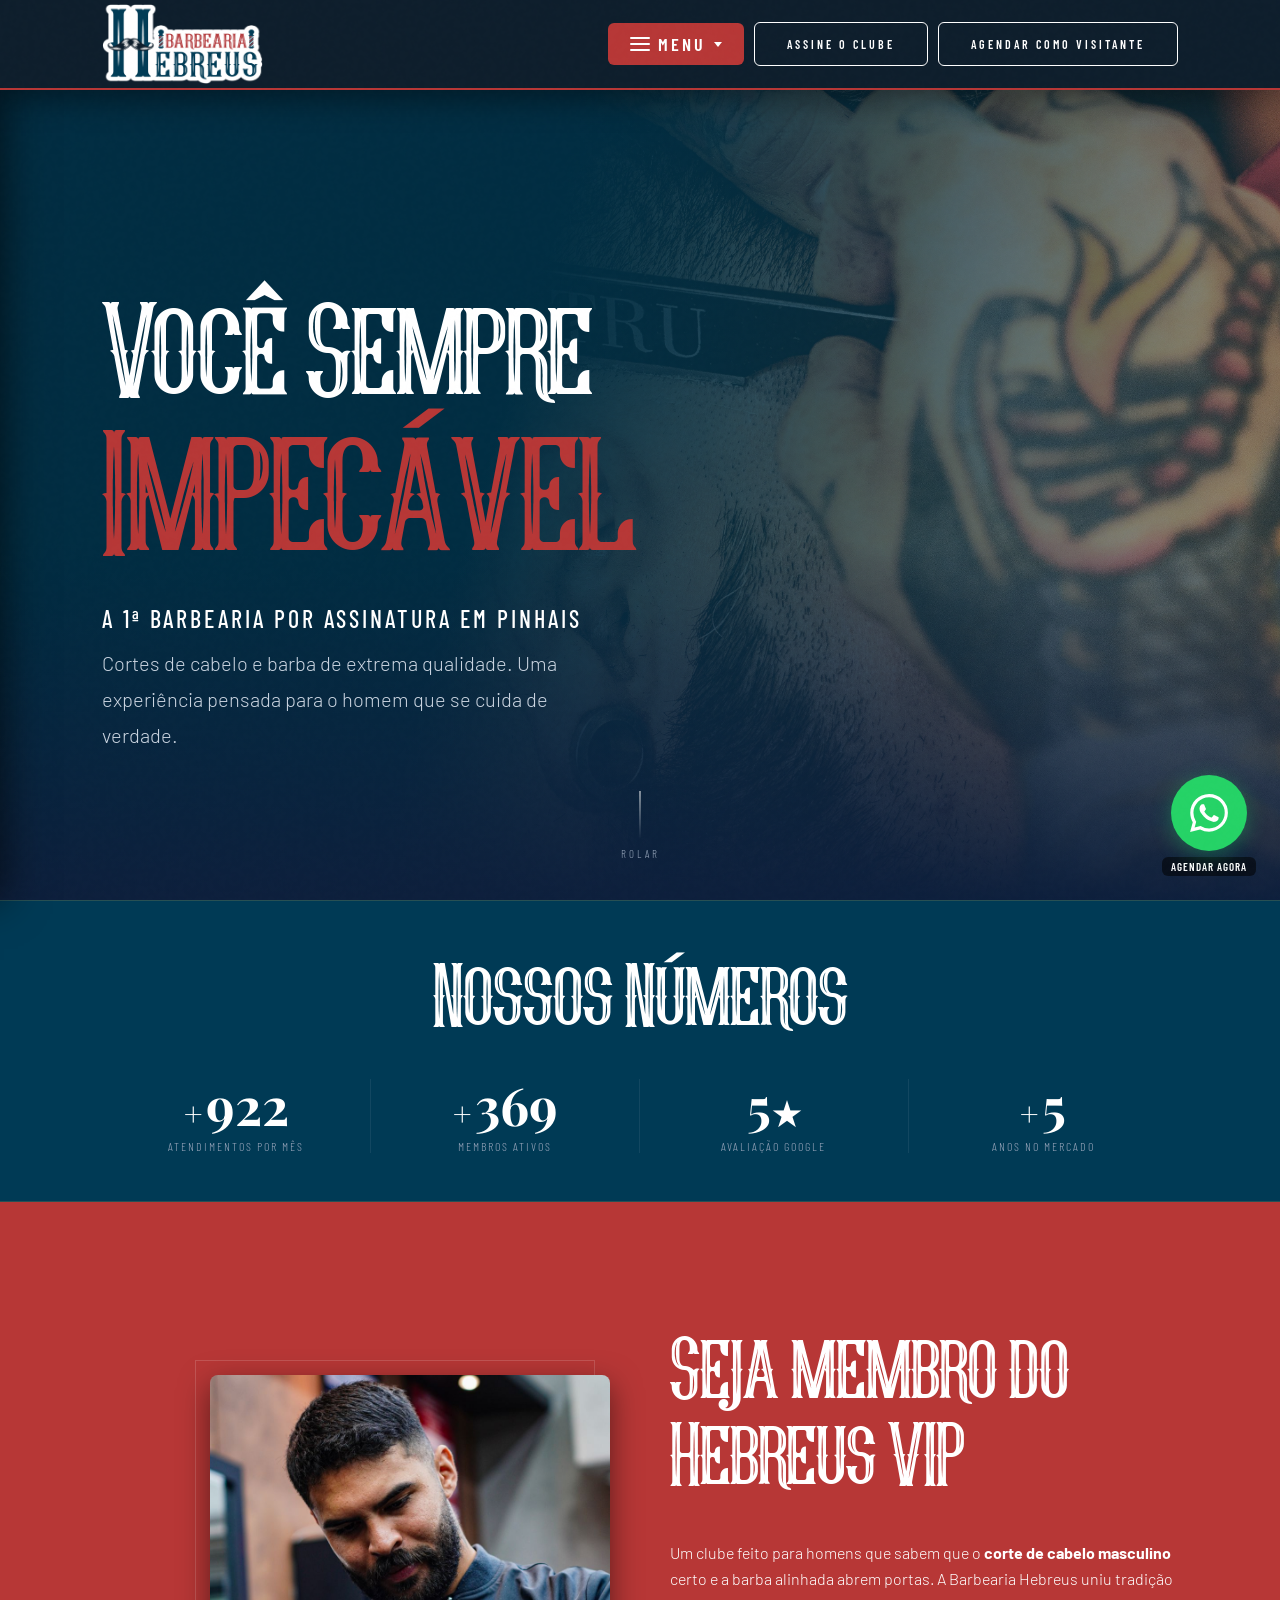
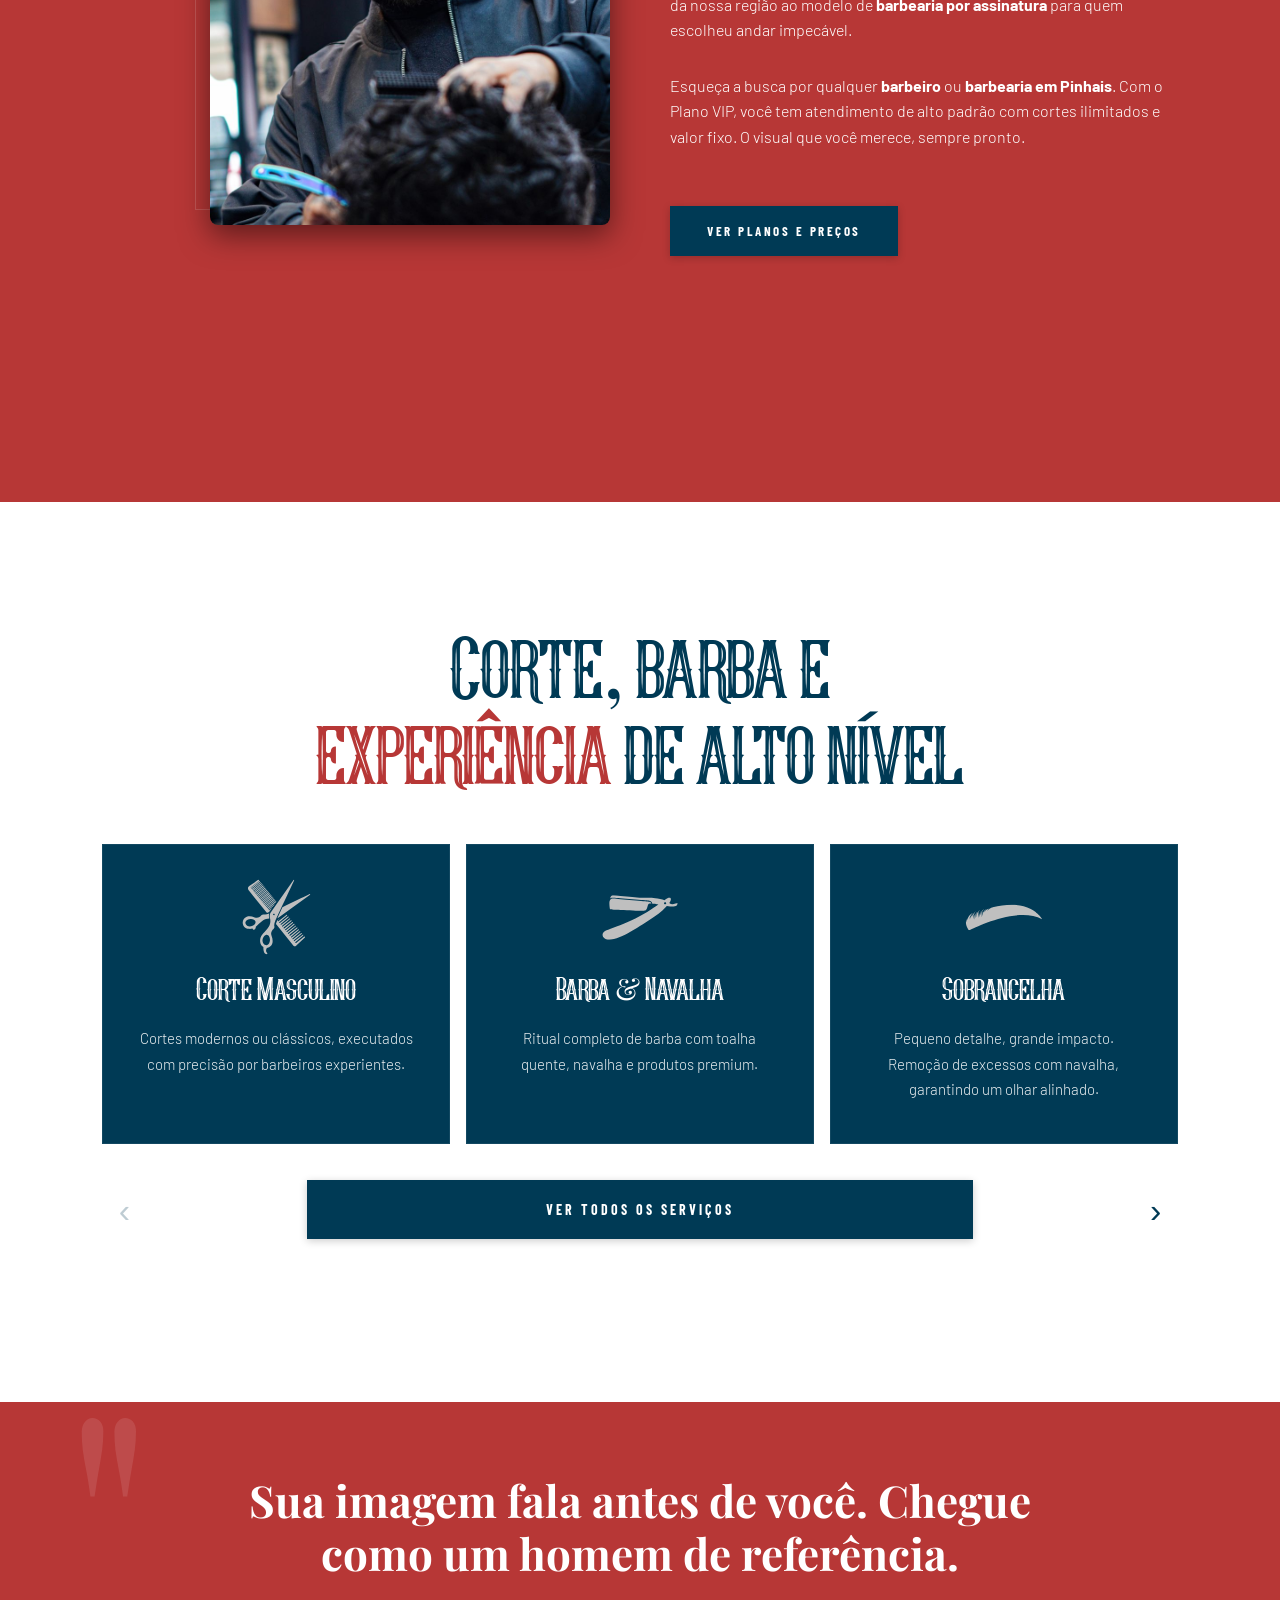
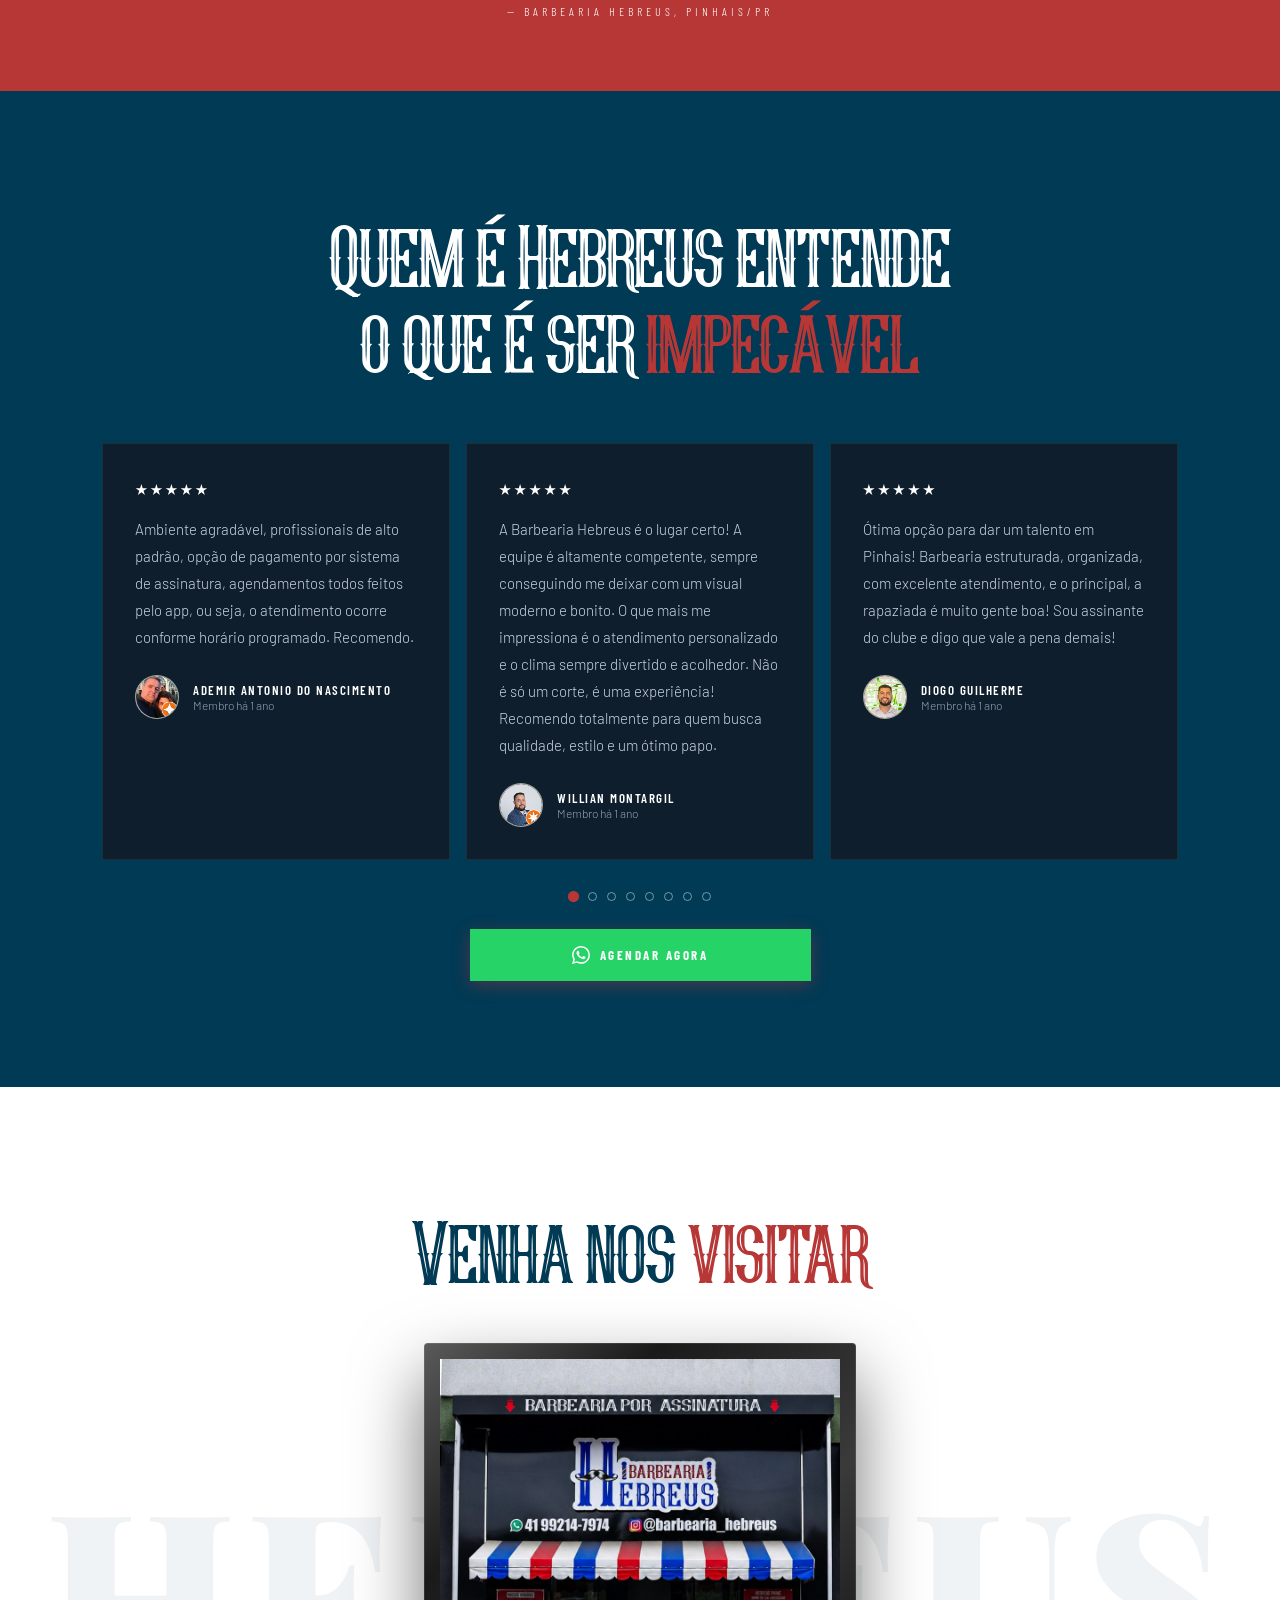
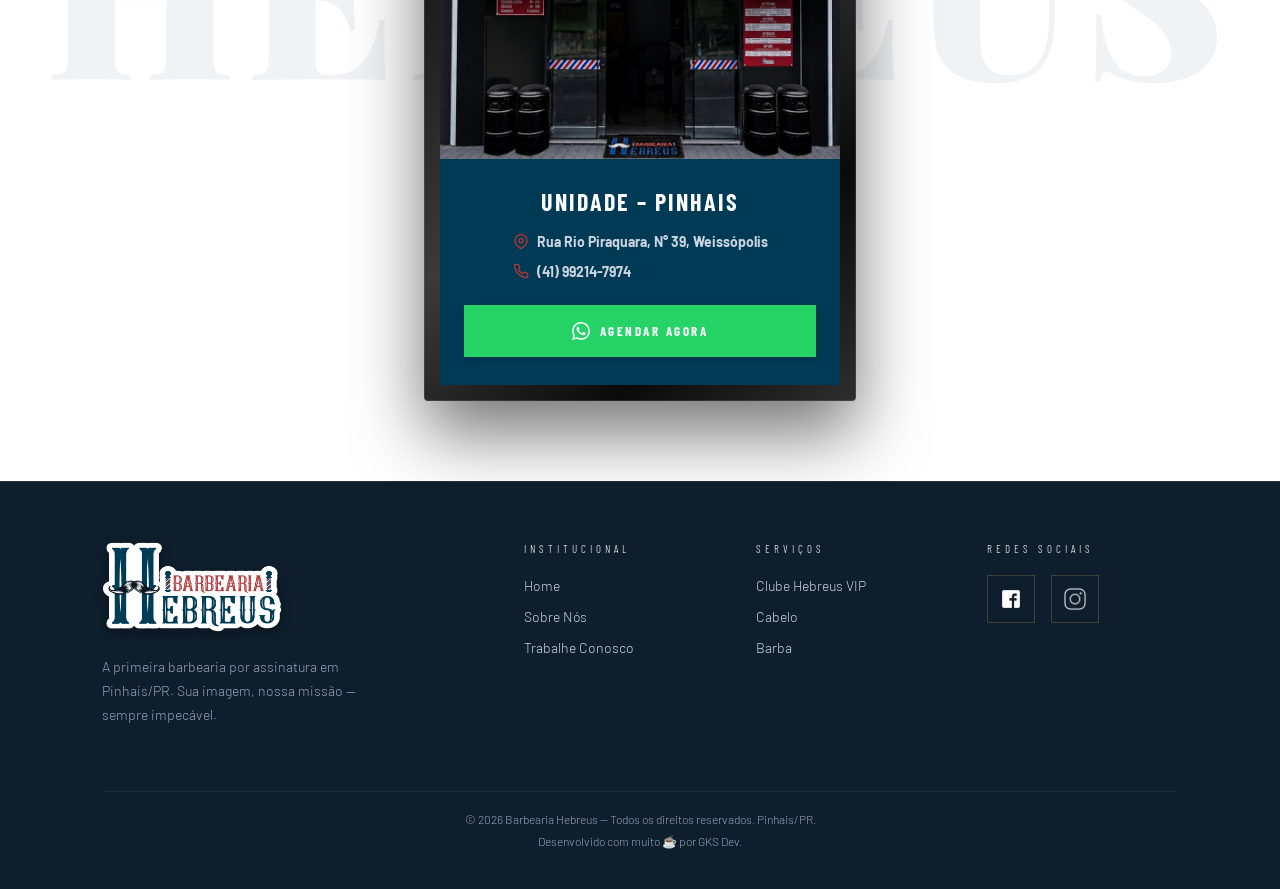
<file: index.html>
<!DOCTYPE html>
<html lang="pt-BR">
<head>
<meta charset="UTF-8">
<meta name="viewport" content="width=device-width, initial-scale=1.0">
<meta name="theme-color" content="#0E1E2C">
  <meta name="format-detection" content="telephone=no">
<link rel="icon" href="img_hebreus/favicon/favicon.ico" sizes="any">
<link rel="icon" type="image/png" sizes="32x32" href="img_hebreus/favicon/favicon-32x32.png">
<link rel="icon" type="image/png" sizes="512x512" href="img_hebreus/favicon/favicon-512x512.png">
<link rel="apple-touch-icon" href="img_hebreus/favicon/favicon-180x180.png">
<title>1ª Barbearia por Assinatura em Pinhais | Barbearia Hebreus</title>
<meta name="description" content="A 1ª Barbearia por assinatura de Pinhais/PR. Agendamento rápido pelo WhatsApp, cortes e barba de alto padrão. Agende agora e garanta seu horário na Barbearia Hebreus.">
<link rel="canonical" href="https://barbeariahebreus.com/">

<meta property="og:type" content="website">
<meta property="og:locale" content="pt_BR">
<meta property="og:title" content="1ª Barbearia por Assinatura em Pinhais | Barbearia Hebreus">
<meta property="og:description" content="A 1ª Barbearia por assinatura de Pinhais/PR. Agendamento rápido pelo WhatsApp, cortes e barba de alto padrão.">
<meta property="og:url" content="https://barbeariahebreus.com/">
<meta property="og:site_name" content="Barbearia Hebreus">
<meta property="og:image" content="https://barbeariahebreus.com/img_hebreus/LOGO%20COLOR%201.png">

<!-- ══════════════════════════════════════════════════
     RASTREAMENTO DE CONVERSÃO — GOOGLE ADS
     Conta: Barbearia Hebreus | Tag: AW-443396693
     Ação: "Agendamento WhatsApp" (clique nos botões de WhatsApp)
     Os rótulos de conversão ficam em tracking.js
══════════════════════════════════════════════════ -->
<script async src="https://www.googletagmanager.com/gtag/js?id=AW-443396693"></script>
<script>
  window.dataLayer = window.dataLayer || [];
  function gtag(){dataLayer.push(arguments);}
  gtag('js', new Date());
  gtag('config', 'AW-443396693');
</script>

<link rel="preconnect" href="https://fonts.googleapis.com">
<link rel="preconnect" href="https://fonts.gstatic.com" crossorigin>
<link href="https://fonts.googleapis.com/css2?family=Playfair+Display:ital,wght@0,400;0,700;0,900;1,400;1,700&family=Barlow:wght@300;400;500;600&family=Barlow+Condensed:wght@300;400;500;600;700&display=swap" rel="stylesheet">

<link rel="stylesheet" href="style.css?v=10">

<script type="application/ld+json">
{
  "@context": "https://schema.org",
  "@type": "HairSalon",
  "name": "Barbearia Hebreus",
  "image": "https://barbeariahebreus.com/img_hebreus/LOGO%20COLOR%201.png",
  "url": "https://barbeariahebreus.com/",
  "telephone": "+5541992147974",
  "priceRange": "$$",
  "address": {
    "@type": "PostalAddress",
    "streetAddress": "Rua Rio Piraquara, N° 39, Weissópolis",
    "addressLocality": "Pinhais",
    "addressRegion": "PR",
    "addressCountry": "BR"
  },
  "openingHoursSpecification": [
    {
      "@type": "OpeningHoursSpecification",
      "dayOfWeek": ["Monday", "Tuesday", "Wednesday", "Thursday", "Friday"],
      "opens": "09:00",
      "closes": "20:00"
    },
    {
      "@type": "OpeningHoursSpecification",
      "dayOfWeek": ["Saturday"],
      "opens": "08:00",
      "closes": "18:00"
    }
  ],
  "sameAs": [
    "https://www.facebook.com/Barbeariahebreusoficial",
    "https://www.instagram.com/barbeariahebreus_/"
  ]
}
</script>
</head>
<body class="home">

<!-- NAV -->
<nav id="navbar">
<a href="#" class="nav-logo">
  <img src="img_hebreus/LOGO COLOR 1.png" alt="Logo Barbearia Hebreus" class="logo-img">
</a>

<!--Menu Suspenso-->  
  <ul class="nav-links">
    <li id="navServicos">
      <a href="#servicos" id="servicosToggle"><span class="menu-bars"></span>Menu <span class="nav-arrow"></span></a>
      <div class="nav-dropdown" id="servicosDropdown">
        <a href="servicos.html">Serviços</a>
        <a href="hebreus_vip.html">Clube Hebreus VIP</a>
        <a href="sobre_nos.html">Sobre Nós</a>
        <a href="trabalhe_conosco.html">Trabalhe Conosco</a>
      </div>
    </li>
    
    <li><a data-cta="home-menu-assine-clube" href="https://api.whatsapp.com/send?phone=5541992147974&text=Olá%2C%20quero%20assinar%20o%20clube%20Hebreus%20VIP!" target="_blank" class="nav-cta">Assine o Clube</a></li>
    <li><a data-cta="home-menu-agendar-visitante" href="https://api.whatsapp.com/send?phone=5541992147974&text=Olá%2C%20quero%20agendar%20um%20horário%20na%20Barbearia!" target="_blank" class="nav-cta">Agendar como visitante</a></li>
  </ul>
  
  <button class="hamburger" id="hamburger" aria-label="Menu">
    <span class="menu-bars"></span>
  </button>
</nav>

<!-- MOBILE MENU -->
<div class="mobile-menu" id="mobileMenu">
  <a href="servicos.html" class="mobile-link">Serviços</a>
  <a href="hebreus_vip.html" class="mobile-link">Clube Hebreus VIP</a>
  <a href="sobre_nos.html" class="mobile-link">Sobre Nós</a>
  <a href="trabalhe_conosco.html" class="mobile-link">Trabalhe Conosco</a>
  <div class="mobile-menu-divider"></div>
  <a data-cta="home-menu-mobile-assine-clube" href="https://api.whatsapp.com/send?phone=5541992147974&text=Olá%2C%20quero%20assinar%20o%20clube%20Hebreus%20VIP!" target="_blank" class="mobile-link mobile-link-cta">Assine o Clube</a>
  <a data-cta="home-menu-mobile-agendar-visitante" href="https://api.whatsapp.com/send?phone=5541992147974&text=Ola%2C%20quero%20agendar%20um%20horário%20na%20Barbearia%20Hebreus!" target="_blank" class="mobile-link mobile-link-cta">Agendar como visitante</a>
    <div class="mobile-social">
      <a href="https://www.facebook.com/Barbeariahebreusoficial" target="_blank" class="mobile-social-link" aria-label="Facebook">
        <img src="img_hebreus/icon_facebook.png" alt="Facebook">
      </a>
      <a href="https://www.instagram.com/barbeariahebreus_/" target="_blank" class="mobile-social-link" aria-label="Instagram">
        <img src="img_hebreus/icon_instagram.png" alt="Instagram">
      </a>
    </div>
</div>

<!-- BLOCO 1: HERO -->
<section class="hero">
  <div class="hero-bg"></div>
  <div class="hero-content">
    <h2 class="hero-title">
      Você Sempre<br>
      <em>Impecável</em>
    </h2>
    <h1 class="hero-eyebrow">A 1ª Barbearia por Assinatura em Pinhais</h1>
    <p class="hero-sub">Cortes de cabelo e barba de extrema qualidade. Uma experiência pensada para o homem que se cuida de verdade.</p>
    <a data-cta="home-hero-agendar" href="https://api.whatsapp.com/send?phone=5541992147974&text=Ol%C3%A1%2C%20quero%20agendar%20um%20hor%C3%A1rio%20na%20Barbearia!" target="_blank" rel="noopener noreferrer" class="hero-cta-mobile">
      <svg viewBox="0 0 24 24" xmlns="http://www.w3.org/2000/svg" aria-hidden="true"><path d="M17.472 14.382c-.297-.149-1.758-.867-2.03-.967-.273-.099-.471-.148-.67.15-.197.297-.767.966-.94 1.164-.173.199-.347.223-.644.075-.297-.15-1.255-.463-2.39-1.475-.883-.788-1.48-1.761-1.653-2.059-.173-.297-.018-.458.13-.606.134-.133.298-.347.446-.52.149-.174.198-.298.298-.497.099-.198.05-.371-.025-.52-.075-.149-.669-1.612-.916-2.207-.242-.579-.487-.5-.669-.51-.173-.008-.371-.01-.57-.01-.198 0-.52.074-.792.372-.272.297-1.04 1.016-1.04 2.479 0 1.462 1.065 2.875 1.213 3.074.149.198 2.096 3.2 5.077 4.487.709.306 1.262.489 1.694.625.712.227 1.36.195 1.871.118.571-.085 1.758-.719 2.006-1.413.248-.694.248-1.289.173-1.413-.074-.124-.272-.198-.57-.347m-5.421 7.403h-.004a9.87 9.87 0 01-5.031-1.378l-.361-.214-3.741.982.998-3.648-.235-.374a9.86 9.86 0 01-1.51-5.26c.001-5.45 4.436-9.884 9.888-9.884 2.64 0 5.122 1.03 6.988 2.898a9.825 9.825 0 012.893 6.994c-.003 5.45-4.437 9.884-9.885 9.884m8.413-18.297A11.815 11.815 0 0012.05 0C5.495 0 .16 5.335.157 11.892c0 2.096.547 4.142 1.588 5.945L.057 24l6.305-1.654a11.882 11.882 0 005.683 1.448h.005c6.554 0 11.89-5.335 11.893-11.893a11.821 11.821 0 00-3.48-8.413z"/></svg>
      <span>Agendar Agora</span>
    </a>
  </div>
  <div class="hero-scroll">
    <div class="scroll-line"></div>
    <span>Rolar</span>
  </div>
</section>

<!-- BLOCO 2: PROVA SOCIAL -->
<!-- Wrapper é um <div>, e não um <section>: a partir de 992px o style.css
     transforma TODA <section> em flex com min-height:100vh (regra do
     scroll-snap), o que jogaria o título para o lado dos números em vez de
     acima deles. O "+" vem ANTES do número, gerado por CSS
     (.numbers-block .number-val[data-prefix]::before), para o contador
     animado do script.js poder reescrever o innerHTML sem apagá-lo. -->
<div class="numbers-block" id="numeros">
  <h2 class="numbers-title reveal">Nossos Números</h2>
  <div class="numbers-strip">
    <div class="number-item reveal">
      <div class="number-val" data-count="1000" data-prefix="+" aria-label="Mais de 1000">1000</div>
      <div class="number-label">Atendimentos por Mês</div>
    </div>
    <div class="number-item reveal" style="transition-delay:0.1s">
      <div class="number-val" data-count="400" data-prefix="+" aria-label="Mais de 400">400</div>
      <div class="number-label">Membros Ativos</div>
    </div>
    <div class="number-item reveal" style="transition-delay:0.1s">
      <div class="number-val" data-count="5" data-suffix="★" data-animate="false">5<span class="number-sym">★</span></div>
      <div class="number-label">Avaliação Google</div>
    </div>
    <div class="number-item reveal" style="transition-delay:0.1s">
      <div class="number-val" data-count="6" data-prefix="+" aria-label="Mais de 6">6</div>
      <div class="number-label">Anos no Mercado</div>
    </div>
  </div>
</div>

<!-- BLOCO 3: CLUBE VIP -->
<section id="clube">
  <div class="section-inner">
    <div class="historia-grid">

      <!-- Imagem com borda deslocada — estrutura igual ao Hebreus VIP -->
      <div class="historia-img-wrap reveal" style="position: relative; margin-top: 12px; margin-left: auto; width: 100%; max-width: 400px;">
        <div style="position: absolute; top: -15px; left: -15px; width: 100%; height: 100%; border: 1px solid rgba(255,255,255,0.15); z-index: 0;"></div>
        <img src="img_hebreus/hebreus-clube-vip-corte-cabelo.jpg" alt="Barbeiro da Hebreus finalizando corte de cabelo masculino" class="foto-integral" loading="lazy" decoding="async" style="position: relative; z-index: 1; object-position: 50% 47%; box-shadow: 0 10px 30px rgba(0,0,0,0.5);">
      </div>

      <!-- Texto e botão originais -->
      <div class="historia-text reveal" style="transition-delay:0.15s">
        <div style="margin-bottom: 4px;">
          <h2 class="section-title" style="margin-bottom: 0;">Seja membro do <br><em>Hebreus VIP</em></h2>
        </div>

        <div style="display:flex; flex-direction:column; gap:16px;">
          <p class="section-body" style="margin: 0 0 14px 0; line-height: 1.6; color: var(--white);">Um clube feito para homens que sabem que o <strong>corte de cabelo masculino</strong> certo e a barba alinhada abrem portas. A Barbearia Hebreus uniu tradição da nossa região ao modelo de <strong>barbearia por assinatura</strong> para quem escolheu andar impecável.</p>
          <p class="section-body" style="margin: 0; line-height: 1.6; color: var(--white);">Esqueça a busca por qualquer <strong>barbeiro</strong> ou <strong>barbearia em Pinhais</strong>. Com o Plano VIP, você tem atendimento de alto padrão com cortes ilimitados e valor fixo. O visual que você merece, sempre pronto.</p>
        </div>

        <a href="hebreus_vip.html" class="btn-primary btn-navy" style="align-self:flex-start; margin-top: 24px;">Ver planos e preços</a>
      </div>

    </div>
  </div>
</section>


<!-- BLOCO 4: SERVIÇOS -->
<section id="servicos">
  <div class="section-inner">

    <div class="services-header" style="margin-bottom: 40px;">
      <div class="reveal">
        <h2 class="section-title" style="margin-bottom: 0;">Corte, barba e<br><em>experiência</em> de alto nível</h2>
      </div>
    </div>

    <div class="carousel-wrapper" id="carouselServicos">
      <div class="services-grid carousel-track">

      <!-- CARD 1 -->
      <div class="service-card service-icon-card reveal">
        <div class="service-icon" aria-hidden="true">
          <div class="service-icon" aria-hidden="true">
            <img src="img_hebreus/icone-corte.svg" alt="Tesoura">
          </div>
        </div>
        <h3 class="service-icon-title">Corte Masculino</h3>
        <p class="service-icon-desc">Cortes modernos ou clássicos, executados com precisão por barbeiros experientes.</p>
      </div>

      <!-- CARD 2 -->
      <div class="service-card service-icon-card reveal" style="transition-delay:0.1s">
        <div class="service-icon" aria-hidden="true">
          <img src="img_hebreus/icone-barba.svg" alt="Barba &amp; Navalha">
        </div>
        <h3 class="service-icon-title">Barba &amp; Navalha</h3>
        <p class="service-icon-desc">Ritual completo de barba com toalha quente, navalha e produtos premium.</p>
      </div>

      <!-- CARD 3 -->
      <div class="service-card service-icon-card reveal" style="transition-delay:0.2s">
        <div class="service-icon" aria-hidden="true">
          <img src="img_hebreus/icone-sobrancelha.svg" alt="Sobrancelha">
        </div>
        <h3 class="service-icon-title">Sobrancelha</h3>
        <p class="service-icon-desc">Pequeno detalhe, grande impacto. Remoção de excessos com navalha, garantindo um olhar alinhado.</p>
      </div>

      <!-- CARD 4 -->
      <div class="service-card service-icon-card reveal" style="transition-delay:0.3s">
        <div class="service-icon" aria-hidden="true">
          <img src="img_hebreus/icone-hidratacao-capilar.svg" alt="Hidratação Capilar">
        </div>
        <h3 class="service-icon-title">Hidratação Capilar</h3>
        <p class="service-icon-desc">Tratamento que devolve força, brilho e maciez aos fios, deixando o cabelo saudável.</p>
      </div>

      </div><!-- fim .services-grid -->
      <div class="carousel-controls">
        <button class="carousel-btn carousel-btn-prev" aria-label="Anterior">&#8249;</button>
        <!-- Botão centralizado entre as setas (esquerda e direita) -->
        <div class="carousel-cta reveal">
          <a href="servicos.html" class="btn-primary btn-navy">Ver Todos os Serviços</a>
        </div>
        <button class="carousel-btn carousel-btn-next" aria-label="Próximo">&#8250;</button>
      </div>
    </div><!-- fim #carouselServicos -->

<!--BLOCO 5: FRASE DE IMPACTO INDEX-->    
  </div>
</section>
<div class="quote-banner reveal">
  <p class="quote-text">Sua imagem fala antes de você. Chegue como um homem de referência.</p>
  <span class="quote-author">— Barbearia Hebreus, Pinhais/PR</span>
</div>

<!-- BLOCO 6: DEPOIMENTOS -->
<section id="depoimentos">
  <div class="section-inner">
    <div class="reveal" style="text-align:center;margin-bottom:50px">
      <h2 class="section-title" style="text-align:center;">Quem é Hebreus entende<br>o que é ser <em>impecável</em></h2>
    </div>

    <div class="carousel-wrapper" id="carouselDepoimentos">
      <div class="testimonials-grid carousel-track" style="margin-top: 0;">
      <div class="testimonial-card reveal">
        <div class="stars"><div class="star"></div><div class="star"></div><div class="star"></div><div class="star"></div><div class="star"></div></div>
        <p class="testimonial-text">Ambiente agradável, profissionais de alto padrão, opção de pagamento por sistema de assinatura, agendamentos todos feitos pelo app, ou seja, o atendimento ocorre conforme horário programado. Recomendo.</p>
        <div class="testimonial-author">
          <div class="author-avatar">
            AN
            <img src="img_hebreus/Icon_Ademir Antonio.png" alt="Ademir"
                onerror="this.remove()"
                onload="this.previousSibling.textContent=''">
          </div>
          <div>
            <div class="author-name">Ademir Antonio do Nascimento</div>
            <div class="author-since">Membro há 1 ano</div>
          </div>
        </div>
      </div>
      <div class="testimonial-card reveal" style="transition-delay:0.1s">
        <div class="stars"><div class="star"></div><div class="star"></div><div class="star"></div><div class="star"></div><div class="star"></div></div>
        <p class="testimonial-text">A Barbearia Hebreus é o lugar certo! A equipe é altamente competente, sempre conseguindo me deixar com um visual moderno e bonito. O que mais me impressiona é o atendimento personalizado e o clima sempre divertido e acolhedor. Não é só um corte, é uma experiência! Recomendo totalmente para quem busca qualidade, estilo e um ótimo papo.</p>
        <div class="testimonial-author">
          <div class="author-avatar">
            AN
            <img src="img_hebreus/Icon_Willian.png" alt="Dudu Junior"
                onerror="this.remove()"
                onload="this.previousSibling.textContent=''">
          </div>
          <div>
            <div class="author-name">Willian Montargil</div>
            <div class="author-since">Membro há 1 ano</div>
          </div>
        </div>
      </div>
      <div class="testimonial-card reveal" style="transition-delay:0.2s">
        <div class="stars"><div class="star"></div><div class="star"></div><div class="star"></div><div class="star"></div><div class="star"></div></div>
        <p class="testimonial-text">Ótima opção para dar um talento em Pinhais! Barbearia estruturada, organizada, com excelente atendimento, e o principal, a rapaziada é muito gente boa! Sou assinante do clube e digo que vale a pena demais!</p>
        <div class="testimonial-author">
          <div class="author-avatar">
            AN
            <img src="img_hebreus/Icon_Diogo Guilherme.png" alt="Diogo Guilherme"
                onerror="this.remove()"
                onload="this.previousSibling.textContent=''">
          </div>
          <div>
            <div class="author-name">Diogo Guilherme</div>
            <div class="author-since">Membro há 1 ano</div>
          </div>
        </div>
      </div>

      <!-- ══════════════════════════════════════════════════
           CARDS 4 a 8 — PLACEHOLDERS
           Estrutura idêntica aos cards reais acima. Para publicar cada
           avaliação, troque apenas três coisas:
             1) o texto dentro de <p class="testimonial-text">
             2) o nome em <div class="author-name"> e o tempo em .author-since
             3) as iniciais do avatar; se houver foto, descomente o <img>
                e aponte o src para o arquivo em img_hebreus/
           Mantenha o texto entre 2 e 5 linhas: os cards do carrossel têm
           altura livre, e um texto muito mais longo que os vizinhos deixa
           o card desalinhado.
      ══════════════════════════════════════════════════ -->

      <div class="testimonial-card reveal" style="transition-delay:0.1s">
        <div class="stars"><div class="star"></div><div class="star"></div><div class="star"></div><div class="star"></div><div class="star"></div></div>
        <p class="testimonial-text">Atendimento de primeira, barbeiros muito bom no que fazem, tem técnica no que fazem , ainda tem um tratamento com vapor, toalha quente e tudo mais. Recomendadíssimo.</p>
        <div class="testimonial-author">
          <div class="author-avatar">
            NC
            <img src="img_hebreus/Icon_Rena Sarkis.png" alt="Rena Sarkis" 
            onerror="this.remove()" 
            onload="this.previousSibling.textContent=''">
          </div>
          <div>
            <div class="author-name">Rena Sarkis</div>
            <div class="author-since">Membro há 1 mês</div>
          </div>
        </div>
      </div>

      <div class="testimonial-card reveal" style="transition-delay:0.2s">
        <div class="stars"><div class="star"></div><div class="star"></div><div class="star"></div><div class="star"></div><div class="star"></div></div>
        <p class="testimonial-text">Fui atendido pelo Felipe. Ótimo atendimento muito gente boa e o corte ficou top! Voltarei mais vezes.</p>
        <div class="testimonial-author">
          <div class="author-avatar">
            NC
            <img src="img_hebreus/Icon_Vinicius Costa.png" alt="Vinicius Da Costa" 
            onerror="this.remove()" 
            onload="this.previousSibling.textContent=''">
          </div>
          <div>
            <div class="author-name">Vinicius Da Costa</div>
            <div class="author-since">Membro há 3 meses</div>
          </div>
        </div>
      </div>

      <div class="testimonial-card reveal">
        <div class="stars"><div class="star"></div><div class="star"></div><div class="star"></div><div class="star"></div><div class="star"></div></div>
        <p class="testimonial-text">Quero agradecer à Barbearia Hebreus pelo atendimento impecável! Fui muito bem recebido desde a recepção até o atendimento final. O ambiente é super agradável e acolhedor. Gostei tanto da experiência que já fiz a minha assinatura junto com meu filho. Agora somos clientes fiéis!</p>
        <div class="testimonial-author">
          <div class="author-avatar">
            NC
            <img src="img_hebreus/Icon_Paulo Santos.png" alt="Paulo Santos" 
            onerror="this.remove()" 
            onload="this.previousSibling.textContent=''">
          </div>
          <div>
            <div class="author-name">Paulo Santos</div>
            <div class="author-since">Membro há 1 ano</div>
          </div>
        </div>
      </div>

      <div class="testimonial-card reveal" style="transition-delay:0.1s">
        <div class="stars"><div class="star"></div><div class="star"></div><div class="star"></div><div class="star"></div><div class="star"></div></div>
        <p class="testimonial-text">Experiência impecável! O atendimento da barbearia é excelente, o ambiente é muito bem cuidado e acolhedor. Sou atendido pelo barbeiro</p>
        <div class="testimonial-author">
          <div class="author-avatar">
            NC
            <img src="img_hebreus/Icon_Roger Fernandes.png" alt="Roger Fernandes" 
            onerror="this.remove()" 
            onload="this.previousSibling.textContent=''">
          </div>
          <div>
            <div class="author-name">Roger Fernandes</div>
            <div class="author-since">Membro há 8 meses</div>
          </div>
        </div>
      </div>

      <div class="testimonial-card reveal" style="transition-delay:0.2s">
        <div class="stars"><div class="star"></div><div class="star"></div><div class="star"></div><div class="star"></div><div class="star"></div></div>
        <p class="testimonial-text">A hebreus está em 1º lugar disparado em Pinhais. Atendimento incrível, ambiente agradável e resenha boa, sem contar os profissionais que atendem ali! Parabéns.</p>
        <div class="testimonial-author">
          <div class="author-avatar">
            NC
            <img src="img_hebreus/Icon_Fagner Santos.png" alt="Fagner Santos" 
            onerror="this.remove()" 
            onload="this.previousSibling.textContent=''">
          </div>
          <div>
            <div class="author-name">Fagner Santos</div>
            <div class="author-since">Membro há 10 meses</div>
          </div>
        </div>
      </div>
    </div><!-- fim .testimonials-grid -->
      <!-- Paginação por bolinhas. As <button> são geradas pelo
           carousel-lp.js — uma por card. -->
      <div class="carousel-dots" role="tablist" aria-label="Navegação dos depoimentos"></div>

      <div class="carousel-controls">
        <a data-cta="home-depoimentos-agendar" href="https://api.whatsapp.com/send?phone=5541992147974&text=Ol%C3%A1%2C%20quero%20agendar%20um%20hor%C3%A1rio%20na%20Barbearia!" target="_blank" rel="noopener noreferrer" class="cta-depoimentos">
          <svg viewBox="0 0 24 24" xmlns="http://www.w3.org/2000/svg" aria-hidden="true"><path d="M17.472 14.382c-.297-.149-1.758-.867-2.03-.967-.273-.099-.471-.148-.67.15-.197.297-.767.966-.94 1.164-.173.199-.347.223-.644.075-.297-.15-1.255-.463-2.39-1.475-.883-.788-1.48-1.761-1.653-2.059-.173-.297-.018-.458.13-.606.134-.133.298-.347.446-.52.149-.174.198-.298.298-.497.099-.198.05-.371-.025-.52-.075-.149-.669-1.612-.916-2.207-.242-.579-.487-.5-.669-.51-.173-.008-.371-.01-.57-.01-.198 0-.52.074-.792.372-.272.297-1.04 1.016-1.04 2.479 0 1.462 1.065 2.875 1.213 3.074.149.198 2.096 3.2 5.077 4.487.709.306 1.262.489 1.694.625.712.227 1.36.195 1.871.118.571-.085 1.758-.719 2.006-1.413.248-.694.248-1.289.173-1.413-.074-.124-.272-.198-.57-.347m-5.421 7.403h-.004a9.87 9.87 0 01-5.031-1.378l-.361-.214-3.741.982.998-3.648-.235-.374a9.86 9.86 0 01-1.51-5.26c.001-5.45 4.436-9.884 9.888-9.884 2.64 0 5.122 1.03 6.988 2.898a9.825 9.825 0 012.893 6.994c-.003 5.45-4.437 9.884-9.885 9.884m8.413-18.297A11.815 11.815 0 0012.05 0C5.495 0 .16 5.335.157 11.892c0 2.096.547 4.142 1.588 5.945L.057 24l6.305-1.654a11.882 11.882 0 005.683 1.448h.005c6.554 0 11.89-5.335 11.893-11.893a11.821 11.821 0 00-3.48-8.413z"/></svg>
          <span>Agendar Agora</span>
        </a>
      </div>
    </div><!-- fim #carouselDepoimentos -->

  </div>
</section>

<!-- Âncora do sitelink "Agendar" (Google Ads): leva ao bloco de Localização,
     onde está o botão de agendamento. Marcador de altura zero (ver .anchor-target no style.css). -->
<span id="agendar" class="anchor-target" aria-hidden="true"></span>
<!-- BLOCO 7: LOCALIZAÇÃO -->
<section id="localizacao">
  <div class="section-inner">

    <!-- Título centralizado no topo -->
    <div class="location-header reveal" style="text-align: center; margin-bottom: 40px;">
      <h2 class="section-title" style="margin-bottom: 0;">Venha nos <em>visitar</em></h2>
    </div>

    <!-- Card da Unidade centralizado -->
    <div class="location-photo-column reveal" style="display: flex; justify-content: center;">
      <div class="location-unit-frame">
      <div class="location-unit-card">
        <img src="img_hebreus/hebreus-fachada-unidade-pinhais.jpg" alt="Fachada da Barbearia Hebreus — Unidade Pinhais/PR" class="location-unit-img" loading="lazy" decoding="async" style="width: 100%; height: auto; aspect-ratio: 1 / 1; object-fit: cover; object-position: 50% 50%; display: block;">
        <div class="location-unit-body">
          <h3 class="location-unit-title">Unidade – Pinhais</h3>
          <div class="location-unit-contact">
            <a href="https://maps.app.goo.gl/pzVEuvMUj9MsBASy8" target="_blank" class="location-unit-info">
              <svg class="location-unit-ic" viewBox="0 0 24 24" fill="none" stroke="currentColor" stroke-width="2" stroke-linecap="round" stroke-linejoin="round" aria-hidden="true"><path d="M21 10c0 6-9 12-9 12s-9-6-9-12a9 9 0 0 1 18 0Z"/><circle cx="12" cy="10" r="3"/></svg>
              <span>Rua Rio Piraquara, N° 39, Weissópolis</span>
            </a>
            <p class="location-unit-info">
              <svg class="location-unit-ic" viewBox="0 0 24 24" fill="none" stroke="currentColor" stroke-width="2" stroke-linecap="round" stroke-linejoin="round" aria-hidden="true"><path d="M22 16.92v3a2 2 0 0 1-2.18 2 19.79 19.79 0 0 1-8.63-3.07 19.5 19.5 0 0 1-6-6 19.79 19.79 0 0 1-3.07-8.67A2 2 0 0 1 4.11 2h3a2 2 0 0 1 2 1.72c.13.81.36 1.6.7 2.34a2 2 0 0 1-.45 2.11L8.09 9.91a16 16 0 0 0 6 6l1.74-1.27a2 2 0 0 1 2.11-.45c.74.34 1.53.57 2.34.7A2 2 0 0 1 22 16.92Z"/></svg>
              <span>(41) 99214-7974</span>
            </p>
          </div>
          <a data-cta="home-localizacao-agendar" href="https://api.whatsapp.com/send?phone=5541992147974&text=Olá%2C%20quero%20agendar%20um%20horário%20na%20Barbearia!" target="_blank" class="btn-primary btn-navy location-unit-btn">
            <svg viewBox="0 0 24 24" xmlns="http://www.w3.org/2000/svg" aria-hidden="true"><path d="M17.472 14.382c-.297-.149-1.758-.867-2.03-.967-.273-.099-.471-.148-.67.15-.197.297-.767.966-.94 1.164-.173.199-.347.223-.644.075-.297-.15-1.255-.463-2.39-1.475-.883-.788-1.48-1.761-1.653-2.059-.173-.297-.018-.458.13-.606.134-.133.298-.347.446-.52.149-.174.198-.298.298-.497.099-.198.05-.371-.025-.52-.075-.149-.669-1.612-.916-2.207-.242-.579-.487-.5-.669-.51-.173-.008-.371-.01-.57-.01-.198 0-.52.074-.792.372-.272.297-1.04 1.016-1.04 2.479 0 1.462 1.065 2.875 1.213 3.074.149.198 2.096 3.2 5.077 4.487.709.306 1.262.489 1.694.625.712.227 1.36.195 1.871.118.571-.085 1.758-.719 2.006-1.413.248-.694.248-1.289.173-1.413-.074-.124-.272-.198-.57-.347m-5.421 7.403h-.004a9.87 9.87 0 01-5.031-1.378l-.361-.214-3.741.982.998-3.648-.235-.374a9.86 9.86 0 01-1.51-5.26c.001-5.45 4.436-9.884 9.888-9.884 2.64 0 5.122 1.03 6.988 2.898a9.825 9.825 0 012.893 6.994c-.003 5.45-4.437 9.884-9.885 9.884m8.413-18.297A11.815 11.815 0 0012.05 0C5.495 0 .16 5.335.157 11.892c0 2.096.547 4.142 1.588 5.945L.057 24l6.305-1.654a11.882 11.882 0 005.683 1.448h.005c6.554 0 11.89-5.335 11.893-11.893a11.821 11.821 0 00-3.48-8.413z"/></svg>
            <span>Agendar Agora</span>
          </a>
        </div>
      </div>
      </div>
    </div>

  </div>
</section>

<!-- BLOCO 8: FOOTER -->
<footer style="padding: 60px 8% 40px; display: flex; flex-direction: column; justify-content: center;">
  <div class="footer-grid" style="margin-bottom: 40px; gap: 40px;">
    <!-- Logo -->
    <div>
      <img src="img_hebreus/LOGO COLOR 1.png" alt="Logo Barbearia Hebreus" class="footer-logo">
      <p class="footer-tagline">A primeira barbearia por assinatura em Pinhais/PR. Sua imagem, nossa missão — sempre impecável.</p>
    </div>
    
    <!-- Coluna 1: Institucional -->
    <div>
      <div class="footer-col-title">Institucional</div>
      <ul class="footer-links">
        <li><a href="index.html">Home</a></li>
        <li><a href="sobre_nos.html">Sobre Nós</a></li>
        <li><a href="trabalhe_conosco.html">Trabalhe Conosco</a></li>
      </ul>
    </div>
    
    <!-- Coluna 2: Serviços -->
    <div>
      <div class="footer-col-title">Serviços</div>
      <ul class="footer-links">
        <li><a href="hebreus_vip.html">Clube Hebreus VIP</a></li>
        <li><a href="servicos.html">Cabelo</a></li>
        <li><a href="servicos.html">Barba</a></li>
      </ul>
    </div>
    
    <!-- Coluna 3: Redes Sociais -->
    <div>
      <div class="footer-col-title">Redes Sociais</div>
      <div class="footer-social" style="display: flex; gap: 16px;">
        
        <!-- Ícone Facebook -->
        <a href="https://www.facebook.com/Barbeariahebreusoficial" target="_blank" class="social-link" style="width: 48px; height: 48px;">
          <!-- Substitua o 'src' pelo nome exato do seu arquivo PNG do Facebook -->
          <img src="./img_hebreus/icon_facebook.png" alt="Facebook" style="width: 24px; height: 24px; object-fit: contain;">
        </a>
        
        <!-- Ícone Instagram -->
        <a href="https://www.instagram.com/barbeariahebreus_/" target="_blank" class="social-link" style="width: 48px; height: 48px;">
          <!-- Substitua o 'src' pelo nome exato do seu arquivo PNG do Instagram -->
          <img src="./img_hebreus/icon_instagram.png" alt="Instagram" style="width: 24px; height: 24px; object-fit: contain;">
        </a>

      </div>
    </div>

  </div><!-- fim .footer-grid -->

  <div class="footer-bottom" style="padding-top: 20px; flex-direction: column; justify-content: center; align-items: center; text-align: center; gap: 8px;">
    <p class="footer-copy">© 2026 Barbearia Hebreus — Todos os direitos reservados. Pinhais/PR.</p>
    <p class="footer-copy">Desenvolvido com muito ☕ por GKS Dev.</p>
  </div>
</footer>

<!-- WHATSAPP FLOAT -->
<div class="whatsapp-float-wrap">
  <a data-cta="home-float-agendar" href="https://api.whatsapp.com/send?phone=5541992147974&text=Ola%2C%20gostaria%20de%20agendar%20um%20horário!" target="_blank" class="whatsapp-float" aria-label="WhatsApp">
    <svg viewBox="0 0 24 24" xmlns="http://www.w3.org/2000/svg">
      <path d="M17.472 14.382c-.297-.149-1.758-.867-2.03-.967-.273-.099-.471-.148-.67.15-.197.297-.767.966-.94 1.164-.173.199-.347.223-.644.075-.297-.15-1.255-.463-2.39-1.475-.883-.788-1.48-1.761-1.653-2.059-.173-.297-.018-.458.13-.606.134-.133.298-.347.446-.52.149-.174.198-.298.298-.497.099-.198.05-.371-.025-.52-.075-.149-.669-1.612-.916-2.207-.242-.579-.487-.5-.669-.51-.173-.008-.371-.01-.57-.01-.198 0-.52.074-.792.372-.272.297-1.04 1.016-1.04 2.479 0 1.462 1.065 2.875 1.213 3.074.149.198 2.096 3.2 5.077 4.487.709.306 1.262.489 1.694.625.712.227 1.36.195 1.871.118.571-.085 1.758-.719 2.006-1.413.248-.694.248-1.289.173-1.413-.074-.124-.272-.198-.57-.347m-5.421 7.403h-.004a9.87 9.87 0 01-5.031-1.378l-.361-.214-3.741.982.998-3.648-.235-.374a9.86 9.86 0 01-1.51-5.26c.001-5.45 4.436-9.884 9.888-9.884 2.64 0 5.122 1.03 6.988 2.898a9.825 9.825 0 012.893 6.994c-.003 5.45-4.437 9.884-9.885 9.884m8.413-18.297A11.815 11.815 0 0012.05 0C5.495 0 .16 5.335.157 11.892c0 2.096.547 4.142 1.588 5.945L.057 24l6.305-1.654a11.882 11.882 0 005.683 1.448h.005c6.554 0 11.89-5.335 11.893-11.893a11.821 11.821 0 00-3.48-8.413z"/>
    </svg>
  </a>
  <span class="whatsapp-float-label">Agendar Agora</span>
</div>

<script src="script.js?v=2"></script>
<script src="tracking.js?v=1"></script>
<script src="ancoras.js?v=1"></script>
<script src="carousel-depoimentos.js?v=1"></script>
</body>
</html>
</file>
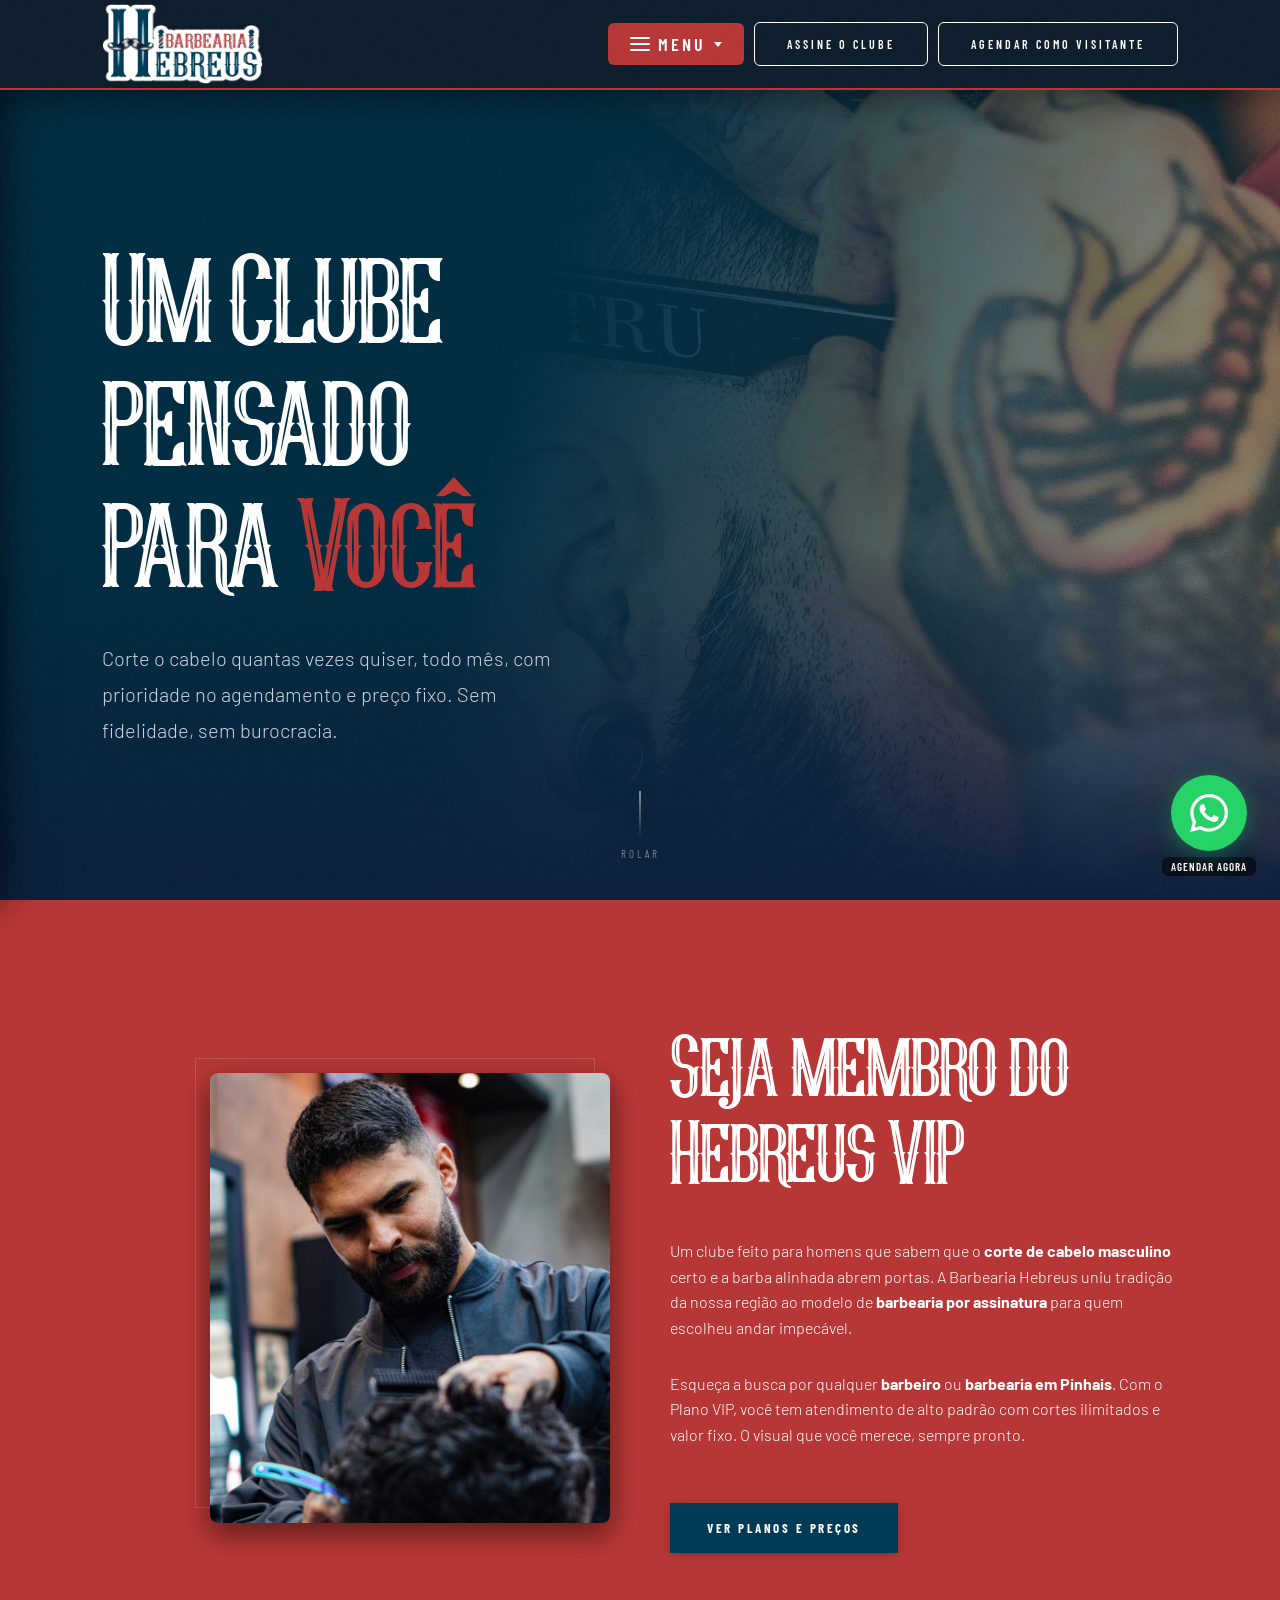
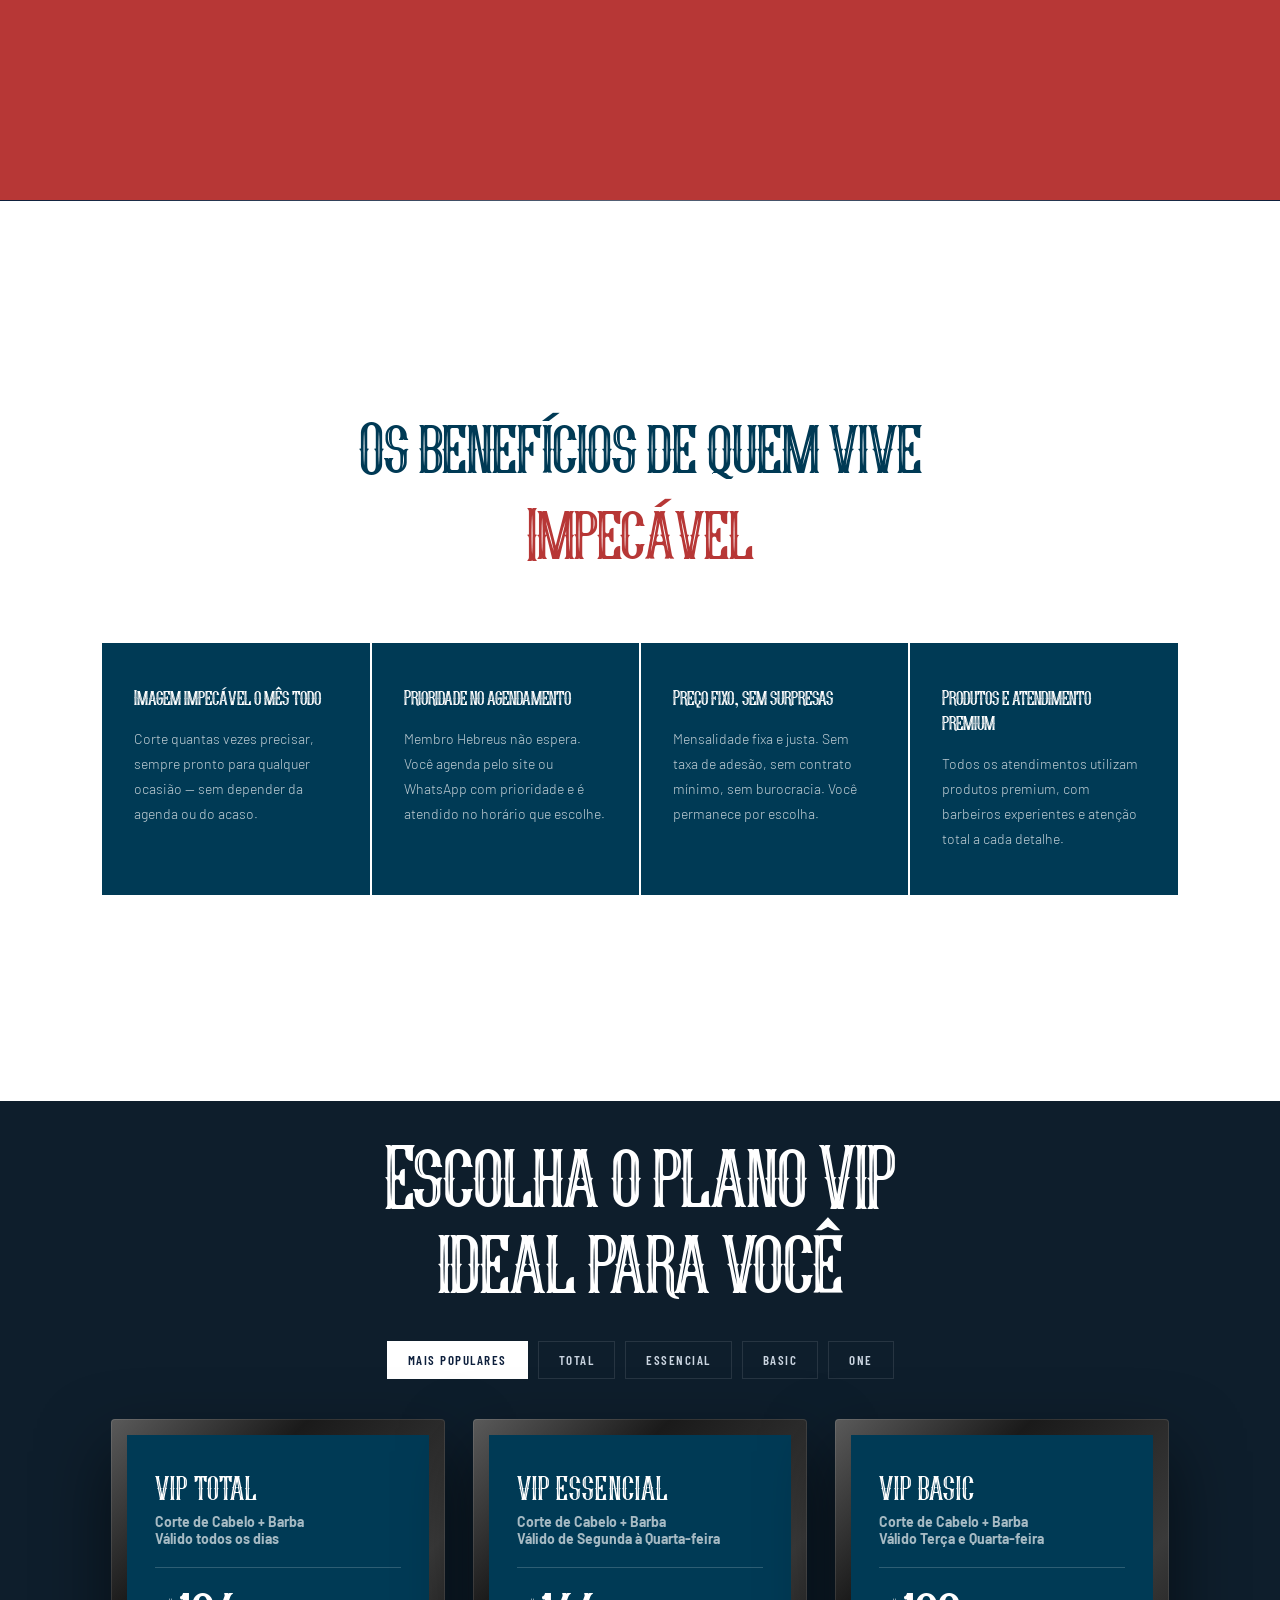
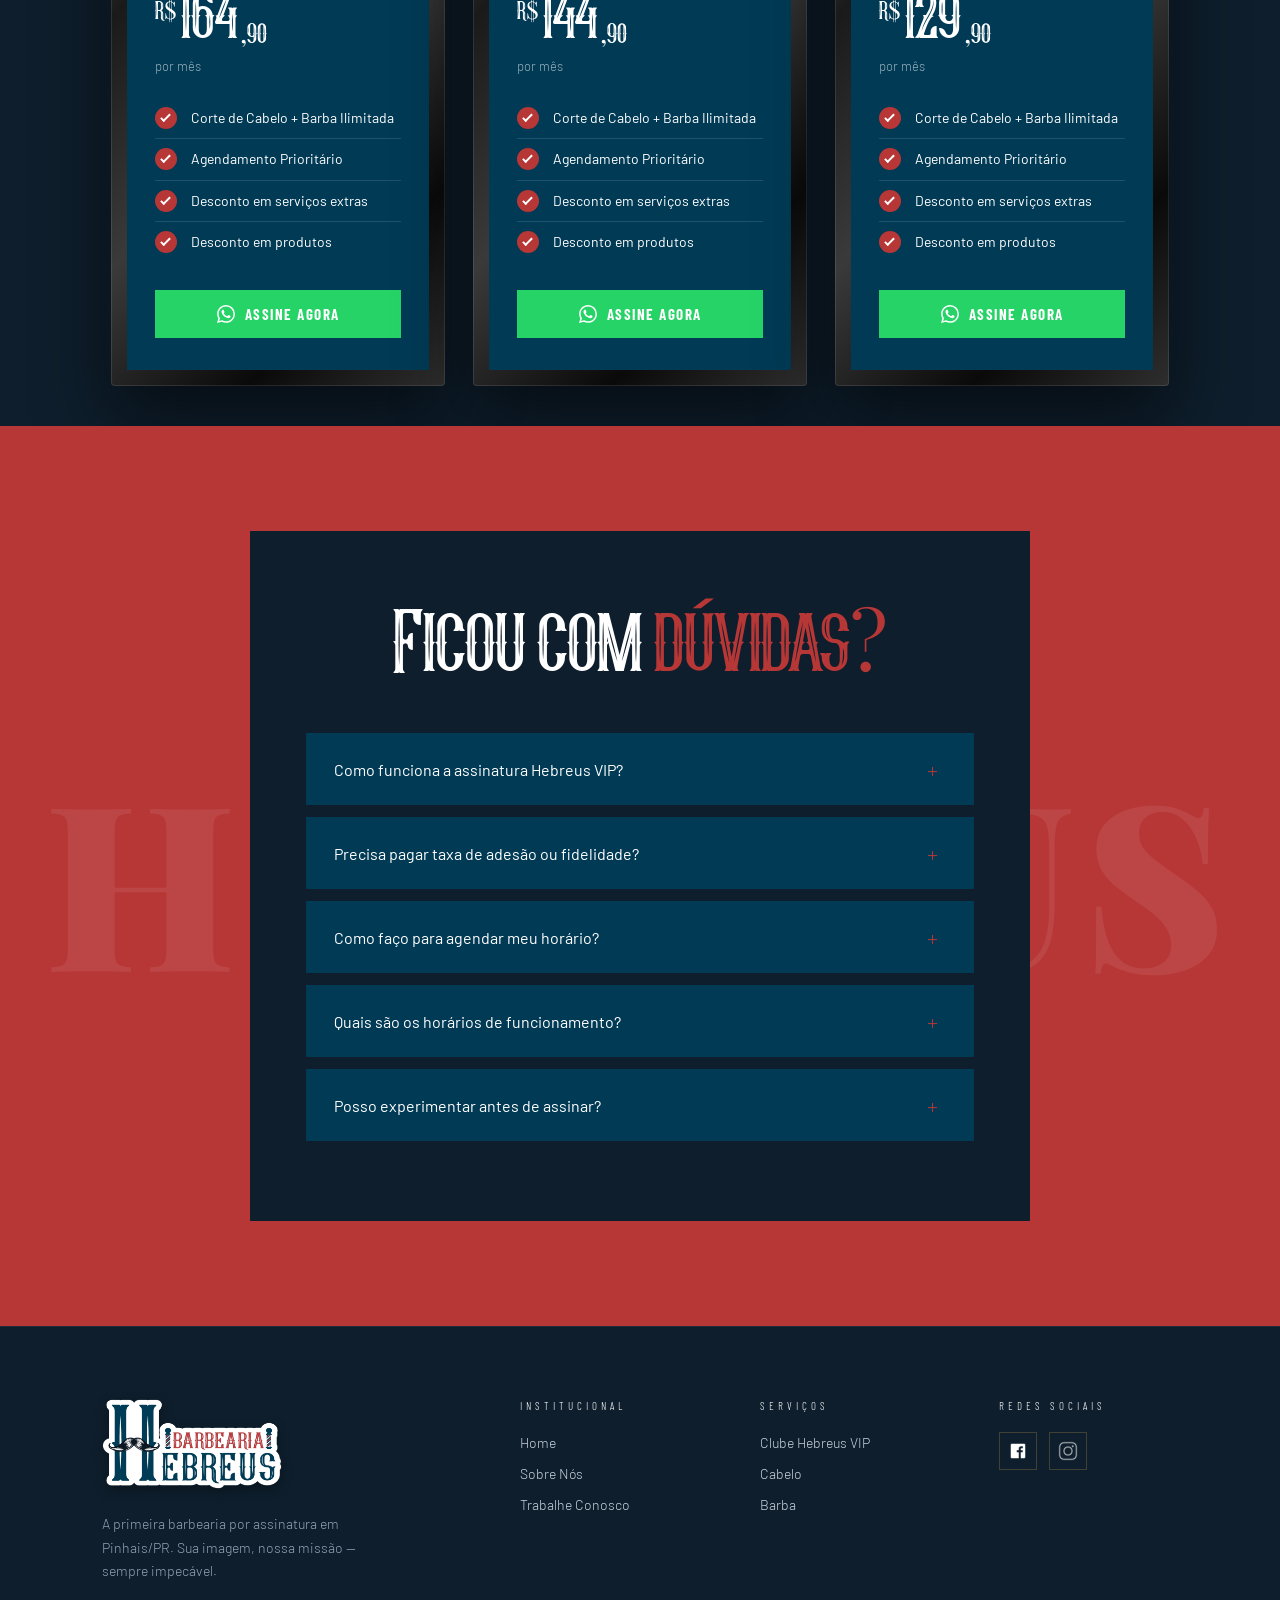
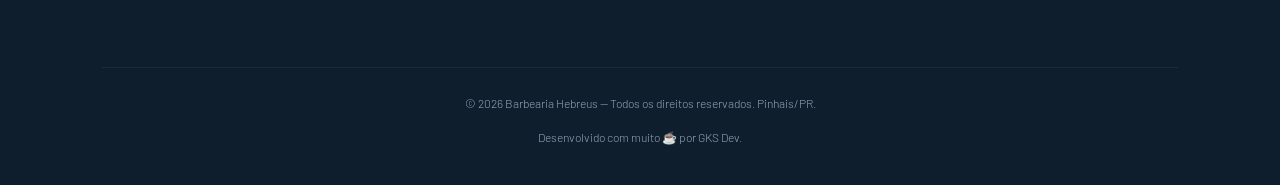
<file: hebreus_vip.html>
<!DOCTYPE html>
<html lang="pt-BR">
<head>
<meta charset="UTF-8">
<meta name="viewport" content="width=device-width, initial-scale=1.0">
<meta name="theme-color" content="#0E1E2C">
<link rel="icon" href="img_hebreus/favicon/favicon.ico" sizes="any">
<link rel="icon" type="image/png" sizes="32x32" href="img_hebreus/favicon/favicon-32x32.png">
<link rel="icon" type="image/png" sizes="512x512" href="img_hebreus/favicon/favicon-512x512.png">
<link rel="apple-touch-icon" href="img_hebreus/favicon/favicon-180x180.png">
<title>Assine o Clube | Clube Hebreus VIP</title>
<meta name="description" content="Conheça o Clube Hebreus VIP: Sua barbearia por assinatura em Pinhais/PR. Planos com prioridade no agendamento, valor fixo e serviços ilimitados. Assine agora.">
<link rel="canonical" href="https://barbeariahebreus.com/hebreus_vip.html">
<meta property="og:type" content="website">
<meta property="og:locale" content="pt_BR">
<meta property="og:title" content="Barbearia por assinatura em Pinhais| Barbearia Hebreus">
<meta property="og:description" content="Conheça o Clube Hebreus VIP: Sua barbearia por assinatura em Pinhais/PR. Planos com prioridade no agendamento, valor fixo e serviços ilimitados. Assine agora.">
<meta property="og:url" content="https://barbeariahebreus.com/hebreus_vip.html">
<meta property="og:site_name" content="Barbearia Hebreus">
<!-- ══════════════════════════════════════════════════
     RASTREAMENTO DE CONVERSÃO — GOOGLE ADS
     Conta: Barbearia Hebreus | Tag: AW-443396693
     Ação: "Agendamento WhatsApp" (clique nos botões de WhatsApp)
     Os rótulos de conversão ficam em tracking.js
══════════════════════════════════════════════════ -->
<script async src="https://www.googletagmanager.com/gtag/js?id=AW-443396693"></script>
<script>
  window.dataLayer = window.dataLayer || [];
  function gtag(){dataLayer.push(arguments);}
  gtag('js', new Date());
  gtag('config', 'AW-443396693');
</script>

<link rel="preconnect" href="https://fonts.googleapis.com">
<link rel="preconnect" href="https://fonts.gstatic.com" crossorigin>
<link href="https://fonts.googleapis.com/css2?family=Playfair+Display:ital,wght@0,400;0,700;0,900;1,400;1,700&family=Barlow:wght@300;400;500;600&family=Barlow+Condensed:wght@300;400;500;600;700&display=swap" rel="stylesheet">
<link rel="stylesheet" href="style.css?v=10">
</head>
<body class="vip">

<nav id="navbar">
  <a href="index.html" class="nav-logo">
    <img src="img_hebreus/LOGO COLOR 1.png" alt="Logo Barbearia Hebreus" class="logo-img">
  </a>

<!--Menu Suspenso-->  
  <ul class="nav-links">
    <li id="navServicos">
      <a href="#servicos" id="servicosToggle"><span class="menu-bars"></span>Menu <span class="nav-arrow"></span></a>
      <div class="nav-dropdown" id="servicosDropdown">
        <a href="servicos.html">Serviços</a>
        <a href="hebreus_vip.html">Clube Hebreus VIP</a>
        <a href="sobre_nos.html">Sobre Nós</a>
        <a href="trabalhe_conosco.html">Trabalhe Conosco</a>
      </div>
    </li>

   <li><a data-cta="vip-menu-assine-clube" href="https://api.whatsapp.com/send?phone=5541992147974&text=Olá%2C%20quero%20assinar%20o%20clube%20Hebreus%20VIP!" target="_blank" class="nav-cta">Assine o Clube</a></li>
    <li><a data-cta="vip-menu-agendar-visitante" href="https://api.whatsapp.com/send?phone=5541992147974&text=Olá%2C%20quero%20agendar%20um%20horário%20na%20Barbearia!" target="_blank" class="nav-cta">Agendar como visitante</a></li>
  </ul>

  <button class="hamburger" id="hamburger" aria-label="Menu">
    <span class="menu-bars"></span>
  </button>
</nav>

<div class="mobile-menu" id="mobileMenu">
  <a href="servicos.html" class="mobile-link">Serviços</a>
  <a href="hebreus_vip.html" class="mobile-link">Clube Hebreus VIP</a>
  <a href="sobre_nos.html" class="mobile-link">Sobre Nós</a>
  <a href="trabalhe_conosco.html" class="mobile-link">Trabalhe Conosco</a>
  <div class="mobile-menu-divider"></div>
  <a data-cta="vip-menu-mobile-assine-clube" href="https://api.whatsapp.com/send?phone=5541992147974&text=Olá%2C%20quero%20assinar%20o%20clube%20Hebreus%20VIP!" class="mobile-link mobile-link-cta" target="_blank" rel="noopener noreferrer">Assine o Clube</a>
  <a data-cta="vip-menu-mobile-agendar-visitante" href="https://api.whatsapp.com/send?phone=5541992147974&text=Olá%2C%20quero%20agendar%20um%20horário%20na%20Barbearia!" target="_blank" class="mobile-link mobile-link-cta">Agendar como visitante</a>
    <div class="mobile-social">
      <a href="https://www.facebook.com/Barbeariahebreusoficial" target="_blank" class="mobile-social-link" aria-label="Facebook">
        <img src="img_hebreus/icon_facebook.png" alt="Facebook">
      </a>
      <a href="https://www.instagram.com/barbeariahebreus_/" target="_blank" class="mobile-social-link" aria-label="Instagram">
        <img src="img_hebreus/icon_instagram.png" alt="Instagram">
      </a>
    </div>
</div>

<!-- BLOCO 1: HERO -->
<section class="hero">
  <div class="hero-bg"></div>
  <div class="hero-content">
    <h1 class="hero-title">
      Um Clube pensado para&nbsp;<em>Você</em>
    </h1>
    <p class="hero-sub">Corte o cabelo quantas vezes quiser, todo mês, com prioridade no agendamento e preço fixo. Sem fidelidade, sem burocracia.</p>
    <a data-cta="vip-hero-agendar" href="https://api.whatsapp.com/send?phone=5541992147974&text=Ol%C3%A1%2C%20quero%20agendar%20um%20hor%C3%A1rio%20na%20Barbearia!" target="_blank" rel="noopener noreferrer" class="hero-cta-mobile">
      <svg viewBox="0 0 24 24" xmlns="http://www.w3.org/2000/svg" aria-hidden="true"><path d="M17.472 14.382c-.297-.149-1.758-.867-2.03-.967-.273-.099-.471-.148-.67.15-.197.297-.767.966-.94 1.164-.173.199-.347.223-.644.075-.297-.15-1.255-.463-2.39-1.475-.883-.788-1.48-1.761-1.653-2.059-.173-.297-.018-.458.13-.606.134-.133.298-.347.446-.52.149-.174.198-.298.298-.497.099-.198.05-.371-.025-.52-.075-.149-.669-1.612-.916-2.207-.242-.579-.487-.5-.669-.51-.173-.008-.371-.01-.57-.01-.198 0-.52.074-.792.372-.272.297-1.04 1.016-1.04 2.479 0 1.462 1.065 2.875 1.213 3.074.149.198 2.096 3.2 5.077 4.487.709.306 1.262.489 1.694.625.712.227 1.36.195 1.871.118.571-.085 1.758-.719 2.006-1.413.248-.694.248-1.289.173-1.413-.074-.124-.272-.198-.57-.347m-5.421 7.403h-.004a9.87 9.87 0 01-5.031-1.378l-.361-.214-3.741.982.998-3.648-.235-.374a9.86 9.86 0 01-1.51-5.26c.001-5.45 4.436-9.884 9.888-9.884 2.64 0 5.122 1.03 6.988 2.898a9.825 9.825 0 012.893 6.994c-.003 5.45-4.437 9.884-9.885 9.884m8.413-18.297A11.815 11.815 0 0012.05 0C5.495 0 .16 5.335.157 11.892c0 2.096.547 4.142 1.588 5.945L.057 24l6.305-1.654a11.882 11.882 0 005.683 1.448h.005c6.554 0 11.89-5.335 11.893-11.893a11.821 11.821 0 00-3.48-8.413z"/></svg>
      <span>Agendar Agora</span>
    </a>
  </div>
  <div class="hero-scroll">
    <div class="scroll-line"></div>
    <span>Rolar</span>
  </div>
</section>

<!-- BLOCO 2: CLUBE VIP -->
<section id="clube">
  <div class="section-inner">
    <div class="historia-grid">

      <!-- Imagem com borda deslocada — estrutura igual ao Sobre Nós -->
      <div class="historia-img-wrap reveal" style="position: relative; margin-top: 12px; margin-left: auto; width: 100%; max-width: 400px;">
        <div style="position: absolute; top: -15px; left: -15px; width: 100%; height: 100%; border: 1px solid rgba(255,255,255,0.15); z-index: 0;"></div>
        <img src="img_hebreus/hebreus-clube-vip-corte-cabelo.jpg" alt="Barbeiro da Hebreus finalizando corte de cabelo masculino" class="foto-integral" loading="lazy" decoding="async" style="position: relative; z-index: 1; object-position: 50% 47%; box-shadow: 0 10px 30px rgba(0,0,0,0.5);">
      </div>

      <!-- Texto e botão originais -->
      <div class="historia-text reveal" style="transition-delay:0.15s">
        <div style="margin-bottom: 4px;">
          <h2 class="section-title" style="margin-bottom: 0;">Seja membro do <br><em>Hebreus VIP</em></h2>
        </div>

        <div style="display:flex; flex-direction:column; gap:16px;">
          <p class="section-body" style="margin: 0 0 14px 0; line-height: 1.6; color: var(--white);">Um clube feito para homens que sabem que o <strong>corte de cabelo masculino</strong> certo e a barba alinhada abrem portas. A Barbearia Hebreus uniu tradição da nossa região ao modelo de <strong>barbearia por assinatura</strong> para quem escolheu andar impecável.</p>
          <p class="section-body" style="margin: 0; line-height: 1.6; color: var(--white);">Esqueça a busca por qualquer <strong>barbeiro</strong> ou <strong>barbearia em Pinhais</strong>. Com o Plano VIP, você tem atendimento de alto padrão com cortes ilimitados e valor fixo. O visual que você merece, sempre pronto.</p>
        </div>

        <a href="#planos" class="btn-primary btn-navy" style="align-self:flex-start; margin-top: 24px;">Ver planos e preços</a>
      </div>

    </div>
  </div>
</section>

<!-- BLOCO 3: BENEFÍCIOS -->
<div class="gold-divider"></div>

<section id="vip-beneficios">
  <div class="section-inner">
    <div class="vip-benef-header reveal">
      <h2 class="vip-benef-heading">
        <span class="vip-benef-heading-main">Os benefícios de quem vive</span><br>
        <span class="vip-benef-heading-destaque">Impecável</span>
      </h2>
    </div>

    <div class="vip-benef-grid">

      <div class="vip-benef-card reveal">
        <h3 class="vip-benef-title">Imagem impecável o mês todo</h3>
        <p class="vip-benef-desc">Corte quantas vezes precisar, sempre pronto para qualquer ocasião — sem depender da agenda ou do acaso.</p>
      </div>

      <div class="vip-benef-card reveal" style="transition-delay:0.1s">
        <h3 class="vip-benef-title">Prioridade no agendamento</h3>
        <p class="vip-benef-desc">Membro Hebreus não espera. Você agenda pelo site ou WhatsApp com prioridade e é atendido no horário que escolhe.</p>
      </div>

      <div class="vip-benef-card reveal" style="transition-delay:0.2s">
        <h3 class="vip-benef-title">Preço fixo, sem surpresas</h3>
        <p class="vip-benef-desc">Mensalidade fixa e justa. Sem taxa de adesão, sem contrato mínimo, sem burocracia. Você permanece por escolha.</p>
      </div>

      <div class="vip-benef-card reveal" style="transition-delay:0.3s">
        <h3 class="vip-benef-title">Produtos e atendimento premium</h3>
        <p class="vip-benef-desc">Todos os atendimentos utilizam produtos premium, com barbeiros experientes e atenção total a cada detalhe.</p>
      </div>

    </div><!-- fim .vip-benef-grid -->
  </div>
</section>

<!-- BLOCO 4: PLANOS -->
<section id="planos">
  <div class="section-inner">

    <div class="vip-planos-header reveal">
      <h2 class="section-title vip-planos-title" style="text-align:center"><span class="vp-navy">Escolha o plano VIP</span><br><span class="vp-red">ideal</span> <span class="vp-navy">para você</span></h2>
      <!--<p class="section-body" style="text-align:center; margin: 0 auto; max-width:600px;">Cada homem tem um ritmo. Por isso, criamos planos diferentes com o mesmo propósito: manter você impecável sempre.</p>-->
    </div>

    <!-- FILTROS DE PLANOS -->
    <div class="filtros-container planos-filtros reveal">
      <button class="btn-filtro active" data-filter="popular">Mais populares</button>
      <button class="btn-filtro" data-filter="total">Total</button>
      <button class="btn-filtro" data-filter="essencial">Essencial</button>
      <button class="btn-filtro" data-filter="basic">Basic</button>
      <button class="btn-filtro" data-filter="one">One</button>
    </div>

    <!-- GRID DE CARDS DE PLANOS -->
    <div class="planos-grid">

      <!-- CARD 1: VIP TOTAL — Corte + Barba (fundo #003A55) -->
      <div class="plano-card-frame reveal popular total">
      <div class="plano-card" style="background:#003A55;">

        <header class="plano-card-head">
          <h3 class="plano-card-title">VIP TOTAL</h3>
          <p class="plano-card-subtitle">Corte de Cabelo + Barba<br>Válido todos os dias</p>
        </header>

        <div class="plano-card-price-wrap">
          <p class="plano-card-price">
            <span class="plano-card-currency">R$</span>164<span class="plano-card-decimal">,90</span>
          </p>
          <span class="plano-card-period">por mês</span>
        </div>

        <ul class="plano-card-features">
          <li class="plano-feat-check" style="--icon-color:#B73736;">Corte de Cabelo + Barba Ilimitada</li>
          <li class="plano-feat-check" style="--icon-color:#B73736;">Agendamento Prioritário</li>
          <li class="plano-feat-check" style="--icon-color:#B73736;">Desconto em serviços extras</li>
          <li class="plano-feat-check" style="--icon-color:#B73736;">Desconto em produtos</li>
        </ul>

        <a data-cta="vip-plano-vip-total-corte-barba" href="https://api.whatsapp.com/send?phone=5541992147974&text=Ola%2C%20quero%20assinar%20o%20plano%20VIP%20TOTAL%20-%20Corte%20%2B%20Barba!" target="_blank" class="plano-card-btn" style="background:#B73736; color:#FFFFFF;">
          <svg viewBox="0 0 24 24" xmlns="http://www.w3.org/2000/svg" aria-hidden="true"><path d="M17.472 14.382c-.297-.149-1.758-.867-2.03-.967-.273-.099-.471-.148-.67.15-.197.297-.767.966-.94 1.164-.173.199-.347.223-.644.075-.297-.15-1.255-.463-2.39-1.475-.883-.788-1.48-1.761-1.653-2.059-.173-.297-.018-.458.13-.606.134-.133.298-.347.446-.52.149-.174.198-.298.298-.497.099-.198.05-.371-.025-.52-.075-.149-.669-1.612-.916-2.207-.242-.579-.487-.5-.669-.51-.173-.008-.371-.01-.57-.01-.198 0-.52.074-.792.372-.272.297-1.04 1.016-1.04 2.479 0 1.462 1.065 2.875 1.213 3.074.149.198 2.096 3.2 5.077 4.487.709.306 1.262.489 1.694.625.712.227 1.36.195 1.871.118.571-.085 1.758-.719 2.006-1.413.248-.694.248-1.289.173-1.413-.074-.124-.272-.198-.57-.347m-5.421 7.403h-.004a9.87 9.87 0 01-5.031-1.378l-.361-.214-3.741.982.998-3.648-.235-.374a9.86 9.86 0 01-1.51-5.26c.001-5.45 4.436-9.884 9.888-9.884 2.64 0 5.122 1.03 6.988 2.898a9.825 9.825 0 012.893 6.994c-.003 5.45-4.437 9.884-9.885 9.884m8.413-18.297A11.815 11.815 0 0012.05 0C5.495 0 .16 5.335.157 11.892c0 2.096.547 4.142 1.588 5.945L.057 24l6.305-1.654a11.882 11.882 0 005.683 1.448h.005c6.554 0 11.89-5.335 11.893-11.893a11.821 11.821 0 00-3.48-8.413z"/></svg>
          <span>Assine Agora</span>
        </a>

      </div>
      </div>

      <!-- CARD 2: VIP TOTAL — Corte de Cabelo (fundo #B73736) -->
      <div class="plano-card-frame reveal total">
      <div class="plano-card" style="background:#B73736;">

        <header class="plano-card-head">
          <h3 class="plano-card-title">VIP TOTAL</h3>
          <p class="plano-card-subtitle">Somente Corte de Cabelo<br>Válido todos os dias</p>
        </header>

        <div class="plano-card-price-wrap">
          <p class="plano-card-price">
            <span class="plano-card-currency">R$</span>94<span class="plano-card-decimal">,90</span>
          </p>
          <span class="plano-card-period">por mês</span>
        </div>

        <ul class="plano-card-features">
          <li class="plano-feat-check" style="--icon-color:#003A55;">Corte de Cabelo Ilimitado</li>
          <li class="plano-feat-x"    style="--icon-color:#003A55;">Sem Barba inclusa</li>
          <li class="plano-feat-check" style="--icon-color:#003A55;">Agendamento Prioritário</li>
          <li class="plano-feat-check" style="--icon-color:#003A55;">Desconto em serviços extras</li>
          <li class="plano-feat-check" style="--icon-color:#003A55;">Desconto em produtos</li>
        </ul>

        <a data-cta="vip-plano-vip-total-somente-corte-de-cabelo" href="https://api.whatsapp.com/send?phone=5541992147974&text=Ola%2C%20quero%20assinar%20o%20plano%20VIP%20TOTAL%20-%20Somente%20Corte%20de%20Cabelo!" target="_blank" class="plano-card-btn" style="background:#003A55; color:#FFFFFF;">
          <svg viewBox="0 0 24 24" xmlns="http://www.w3.org/2000/svg" aria-hidden="true"><path d="M17.472 14.382c-.297-.149-1.758-.867-2.03-.967-.273-.099-.471-.148-.67.15-.197.297-.767.966-.94 1.164-.173.199-.347.223-.644.075-.297-.15-1.255-.463-2.39-1.475-.883-.788-1.48-1.761-1.653-2.059-.173-.297-.018-.458.13-.606.134-.133.298-.347.446-.52.149-.174.198-.298.298-.497.099-.198.05-.371-.025-.52-.075-.149-.669-1.612-.916-2.207-.242-.579-.487-.5-.669-.51-.173-.008-.371-.01-.57-.01-.198 0-.52.074-.792.372-.272.297-1.04 1.016-1.04 2.479 0 1.462 1.065 2.875 1.213 3.074.149.198 2.096 3.2 5.077 4.487.709.306 1.262.489 1.694.625.712.227 1.36.195 1.871.118.571-.085 1.758-.719 2.006-1.413.248-.694.248-1.289.173-1.413-.074-.124-.272-.198-.57-.347m-5.421 7.403h-.004a9.87 9.87 0 01-5.031-1.378l-.361-.214-3.741.982.998-3.648-.235-.374a9.86 9.86 0 01-1.51-5.26c.001-5.45 4.436-9.884 9.888-9.884 2.64 0 5.122 1.03 6.988 2.898a9.825 9.825 0 012.893 6.994c-.003 5.45-4.437 9.884-9.885 9.884m8.413-18.297A11.815 11.815 0 0012.05 0C5.495 0 .16 5.335.157 11.892c0 2.096.547 4.142 1.588 5.945L.057 24l6.305-1.654a11.882 11.882 0 005.683 1.448h.005c6.554 0 11.89-5.335 11.893-11.893a11.821 11.821 0 00-3.48-8.413z"/></svg>
          <span>Assine Agora</span>
        </a>

      </div>
      </div>

      <!-- CARD 3: VIP TOTAL — Barba (fundo #B73736) -->
      <div class="plano-card-frame reveal total">
      <div class="plano-card" style="background:#B73736;">

        <header class="plano-card-head">
          <h3 class="plano-card-title">VIP TOTAL</h3>
          <p class="plano-card-subtitle">Somente Barba<br>Válido todos os dias</p>
        </header>

        <div class="plano-card-price-wrap">
          <p class="plano-card-price">
            <span class="plano-card-currency">R$</span>144<span class="plano-card-decimal">,90</span>
          </p>
          <span class="plano-card-period">por mês</span>
        </div>

        <ul class="plano-card-features">
          <li class="plano-feat-check" style="--icon-color:#003A55;">Barba Ilimitada</li>
          <li class="plano-feat-x"    style="--icon-color:#003A55;">Sem Corte de Cabelo incluso</li>
          <li class="plano-feat-check" style="--icon-color:#003A55;">Agendamento Prioritário</li>
          <li class="plano-feat-check" style="--icon-color:#003A55;">Desconto em serviços extras</li>
          <li class="plano-feat-check" style="--icon-color:#003A55;">Desconto em produtos</li>
        </ul>

        <a data-cta="vip-plano-vip-total-somente-barba" href="https://api.whatsapp.com/send?phone=5541992147974&text=Ola%2C%20quero%20assinar%20o%20plano%20VIP%20TOTAL%20-%20Somente%20Barba!" target="_blank" class="plano-card-btn" style="background:#003A55; color:#FFFFFF;">
          <svg viewBox="0 0 24 24" xmlns="http://www.w3.org/2000/svg" aria-hidden="true"><path d="M17.472 14.382c-.297-.149-1.758-.867-2.03-.967-.273-.099-.471-.148-.67.15-.197.297-.767.966-.94 1.164-.173.199-.347.223-.644.075-.297-.15-1.255-.463-2.39-1.475-.883-.788-1.48-1.761-1.653-2.059-.173-.297-.018-.458.13-.606.134-.133.298-.347.446-.52.149-.174.198-.298.298-.497.099-.198.05-.371-.025-.52-.075-.149-.669-1.612-.916-2.207-.242-.579-.487-.5-.669-.51-.173-.008-.371-.01-.57-.01-.198 0-.52.074-.792.372-.272.297-1.04 1.016-1.04 2.479 0 1.462 1.065 2.875 1.213 3.074.149.198 2.096 3.2 5.077 4.487.709.306 1.262.489 1.694.625.712.227 1.36.195 1.871.118.571-.085 1.758-.719 2.006-1.413.248-.694.248-1.289.173-1.413-.074-.124-.272-.198-.57-.347m-5.421 7.403h-.004a9.87 9.87 0 01-5.031-1.378l-.361-.214-3.741.982.998-3.648-.235-.374a9.86 9.86 0 01-1.51-5.26c.001-5.45 4.436-9.884 9.888-9.884 2.64 0 5.122 1.03 6.988 2.898a9.825 9.825 0 012.893 6.994c-.003 5.45-4.437 9.884-9.885 9.884m8.413-18.297A11.815 11.815 0 0012.05 0C5.495 0 .16 5.335.157 11.892c0 2.096.547 4.142 1.588 5.945L.057 24l6.305-1.654a11.882 11.882 0 005.683 1.448h.005c6.554 0 11.89-5.335 11.893-11.893a11.821 11.821 0 00-3.48-8.413z"/></svg>
          <span>Assine Agora</span>
        </a>

      </div>
      </div>

      <!-- CARD 4: VIP ESSENCIAL — Corte + Barba (fundo #003A55) -->
      <div class="plano-card-frame reveal popular essencial">
      <div class="plano-card" style="background:#003A55;">

        <header class="plano-card-head">
          <h3 class="plano-card-title">VIP ESSENCIAL</h3>
          <p class="plano-card-subtitle">Corte de Cabelo + Barba<br>Válido de Segunda à Quarta-feira</p>
        </header>

        <div class="plano-card-price-wrap">
          <p class="plano-card-price">
            <span class="plano-card-currency">R$</span>144<span class="plano-card-decimal">,90</span>
          </p>
          <span class="plano-card-period">por mês</span>
        </div>

        <ul class="plano-card-features">
          <li class="plano-feat-check" style="--icon-color:#B73736;">Corte de Cabelo + Barba Ilimitada</li>
          <li class="plano-feat-check" style="--icon-color:#B73736;">Agendamento Prioritário</li>
          <li class="plano-feat-check" style="--icon-color:#B73736;">Desconto em serviços extras</li>
          <li class="plano-feat-check" style="--icon-color:#B73736;">Desconto em produtos</li>
        </ul>

        <a data-cta="vip-plano-vip-essencial-corte-barba" href="https://api.whatsapp.com/send?phone=5541992147974&text=Ola%2C%20quero%20assinar%20o%20plano%20VIP%20ESSENCIAL%20-%20Corte%20%2B%20Barba!" target="_blank" class="plano-card-btn" style="background:#B73736; color:#FFFFFF;">
          <svg viewBox="0 0 24 24" xmlns="http://www.w3.org/2000/svg" aria-hidden="true"><path d="M17.472 14.382c-.297-.149-1.758-.867-2.03-.967-.273-.099-.471-.148-.67.15-.197.297-.767.966-.94 1.164-.173.199-.347.223-.644.075-.297-.15-1.255-.463-2.39-1.475-.883-.788-1.48-1.761-1.653-2.059-.173-.297-.018-.458.13-.606.134-.133.298-.347.446-.52.149-.174.198-.298.298-.497.099-.198.05-.371-.025-.52-.075-.149-.669-1.612-.916-2.207-.242-.579-.487-.5-.669-.51-.173-.008-.371-.01-.57-.01-.198 0-.52.074-.792.372-.272.297-1.04 1.016-1.04 2.479 0 1.462 1.065 2.875 1.213 3.074.149.198 2.096 3.2 5.077 4.487.709.306 1.262.489 1.694.625.712.227 1.36.195 1.871.118.571-.085 1.758-.719 2.006-1.413.248-.694.248-1.289.173-1.413-.074-.124-.272-.198-.57-.347m-5.421 7.403h-.004a9.87 9.87 0 01-5.031-1.378l-.361-.214-3.741.982.998-3.648-.235-.374a9.86 9.86 0 01-1.51-5.26c.001-5.45 4.436-9.884 9.888-9.884 2.64 0 5.122 1.03 6.988 2.898a9.825 9.825 0 012.893 6.994c-.003 5.45-4.437 9.884-9.885 9.884m8.413-18.297A11.815 11.815 0 0012.05 0C5.495 0 .16 5.335.157 11.892c0 2.096.547 4.142 1.588 5.945L.057 24l6.305-1.654a11.882 11.882 0 005.683 1.448h.005c6.554 0 11.89-5.335 11.893-11.893a11.821 11.821 0 00-3.48-8.413z"/></svg>
          <span>Assine Agora</span>
        </a>

      </div>
      </div>

      <!-- CARD 5: VIP ESSENCIAL — Corte de Cabelo (fundo #B73736) -->
      <div class="plano-card-frame reveal essencial">
      <div class="plano-card" style="background:#B73736;">

        <header class="plano-card-head">
          <h3 class="plano-card-title">VIP ESSENCIAL</h3>
          <p class="plano-card-subtitle">Somente Corte de Cabelo<br>Válido de Segunda à Quarta-feira</p>
        </header>

        <div class="plano-card-price-wrap">
          <p class="plano-card-price">
            <span class="plano-card-currency">R$</span>84<span class="plano-card-decimal">,90</span>
          </p>
          <span class="plano-card-period">por mês</span>
        </div>

        <ul class="plano-card-features">
          <li class="plano-feat-check" style="--icon-color:#003A55;">Corte de Cabelo Ilimitado</li>
          <li class="plano-feat-x"    style="--icon-color:#003A55;">Sem Barba inclusa</li>
          <li class="plano-feat-check" style="--icon-color:#003A55;">Agendamento Prioritário</li>
          <li class="plano-feat-check" style="--icon-color:#003A55;">Desconto em serviços extras</li>
          <li class="plano-feat-check" style="--icon-color:#003A55;">Desconto em produtos</li>
        </ul>

        <a data-cta="vip-plano-vip-essencial-somente-corte-de-cabelo" href="https://api.whatsapp.com/send?phone=5541992147974&text=Ola%2C%20quero%20assinar%20o%20plano%20VIP%20ESSENCIAL%20-%20Somente%20Corte%20de%20Cabelo!" target="_blank" class="plano-card-btn" style="background:#003A55; color:#FFFFFF;">
          <svg viewBox="0 0 24 24" xmlns="http://www.w3.org/2000/svg" aria-hidden="true"><path d="M17.472 14.382c-.297-.149-1.758-.867-2.03-.967-.273-.099-.471-.148-.67.15-.197.297-.767.966-.94 1.164-.173.199-.347.223-.644.075-.297-.15-1.255-.463-2.39-1.475-.883-.788-1.48-1.761-1.653-2.059-.173-.297-.018-.458.13-.606.134-.133.298-.347.446-.52.149-.174.198-.298.298-.497.099-.198.05-.371-.025-.52-.075-.149-.669-1.612-.916-2.207-.242-.579-.487-.5-.669-.51-.173-.008-.371-.01-.57-.01-.198 0-.52.074-.792.372-.272.297-1.04 1.016-1.04 2.479 0 1.462 1.065 2.875 1.213 3.074.149.198 2.096 3.2 5.077 4.487.709.306 1.262.489 1.694.625.712.227 1.36.195 1.871.118.571-.085 1.758-.719 2.006-1.413.248-.694.248-1.289.173-1.413-.074-.124-.272-.198-.57-.347m-5.421 7.403h-.004a9.87 9.87 0 01-5.031-1.378l-.361-.214-3.741.982.998-3.648-.235-.374a9.86 9.86 0 01-1.51-5.26c.001-5.45 4.436-9.884 9.888-9.884 2.64 0 5.122 1.03 6.988 2.898a9.825 9.825 0 012.893 6.994c-.003 5.45-4.437 9.884-9.885 9.884m8.413-18.297A11.815 11.815 0 0012.05 0C5.495 0 .16 5.335.157 11.892c0 2.096.547 4.142 1.588 5.945L.057 24l6.305-1.654a11.882 11.882 0 005.683 1.448h.005c6.554 0 11.89-5.335 11.893-11.893a11.821 11.821 0 00-3.48-8.413z"/></svg>
          <span>Assine Agora</span>
        </a>

      </div>
      </div>

      <!-- CARD 6: VIP ESSENCIAL — Barba (fundo #B73736) -->
      <div class="plano-card-frame reveal essencial">
      <div class="plano-card" style="background:#B73736;">

        <header class="plano-card-head">
          <h3 class="plano-card-title">VIP ESSENCIAL</h3>
          <p class="plano-card-subtitle">Somente Barba<br>Válido de Segunda à Quarta-feira</p>
        </header>

        <div class="plano-card-price-wrap">
          <p class="plano-card-price">
            <span class="plano-card-currency">R$</span>134<span class="plano-card-decimal">,90</span>
          </p>
          <span class="plano-card-period">por mês</span>
        </div>

        <ul class="plano-card-features">
          <li class="plano-feat-check" style="--icon-color:#003A55;">Barba Ilimitada</li>
          <li class="plano-feat-x"    style="--icon-color:#003A55;">Sem Corte de Cabelo incluso</li>
          <li class="plano-feat-check" style="--icon-color:#003A55;">Agendamento Prioritário</li>
          <li class="plano-feat-check" style="--icon-color:#003A55;">Desconto em serviços extras</li>
          <li class="plano-feat-check" style="--icon-color:#003A55;">Desconto em produtos</li>
        </ul>

        <a data-cta="vip-plano-vip-essencial-somente-barba" href="https://api.whatsapp.com/send?phone=5541992147974&text=Ola%2C%20quero%20assinar%20o%20plano%20VIP%20ESSENCIAL%20-%20Somente%20Barba!" target="_blank" class="plano-card-btn" style="background:#003A55; color:#FFFFFF;">
          <svg viewBox="0 0 24 24" xmlns="http://www.w3.org/2000/svg" aria-hidden="true"><path d="M17.472 14.382c-.297-.149-1.758-.867-2.03-.967-.273-.099-.471-.148-.67.15-.197.297-.767.966-.94 1.164-.173.199-.347.223-.644.075-.297-.15-1.255-.463-2.39-1.475-.883-.788-1.48-1.761-1.653-2.059-.173-.297-.018-.458.13-.606.134-.133.298-.347.446-.52.149-.174.198-.298.298-.497.099-.198.05-.371-.025-.52-.075-.149-.669-1.612-.916-2.207-.242-.579-.487-.5-.669-.51-.173-.008-.371-.01-.57-.01-.198 0-.52.074-.792.372-.272.297-1.04 1.016-1.04 2.479 0 1.462 1.065 2.875 1.213 3.074.149.198 2.096 3.2 5.077 4.487.709.306 1.262.489 1.694.625.712.227 1.36.195 1.871.118.571-.085 1.758-.719 2.006-1.413.248-.694.248-1.289.173-1.413-.074-.124-.272-.198-.57-.347m-5.421 7.403h-.004a9.87 9.87 0 01-5.031-1.378l-.361-.214-3.741.982.998-3.648-.235-.374a9.86 9.86 0 01-1.51-5.26c.001-5.45 4.436-9.884 9.888-9.884 2.64 0 5.122 1.03 6.988 2.898a9.825 9.825 0 012.893 6.994c-.003 5.45-4.437 9.884-9.885 9.884m8.413-18.297A11.815 11.815 0 0012.05 0C5.495 0 .16 5.335.157 11.892c0 2.096.547 4.142 1.588 5.945L.057 24l6.305-1.654a11.882 11.882 0 005.683 1.448h.005c6.554 0 11.89-5.335 11.893-11.893a11.821 11.821 0 00-3.48-8.413z"/></svg>
          <span>Assine Agora</span>
        </a>

      </div>
      </div>

      <!-- CARD 7: VIP ONE — Corte + Barba (fundo #B73736) -->
      <div class="plano-card-frame reveal one">
      <div class="plano-card" style="background:#B73736;">

        <header class="plano-card-head">
          <h3 class="plano-card-title">VIP ONE</h3>
          <p class="plano-card-subtitle">Corte de Cabelo + Barba<br>1 vez ao mês com desconto</p>
        </header>

        <div class="plano-card-price-wrap">
          <p class="plano-card-price">
            <span class="plano-card-currency">R$</span>94<span class="plano-card-decimal">,90</span>
          </p>
          <span class="plano-card-period">por mês</span>
        </div>

        <ul class="plano-card-features">
          <li class="plano-feat-check" style="--icon-color:#003A55;">Corte de Cabelo + Barba<br>(1x a cada 30 dias)</li>
          <li class="plano-feat-check" style="--icon-color:#003A55;">Agendamento Prioritário</li>
          <li class="plano-feat-check" style="--icon-color:#003A55;">Desconto em serviços extras</li>
          <li class="plano-feat-check" style="--icon-color:#003A55;">Desconto em produtos</li>
        </ul>

        <a data-cta="vip-plano-vip-one-corte-barba" href="https://api.whatsapp.com/send?phone=5541992147974&text=Ola%2C%20quero%20assinar%20o%20plano%20VIP%20ONE%20-%20Corte%20%2B%20Barba!" target="_blank" class="plano-card-btn" style="background:#003A55; color:#FFFFFF;">
          <svg viewBox="0 0 24 24" xmlns="http://www.w3.org/2000/svg" aria-hidden="true"><path d="M17.472 14.382c-.297-.149-1.758-.867-2.03-.967-.273-.099-.471-.148-.67.15-.197.297-.767.966-.94 1.164-.173.199-.347.223-.644.075-.297-.15-1.255-.463-2.39-1.475-.883-.788-1.48-1.761-1.653-2.059-.173-.297-.018-.458.13-.606.134-.133.298-.347.446-.52.149-.174.198-.298.298-.497.099-.198.05-.371-.025-.52-.075-.149-.669-1.612-.916-2.207-.242-.579-.487-.5-.669-.51-.173-.008-.371-.01-.57-.01-.198 0-.52.074-.792.372-.272.297-1.04 1.016-1.04 2.479 0 1.462 1.065 2.875 1.213 3.074.149.198 2.096 3.2 5.077 4.487.709.306 1.262.489 1.694.625.712.227 1.36.195 1.871.118.571-.085 1.758-.719 2.006-1.413.248-.694.248-1.289.173-1.413-.074-.124-.272-.198-.57-.347m-5.421 7.403h-.004a9.87 9.87 0 01-5.031-1.378l-.361-.214-3.741.982.998-3.648-.235-.374a9.86 9.86 0 01-1.51-5.26c.001-5.45 4.436-9.884 9.888-9.884 2.64 0 5.122 1.03 6.988 2.898a9.825 9.825 0 012.893 6.994c-.003 5.45-4.437 9.884-9.885 9.884m8.413-18.297A11.815 11.815 0 0012.05 0C5.495 0 .16 5.335.157 11.892c0 2.096.547 4.142 1.588 5.945L.057 24l6.305-1.654a11.882 11.882 0 005.683 1.448h.005c6.554 0 11.89-5.335 11.893-11.893a11.821 11.821 0 00-3.48-8.413z"/></svg>
          <span>Assine Agora</span>
        </a>

      </div>
      </div>

      <!-- CARD 8: VIP ONE — Corte de Cabelo (fundo #B73736) -->
      <div class="plano-card-frame reveal one">
      <div class="plano-card" style="background:#B73736;">

        <header class="plano-card-head">
          <h3 class="plano-card-title">VIP ONE</h3>
          <p class="plano-card-subtitle">Somente Corte de Cabelo<br>1 vez ao mês com desconto</p>
        </header>

        <div class="plano-card-price-wrap">
          <p class="plano-card-price">
            <span class="plano-card-currency">R$</span>53<span class="plano-card-decimal">,90</span>
          </p>
          <span class="plano-card-period">por mês</span>
        </div>

        <ul class="plano-card-features">
          <li class="plano-feat-check" style="--icon-color:#003A55;">Corte de Cabelo (1x a cada 30 dias)</li>
          <li class="plano-feat-x"    style="--icon-color:#003A55;">Sem Barba inclusa</li>
          <li class="plano-feat-check" style="--icon-color:#003A55;">Agendamento Prioritário</li>
          <li class="plano-feat-check" style="--icon-color:#003A55;">Desconto em serviços extras</li>
          <li class="plano-feat-check" style="--icon-color:#003A55;">Desconto em produtos</li>
        </ul>

        <a data-cta="vip-plano-vip-one-somente-corte-de-cabelo" href="https://api.whatsapp.com/send?phone=5541992147974&text=Ola%2C%20quero%20assinar%20o%20plano%20VIP%20ONE%20-%20Somente%20Corte%20de%20Cabelo!" target="_blank" class="plano-card-btn" style="background:#003A55; color:#FFFFFF;">
          <svg viewBox="0 0 24 24" xmlns="http://www.w3.org/2000/svg" aria-hidden="true"><path d="M17.472 14.382c-.297-.149-1.758-.867-2.03-.967-.273-.099-.471-.148-.67.15-.197.297-.767.966-.94 1.164-.173.199-.347.223-.644.075-.297-.15-1.255-.463-2.39-1.475-.883-.788-1.48-1.761-1.653-2.059-.173-.297-.018-.458.13-.606.134-.133.298-.347.446-.52.149-.174.198-.298.298-.497.099-.198.05-.371-.025-.52-.075-.149-.669-1.612-.916-2.207-.242-.579-.487-.5-.669-.51-.173-.008-.371-.01-.57-.01-.198 0-.52.074-.792.372-.272.297-1.04 1.016-1.04 2.479 0 1.462 1.065 2.875 1.213 3.074.149.198 2.096 3.2 5.077 4.487.709.306 1.262.489 1.694.625.712.227 1.36.195 1.871.118.571-.085 1.758-.719 2.006-1.413.248-.694.248-1.289.173-1.413-.074-.124-.272-.198-.57-.347m-5.421 7.403h-.004a9.87 9.87 0 01-5.031-1.378l-.361-.214-3.741.982.998-3.648-.235-.374a9.86 9.86 0 01-1.51-5.26c.001-5.45 4.436-9.884 9.888-9.884 2.64 0 5.122 1.03 6.988 2.898a9.825 9.825 0 012.893 6.994c-.003 5.45-4.437 9.884-9.885 9.884m8.413-18.297A11.815 11.815 0 0012.05 0C5.495 0 .16 5.335.157 11.892c0 2.096.547 4.142 1.588 5.945L.057 24l6.305-1.654a11.882 11.882 0 005.683 1.448h.005c6.554 0 11.89-5.335 11.893-11.893a11.821 11.821 0 00-3.48-8.413z"/></svg>
          <span>Assine Agora</span>
        </a>

      </div>
      </div>

      <!-- CARD 9: VIP BASIC — Corte + Barba (fundo #B73736) -->
      <div class="plano-card-frame reveal popular basic">
      <div class="plano-card" style="background:#003A55;">

        <header class="plano-card-head">
          <h3 class="plano-card-title">VIP BASIC</h3>
          <p class="plano-card-subtitle">Corte de Cabelo + Barba<br>Válido Terça e Quarta-feira</p>
        </header>

        <div class="plano-card-price-wrap">
          <p class="plano-card-price">
            <span class="plano-card-currency">R$</span>129<span class="plano-card-decimal">,90</span>
          </p>
          <span class="plano-card-period">por mês</span>
        </div>

        <ul class="plano-card-features">
          <li class="plano-feat-check" style="--icon-color:#B73736;">Corte de Cabelo + Barba Ilimitada</li>
          <li class="plano-feat-check" style="--icon-color:#B73736;">Agendamento Prioritário</li>
          <li class="plano-feat-check" style="--icon-color:#B73736;">Desconto em serviços extras</li>
          <li class="plano-feat-check" style="--icon-color:#B73736;">Desconto em produtos</li>
        </ul>

        <a data-cta="vip-plano-vip-basic-corte-barba" href="https://api.whatsapp.com/send?phone=5541992147974&text=Ola%2C%20quero%20assinar%20o%20plano%20VIP%20BASIC%20-%20Corte%20%2B%20Barba!" target="_blank" class="plano-card-btn" style="background:#B73736; color:#FFFFFF;">
          <svg viewBox="0 0 24 24" xmlns="http://www.w3.org/2000/svg" aria-hidden="true"><path d="M17.472 14.382c-.297-.149-1.758-.867-2.03-.967-.273-.099-.471-.148-.67.15-.197.297-.767.966-.94 1.164-.173.199-.347.223-.644.075-.297-.15-1.255-.463-2.39-1.475-.883-.788-1.48-1.761-1.653-2.059-.173-.297-.018-.458.13-.606.134-.133.298-.347.446-.52.149-.174.198-.298.298-.497.099-.198.05-.371-.025-.52-.075-.149-.669-1.612-.916-2.207-.242-.579-.487-.5-.669-.51-.173-.008-.371-.01-.57-.01-.198 0-.52.074-.792.372-.272.297-1.04 1.016-1.04 2.479 0 1.462 1.065 2.875 1.213 3.074.149.198 2.096 3.2 5.077 4.487.709.306 1.262.489 1.694.625.712.227 1.36.195 1.871.118.571-.085 1.758-.719 2.006-1.413.248-.694.248-1.289.173-1.413-.074-.124-.272-.198-.57-.347m-5.421 7.403h-.004a9.87 9.87 0 01-5.031-1.378l-.361-.214-3.741.982.998-3.648-.235-.374a9.86 9.86 0 01-1.51-5.26c.001-5.45 4.436-9.884 9.888-9.884 2.64 0 5.122 1.03 6.988 2.898a9.825 9.825 0 012.893 6.994c-.003 5.45-4.437 9.884-9.885 9.884m8.413-18.297A11.815 11.815 0 0012.05 0C5.495 0 .16 5.335.157 11.892c0 2.096.547 4.142 1.588 5.945L.057 24l6.305-1.654a11.882 11.882 0 005.683 1.448h.005c6.554 0 11.89-5.335 11.893-11.893a11.821 11.821 0 00-3.48-8.413z"/></svg>
          <span>Assine Agora</span>
        </a>

      </div>
      </div>

      <!-- CARD 10: VIP BASIC — Corte de Cabelo (fundo #B73736) -->
      <div class="plano-card-frame reveal basic">
      <div class="plano-card" style="background:#B73736;">

        <header class="plano-card-head">
          <h3 class="plano-card-title">VIP BASIC</h3>
          <p class="plano-card-subtitle">Somente Corte de Cabelo<br>Válido Terça e Quarta-feira</p>
        </header>

        <div class="plano-card-price-wrap">
          <p class="plano-card-price">
            <span class="plano-card-currency">R$</span>69<span class="plano-card-decimal">,90</span>
          </p>
          <span class="plano-card-period">por mês</span>
        </div>

        <ul class="plano-card-features">
          <li class="plano-feat-check" style="--icon-color:#003A55;">Corte de Cabelo Ilimitado</li>
          <li class="plano-feat-x"    style="--icon-color:#003A55;">Sem Barba inclusa</li>
          <li class="plano-feat-check" style="--icon-color:#003A55;">Desconto em serviços extras</li>
          <li class="plano-feat-check" style="--icon-color:#003A55;">Desconto em produtos</li>
        </ul>

        <a data-cta="vip-plano-vip-basic-somente-corte-de-cabelo" href="https://api.whatsapp.com/send?phone=5541992147974&text=Ola%2C%20quero%20assinar%20o%20plano%20VIP%20BASIC%20-%20Somente%20Corte%20de%20Cabelo!" target="_blank" class="plano-card-btn" style="background:#003A55; color:#FFFFFF;">
          <svg viewBox="0 0 24 24" xmlns="http://www.w3.org/2000/svg" aria-hidden="true"><path d="M17.472 14.382c-.297-.149-1.758-.867-2.03-.967-.273-.099-.471-.148-.67.15-.197.297-.767.966-.94 1.164-.173.199-.347.223-.644.075-.297-.15-1.255-.463-2.39-1.475-.883-.788-1.48-1.761-1.653-2.059-.173-.297-.018-.458.13-.606.134-.133.298-.347.446-.52.149-.174.198-.298.298-.497.099-.198.05-.371-.025-.52-.075-.149-.669-1.612-.916-2.207-.242-.579-.487-.5-.669-.51-.173-.008-.371-.01-.57-.01-.198 0-.52.074-.792.372-.272.297-1.04 1.016-1.04 2.479 0 1.462 1.065 2.875 1.213 3.074.149.198 2.096 3.2 5.077 4.487.709.306 1.262.489 1.694.625.712.227 1.36.195 1.871.118.571-.085 1.758-.719 2.006-1.413.248-.694.248-1.289.173-1.413-.074-.124-.272-.198-.57-.347m-5.421 7.403h-.004a9.87 9.87 0 01-5.031-1.378l-.361-.214-3.741.982.998-3.648-.235-.374a9.86 9.86 0 01-1.51-5.26c.001-5.45 4.436-9.884 9.888-9.884 2.64 0 5.122 1.03 6.988 2.898a9.825 9.825 0 012.893 6.994c-.003 5.45-4.437 9.884-9.885 9.884m8.413-18.297A11.815 11.815 0 0012.05 0C5.495 0 .16 5.335.157 11.892c0 2.096.547 4.142 1.588 5.945L.057 24l6.305-1.654a11.882 11.882 0 005.683 1.448h.005c6.554 0 11.89-5.335 11.893-11.893a11.821 11.821 0 00-3.48-8.413z"/></svg>
          <span>Assine Agora</span>
        </a>

      </div>
      </div>

    </div><!-- fim .planos-grid -->

  </div>
</section>

<!-- BLOCO 5: FAQ -->
<section id="faq">
  <div class="faq-inner">
    <h2 class="faq-heading reveal">Ficou com <em>dúvidas?</em></h2>
    <div class="faq-cards-list">

      <div class="faq-card faq-item">
        <div class="faq-q">Como funciona a assinatura Hebreus VIP? <span class="faq-icon">+</span></div>
        <div class="faq-a">O Hebreus VIP é o plano de assinatura mensal da Barbearia Hebreus. Com o plano ilimitado, você pode cortar o cabelo quantas vezes quiser no mês, com agendamento prioritário pelo WhatsApp.</div>
      </div>

      <div class="faq-card faq-item">
        <div class="faq-q">Precisa pagar taxa de adesão ou fidelidade? <span class="faq-icon">+</span></div>
        <div class="faq-a">Não! Nenhuma taxa de adesão, nenhum contrato de fidelidade. Você entra e sai quando quiser, sem burocracia. Acreditamos que você deve continuar conosco por escolha, não por obrigação.</div>
      </div>

      <div class="faq-card faq-item">
        <div class="faq-q">Como faço para agendar meu horário? <span class="faq-icon">+</span></div>
        <div class="faq-a">Você pode agendar pelo nosso sistema online (Cashbarber) ou pelo WhatsApp. O agendamento é simples, rápido e disponível a qualquer hora do dia.</div>
      </div>

      <div class="faq-card faq-item">
        <div class="faq-q">Quais são os horários de funcionamento? <span class="faq-icon">+</span></div>
        <div class="faq-a">Atendemos de Segunda a Sexta-feira, das 09h às 20h, e Sábado, das 08h às 18h. Estamos localizados em Pinhais/PR, prontos para receber você e garantir que saia impecável!</div>
      </div>

      <div class="faq-card faq-item">
        <div class="faq-q">Posso experimentar antes de assinar? <span class="faq-icon">+</span></div>
        <div class="faq-a">Claro! Você pode vir como visitante e experimentar nossos serviços avulsos antes de decidir se quer se tornar membro. Temos certeza que você vai querer voltar!</div>
      </div>

    </div>
  </div>
</section>

<!-- BLOCO 6: FOOTER -->
<footer class="footer-vip">
  <div class="footer-grid">
    <!-- Logo + tagline -->
    <div>
      <img src="img_hebreus/LOGO COLOR 1.png" alt="Logo Barbearia Hebreus" class="footer-logo">
      <p class="footer-tagline">A primeira barbearia por assinatura em Pinhais/PR. Sua imagem, nossa missão — sempre impecável.</p>
    </div>

    <!-- Coluna 1: Institucional -->
    <div>
      <div class="footer-col-title">Institucional</div>
      <ul class="footer-links">
        <li><a href="index.html">Home</a></li>
        <li><a href="sobre_nos.html">Sobre Nós</a></li>
        <li><a href="trabalhe_conosco.html">Trabalhe Conosco</a></li>
      </ul>
    </div>

    <!-- Coluna 2: Serviços -->
    <div>
      <div class="footer-col-title">Serviços</div>
      <ul class="footer-links">
        <li><a href="hebreus_vip.html">Clube Hebreus VIP</a></li>
        <li><a href="servicos.html">Cabelo</a></li>
        <li><a href="servicos.html">Barba</a></li>
      </ul>
    </div>

    <!-- Coluna 3: Redes Sociais -->
    <div>
      <div class="footer-col-title">Redes Sociais</div>
      <div class="footer-social">
        <a href="https://www.facebook.com/Barbeariahebreusoficial" target="_blank" class="social-link" aria-label="Facebook">
          <img src="./img_hebreus/icon_facebook.png" alt="Facebook" style="width: 20px; height: 20px; object-fit: contain;">
        </a>
        <a href="https://www.instagram.com/barbeariahebreus_/" target="_blank" class="social-link" aria-label="Instagram">
          <img src="./img_hebreus/icon_instagram.png" alt="Instagram" style="width: 20px; height: 20px; object-fit: contain;">
        </a>
      </div>
    </div>
  </div><!-- fim .footer-grid -->

  <div class="footer-bottom footer-bottom-centered">
    <p class="footer-copy">© 2026 Barbearia Hebreus — Todos os direitos reservados. Pinhais/PR.</p>
    <p class="footer-copy">Desenvolvido com muito ☕ por GKS Dev.</p>
  </div>
</footer>

<div class="whatsapp-float-wrap">
  <a data-cta="vip-float-agendar" href="https://api.whatsapp.com/send?phone=5541992147974&text=Ola%2C%20gostaria%20de%20agendar%20um%20horário!" target="_blank" class="whatsapp-float" aria-label="WhatsApp">
  <svg viewBox="0 0 24 24" xmlns="http://www.w3.org/2000/svg">
    <path d="M17.472 14.382c-.297-.149-1.758-.867-2.03-.967-.273-.099-.471-.148-.67.15-.197.297-.767.966-.94 1.164-.173.199-.347.223-.644.075-.297-.15-1.255-.463-2.39-1.475-.883-.788-1.48-1.761-1.653-2.059-.173-.297-.018-.458.13-.606.134-.133.298-.347.446-.52.149-.174.198-.298.298-.497.099-.198.05-.371-.025-.52-.075-.149-.669-1.612-.916-2.207-.242-.579-.487-.5-.669-.51-.173-.008-.371-.01-.57-.01-.198 0-.52.074-.792.372-.272.297-1.04 1.016-1.04 2.479 0 1.462 1.065 2.875 1.213 3.074.149.198 2.096 3.2 5.077 4.487.709.306 1.262.489 1.694.625.712.227 1.36.195 1.871.118.571-.085 1.758-.719 2.006-1.413.248-.694.248-1.289.173-1.413-.074-.124-.272-.198-.57-.347m-5.421 7.403h-.004a9.87 9.87 0 01-5.031-1.378l-.361-.214-3.741.982.998-3.648-.235-.374a9.86 9.86 0 01-1.51-5.26c.001-5.45 4.436-9.884 9.888-9.884 2.64 0 5.122 1.03 6.988 2.898a9.825 9.825 0 012.893 6.994c-.003 5.45-4.437 9.884-9.885 9.884m8.413-18.297A11.815 11.815 0 0012.05 0C5.495 0 .16 5.335.157 11.892c0 2.096.547 4.142 1.588 5.945L.057 24l6.305-1.654a11.882 11.882 0 005.683 1.448h.005c6.554 0 11.89-5.335 11.893-11.893a11.821 11.821 0 00-3.48-8.413z"/>
  </svg>
</a>
  <span class="whatsapp-float-label">Agendar Agora</span>
</div>

<script src="script.js?v=2"></script>
<script src="tracking.js?v=1"></script>
<script src="ancoras.js?v=1"></script>

<script>
  // ── FILTRO DE PLANOS (escopado ao #planos) ──
  document.addEventListener('DOMContentLoaded', () => {
    const planos = document.getElementById('planos');
    if (!planos) return;
    const chips  = planos.querySelectorAll('.btn-filtro');
    const frames = planos.querySelectorAll('.plano-card-frame');

    function applyPlanFilter(filter, instant) {
      frames.forEach(f => {
        const match = f.classList.contains(filter);
        f.classList.toggle('hidden', !match);
        if (match && instant) f.classList.add('visible');
      });
    }

    // estado inicial: deixa o observer animar os cards "populares"
    applyPlanFilter('popular', false);

    chips.forEach(btn => {
      btn.addEventListener('click', () => {
        chips.forEach(b => b.classList.remove('active'));
        btn.classList.add('active');
        applyPlanFilter(btn.getAttribute('data-filter'), true);
      });
    });
  });
</script>

 
</body>
</html>
</file>
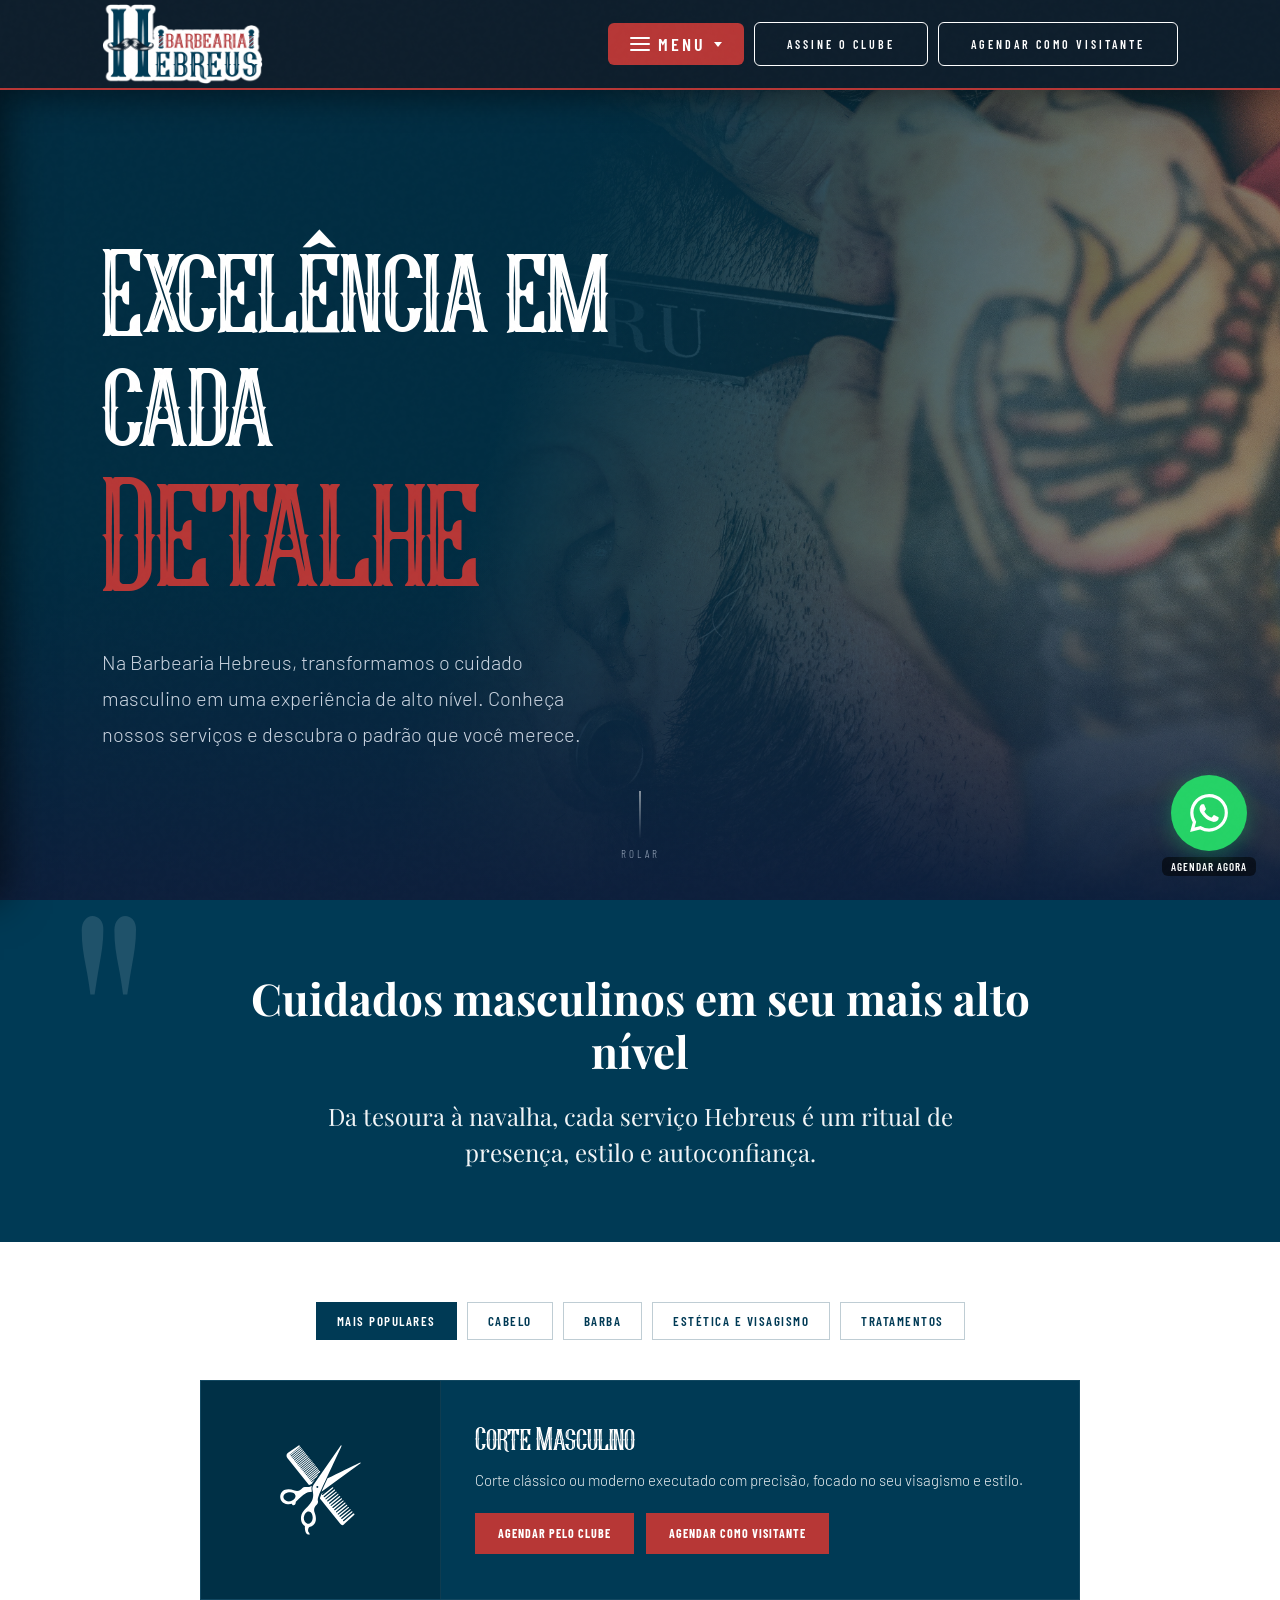
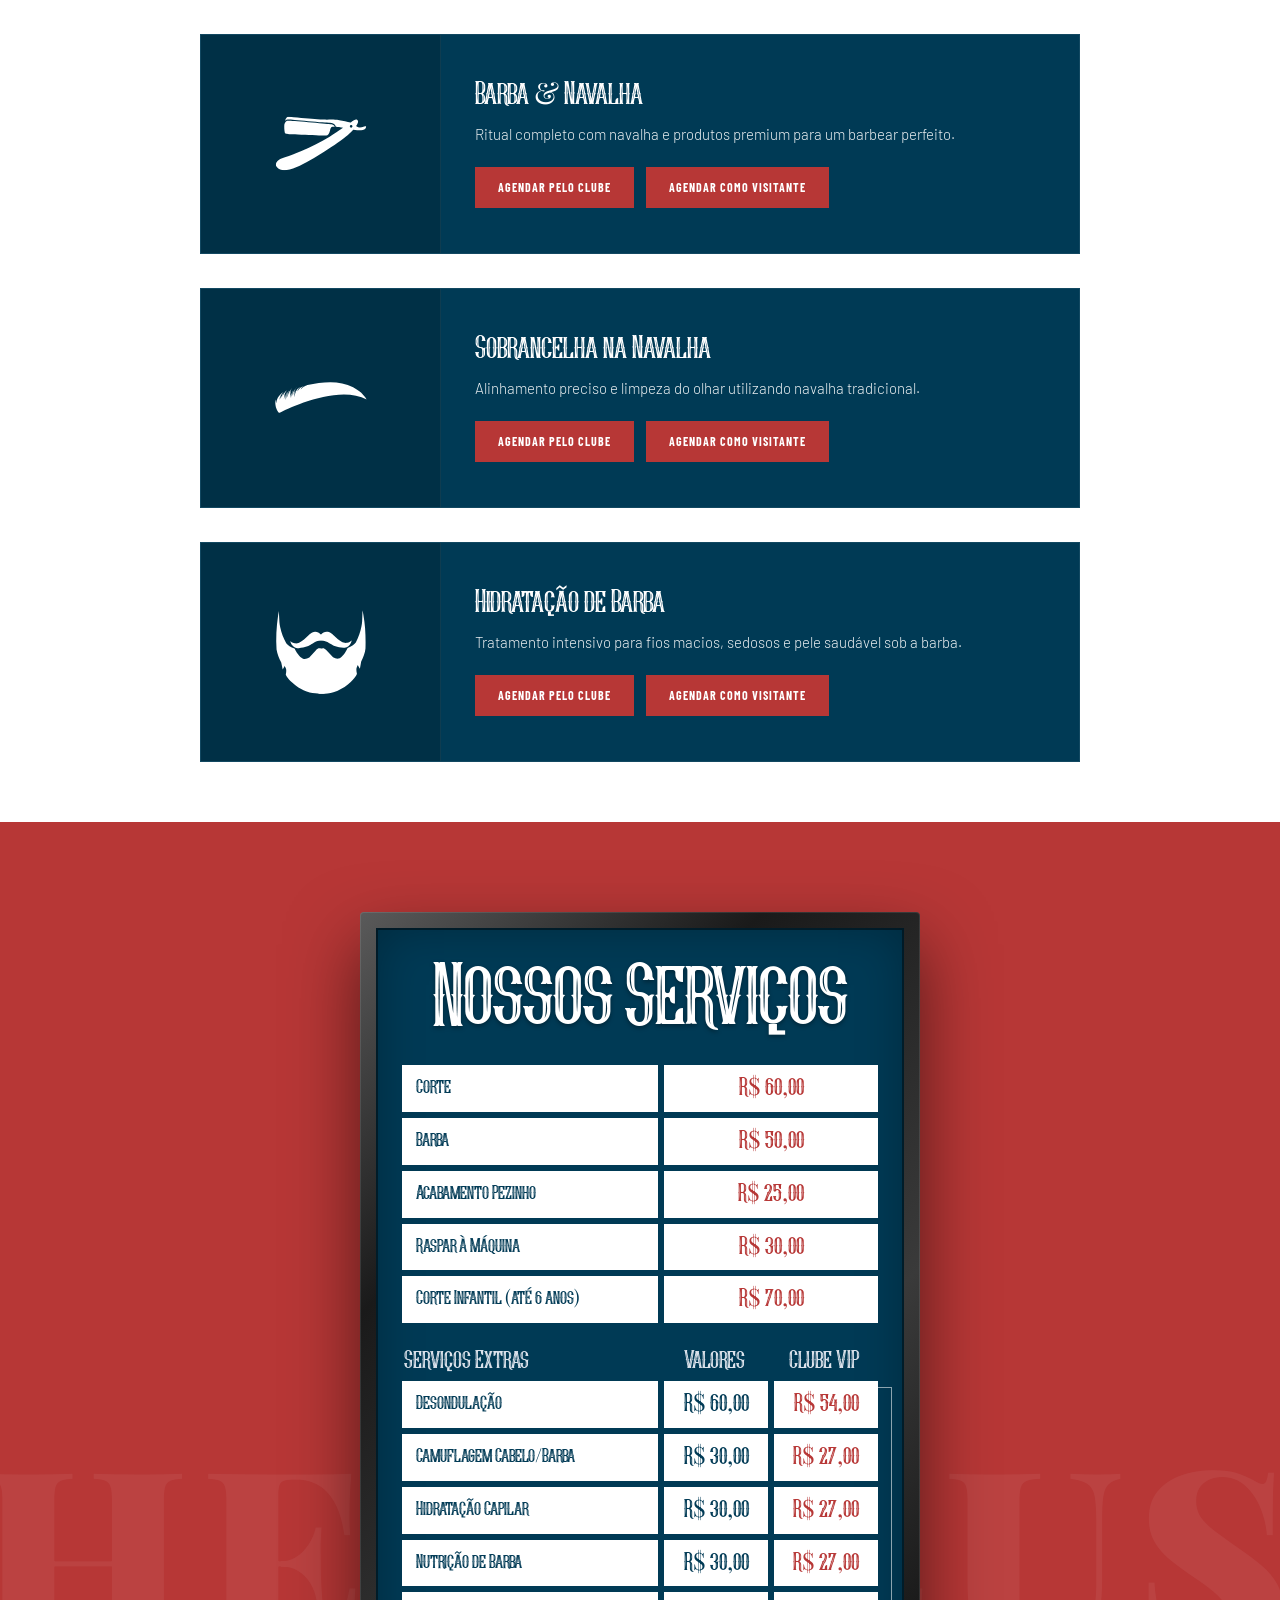
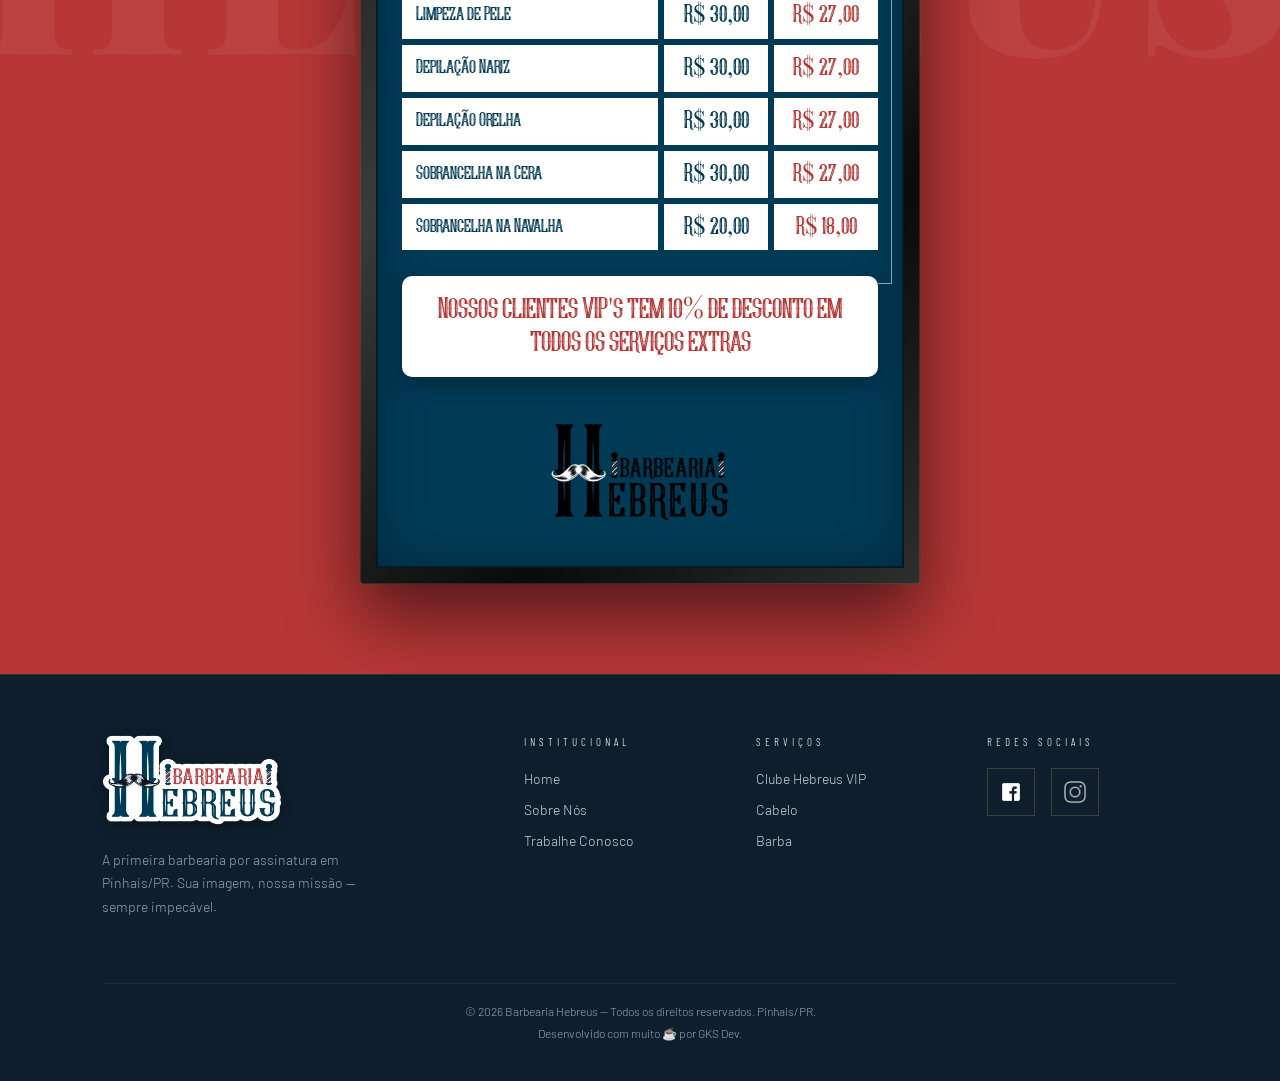
<file: servicos.html>
<!DOCTYPE html>
<html lang="pt-BR">
<head>
<meta charset="UTF-8">
<meta name="viewport" content="width=device-width, initial-scale=1.0">
<meta name="theme-color" content="#0E1E2C">
<link rel="icon" href="img_hebreus/favicon/favicon.ico" sizes="any">
<link rel="icon" type="image/png" sizes="32x32" href="img_hebreus/favicon/favicon-32x32.png">
<link rel="icon" type="image/png" sizes="512x512" href="img_hebreus/favicon/favicon-512x512.png">
<link rel="apple-touch-icon" href="img_hebreus/favicon/favicon-180x180.png">
<title>Nossos Serviços | Agende Agora</title>
<meta name="description" content="Corte, barba, sobrancelha e tratamentos capilares em Pinhais/PR. Agendamento rápido pelo WhatsApp. Confira todos os serviços da Barbearia Hebreus e agende agora mesmo.">
<link rel="canonical" href="https://barbeariahebreus.com/servicos.html">
<meta property="og:type" content="website">
<meta property="og:locale" content="pt_BR">
<meta property="og:title" content="Serviços de Barbearia em Pinhais | Barbearia Hebreus">
<meta property="og:description" content="Corte, barba, sobrancelha e tratamentos capilares em Pinhais/PR. Agende agora pelo WhatsApp.">
<meta property="og:url" content="https://barbeariahebreus.com/servicos.html">
<meta property="og:site_name" content="Barbearia Hebreus">
<!-- ══════════════════════════════════════════════════
     RASTREAMENTO DE CONVERSÃO — GOOGLE ADS
     Conta: Barbearia Hebreus | Tag: AW-443396693
     Ação: "Agendamento WhatsApp" (clique nos botões de WhatsApp)
     Os rótulos de conversão ficam em tracking.js
══════════════════════════════════════════════════ -->
<script async src="https://www.googletagmanager.com/gtag/js?id=AW-443396693"></script>
<script>
  window.dataLayer = window.dataLayer || [];
  function gtag(){dataLayer.push(arguments);}
  gtag('js', new Date());
  gtag('config', 'AW-443396693');
</script>

<link rel="preconnect" href="https://fonts.googleapis.com">
<link rel="preconnect" href="https://fonts.gstatic.com" crossorigin>
<link href="https://fonts.googleapis.com/css2?family=Playfair+Display:ital,wght@0,400;0,700;0,900;1,400;1,700&family=Barlow:wght@300;400;500;600&family=Barlow+Condensed:wght@300;400;500;600;700&display=swap" rel="stylesheet">
<link rel="stylesheet" href="style.css?v=10">
</head>
<body class="page-servicos">

<nav id="navbar">
  <a href="index.html" class="nav-logo">
    <img src="img_hebreus/LOGO COLOR 1.png" alt="Logo Barbearia Hebreus" class="logo-img">
  </a>

<!--Menu Suspenso-->  
  <ul class="nav-links">
    <li id="navServicos">
      <a href="#servicos" id="servicosToggle"><span class="menu-bars"></span>Menu <span class="nav-arrow"></span></a>
      <div class="nav-dropdown" id="servicosDropdown">
        <a href="servicos.html">Serviços</a>
        <a href="hebreus_vip.html">Clube Hebreus VIP</a>
        <a href="sobre_nos.html">Sobre Nós</a>
        <a href="trabalhe_conosco.html">Trabalhe Conosco</a>
      </div>
    </li>

    <li><a data-cta="servicos-menu-assine-clube" href="https://api.whatsapp.com/send?phone=5541992147974&text=Olá%2C%20quero%20assinar%20o%20clube%20Hebreus%20VIP!" target="_blank" class="nav-cta">Assine o Clube</a></li>
    <li><a data-cta="servicos-menu-agendar-visitante" href="https://api.whatsapp.com/send?phone=5541992147974&text=Olá%2C%20quero%20agendar%20um%20horário%20na%20Barbearia!" target="_blank" class="nav-cta">Agendar como visitante</a></li>
  </ul>

  <button class="hamburger" id="hamburger" aria-label="Menu">
    <span class="menu-bars"></span>
  </button>
</nav>

<div class="mobile-menu" id="mobileMenu">
  <a href="servicos.html" class="mobile-link">Serviços</a>
  <a href="hebreus_vip.html" class="mobile-link">Clube Hebreus VIP</a>
  <a href="sobre_nos.html" class="mobile-link">Sobre Nós</a>
  <a href="trabalhe_conosco.html" class="mobile-link">Trabalhe Conosco</a>
  <div class="mobile-menu-divider"></div>
  <a data-cta="servicos-menu-mobile-assine-clube" href="https://api.whatsapp.com/send?phone=5541992147974&text=Olá%2C%20quero%20assinar%20o%20clube%20Hebreus%20VIP!" class="mobile-link mobile-link-cta" target="_blank" rel="noopener noreferrer">Assine o Clube</a>
  <a data-cta="servicos-menu-mobile-agendar-visitante" href="https://api.whatsapp.com/send?phone=5541992147974&text=Olá%2C%20quero%20agendar%20um%20horário%20na%20Barbearia!" target="_blank" class="mobile-link mobile-link-cta">Agendar como visitante</a>
    <div class="mobile-social">
      <a href="https://www.facebook.com/Barbeariahebreusoficial" target="_blank" class="mobile-social-link" aria-label="Facebook">
        <img src="img_hebreus/icon_facebook.png" alt="Facebook">
      </a>
      <a href="https://www.instagram.com/barbeariahebreus_/" target="_blank" class="mobile-social-link" aria-label="Instagram">
        <img src="img_hebreus/icon_instagram.png" alt="Instagram">
      </a>
    </div>
</div>

<!--BLOCO 1: HERO-->
<section class="hero">
  <div class="hero-bg"></div>
  <div class="hero-content">
    <h1 class="hero-title">
      Excelência em cada<br>
      <em>Detalhe</em>
    </h1>
    <p class="hero-sub">Na Barbearia Hebreus, transformamos o cuidado masculino em uma experiência de alto nível. Conheça nossos serviços e descubra o padrão que você merece.</p>
    <a data-cta="servicos-hero-agendar" href="https://api.whatsapp.com/send?phone=5541992147974&text=Ol%C3%A1%2C%20quero%20agendar%20um%20hor%C3%A1rio%20na%20Barbearia!" target="_blank" rel="noopener noreferrer" class="hero-cta-mobile">
      <svg viewBox="0 0 24 24" xmlns="http://www.w3.org/2000/svg" aria-hidden="true"><path d="M17.472 14.382c-.297-.149-1.758-.867-2.03-.967-.273-.099-.471-.148-.67.15-.197.297-.767.966-.94 1.164-.173.199-.347.223-.644.075-.297-.15-1.255-.463-2.39-1.475-.883-.788-1.48-1.761-1.653-2.059-.173-.297-.018-.458.13-.606.134-.133.298-.347.446-.52.149-.174.198-.298.298-.497.099-.198.05-.371-.025-.52-.075-.149-.669-1.612-.916-2.207-.242-.579-.487-.5-.669-.51-.173-.008-.371-.01-.57-.01-.198 0-.52.074-.792.372-.272.297-1.04 1.016-1.04 2.479 0 1.462 1.065 2.875 1.213 3.074.149.198 2.096 3.2 5.077 4.487.709.306 1.262.489 1.694.625.712.227 1.36.195 1.871.118.571-.085 1.758-.719 2.006-1.413.248-.694.248-1.289.173-1.413-.074-.124-.272-.198-.57-.347m-5.421 7.403h-.004a9.87 9.87 0 01-5.031-1.378l-.361-.214-3.741.982.998-3.648-.235-.374a9.86 9.86 0 01-1.51-5.26c.001-5.45 4.436-9.884 9.888-9.884 2.64 0 5.122 1.03 6.988 2.898a9.825 9.825 0 012.893 6.994c-.003 5.45-4.437 9.884-9.885 9.884m8.413-18.297A11.815 11.815 0 0012.05 0C5.495 0 .16 5.335.157 11.892c0 2.096.547 4.142 1.588 5.945L.057 24l6.305-1.654a11.882 11.882 0 005.683 1.448h.005c6.554 0 11.89-5.335 11.893-11.893a11.821 11.821 0 00-3.48-8.413z"/></svg>
      <span>Agendar Agora</span>
    </a>
  </div>
  <div class="hero-scroll">
    <div class="scroll-line"></div>
    <span>Rolar</span>
  </div>
</section>

<!-- BLOCO 2: FRASE DE IMPACTO SERVIÇOS -->
<div class="quote-banner reveal">
  <h1 class="quote-text">Cuidados masculinos em seu mais alto nível</h1>
  <p class="quote-sub">Da tesoura à navalha, cada serviço Hebreus é um ritual de presença, estilo e autoconfiança.</p>
</div>

<!-- BLOCO 3: SEÇÃO DE SERVIÇOS -->
<section class="servicos-section">
  
  <!-- Classe de Filtros - Serviços -->
  <div class="filtros-container">
    <button class="btn-filtro active" data-filter="popular">Mais populares</button>
    <button class="btn-filtro" data-filter="cabelo">Cabelo</button>
    <button class="btn-filtro" data-filter="barba">Barba</button>
    <button class="btn-filtro" data-filter="estetica">Estética e Visagismo</button>
    <button class="btn-filtro" data-filter="tratamentos">Tratamentos</button>
  </div>

  <div class="servicos-carousel">
  <button class="sv-arrow sv-prev" type="button" aria-label="Ver card anterior">‹</button>
  <div class="servicos-lista">

    <div class="servico-card reveal popular cabelo">
      <div class="servico-icon-box" aria-hidden="true"><img src="img_hebreus/icone-corte.svg" alt="Corte Masculino"></div>
      <div class="servico-content">
        <div class="servico-textos">
          <h3 class="servico-nome">Corte Masculino</h3>
          <p class="servico-desc">Corte clássico ou moderno executado com precisão, focado no seu visagismo e estilo.</p>
        </div>
        <div class="servico-btns">
          <a data-cta="servicos-servico-corte-masculino-clube" href="https://api.whatsapp.com/send?phone=5541992147974&text=Olá%2C%20quero%20agendar%20um%20horário%20para%20cortar%20o%20Cabelo%20pelo%20Clube!" target="_blank" class="btn-primary">Agendar pelo Clube</a>
          <a data-cta="servicos-servico-corte-masculino-visitante" href="https://api.whatsapp.com/send?phone=5541992147974&text=Olá%2C%20quero%20agendar%20um%20horário%20para%20cortar%20o%20Cabelo!" target="_blank" class="btn-outline">Agendar como Visitante</a>
        </div>
      </div>
    </div>

    <div class="servico-card reveal popular barba">
      <div class="servico-icon-box" aria-hidden="true"><img src="img_hebreus/icone-barba.svg" alt="Barba na Navalha"></div>
      <div class="servico-content">
        <div class="servico-textos">
          <h3 class="servico-nome">Barba & Navalha</h3>
          <p class="servico-desc">Ritual completo com navalha e produtos premium para um barbear perfeito.</p>
        </div>
        <div class="servico-btns">
          <a data-cta="servicos-servico-barba-e-navalha-clube" href="https://api.whatsapp.com/send?phone=5541992147974&text=Olá%2C%20quero%20agendar%20um%20horário%20para%20fazer%20a%20Barba%20pelo%20Clube!" target="_blank" class="btn-primary">Agendar pelo Clube</a>
          <a data-cta="servicos-servico-barba-e-navalha-visitante" href="https://api.whatsapp.com/send?phone=5541992147974&text=Olá%2C%20quero%20agendar%20um%20horário%20para%20fazer%20a%20Barba!" target="_blank" class="btn-outline">Agendar como Visitante</a>
        </div>
      </div>
    </div>

    <div class="servico-card reveal popular estetica">
      <div class="servico-icon-box" aria-hidden="true"><img src="img_hebreus/icone-sobrancelha.svg" alt="Sobrancelha na Navalha"></div>
      <div class="servico-content">
        <div class="servico-textos">
          <h3 class="servico-nome">Sobrancelha na Navalha</h3>
          <p class="servico-desc">Alinhamento preciso e limpeza do olhar utilizando navalha tradicional.</p>
        </div>
        <div class="servico-btns">
          <a data-cta="servicos-servico-sobrancelha-na-navalha-clube" href="https://api.whatsapp.com/send?phone=5541992147974&text=Olá%2C%20quero%20agendar%20um%20horário%20para%20fazer%20a%20Sobrancelha(Navalha)%20pelo%20Clube!" target="_blank" class="btn-primary">Agendar pelo Clube</a>
          <a data-cta="servicos-servico-sobrancelha-na-navalha-visitante" href="https://api.whatsapp.com/send?phone=5541992147974&text=Olá%2C%20quero%20agendar%20um%20horário%20para%20fazer%20a%20Sobrancelha(Navalha)!" target="_blank" class="btn-outline">Agendar como Visitante</a>
        </div>
      </div>
    </div>

    <div class="servico-card reveal popular tratamentos">
      <div class="servico-icon-box" aria-hidden="true"><img src="img_hebreus/icone-hidratacao-barba.svg" alt="Hidratação de Barba"></div>
      <div class="servico-content">
        <div class="servico-textos">
          <h3 class="servico-nome">Hidratação de Barba</h3>
          <p class="servico-desc">Tratamento intensivo para fios macios, sedosos e pele saudável sob a barba.</p>
        </div>
        <div class="servico-btns">
          <a data-cta="servicos-servico-hidratacao-de-barba-clube" href="https://api.whatsapp.com/send?phone=5541992147974&text=Olá%2C%20quero%20agendar%20um%20horário%20para%20fazer%20uma%20Hidratação%20de%20Barba%20pelo%20Clube!" target="_blank" class="btn-primary">Agendar pelo Clube</a>
          <a data-cta="servicos-servico-hidratacao-de-barba-visitante" href="https://api.whatsapp.com/send?phone=5541992147974&text=Olá%2C%20quero%20agendar%20um%20horário%20para%20fazer%20uma%20Hidratação%20de%20Barba!" target="_blank" class="btn-outline">Agendar como Visitante</a>
        </div>
      </div>
    </div>

    <div class="servico-card reveal cabelo barba">
      <div class="servico-icon-box" aria-hidden="true"><img src="img_hebreus/icone-acabamento.svg" alt="Acabamento"></div>
      <div class="servico-content">
        <div class="servico-textos">
          <h3 class="servico-nome">Acabamento</h3>
          <p class="servico-desc">Limpeza de contornos de cabelo ou barba para manter o visual em dia entre as visitas.</p>
        </div>
        <div class="servico-btns">
          <a data-cta="servicos-servico-acabamento-clube" href="https://api.whatsapp.com/send?phone=5541992147974&text=Olá%2C%20quero%20agendar%20um%20horário%20para%20fazer%20o%20Acabamento%20do%20Cabelo%20e%20Barba%20pelo%20Clube!" target="_blank" class="btn-primary">Agendar pelo Clube</a>
          <a data-cta="servicos-servico-acabamento-visitante" href="https://api.whatsapp.com/send?phone=5541992147974&text=Olá%2C%20quero%20agendar%20um%20horário%20para%20fazer%20o%20Acabamento%20do%20Cabelo%20e%20Barba!" target="_blank" class="btn-outline">Agendar como Visitante</a>
        </div>
      </div>
    </div>

    <div class="servico-card reveal cabelo barba">
      <div class="servico-icon-box" aria-hidden="true"><img src="img_hebreus/icone-raspar-maquina.svg" alt="Raspar à Máquina"></div>
      <div class="servico-content">
        <div class="servico-textos">
          <h3 class="servico-nome">Raspar à Máquina</h3>
          <p class="servico-desc">Corte prático e uniforme em toda a cabeça ou barba utilizando apenas a máquina de corte.</p>
        </div>
        <div class="servico-btns">
          <a data-cta="servicos-servico-raspar-a-maquina-clube" href="https://api.whatsapp.com/send?phone=5541992147974&text=Olá%2C%20quero%20agendar%20um%20horário%20para%20Raspar%20o%20Cabelo%20e/ou%20Barba%20na%20Máquina%20pelo%20Clube!" target="_blank" class="btn-primary">Agendar pelo Clube</a>
          <a data-cta="servicos-servico-raspar-a-maquina-visitante" href="https://api.whatsapp.com/send?phone=5541992147974&text=Olá%2C%20quero%20agendar%20um%20horário%20para%20Raspar%20o%20Cabelo%20e/ou%20Barba%20na%20Máquina!" target="_blank" class="btn-outline">Agendar como Visitante</a>
        </div>
      </div>
    </div>

    <div class="servico-card reveal estetica">
      <div class="servico-icon-box" aria-hidden="true"><img src="img_hebreus/icone-sobrancelha-cera.svg" alt="Sobrancelha na Cera"></div>
      <div class="servico-content">
        <div class="servico-textos">
          <h3 class="servico-nome">Sobrancelha na Cera</h3>
          <p class="servico-desc">Remoção de pelos excessivos com cera quente para maior durabilidade e limpeza do desenho.</p>
        </div>
        <div class="servico-btns">
          <a data-cta="servicos-servico-sobrancelha-na-cera-clube" href="https://api.whatsapp.com/send?phone=5541992147974&text=Olá%2C%20quero%20agendar%20um%20horário%20para%20fazer%20a%20Sobrancelha(Cera)%20pelo%20Clube!" target="_blank" class="btn-primary">Agendar pelo Clube</a>
          <a data-cta="servicos-servico-sobrancelha-na-cera-visitante" href="https://api.whatsapp.com/send?phone=5541992147974&text=Olá%2C%20quero%20agendar%20um%20horário%20para%20fazer%20a%20Sobrancelha(Cera)!" target="_blank" class="btn-outline">Agendar como Visitante</a>
        </div>
      </div>
    </div>

    <div class="servico-card reveal estetica">
      <div class="servico-icon-box" aria-hidden="true"><img src="img_hebreus/icone-depilacao-orelha.svg" alt="Depilação de Orelha"></div>
      <div class="servico-content">
        <div class="servico-textos">
          <h3 class="servico-nome">Depilação de Orelha</h3>
          <p class="servico-desc">Higiene e cuidado com a remoção rápida de pelos indesejados nas orelhas utilizando cera.</p>
        </div>
        <div class="servico-btns">
          <a data-cta="servicos-servico-depilacao-de-orelha-clube" href="https://api.whatsapp.com/send?phone=5541992147974&text=Olá%2C%20quero%20agendar%20um%20horário%20para%20Depilar%20a%20Orelha%20pelo%20Clube!" target="_blank" class="btn-primary">Agendar pelo Clube</a>
          <a data-cta="servicos-servico-depilacao-de-orelha-visitante" href="https://api.whatsapp.com/send?phone=5541992147974&text=Olá%2C%20quero%20agendar%20um%20horário%20para%20Depilar%20a%20Orelha!" target="_blank" class="btn-outline">Agendar como Visitante</a>
        </div>
      </div>
    </div>

    <div class="servico-card reveal estetica">
      <div class="servico-icon-box" aria-hidden="true"><img src="img_hebreus/icone-depilacao-nariz.svg" alt="Depilação de Nariz"></div>
      <div class="servico-content">
        <div class="servico-textos">
          <h3 class="servico-nome">Depilação de Nariz</h3>
          <p class="servico-desc">Procedimento seguro para limpeza estética dos pelos aparentes na região nasal.</p>
        </div>
        <div class="servico-btns">
          <a data-cta="servicos-servico-depilacao-de-nariz-clube" href="https://api.whatsapp.com/send?phone=5541992147974&text=Olá%2C%20quero%20agendar%20um%20horário%20para%20Depilar%20o%20Nariz%20pelo%20Clube!" target="_blank" class="btn-primary">Agendar pelo Clube</a>
          <a data-cta="servicos-servico-depilacao-de-nariz-visitante" href="https://api.whatsapp.com/send?phone=5541992147974&text=Olá%2C%20quero%20agendar%20um%20horário%20para%20Depilar%20o%20Nariz!" target="_blank" class="btn-outline">Agendar como Visitante</a>
        </div>
      </div>
    </div>

    <div class="servico-card reveal tratamentos">
      <div class="servico-icon-box" aria-hidden="true"><img src="img_hebreus/icone-limpeza-pele.svg" alt="Limpeza de Pele"></div>
      <div class="servico-content">
        <div class="servico-textos">
          <h3 class="servico-nome">Limpeza de Pele</h3>
          <p class="servico-desc">Remoção de cravos e impurezas com produtos específicos para renovação celular do rosto.</p>
        </div>
        <div class="servico-btns">
          <a data-cta="servicos-servico-limpeza-de-pele-clube" href="https://api.whatsapp.com/send?phone=5541992147974&text=Olá%2C%20quero%20agendar%20um%20horário%20para%20fazer%20uma%20Limpeza%20de%20Pele%20pelo%20Clube!" target="_blank" class="btn-primary">Agendar pelo Clube</a>
          <a data-cta="servicos-servico-limpeza-de-pele-visitante" href="https://api.whatsapp.com/send?phone=5541992147974&text=Olá%2C%20quero%20agendar%20um%20horário%20para%20fazer%20uma%20Limpeza%20de%20Pele!" target="_blank" class="btn-outline">Agendar como Visitante</a>
        </div>
      </div>
    </div>

    <div class="servico-card reveal tratamentos">
      <div class="servico-icon-box" aria-hidden="true"><img src="img_hebreus/icone-hidratacao-capilar.svg" alt="Hidratação Capilar"></div>
      <div class="servico-content">
        <div class="servico-textos">
          <h3 class="servico-nome">Hidratação Capilar</h3>
          <p class="servico-desc">Tratamento de alto impacto para fios ressecados, devolvendo brilho e força ao cabelo.</p>
        </div>
        <div class="servico-btns">
          <a data-cta="servicos-servico-hidratacao-capilar-clube" href="https://api.whatsapp.com/send?phone=5541992147974&text=Olá%2C%20quero%20agendar%20um%20horário%20para%20fazer%20uma%20Hidratação%20Capilar%20pelo%20Clube!" target="_blank" class="btn-primary">Agendar pelo Clube</a>
          <a data-cta="servicos-servico-hidratacao-capilar-visitante" href="https://api.whatsapp.com/send?phone=5541992147974&text=Olá%2C%20quero%20agendar%20um%20horário%20para%20fazer%20uma%20Hidratação%20Capilar!" target="_blank" class="btn-outline">Agendar como Visitante</a>
        </div>
      </div>
    </div>

    <div class="servico-card reveal tratamentos">
      <div class="servico-icon-box" aria-hidden="true"><img src="img_hebreus/icone-camuflagem-capilar.svg" alt="Camuflagem Capilar"></div>
      <div class="servico-content">
        <div class="servico-textos">
          <h3 class="servico-nome">Camuflagem Capilar</h3>
          <p class="servico-desc">Procedimento sutil para escurecer fios brancos, mantendo a naturalidade sem aspecto tingido.</p>
        </div>
        <div class="servico-btns">
          <a data-cta="servicos-servico-camuflagem-capilar-clube" href="https://api.whatsapp.com/send?phone=5541992147974&text=Olá%2C%20quero%20agendar%20um%20horário%20para%20fazer%20uma%20Camuflagem%20Capilar%20pelo%20Clube!" target="_blank" class="btn-primary">Agendar pelo Clube</a>
          <a data-cta="servicos-servico-camuflagem-capilar-visitante" href="https://api.whatsapp.com/send?phone=5541992147974&text=Olá%2C%20quero%20agendar%20um%20horário%20para%20fazer%20uma%20Camuflagem%20Capilar!" target="_blank" class="btn-outline">Agendar como Visitante</a>
        </div>
      </div>
    </div>

    <div class="servico-card reveal tratamentos">
      <div class="servico-icon-box" aria-hidden="true"><img src="img_hebreus/icone-hidratacao-barba.svg" alt="Camuflagem de Barba"></div>
      <div class="servico-content">
        <div class="servico-textos">
          <h3 class="servico-nome">Camuflagem de Barba</h3>
          <p class="servico-desc">Cobertura de fios brancos ou pequenas falhas para proporcionar um volume visual na barba.</p>
        </div>
        <div class="servico-btns">
          <a data-cta="servicos-servico-camuflagem-de-barba-clube" href="https://api.whatsapp.com/send?phone=5541992147974&text=Olá%2C%20quero%20agendar%20um%20horário%20para%20fazer%20uma%20Camuflagem%20de%20Barba%20pelo%20Clube!" target="_blank" class="btn-primary">Agendar pelo Clube</a>
          <a data-cta="servicos-servico-camuflagem-de-barba-visitante" href="https://api.whatsapp.com/send?phone=5541992147974&text=Olá%2C%20quero%20agendar%20um%20horário%20para%20fazer%20uma%20Camuflagem%20de%20Barba!" target="_blank" class="btn-outline">Agendar como Visitante</a>
        </div>
      </div>
    </div>

    <div class="servico-card reveal tratamentos">
      <div class="servico-icon-box" aria-hidden="true"><img src="img_hebreus/icone-hidratacao-capilar.svg" alt="Desondulação Capilar"></div>
      <div class="servico-content">
        <div class="servico-textos">
          <h3 class="servico-nome">Desondulação Capilar</h3>
          <p class="servico-desc">Redução química de volume para facilitar o penteado e domar cabelos difíceis no dia a dia.</p>
        </div>
        <div class="servico-btns">
          <a data-cta="servicos-servico-desondulacao-capilar-clube" href="https://api.whatsapp.com/send?phone=5541992147974&text=Olá%2C%20quero%20agendar%20um%20horário%20para%20fazer%20uma%20Desondulação%20Capilar%20pelo%20Clube!" target="_blank" class="btn-primary">Agendar pelo Clube</a>
          <a data-cta="servicos-servico-desondulacao-capilar-visitante" href="https://api.whatsapp.com/send?phone=5541992147974&text=Olá%2C%20quero%20agendar%20um%20horário%20para%20fazer%20uma%20Desondulação%20Capilar!" target="_blank" class="btn-outline">Agendar como Visitante</a>
        </div>
      </div>
    </div>

    <div class="servico-card reveal tratamentos">
      <div class="servico-icon-box" aria-hidden="true"><img src="img_hebreus/icone-cone-hindu.png" alt="Cone Hindu"></div>
      <div class="servico-content">
        <div class="servico-textos">
          <h3 class="servico-nome">Cone Hindu</h3>
          <p class="servico-desc">Terapia não invasiva focada na limpeza dos canais auditivos e no relaxamento da mente.</p>
        </div>
        <div class="servico-btns">
          <a data-cta="servicos-servico-cone-hindu-clube" href="https://api.whatsapp.com/send?phone=5541992147974&text=Olá%2C%20quero%20agendar%20um%20horário%20para%20realizar%20uma%20limpeza%20auditiva%20com%20Cone%20Hindu%20pelo%20Clube!" target="_blank" class="btn-primary">Agendar pelo Clube</a>
          <a data-cta="servicos-servico-cone-hindu-visitante" href="https://api.whatsapp.com/send?phone=5541992147974&text=Olá%2C%20quero%20agendar%20um%20horário%20para%20realizar%20uma%20limpeza%20auditiva%20com%20Cone%20Hindu!" target="_blank" class="btn-outline">Agendar como Visitante</a>
        </div>
      </div>
    </div>

  </div>
  <button class="sv-arrow sv-next" type="button" aria-label="Ver próximo card">›</button>
  </div><!-- fim .servicos-carousel -->
</section>

<!-- BLOCO 4: TABELA DE VALORES -->
<section class="precos-section">
  <div class="precos-inner reveal">

    <div class="quadro-valores">
      <div class="qv-panel">

        <h2 class="qv-title">Nossos Serviços</h2>

        <!-- Seção de Serviços Principais -->
        <div class="qv-list qv-list-2">
          <div class="qv-row">
            <span class="qv-nome">Corte</span>
            <span class="qv-preco qv-red qv-preco-wide">R$ 60,00</span>
          </div>
          <div class="qv-row">
            <span class="qv-nome">Barba</span>
            <span class="qv-preco qv-red qv-preco-wide">R$ 50,00</span>
          </div>
          <div class="qv-row">
            <span class="qv-nome">Acabamento Pezinho</span>
            <span class="qv-preco qv-red qv-preco-wide">R$ 25,00</span>
          </div>
          <div class="qv-row">
            <span class="qv-nome">Raspar à Máquina</span>
            <span class="qv-preco qv-red qv-preco-wide">R$ 30,00</span>
          </div>
          <div class="qv-row">
            <span class="qv-nome">Corte Infantil (até 6 anos)</span>
            <span class="qv-preco qv-red qv-preco-wide">R$ 70,00</span>
          </div>
        </div>

        <!-- Seção de Serviços Extras (Valores / Clube VIP) -->
        <div class="qv-extras">
          <div class="qv-head">
            <span class="qv-h-nome">Serviços Extras</span>
            <span class="qv-h-col">Valores</span>
            <span class="qv-h-col">Clube VIP</span>
          </div>

          <div class="qv-list qv-list-3">
            <div class="qv-row">
              <span class="qv-nome">Desondulação</span>
              <span class="qv-preco qv-navy">R$ 60,00</span>
              <span class="qv-preco qv-red">R$ 54,00</span>
            </div>
            <div class="qv-row">
              <span class="qv-nome">Camuflagem Cabelo/Barba</span>
              <span class="qv-preco qv-navy">R$ 30,00</span>
              <span class="qv-preco qv-red">R$ 27,00</span>
            </div>
            <div class="qv-row">
              <span class="qv-nome">Hidratação Capilar</span>
              <span class="qv-preco qv-navy">R$ 30,00</span>
              <span class="qv-preco qv-red">R$ 27,00</span>
            </div>
            <div class="qv-row">
              <span class="qv-nome">Nutrição de Barba</span>
              <span class="qv-preco qv-navy">R$ 30,00</span>
              <span class="qv-preco qv-red">R$ 27,00</span>
            </div>
            <div class="qv-row">
              <span class="qv-nome">Limpeza de Pele</span>
              <span class="qv-preco qv-navy">R$ 30,00</span>
              <span class="qv-preco qv-red">R$ 27,00</span>
            </div>
            <div class="qv-row">
              <span class="qv-nome">Depilação Nariz</span>
              <span class="qv-preco qv-navy">R$ 30,00</span>
              <span class="qv-preco qv-red">R$ 27,00</span>
            </div>
            <div class="qv-row">
              <span class="qv-nome">Depilação Orelha</span>
              <span class="qv-preco qv-navy">R$ 30,00</span>
              <span class="qv-preco qv-red">R$ 27,00</span>
            </div>
            <div class="qv-row">
              <span class="qv-nome">Sobrancelha na Cera</span>
              <span class="qv-preco qv-navy">R$ 30,00</span>
              <span class="qv-preco qv-red">R$ 27,00</span>
            </div>
            <div class="qv-row">
              <span class="qv-nome">Sobrancelha na Navalha</span>
              <span class="qv-preco qv-navy">R$ 20,00</span>
              <span class="qv-preco qv-red">R$ 18,00</span>
            </div>
          </div>

          <!-- Colchetes de Ligação - Serviços Extras com Nota VIP -->
          <span class="qv-brace" aria-hidden="true"></span>
        </div>

        <!-- Nota VIP -->
        <p class="qv-nota">Nossos clientes VIP's tem 10% de desconto em todos os serviços extras</p>

        <!-- Logo (Rodapé da Tabela de Serviços) -->
        <div class="qv-logo">
          <!-- Dica: se você tiver uma versão branca da logo, troque o src abaixo por ela -->
          <img src="img_hebreus/LOGO P & B 1.png" alt="Barbearia Hebreus">
        </div>

      </div>
    </div>

  </div>
</section>

<!-- BLOCO 5: FOOTER -->
<footer style="padding: 60px 8% 40px; display: flex; flex-direction: column; justify-content: center;">
  <div class="footer-grid" style="margin-bottom: 40px; gap: 40px;">
    <!-- Logo -->
    <div>
      <img src="img_hebreus/LOGO COLOR 1.png" alt="Logo Barbearia Hebreus" class="footer-logo">
      <p class="footer-tagline">A primeira barbearia por assinatura em Pinhais/PR. Sua imagem, nossa missão — sempre impecável.</p>
    </div>
    
    <!-- Coluna 1: Institucional -->
    <div>
      <div class="footer-col-title">Institucional</div>
      <ul class="footer-links">
        <li><a href="index.html">Home</a></li>
        <li><a href="sobre_nos.html">Sobre Nós</a></li>
        <li><a href="trabalhe_conosco.html">Trabalhe Conosco</a></li>
      </ul>
    </div>
    
    <!-- Coluna 2: Serviços -->
    <div>
      <div class="footer-col-title">Serviços</div>
      <ul class="footer-links">
        <li><a href="hebreus_vip.html">Clube Hebreus VIP</a></li>
        <li><a href="servicos.html">Cabelo</a></li>
        <li><a href="servicos.html">Barba</a></li>
      </ul>
    </div>
    
    <!-- Coluna 3: Redes Sociais -->
    <div>
      <div class="footer-col-title">Redes Sociais</div>
      <div class="footer-social" style="display: flex; gap: 16px;">
        
        <!-- Ícone Facebook -->
        <a href="https://www.facebook.com/Barbeariahebreusoficial" target="_blank" class="social-link" style="width: 48px; height: 48px;">
          <!-- Substitua o 'src' pelo nome exato do seu arquivo PNG do Facebook -->
          <img src="./img_hebreus/icon_facebook.png" alt="Facebook" style="width: 24px; height: 24px; object-fit: contain;">
        </a>
        
        <!-- Ícone Instagram -->
        <a href="https://www.instagram.com/barbeariahebreus_/" target="_blank" class="social-link" style="width: 48px; height: 48px;">
          <!-- Substitua o 'src' pelo nome exato do seu arquivo PNG do Instagram -->
          <img src="./img_hebreus/icon_instagram.png" alt="Instagram" style="width: 24px; height: 24px; object-fit: contain;">
        </a>

      </div>
    </div>

  </div><!-- fim .footer-grid -->

  <div class="footer-bottom" style="padding-top: 20px; flex-direction: column; justify-content: center; align-items: center; text-align: center; gap: 8px;">
    <p class="footer-copy">© 2026 Barbearia Hebreus — Todos os direitos reservados. Pinhais/PR.</p>
    <p class="footer-copy">Desenvolvido com muito ☕ por GKS Dev.</p>
  </div>
</footer>

<script src="script.js?v=2"></script>
<script src="tracking.js?v=1"></script>
<script src="ancoras.js?v=1"></script>
<script>
  // LÓGICA DE FILTRO INICIALIZANDO COM "MAIS POPULARES"
  document.addEventListener("DOMContentLoaded", () => {
    const filterBtns = document.querySelectorAll('.btn-filtro');
    const serviceCards = document.querySelectorAll('.servico-card');
    
    // Função para aplicar o filtro
    const applyFilter = (filter) => {
      serviceCards.forEach(card => {
        if (card.classList.contains(filter)) {
          card.classList.remove('hidden');
        } else {
          card.classList.add('hidden');
        }
      });
    };

    // Aplica o filtro padrão (popular) ao carregar a página
    applyFilter('popular');

    // Eventos de clique nos botões
    filterBtns.forEach(btn => {
      btn.addEventListener('click', () => {
        filterBtns.forEach(b => b.classList.remove('active'));
        btn.classList.add('active');
        const filter = btn.getAttribute('data-filter');
        applyFilter(filter);
        // ao trocar de filtro, volta o carrossel para o início
        if (lista) { lista.scrollLeft = 0; updateArrows(); }
      });
    });

    // ── CARROSSEL DE SERVIÇOS (setas) ──
    const lista = document.querySelector('.servicos-lista');
    const prev = document.querySelector('.sv-prev');
    const next = document.querySelector('.sv-next');

    function step() {
      if (!lista) return 0;
      const card = lista.querySelector('.servico-card:not(.hidden)');
      const cs = getComputedStyle(lista);
      const gap = parseFloat(cs.columnGap || cs.gap || '0') || 0;
      return card ? card.getBoundingClientRect().width + gap : lista.clientWidth;
    }
    function updateArrows() {
      if (!lista || !prev || !next) return;
      const max = lista.scrollWidth - lista.clientWidth - 2;
      prev.classList.toggle('is-disabled', lista.scrollLeft <= 0);
      next.classList.toggle('is-disabled', lista.scrollLeft >= max);
    }
    if (lista && prev && next) {
      next.addEventListener('click', () => lista.scrollBy({ left: step(), behavior: 'smooth' }));
      prev.addEventListener('click', () => lista.scrollBy({ left: -step(), behavior: 'smooth' }));
      lista.addEventListener('scroll', updateArrows, { passive: true });
      window.addEventListener('resize', updateArrows);
      updateArrows();
    }
  });
</script>

<div class="whatsapp-float-wrap">
  <a data-cta="servicos-float-agendar" href="https://api.whatsapp.com/send?phone=5541992147974&text=Ola%2C%20gostaria%20de%20agendar%20um%20horário!" target="_blank" class="whatsapp-float" aria-label="WhatsApp">
  <svg viewBox="0 0 24 24" xmlns="http://www.w3.org/2000/svg">
    <path d="M17.472 14.382c-.297-.149-1.758-.867-2.03-.967-.273-.099-.471-.148-.67.15-.197.297-.767.966-.94 1.164-.173.199-.347.223-.644.075-.297-.15-1.255-.463-2.39-1.475-.883-.788-1.48-1.761-1.653-2.059-.173-.297-.018-.458.13-.606.134-.133.298-.347.446-.52.149-.174.198-.298.298-.497.099-.198.05-.371-.025-.52-.075-.149-.669-1.612-.916-2.207-.242-.579-.487-.5-.669-.51-.173-.008-.371-.01-.57-.01-.198 0-.52.074-.792.372-.272.297-1.04 1.016-1.04 2.479 0 1.462 1.065 2.875 1.213 3.074.149.198 2.096 3.2 5.077 4.487.709.306 1.262.489 1.694.625.712.227 1.36.195 1.871.118.571-.085 1.758-.719 2.006-1.413.248-.694.248-1.289.173-1.413-.074-.124-.272-.198-.57-.347m-5.421 7.403h-.004a9.87 9.87 0 01-5.031-1.378l-.361-.214-3.741.982.998-3.648-.235-.374a9.86 9.86 0 01-1.51-5.26c.001-5.45 4.436-9.884 9.888-9.884 2.64 0 5.122 1.03 6.988 2.898a9.825 9.825 0 012.893 6.994c-.003 5.45-4.437 9.884-9.885 9.884m8.413-18.297A11.815 11.815 0 0012.05 0C5.495 0 .16 5.335.157 11.892c0 2.096.547 4.142 1.588 5.945L.057 24l6.305-1.654a11.882 11.882 0 005.683 1.448h.005c6.554 0 11.89-5.335 11.893-11.893a11.821 11.821 0 00-3.48-8.413z"/>
  </svg>
</a>
  <span class="whatsapp-float-label">Agendar Agora</span>
</div>

</body>
</html>
</file>
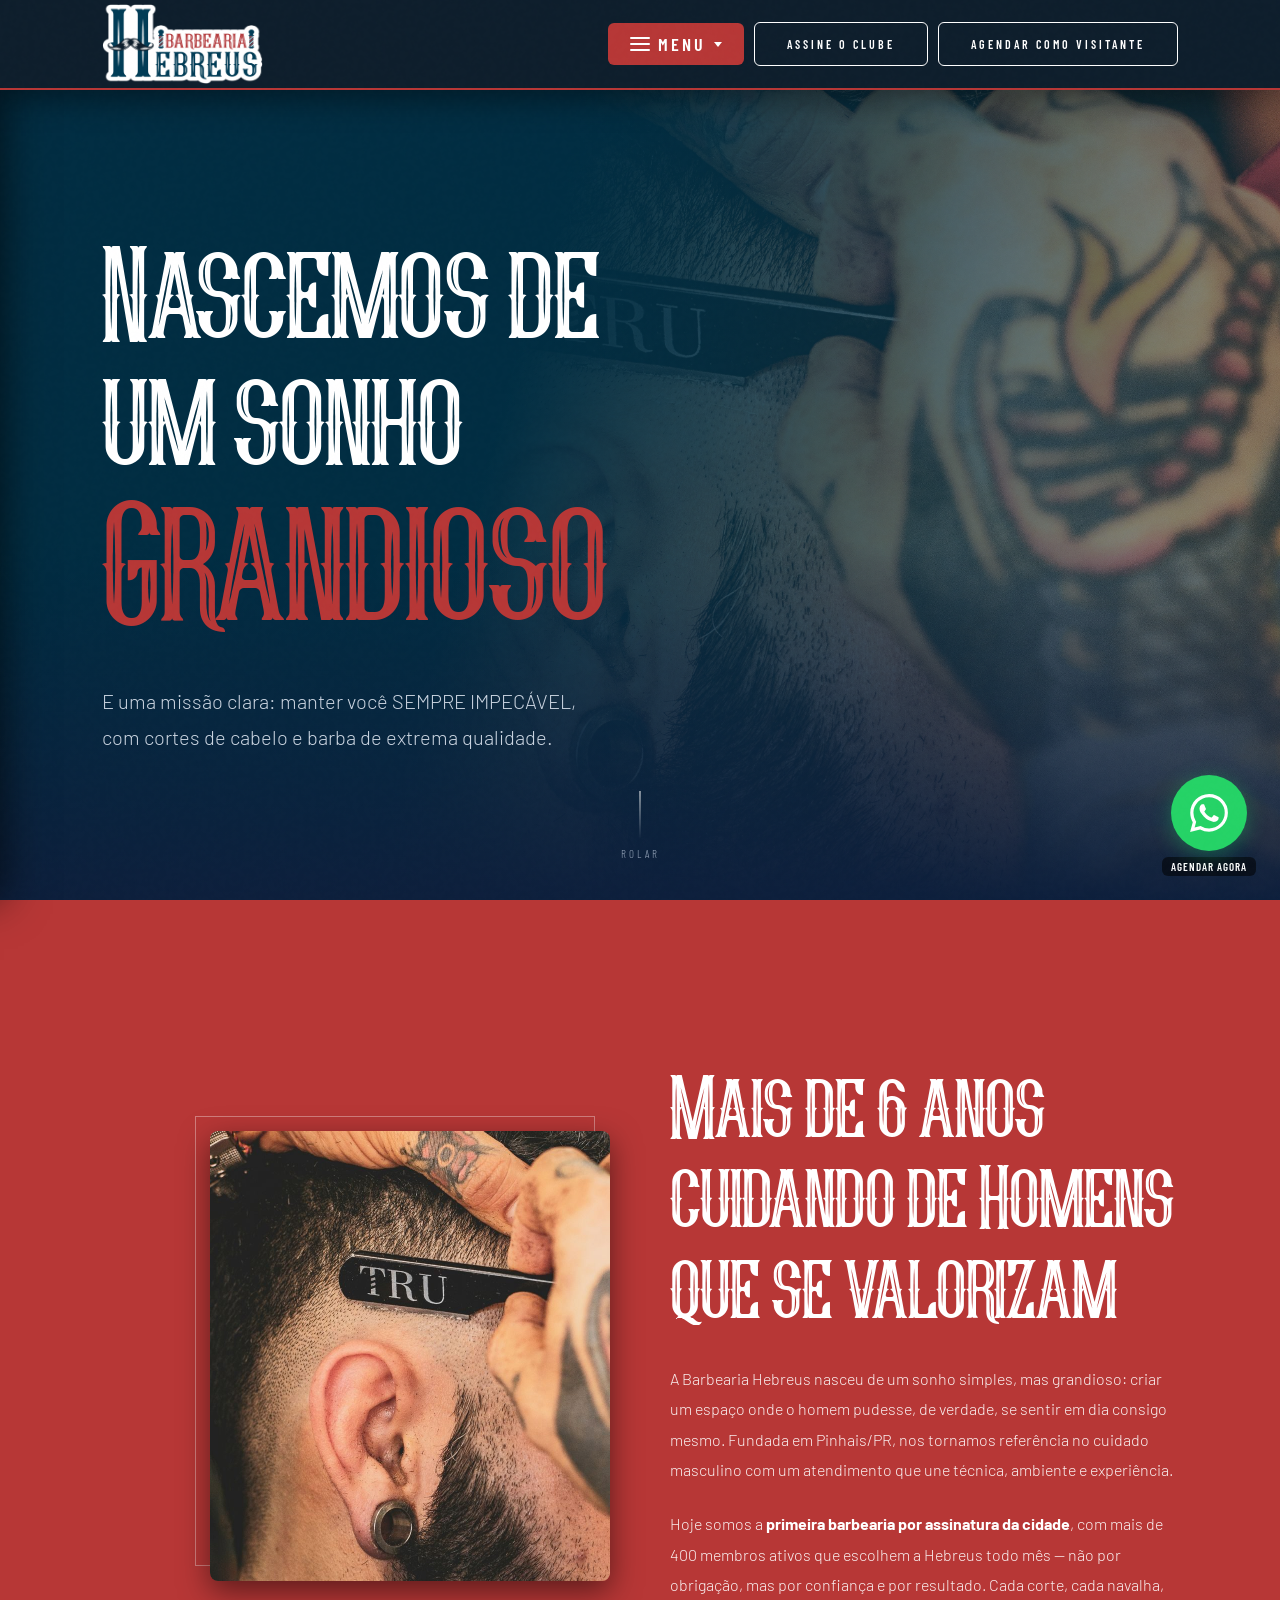
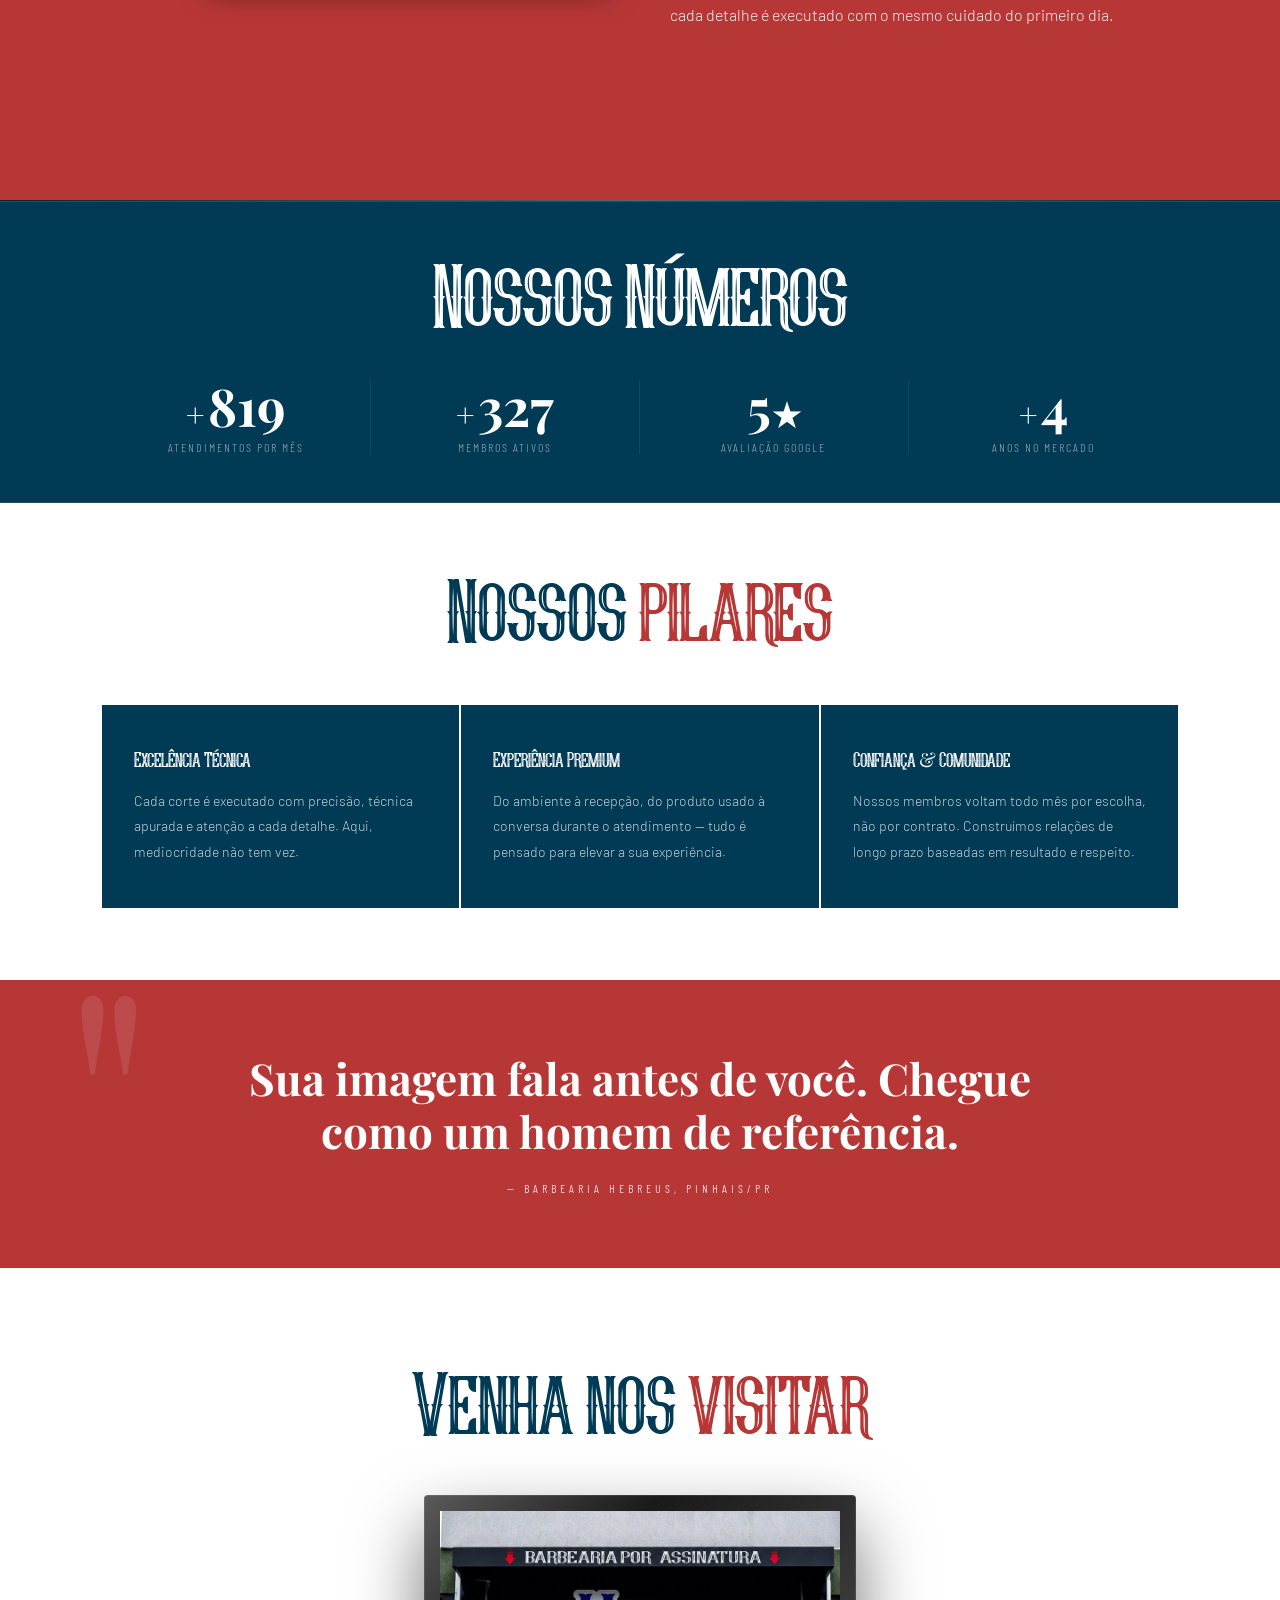
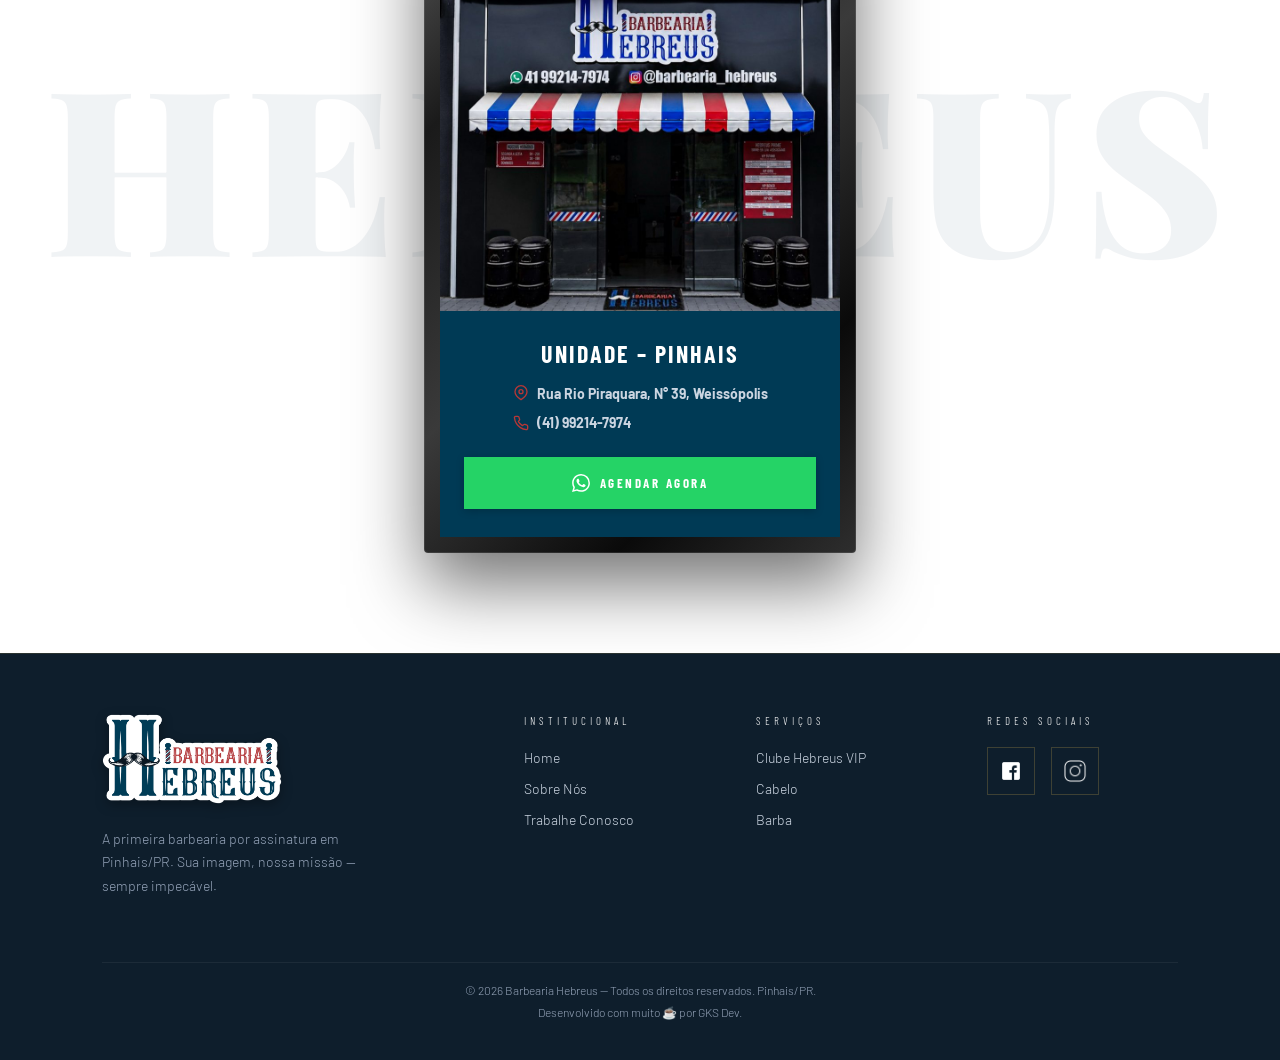
<file: sobre_nos.html>
<!DOCTYPE html>
<html lang="pt-BR">
<head>
  <meta charset="UTF-8">
  <meta name="viewport" content="width=device-width, initial-scale=1.0">
  <meta name="theme-color" content="#0E1E2C">
  <meta name="format-detection" content="telephone=no">
  <link rel="icon" href="img_hebreus/favicon/favicon.ico" sizes="any">
  <link rel="icon" type="image/png" sizes="32x32" href="img_hebreus/favicon/favicon-32x32.png">
  <link rel="icon" type="image/png" sizes="512x512" href="img_hebreus/favicon/favicon-512x512.png">
  <link rel="apple-touch-icon" href="img_hebreus/favicon/favicon-180x180.png">
  <title>Sobre Nós | Barbearia Hebreus</title>
  <meta name="description" content="Conheça a história da Barbearia Hebreus, a 1ª Barbearia por assinatura por assinatura de Pinhais/PR. Tradição, qualidade e agendamento rápido pelo WhatsApp.">
  <link rel="canonical" href="https://barbeariahebreus.com/sobre_nos.html">
  <meta property="og:type" content="website">
  <meta property="og:locale" content="pt_BR">
  <meta property="og:title" content="Sobre a Barbearia Hebreus | Barbearia em Pinhais">
  <meta property="og:description" content="Conheça a história da Barbearia Hebreus, a 1ª Barbearia por assinatura por assinatura de Pinhais/PR.">
  <meta property="og:url" content="https://barbeariahebreus.com/sobre_nos.html">
  <meta property="og:site_name" content="Barbearia Hebreus">
  <!-- ══════════════════════════════════════════════════
       RASTREAMENTO DE CONVERSÃO — GOOGLE ADS
       Conta: Barbearia Hebreus | Tag: AW-443396693
       Ação: "Agendamento WhatsApp" (clique nos botões de WhatsApp)
       Os rótulos de conversão ficam em tracking.js
  ══════════════════════════════════════════════════ -->
  <script async src="https://www.googletagmanager.com/gtag/js?id=AW-443396693"></script>
  <script>
    window.dataLayer = window.dataLayer || [];
    function gtag(){dataLayer.push(arguments);}
    gtag('js', new Date());
    gtag('config', 'AW-443396693');
  </script>

  <link rel="preconnect" href="https://fonts.googleapis.com">
  <link rel="preconnect" href="https://fonts.gstatic.com" crossorigin>
  <link href="https://fonts.googleapis.com/css2?family=Playfair+Display:ital,wght@0,400;0,700;0,900;1,400;1,700&family=Barlow:wght@300;400;500;600&family=Barlow+Condensed:wght@300;400;500;600;700&display=swap" rel="stylesheet">
  <link rel="stylesheet" href="style.css?v=10">
</head>

<body class="sobre">

  <nav id="navbar">
    <a href="index.html" class="nav-logo">
      <img src="img_hebreus/LOGO COLOR 1.png" alt="Logo Barbearia Hebreus" class="logo-img">
    </a>

    <ul class="nav-links">
      <li id="navServicos">
        <a href="#servicos" id="servicosToggle"><span class="menu-bars"></span>Menu <span class="nav-arrow"></span></a>
        <div class="nav-dropdown" id="servicosDropdown">
          <a href="servicos.html">Serviços</a>
          <a href="hebreus_vip.html">Clube Hebreus VIP</a>
          <a href="sobre_nos.html">Sobre Nós</a>
          <a href="trabalhe_conosco.html">Trabalhe Conosco</a>
        </div>
      </li>
    <li><a data-cta="sobre-menu-assine-clube" href="https://api.whatsapp.com/send?phone=5541992147974&text=Olá%2C%20quero%20assinar%20o%20clube%20Hebreus%20VIP!" target="_blank" class="nav-cta">Assine o Clube</a></li>
    <li><a data-cta="sobre-menu-agendar-visitante" href="https://api.whatsapp.com/send?phone=5541992147974&text=Olá%2C%20quero%20agendar%20um%20horário%20na%20Barbearia!" target="_blank" class="nav-cta">Agendar como visitante</a></li>
  </ul>

    <button class="hamburger" id="hamburger" aria-label="Menu">
      <span class="menu-bars"></span>
    </button>
  </nav>

  <div class="mobile-menu" id="mobileMenu">
    <a href="servicos.html" class="mobile-link">Serviços</a>
    <a href="hebreus_vip.html" class="mobile-link">Clube Hebreus VIP</a>
    <a href="sobre_nos.html" class="mobile-link">Sobre Nós</a>
    <a href="trabalhe_conosco.html" class="mobile-link">Trabalhe Conosco</a>
    <div class="mobile-menu-divider"></div>
  <a data-cta="sobre-menu-mobile-assine-clube" href="https://api.whatsapp.com/send?phone=5541992147974&text=Olá%2C%20quero%20assinar%20o%20clube%20Hebreus%20VIP!" target="_blank" class="mobile-link mobile-link-cta">Assine o Clube</a>
  <a data-cta="sobre-menu-mobile-agendar-visitante" href="https://api.whatsapp.com/send?phone=5541992147974&text=Ola%2C%20quero%20agendar%20um%20horário%20na%20Barbearia%20Hebreus!" target="_blank" class="mobile-link mobile-link-cta">Agendar como visitante</a>
    <div class="mobile-social">
      <a href="https://www.facebook.com/Barbeariahebreusoficial" target="_blank" class="mobile-social-link" aria-label="Facebook">
        <img src="img_hebreus/icon_facebook.png" alt="Facebook">
      </a>
      <a href="https://www.instagram.com/barbeariahebreus_/" target="_blank" class="mobile-social-link" aria-label="Instagram">
        <img src="img_hebreus/icon_instagram.png" alt="Instagram">
      </a>
    </div>
</div>

<!-- BLOCO 1: HERO -->
  <section class="hero">
    <div class="hero-bg"></div>
    <div class="hero-content">
      <h1 class="hero-title">Nascemos de um sonho<br>
        <em>Grandioso</em>
      </h1>
      <p class="hero-sub">E uma missão clara: manter você SEMPRE IMPECÁVEL, com cortes de cabelo e barba de extrema qualidade.</p>
      <a data-cta="sobre-hero-agendar" href="https://api.whatsapp.com/send?phone=5541992147974&text=Ol%C3%A1%2C%20quero%20agendar%20um%20hor%C3%A1rio%20na%20Barbearia!" target="_blank" rel="noopener noreferrer" class="hero-cta-mobile">
      <svg viewBox="0 0 24 24" xmlns="http://www.w3.org/2000/svg" aria-hidden="true"><path d="M17.472 14.382c-.297-.149-1.758-.867-2.03-.967-.273-.099-.471-.148-.67.15-.197.297-.767.966-.94 1.164-.173.199-.347.223-.644.075-.297-.15-1.255-.463-2.39-1.475-.883-.788-1.48-1.761-1.653-2.059-.173-.297-.018-.458.13-.606.134-.133.298-.347.446-.52.149-.174.198-.298.298-.497.099-.198.05-.371-.025-.52-.075-.149-.669-1.612-.916-2.207-.242-.579-.487-.5-.669-.51-.173-.008-.371-.01-.57-.01-.198 0-.52.074-.792.372-.272.297-1.04 1.016-1.04 2.479 0 1.462 1.065 2.875 1.213 3.074.149.198 2.096 3.2 5.077 4.487.709.306 1.262.489 1.694.625.712.227 1.36.195 1.871.118.571-.085 1.758-.719 2.006-1.413.248-.694.248-1.289.173-1.413-.074-.124-.272-.198-.57-.347m-5.421 7.403h-.004a9.87 9.87 0 01-5.031-1.378l-.361-.214-3.741.982.998-3.648-.235-.374a9.86 9.86 0 01-1.51-5.26c.001-5.45 4.436-9.884 9.888-9.884 2.64 0 5.122 1.03 6.988 2.898a9.825 9.825 0 012.893 6.994c-.003 5.45-4.437 9.884-9.885 9.884m8.413-18.297A11.815 11.815 0 0012.05 0C5.495 0 .16 5.335.157 11.892c0 2.096.547 4.142 1.588 5.945L.057 24l6.305-1.654a11.882 11.882 0 005.683 1.448h.005c6.554 0 11.89-5.335 11.893-11.893a11.821 11.821 0 00-3.48-8.413z"/></svg>
      <span>Agendar Agora</span>
    </a>
    </div>
    <div class="hero-scroll">
      <div class="scroll-line"></div>
      <span>Rolar</span>
    </div>
  </section>

<!-- BLOCO 2: HISTÓRIA -->  
  <section id="historia">
    <div class="section-inner">
      <div class="historia-grid">

        <div class="historia-img-wrap reveal" style="position: relative; margin-top: 12px; margin-left: auto; width: 100%; max-width: 400px;">
          <div style="position: absolute; top: -15px; left: -15px; width: 100%; height: 100%; border: 1px solid rgba(255,255,255,0.15); z-index: 0;"></div>
          <img src="img_hebreus/hebreus-navalha-acabamento-corte.jpg" alt="Acabamento na navalha em corte masculino na Barbearia Hebreus" loading="lazy" decoding="async" style="position: relative; z-index: 1; object-position: 50% 50%; box-shadow: 0 10px 30px rgba(0,0,0,0.5);">
        </div>

        <div class="historia-text reveal" style="transition-delay:0.15s">
          <div>
            <h2 class="section-title">Mais de <em>6 anos</em> cuidando de Homens que se valorizam</h2>
            <p class="section-body">A Barbearia Hebreus nasceu de um sonho simples, mas grandioso: criar um espaço onde o homem pudesse, de verdade, se sentir em dia consigo mesmo. Fundada em Pinhais/PR, nos tornamos referência no cuidado masculino com um atendimento que une técnica, ambiente e experiência.</p>
          </div>
          <p class="section-body" style="margin-top:-8px">Hoje somos a <strong style="color:var(--white)">primeira barbearia por assinatura da cidade</strong>, com mais de 400 membros ativos que escolhem a Hebreus todo mês — não por obrigação, mas por confiança e por resultado. Cada corte, cada navalha, cada detalhe é executado com o mesmo cuidado do primeiro dia.</p>
        </div>

      </div>
    </div>
  </section>

  <div class="gold-divider"></div>

<!-- BLOCO 3: PROVA SOCIAL -->
<!-- Wrapper é um <div>, e não um <section>: a partir de 992px o style.css
     transforma TODA <section> em flex com min-height:100vh (regra do
     scroll-snap), o que jogaria o título para o lado dos números em vez de
     acima deles. O "+" vem ANTES do número, gerado por CSS
     (.numbers-block .number-val[data-prefix]::before), para o contador
     animado do script.js poder reescrever o innerHTML sem apagá-lo. -->
<div class="numbers-block" id="numeros">
  <h2 class="numbers-title reveal">Nossos Números</h2>
  <div class="numbers-strip">
    <div class="number-item reveal">
      <div class="number-val" data-count="1000" data-prefix="+" aria-label="Mais de 1000">1000</div>
      <div class="number-label">Atendimentos por Mês</div>
    </div>
    <div class="number-item reveal" style="transition-delay:0.1s">
      <div class="number-val" data-count="400" data-prefix="+" aria-label="Mais de 400">400</div>
      <div class="number-label">Membros Ativos</div>
    </div>
    <div class="number-item reveal" style="transition-delay:0.1s">
      <div class="number-val" data-count="5" data-suffix="★" data-animate="false">5<span class="number-sym">★</span></div>
      <div class="number-label">Avaliação Google</div>
    </div>
    <div class="number-item reveal" style="transition-delay:0.1s">
      <div class="number-val" data-count="6" data-prefix="+" aria-label="Mais de 6">6</div>
      <div class="number-label">Anos no Mercado</div>
    </div>
  </div>
</div>

<!--BLOCO 4: NOSSOS PILARES -->  
  <section id="valores">
    <div class="section-inner">
      <div class="valores-header reveal">
        <h2 class="section-title">Nossos <em>pilares</em></h2>
      </div>
      <div class="vip-benef-grid">

        <div class="vip-benef-card reveal">
          <h3 class="vip-benef-title">Excelência Técnica</h3>
          <p class="vip-benef-desc">Cada corte é executado com precisão, técnica apurada e atenção a cada detalhe. Aqui, mediocridade não tem vez.</p>
        </div>

        <div class="vip-benef-card reveal" style="transition-delay:0.1s">
          <h3 class="vip-benef-title">Experiência Premium</h3>
          <p class="vip-benef-desc">Do ambiente à recepção, do produto usado à conversa durante o atendimento — tudo é pensado para elevar a sua experiência.</p>
        </div>

        <div class="vip-benef-card reveal" style="transition-delay:0.2s">
          <h3 class="vip-benef-title">Confiança &amp; Comunidade</h3>
          <p class="vip-benef-desc">Nossos membros voltam todo mês por escolha, não por contrato. Construímos relações de longo prazo baseadas em resultado e respeito.</p>
        </div>

      </div>
    </div>
  </section>

<!-- BLOCO 5: FRASE DE IMPACTO -->
  <div class="quote-banner reveal">
    <p class="quote-text">Sua imagem fala antes de você. Chegue como um homem de referência.</p>
    <span class="quote-author">— Barbearia Hebreus, Pinhais/PR</span>
  </div>

<!-- BLOCO 6: LOCALIZAÇÃO -->
  <section id="localizacao">
    <div class="section-inner">

      <!-- Título centralizado no topo -->
      <div class="location-header reveal" style="text-align: center; margin-bottom: 40px;">
        <h2 class="section-title" style="margin-bottom: 0;">Venha nos <em>visitar</em></h2>
      </div>

      <!-- Card da Unidade centralizado -->
      <div class="location-photo-column reveal" style="display: flex; justify-content: center;">
        <div class="location-unit-frame">
        <div class="location-unit-card">
          <img src="img_hebreus/hebreus-fachada-unidade-pinhais.jpg" alt="Fachada da Barbearia Hebreus — Unidade Pinhais/PR" class="location-unit-img" loading="lazy" decoding="async" style="width: 100%; height: auto; aspect-ratio: 1 / 1; object-fit: cover; object-position: 50% 50%; display: block;">
          <div class="location-unit-body">
            <h3 class="location-unit-title">Unidade – Pinhais</h3>
            <div class="location-unit-contact">
              <a href="https://maps.app.goo.gl/pzVEuvMUj9MsBASy8" target="_blank" class="location-unit-info">
                <svg class="location-unit-ic" viewBox="0 0 24 24" fill="none" stroke="currentColor" stroke-width="2" stroke-linecap="round" stroke-linejoin="round" aria-hidden="true"><path d="M21 10c0 6-9 12-9 12s-9-6-9-12a9 9 0 0 1 18 0Z"/><circle cx="12" cy="10" r="3"/></svg>
                <span>Rua Rio Piraquara, N° 39, Weissópolis</span>
              </a>
              <p class="location-unit-info">
                <svg class="location-unit-ic" viewBox="0 0 24 24" fill="none" stroke="currentColor" stroke-width="2" stroke-linecap="round" stroke-linejoin="round" aria-hidden="true"><path d="M22 16.92v3a2 2 0 0 1-2.18 2 19.79 19.79 0 0 1-8.63-3.07 19.5 19.5 0 0 1-6-6 19.79 19.79 0 0 1-3.07-8.67A2 2 0 0 1 4.11 2h3a2 2 0 0 1 2 1.72c.13.81.36 1.6.7 2.34a2 2 0 0 1-.45 2.11L8.09 9.91a16 16 0 0 0 6 6l1.74-1.27a2 2 0 0 1 2.11-.45c.74.34 1.53.57 2.34.7A2 2 0 0 1 22 16.92Z"/></svg>
                <span>(41) 99214-7974</span>
              </p>
            </div>
            <a data-cta="sobre-localizacao-agendar" href="https://api.whatsapp.com/send?phone=5541992147974&text=Olá%2C%20quero%20agendar%20um%20horário%20na%20Barbearia!" target="_blank" class="btn-primary btn-navy location-unit-btn">
            <svg viewBox="0 0 24 24" xmlns="http://www.w3.org/2000/svg" aria-hidden="true"><path d="M17.472 14.382c-.297-.149-1.758-.867-2.03-.967-.273-.099-.471-.148-.67.15-.197.297-.767.966-.94 1.164-.173.199-.347.223-.644.075-.297-.15-1.255-.463-2.39-1.475-.883-.788-1.48-1.761-1.653-2.059-.173-.297-.018-.458.13-.606.134-.133.298-.347.446-.52.149-.174.198-.298.298-.497.099-.198.05-.371-.025-.52-.075-.149-.669-1.612-.916-2.207-.242-.579-.487-.5-.669-.51-.173-.008-.371-.01-.57-.01-.198 0-.52.074-.792.372-.272.297-1.04 1.016-1.04 2.479 0 1.462 1.065 2.875 1.213 3.074.149.198 2.096 3.2 5.077 4.487.709.306 1.262.489 1.694.625.712.227 1.36.195 1.871.118.571-.085 1.758-.719 2.006-1.413.248-.694.248-1.289.173-1.413-.074-.124-.272-.198-.57-.347m-5.421 7.403h-.004a9.87 9.87 0 01-5.031-1.378l-.361-.214-3.741.982.998-3.648-.235-.374a9.86 9.86 0 01-1.51-5.26c.001-5.45 4.436-9.884 9.888-9.884 2.64 0 5.122 1.03 6.988 2.898a9.825 9.825 0 012.893 6.994c-.003 5.45-4.437 9.884-9.885 9.884m8.413-18.297A11.815 11.815 0 0012.05 0C5.495 0 .16 5.335.157 11.892c0 2.096.547 4.142 1.588 5.945L.057 24l6.305-1.654a11.882 11.882 0 005.683 1.448h.005c6.554 0 11.89-5.335 11.893-11.893a11.821 11.821 0 00-3.48-8.413z"/></svg>
            <span>Agendar Agora</span>
          </a>
          </div>
        </div>
        </div>
      </div>

    </div>
  </section>

<!-- BLOCO 7: FOOTER (Enxuto) -->
<footer style="padding: 60px 8% 40px; display: flex; flex-direction: column; justify-content: center;">
  <div class="footer-grid" style="margin-bottom: 40px; gap: 40px;">
    <!-- Logo -->
    <div>
      <img src="img_hebreus/LOGO COLOR 1.png" alt="Logo Barbearia Hebreus" class="footer-logo">
      <p class="footer-tagline">A primeira barbearia por assinatura em Pinhais/PR. Sua imagem, nossa missão — sempre impecável.</p>
    </div>
    
    <!-- Coluna 1: Institucional -->
    <div>
      <div class="footer-col-title">Institucional</div>
      <ul class="footer-links">
        <li><a href="index.html">Home</a></li>
        <li><a href="sobre_nos.html">Sobre Nós</a></li>
        <li><a href="trabalhe_conosco.html">Trabalhe Conosco</a></li>
      </ul>
    </div>
    
    <!-- Coluna 2: Serviços -->
    <div>
      <div class="footer-col-title">Serviços</div>
      <ul class="footer-links">
        <li><a href="hebreus_vip.html">Clube Hebreus VIP</a></li>
        <li><a href="servicos.html">Cabelo</a></li>
        <li><a href="servicos.html">Barba</a></li>
      </ul>
    </div>
    
    <!-- Coluna 3: Redes Sociais -->
    <div>
      <div class="footer-col-title">Redes Sociais</div>
      <div class="footer-social" style="display: flex; gap: 16px;">
        
        <!-- Ícone Facebook -->
        <a href="https://www.facebook.com/Barbeariahebreusoficial" target="_blank" class="social-link" style="width: 48px; height: 48px;">
          <!-- Substitua o 'src' pelo nome exato do seu arquivo PNG do Facebook -->
          <img src="./img_hebreus/icon_facebook.png" alt="Facebook" style="width: 24px; height: 24px; object-fit: contain;">
        </a>
        
        <!-- Ícone Instagram -->
        <a href="https://www.instagram.com/barbeariahebreus_/" target="_blank" class="social-link" style="width: 48px; height: 48px;">
          <!-- Substitua o 'src' pelo nome exato do seu arquivo PNG do Instagram -->
          <img src="./img_hebreus/icon_instagram.png" alt="Instagram" style="width: 24px; height: 24px; object-fit: contain;">
        </a>

      </div>
    </div>

  </div><!-- fim .footer-grid -->

  <div class="footer-bottom" style="padding-top: 20px; flex-direction: column; justify-content: center; align-items: center; text-align: center; gap: 8px;">
    <p class="footer-copy">© 2026 Barbearia Hebreus — Todos os direitos reservados. Pinhais/PR.</p>
    <p class="footer-copy">Desenvolvido com muito ☕ por GKS Dev.</p>
  </div>
</footer>

  <div class="whatsapp-float-wrap">
  <a data-cta="sobre-float-agendar" href="https://api.whatsapp.com/send?phone=5541992147974&text=Ola%2C%20gostaria%20de%20agendar%20um%20horário!" target="_blank" class="whatsapp-float" aria-label="WhatsApp">
    <svg viewBox="0 0 24 24" xmlns="http://www.w3.org/2000/svg">
      <path d="M17.472 14.382c-.297-.149-1.758-.867-2.03-.967-.273-.099-.471-.148-.67.15-.197.297-.767.966-.94 1.164-.173.199-.347.223-.644.075-.297-.15-1.255-.463-2.39-1.475-.883-.788-1.48-1.761-1.653-2.059-.173-.297-.018-.458.13-.606.134-.133.298-.347.446-.52.149-.174.198-.298.298-.497.099-.198.05-.371-.025-.52-.075-.149-.669-1.612-.916-2.207-.242-.579-.487-.5-.669-.51-.173-.008-.371-.01-.57-.01-.198 0-.52.074-.792.372-.272.297-1.04 1.016-1.04 2.479 0 1.462 1.065 2.875 1.213 3.074.149.198 2.096 3.2 5.077 4.487.709.306 1.262.489 1.694.625.712.227 1.36.195 1.871.118.571-.085 1.758-.719 2.006-1.413.248-.694.248-1.289.173-1.413-.074-.124-.272-.198-.57-.347m-5.421 7.403h-.004a9.87 9.87 0 01-5.031-1.378l-.361-.214-3.741.982.998-3.648-.235-.374a9.86 9.86 0 01-1.51-5.26c.001-5.45 4.436-9.884 9.888-9.884 2.64 0 5.122 1.03 6.988 2.898a9.825 9.825 0 012.893 6.994c-.003 5.45-4.437 9.884-9.885 9.884m8.413-18.297A11.815 11.815 0 0012.05 0C5.495 0 .16 5.335.157 11.892c0 2.096.547 4.142 1.588 5.945L.057 24l6.305-1.654a11.882 11.882 0 005.683 1.448h.005c6.554 0 11.89-5.335 11.893-11.893a11.821 11.821 0 00-3.48-8.413z"/>
    </svg>
  </a>
  <span class="whatsapp-float-label">Agendar Agora</span>
</div>

  <script src="script.js?v=2"></script>
  <script src="tracking.js?v=1"></script>
  <script src="ancoras.js?v=1"></script>
</body>
</html>
</file>
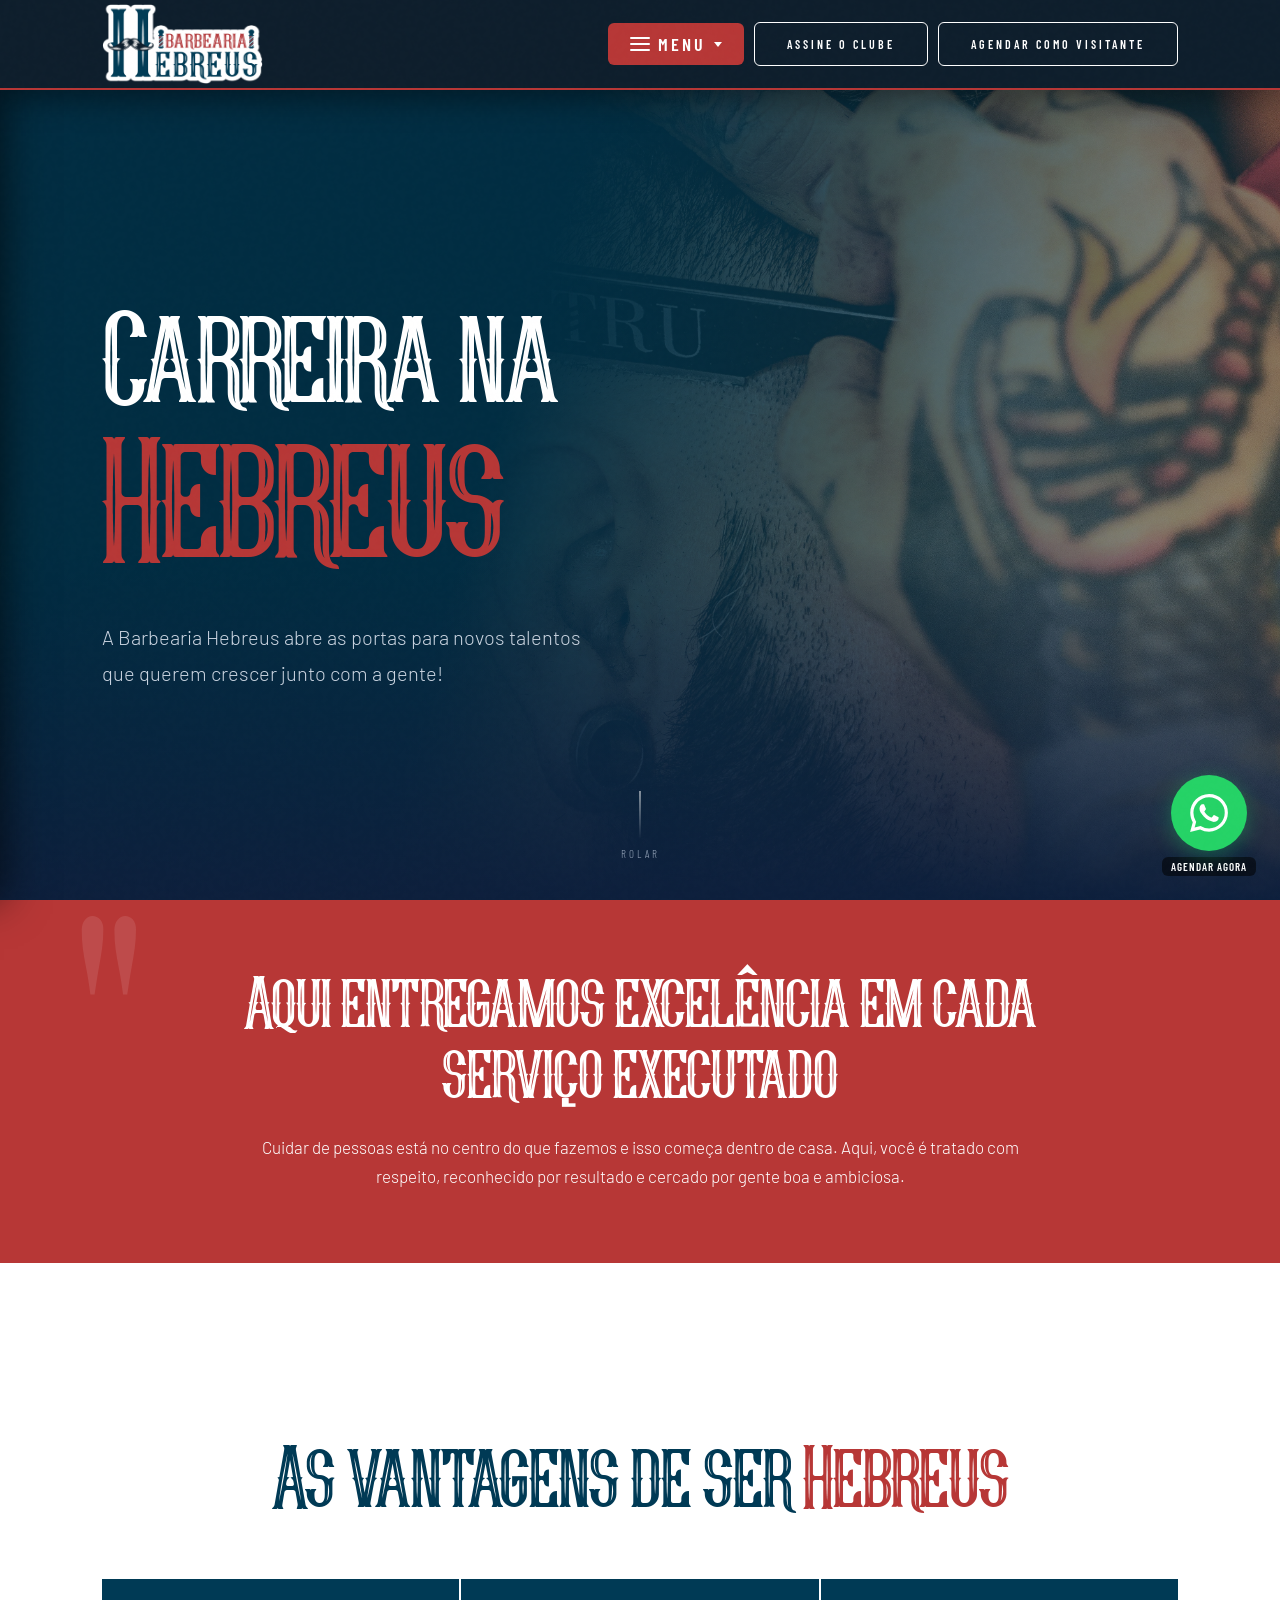
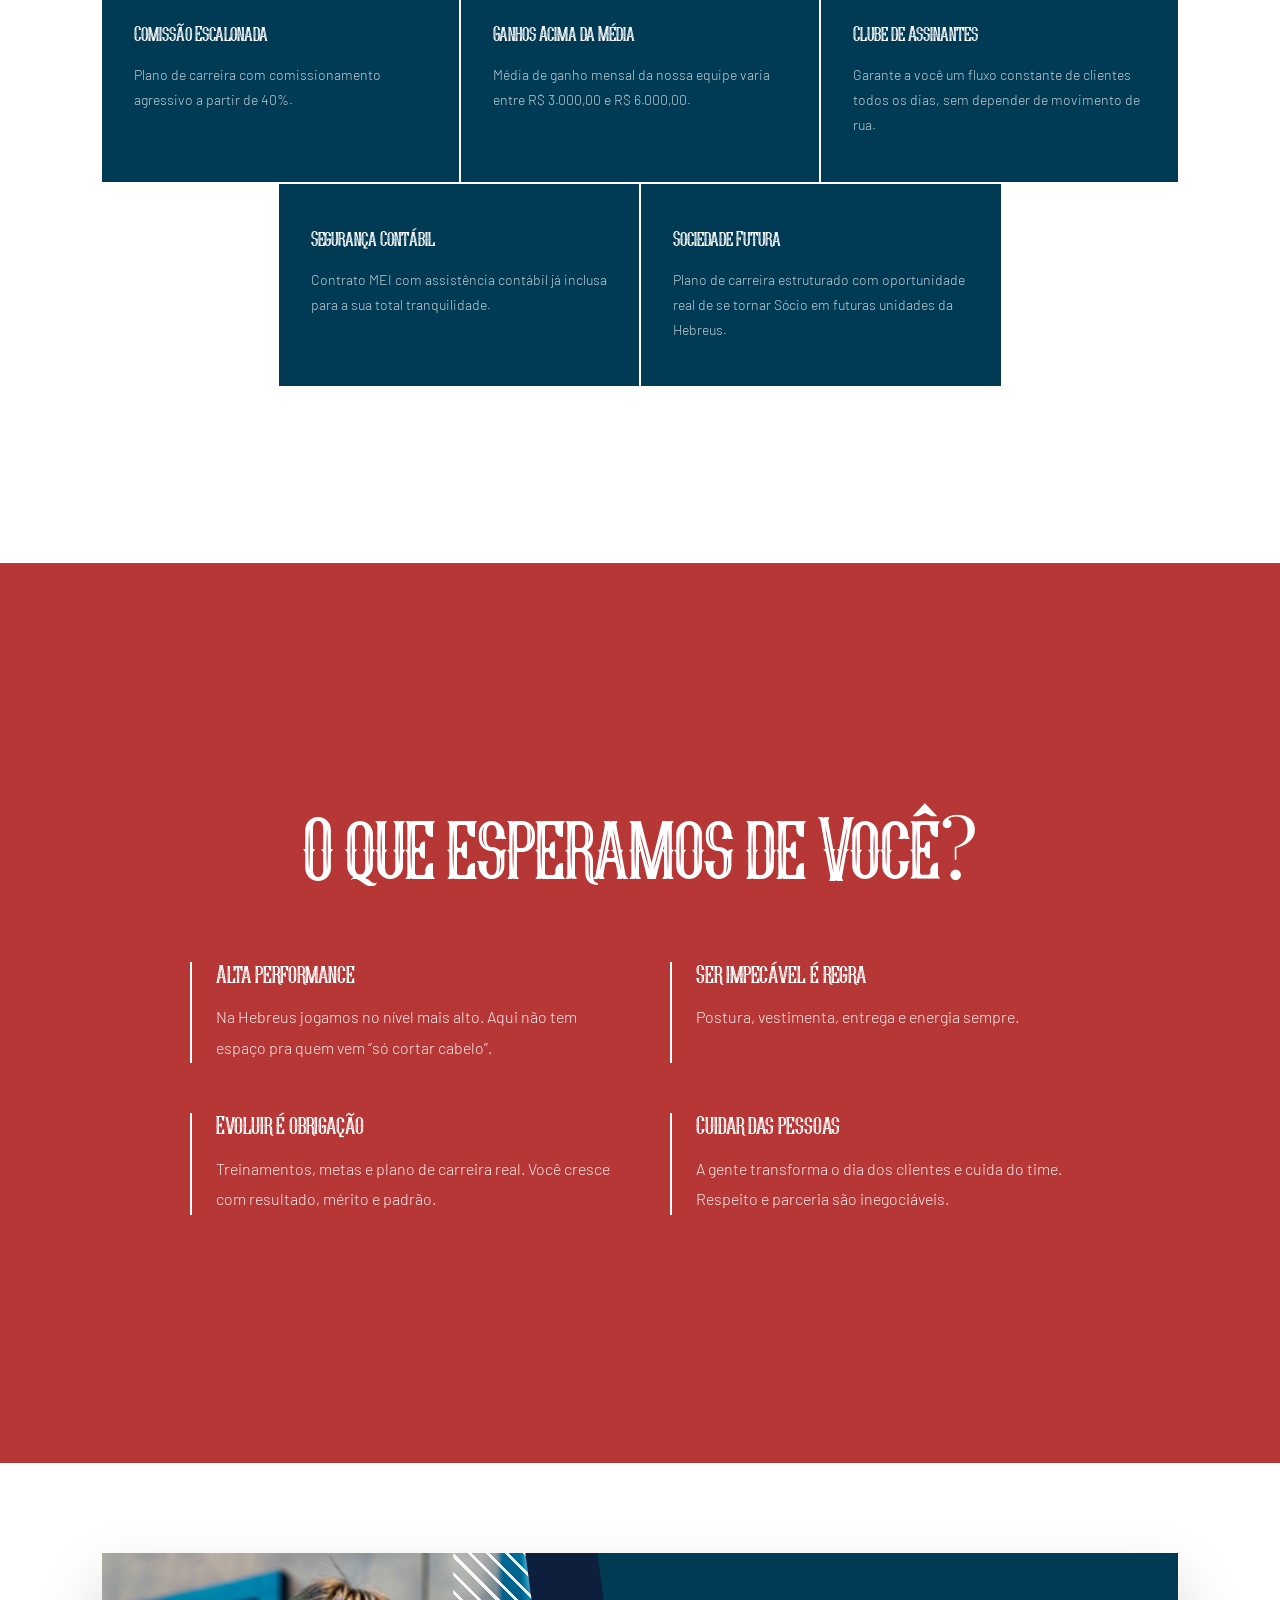
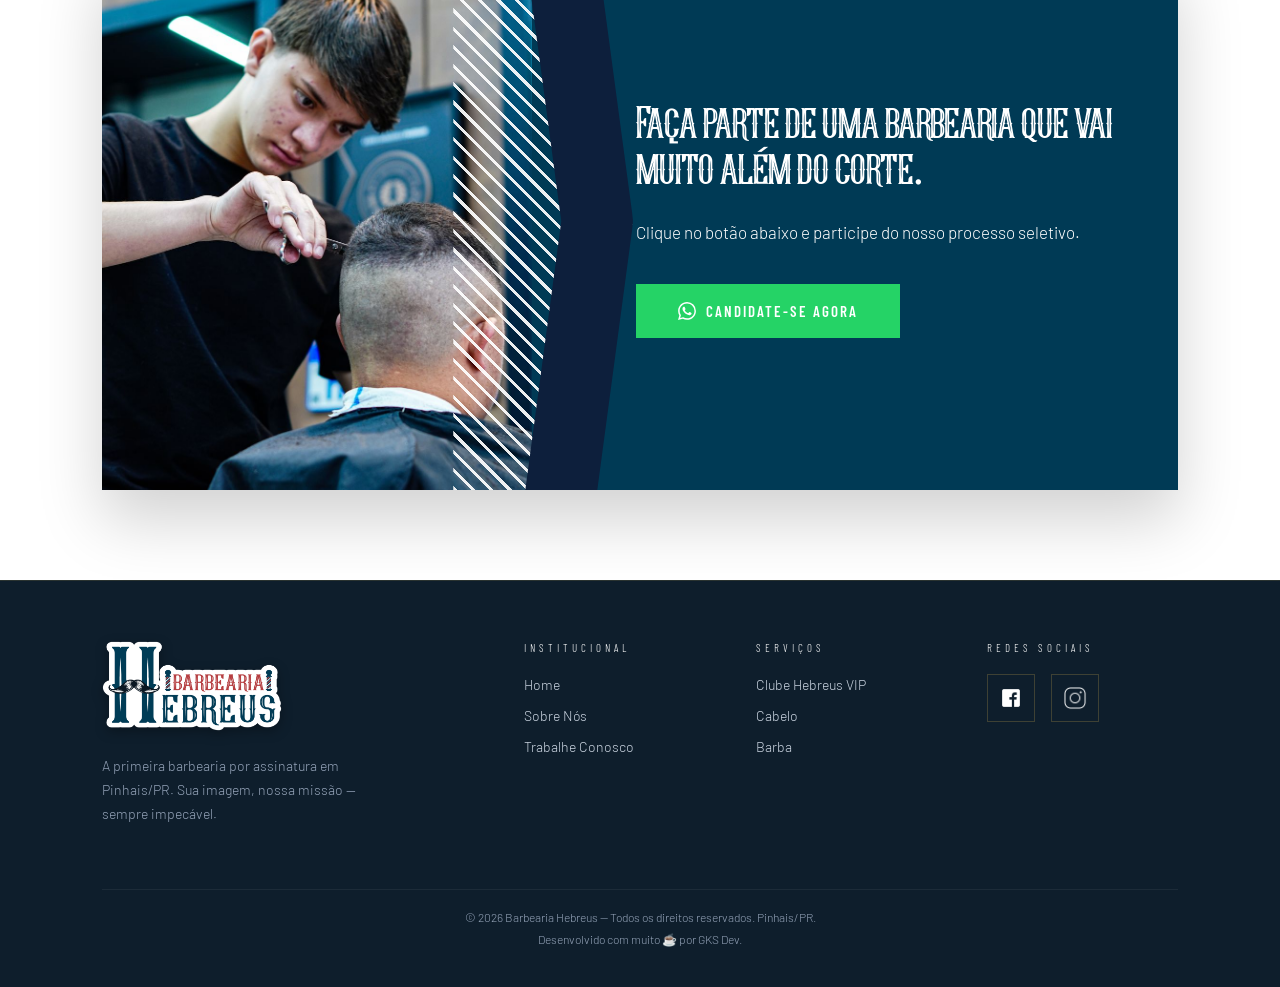
<file: trabalhe_conosco.html>
<!DOCTYPE html>
<html lang="pt-BR">
<head>
  <meta charset="UTF-8">
  <meta name="viewport" content="width=device-width, initial-scale=1.0">
  <meta name="theme-color" content="#0E1E2C">
  <link rel="icon" href="img_hebreus/favicon/favicon.ico" sizes="any">
  <link rel="icon" type="image/png" sizes="32x32" href="img_hebreus/favicon/favicon-32x32.png">
  <link rel="icon" type="image/png" sizes="512x512" href="img_hebreus/favicon/favicon-512x512.png">
  <link rel="apple-touch-icon" href="img_hebreus/favicon/favicon-180x180.png">
  <title>Trabalhe na Hebreus | Barbearia em Pinhais</title>
  <meta name="description" content="Quer fazer parte da equipe da Barbearia Hebreus em Pinhais/PR? Entre em contato com agente pelo WhatsApp.">
  <link rel="canonical" href="https://barbeariahebreus.com/trabalhe_conosco.html">
  <meta property="og:type" content="website">
  <meta property="og:locale" content="pt_BR">
  <meta property="og:title" content="Trabalhe Conosco | Barbearia Hebreus em Pinhais">
  <meta property="og:description" content="Quer fazer parte da equipe da Barbearia Hebreus em Pinhais/PR? Confira as vagas abertas.">
  <meta property="og:url" content="https://barbeariahebreus.com/trabalhe_conosco.html">
  <meta property="og:site_name" content="Barbearia Hebreus">
  <!-- ══════════════════════════════════════════════════
       RASTREAMENTO DE CONVERSÃO — GOOGLE ADS
       Conta: Barbearia Hebreus | Tag: AW-443396693
       Ação: "Agendamento WhatsApp" (clique nos botões de WhatsApp)
       Os rótulos de conversão ficam em tracking.js
  ══════════════════════════════════════════════════ -->
  <script async src="https://www.googletagmanager.com/gtag/js?id=AW-443396693"></script>
  <script>
    window.dataLayer = window.dataLayer || [];
    function gtag(){dataLayer.push(arguments);}
    gtag('js', new Date());
    gtag('config', 'AW-443396693');
  </script>

  <link rel="preconnect" href="https://fonts.googleapis.com">
  <link rel="preconnect" href="https://fonts.gstatic.com" crossorigin>
  <link href="https://fonts.googleapis.com/css2?family=Playfair+Display:ital,wght@0,400;0,700;0,900;1,400;1,700&family=Barlow:wght@300;400;500;600&family=Barlow+Condensed:wght@300;400;500;600;700&display=swap" rel="stylesheet">
  <link rel="stylesheet" href="style.css?v=10">
</head>

<body class="trabalhe">
  <nav id="navbar">
    <a href="index.html" class="nav-logo">
      <img src="img_hebreus/LOGO COLOR 1.png" alt="Logo Barbearia Hebreus" class="logo-img">
    </a>

    <!--Menu Suspenso-->  
    <ul class="nav-links">
      <li id="navServicos">
        <a href="#servicos" id="servicosToggle"><span class="menu-bars"></span>Menu <span class="nav-arrow"></span></a>
        <div class="nav-dropdown" id="servicosDropdown">
          <a href="servicos.html">Serviços</a>
          <a href="hebreus_vip.html">Clube Hebreus VIP</a>
          <a href="sobre_nos.html">Sobre Nós</a>
          <a href="trabalhe_conosco.html">Trabalhe Conosco</a>
        </div>
      </li>

     <li><a data-cta="trabalhe-menu-assine-clube" href="https://api.whatsapp.com/send?phone=5541992147974&text=Olá%2C%20quero%20assinar%20o%20clube%20Hebreus%20VIP!" target="_blank" class="nav-cta">Assine o Clube</a></li>
    <li><a data-cta="trabalhe-menu-agendar-visitante" href="https://api.whatsapp.com/send?phone=5541992147974&text=Olá%2C%20quero%20agendar%20um%20horário%20na%20Barbearia!" target="_blank" class="nav-cta">Agendar como visitante</a></li>
  </ul>

    <button class="hamburger" id="hamburger" aria-label="Menu">
      <span class="menu-bars"></span>
    </button>
  </nav>

  <div class="mobile-menu" id="mobileMenu">
    <a href="servicos.html" class="mobile-link">Serviços</a>
    <a href="hebreus_vip.html" class="mobile-link">Clube Hebreus VIP</a>
    <a href="sobre_nos.html" class="mobile-link">Sobre Nós</a>
    <a href="trabalhe_conosco.html" class="mobile-link">Trabalhe Conosco</a>
    <div class="mobile-menu-divider"></div>
  <a data-cta="trabalhe-menu-mobile-assine-clube" href="https://api.whatsapp.com/send?phone=5541992147974&text=Olá%2C%20quero%20assinar%20o%20clube%20Hebreus%20VIP!" target="_blank" class="mobile-link mobile-link-cta">Assine o Clube</a>
  <a data-cta="trabalhe-menu-mobile-agendar-visitante" href="https://api.whatsapp.com/send?phone=5541992147974&text=Ola%2C%20quero%20agendar%20um%20horário%20na%20Barbearia%20Hebreus!" target="_blank" class="mobile-link mobile-link-cta">Agendar como visitante</a>
    <div class="mobile-social">
      <a href="https://www.facebook.com/Barbeariahebreusoficial" target="_blank" class="mobile-social-link" aria-label="Facebook">
        <img src="img_hebreus/icon_facebook.png" alt="Facebook">
      </a>
      <a href="https://www.instagram.com/barbeariahebreus_/" target="_blank" class="mobile-social-link" aria-label="Instagram">
        <img src="img_hebreus/icon_instagram.png" alt="Instagram">
      </a>
    </div>
</div>

<!-- BLOCO 1: HERO -->
  <section class="hero">
    <div class="hero-bg"></div>
    <div class="hero-content">
      <h1 class="hero-title">
        Carreira na<br>
        <em>Hebreus</em>
      </h1>
      <p class="hero-sub">A Barbearia Hebreus abre as portas para novos talentos que querem crescer junto com a gente!</p>
      <a href="https://api.whatsapp.com/send?phone=5541992147974&text=Ol%C3%A1!%20Tenho%20interesse%20na%20vaga%20para%20fazer%20parte%20do%20time%20Hebreus." target="_blank" rel="noopener noreferrer" class="hero-cta-mobile">
      <svg viewBox="0 0 24 24" xmlns="http://www.w3.org/2000/svg" aria-hidden="true"><path d="M17.472 14.382c-.297-.149-1.758-.867-2.03-.967-.273-.099-.471-.148-.67.15-.197.297-.767.966-.94 1.164-.173.199-.347.223-.644.075-.297-.15-1.255-.463-2.39-1.475-.883-.788-1.48-1.761-1.653-2.059-.173-.297-.018-.458.13-.606.134-.133.298-.347.446-.52.149-.174.198-.298.298-.497.099-.198.05-.371-.025-.52-.075-.149-.669-1.612-.916-2.207-.242-.579-.487-.5-.669-.51-.173-.008-.371-.01-.57-.01-.198 0-.52.074-.792.372-.272.297-1.04 1.016-1.04 2.479 0 1.462 1.065 2.875 1.213 3.074.149.198 2.096 3.2 5.077 4.487.709.306 1.262.489 1.694.625.712.227 1.36.195 1.871.118.571-.085 1.758-.719 2.006-1.413.248-.694.248-1.289.173-1.413-.074-.124-.272-.198-.57-.347m-5.421 7.403h-.004a9.87 9.87 0 01-5.031-1.378l-.361-.214-3.741.982.998-3.648-.235-.374a9.86 9.86 0 01-1.51-5.26c.001-5.45 4.436-9.884 9.888-9.884 2.64 0 5.122 1.03 6.988 2.898a9.825 9.825 0 012.893 6.994c-.003 5.45-4.437 9.884-9.885 9.884m8.413-18.297A11.815 11.815 0 0012.05 0C5.495 0 .16 5.335.157 11.892c0 2.096.547 4.142 1.588 5.945L.057 24l6.305-1.654a11.882 11.882 0 005.683 1.448h.005c6.554 0 11.89-5.335 11.893-11.893a11.821 11.821 0 00-3.48-8.413z"/></svg>
      <span>Candidate-se agora</span>
    </a>
    </div>
    <div class="hero-scroll">
      <div class="scroll-line"></div>
      <span>Rolar</span>
    </div>
  </section>

<!-- BLOCO 2: FRASE DE IMPACTO -->
  <div class="quote-banner quote-impacto reveal">
    <h2 class="quote-text">Aqui entregamos excelência em cada serviço executado</h2>
    <p class="quote-lead">Cuidar de pessoas está no centro do que fazemos e isso começa dentro de casa. Aqui, você é tratado com respeito, reconhecido por resultado e cercado por gente boa e ambiciosa.</p>
  </div>


<!-- BLOCO 3: BENEFÍCIOS -->
  <section id="beneficios-carreira" style="background-color: #FFFFFF; padding: 80px 0;">
    <div class="section-inner">
      
      <!-- Cabeçalho Centralizado -->
      <div class="valores-header reveal" style="text-align: center; margin-bottom: 50px;">
        <h2 class="section-title">As vantagens de ser <em>Hebreus</em></h2>
      </div>

      <!-- Grid de Cards (padrão Benefícios do Hebreus VIP) -->
      <div class="vip-benef-grid">
        
        <div class="vip-benef-card reveal">
          <h3 class="vip-benef-title">Comissão Escalonada</h3>
          <p class="vip-benef-desc">Plano de carreira com comissionamento agressivo a partir de 40%.</p>
        </div>
        
        <div class="vip-benef-card reveal" style="transition-delay:0.1s">
          <h3 class="vip-benef-title">Ganhos Acima da Média</h3>
          <p class="vip-benef-desc">Média de ganho mensal da nossa equipe varia entre R$ 3.000,00 e R$ 6.000,00.</p>
        </div>

        <div class="vip-benef-card reveal" style="transition-delay:0.2s">
          <h3 class="vip-benef-title">Clube de Assinantes</h3>
          <p class="vip-benef-desc">Garante a você um fluxo constante de clientes todos os dias, sem depender de movimento de rua.</p>
        </div>

        <div class="vip-benef-card reveal" style="transition-delay:0.3s">
          <h3 class="vip-benef-title">Segurança Contábil</h3>
          <p class="vip-benef-desc">Contrato MEI com assistência contábil já inclusa para a sua total tranquilidade.</p>
        </div>

        <div class="vip-benef-card reveal" style="transition-delay:0.4s">
          <h3 class="vip-benef-title">Sociedade Futura</h3>
          <p class="vip-benef-desc">Plano de carreira estruturado com oportunidade real de se tornar Sócio em futuras unidades da Hebreus.</p>
        </div>

      </div> <!-- Fecha .vip-benef-grid -->

    </div> <!-- Fecha .section-inner -->
  </section>


<!-- BLOCO 4: O QUE ESPERAMOS DE VOCÊ? -->
  <section id="expectativas" style="background-color: #B73736; width: 100%; padding: 80px 0; border-top: 1px solid rgba(255, 255, 255, 0.05);">
    <div class="section-inner">
      
      <!-- Cabeçalho da Seção -->
      <div class="reveal" style="text-align: center; margin-bottom: 60px;">
        <h2 class="section-title">O que esperamos de <em>Você?</em></h2>
      </div>

      <!-- Grid 2x2 para os Requisitos -->
      <div style="display: grid; grid-template-columns: repeat(auto-fit, minmax(300px, 1fr)); gap: 50px 60px; max-width: 900px; margin: 0 auto;">
        
        <div class="reveal" style="border-left: 2px solid var(--gold); padding-left: 24px;">
          <h3 style="color: var(--white); font-family: var(--font-display); font-size: 24px; margin-bottom: 12px; line-height: 1.2;">Alta performance</h3>
          <p class="section-body" style="margin: 0; font-size: 16px;">Na Hebreus jogamos no nível mais alto. Aqui não tem espaço pra quem vem “só cortar cabelo”.</p>
        </div>

        <div class="reveal" style="transition-delay: 0.1s; border-left: 2px solid var(--gold); padding-left: 24px;">
          <h3 style="color: var(--white); font-family: var(--font-display); font-size: 24px; margin-bottom: 12px; line-height: 1.2;">Ser impecável é regra</h3>
          <p class="section-body" style="margin: 0; font-size: 16px;">Postura, vestimenta, entrega e energia sempre.</p>
        </div>

        <div class="reveal" style="transition-delay: 0.2s; border-left: 2px solid var(--gold); padding-left: 24px;">
          <h3 style="color: var(--white); font-family: var(--font-display); font-size: 24px; margin-bottom: 12px; line-height: 1.2;">Evoluir é obrigação</h3>
          <p class="section-body" style="margin: 0; font-size: 16px;">Treinamentos, metas e plano de carreira real. Você cresce com resultado, mérito e padrão.</p>
        </div>

        <div class="reveal" style="transition-delay: 0.3s; border-left: 2px solid var(--gold); padding-left: 24px;">
          <h3 style="color: var(--white); font-family: var(--font-display); font-size: 24px; margin-bottom: 12px; line-height: 1.2;">Cuidar das pessoas</h3>
          <p class="section-body" style="margin: 0; font-size: 16px;">A gente transforma o dia dos clientes e cuida do time. Respeito e parceria são inegociáveis.</p>
        </div>

      </div> <!-- Fecha grid -->
    </div> <!-- Fecha .section-inner -->
  </section>

<!-- BLOCO 5: RECRUTAMENTO -->
  <div class="cta-recruta">
    <div class="cta-recruta-card reveal">

      <!-- Foto à esquerda -->
      <div class="cta-recruta-img">
        <img src="img_hebreus/hebreus-barbeiro-trabalhe-conosco.jpg" alt="Barbeiro da equipe Hebreus atendendo cliente" class="foto-integral" loading="lazy" decoding="async" style="object-position: 50% 26%;">
      </div>

      <!-- Costura: listras diagonais + seta -->
      <div class="cta-recruta-seam" aria-hidden="true">
        <span class="cta-recruta-stripes"></span>
        <span class="cta-recruta-arrow"></span>
      </div>

      <!-- Painel à direita -->
      <div class="cta-recruta-panel">
        <h2 class="cta-recruta-title">Faça parte de uma barbearia que vai muito além do corte.</h2>
        <p class="cta-recruta-text">Clique no botão abaixo e participe do nosso processo seletivo.</p>
        <a href="https://api.whatsapp.com/send?phone=5541992147974&text=Olá! Tenho interesse na vaga para fazer parte do time Hebreus." target="_blank" class="cta-recruta-btn">
        <svg viewBox="0 0 24 24" xmlns="http://www.w3.org/2000/svg" aria-hidden="true"><path d="M17.472 14.382c-.297-.149-1.758-.867-2.03-.967-.273-.099-.471-.148-.67.15-.197.297-.767.966-.94 1.164-.173.199-.347.223-.644.075-.297-.15-1.255-.463-2.39-1.475-.883-.788-1.48-1.761-1.653-2.059-.173-.297-.018-.458.13-.606.134-.133.298-.347.446-.52.149-.174.198-.298.298-.497.099-.198.05-.371-.025-.52-.075-.149-.669-1.612-.916-2.207-.242-.579-.487-.5-.669-.51-.173-.008-.371-.01-.57-.01-.198 0-.52.074-.792.372-.272.297-1.04 1.016-1.04 2.479 0 1.462 1.065 2.875 1.213 3.074.149.198 2.096 3.2 5.077 4.487.709.306 1.262.489 1.694.625.712.227 1.36.195 1.871.118.571-.085 1.758-.719 2.006-1.413.248-.694.248-1.289.173-1.413-.074-.124-.272-.198-.57-.347m-5.421 7.403h-.004a9.87 9.87 0 01-5.031-1.378l-.361-.214-3.741.982.998-3.648-.235-.374a9.86 9.86 0 01-1.51-5.26c.001-5.45 4.436-9.884 9.888-9.884 2.64 0 5.122 1.03 6.988 2.898a9.825 9.825 0 012.893 6.994c-.003 5.45-4.437 9.884-9.885 9.884m8.413-18.297A11.815 11.815 0 0012.05 0C5.495 0 .16 5.335.157 11.892c0 2.096.547 4.142 1.588 5.945L.057 24l6.305-1.654a11.882 11.882 0 005.683 1.448h.005c6.554 0 11.89-5.335 11.893-11.893a11.821 11.821 0 00-3.48-8.413z"/></svg>
        <span>Candidate-se agora</span>
      </a>
      </div>

    </div>
  </div>

<!-- BLOCO 6: FOOTER -->
<footer style="padding: 60px 8% 40px; display: flex; flex-direction: column; justify-content: center;">
  <div class="footer-grid" style="margin-bottom: 40px; gap: 40px;">
    <!-- Logo -->
    <div>
      <img src="img_hebreus/LOGO COLOR 1.png" alt="Logo Barbearia Hebreus" class="footer-logo">
      <p class="footer-tagline">A primeira barbearia por assinatura em Pinhais/PR. Sua imagem, nossa missão — sempre impecável.</p>
    </div>
    
    <!-- Coluna 1: Institucional -->
    <div>
      <div class="footer-col-title">Institucional</div>
      <ul class="footer-links">
        <li><a href="index.html">Home</a></li>
        <li><a href="sobre_nos.html">Sobre Nós</a></li>
        <li><a href="trabalhe_conosco.html">Trabalhe Conosco</a></li>
      </ul>
    </div>
    
    <!-- Coluna 2: Serviços -->
    <div>
      <div class="footer-col-title">Serviços</div>
      <ul class="footer-links">
        <li><a href="hebreus_vip.html">Clube Hebreus VIP</a></li>
        <li><a href="servicos.html">Cabelo</a></li>
        <li><a href="servicos.html">Barba</a></li>
      </ul>
    </div>
    
    <!-- Coluna 3: Redes Sociais -->
    <div>
      <div class="footer-col-title">Redes Sociais</div>
      <div class="footer-social" style="display: flex; gap: 16px;">
        
        <!-- Ícone Facebook -->
        <a href="https://www.facebook.com/Barbeariahebreusoficial" target="_blank" class="social-link" style="width: 48px; height: 48px;">
          <!-- Substitua o 'src' pelo nome exato do seu arquivo PNG do Facebook -->
          <img src="./img_hebreus/icon_facebook.png" alt="Facebook" style="width: 24px; height: 24px; object-fit: contain;">
        </a>
        
        <!-- Ícone Instagram -->
        <a href="https://www.instagram.com/barbeariahebreus_/" target="_blank" class="social-link" style="width: 48px; height: 48px;">
          <!-- Substitua o 'src' pelo nome exato do seu arquivo PNG do Instagram -->
          <img src="./img_hebreus/icon_instagram.png" alt="Instagram" style="width: 24px; height: 24px; object-fit: contain;">
        </a>

      </div>
    </div>

  </div><!-- fim .footer-grid -->

  <div class="footer-bottom" style="padding-top: 20px; flex-direction: column; justify-content: center; align-items: center; text-align: center; gap: 8px;">
    <p class="footer-copy">© 2026 Barbearia Hebreus — Todos os direitos reservados. Pinhais/PR.</p>
    <p class="footer-copy">Desenvolvido com muito ☕ por GKS Dev.</p>
  </div>
</footer>

  <div class="whatsapp-float-wrap">
  <a data-cta="trabalhe-float-agendar" href="https://api.whatsapp.com/send?phone=5541992147974&text=Ola%2C%20gostaria%20de%20agendar%20um%20horário!" target="_blank" class="whatsapp-float" aria-label="WhatsApp">
    <svg viewBox="0 0 24 24" xmlns="http://www.w3.org/2000/svg">
      <path d="M17.472 14.382c-.297-.149-1.758-.867-2.03-.967-.273-.099-.471-.148-.67.15-.197.297-.767.966-.94 1.164-.173.199-.347.223-.644.075-.297-.15-1.255-.463-2.39-1.475-.883-.788-1.48-1.761-1.653-2.059-.173-.297-.018-.458.13-.606.134-.133.298-.347.446-.52.149-.174.198-.298.298-.497.099-.198.05-.371-.025-.52-.075-.149-.669-1.612-.916-2.207-.242-.579-.487-.5-.669-.51-.173-.008-.371-.01-.57-.01-.198 0-.52.074-.792.372-.272.297-1.04 1.016-1.04 2.479 0 1.462 1.065 2.875 1.213 3.074.149.198 2.096 3.2 5.077 4.487.709.306 1.262.489 1.694.625.712.227 1.36.195 1.871.118.571-.085 1.758-.719 2.006-1.413.248-.694.248-1.289.173-1.413-.074-.124-.272-.198-.57-.347m-5.421 7.403h-.004a9.87 9.87 0 01-5.031-1.378l-.361-.214-3.741.982.998-3.648-.235-.374a9.86 9.86 0 01-1.51-5.26c.001-5.45 4.436-9.884 9.888-9.884 2.64 0 5.122 1.03 6.988 2.898a9.825 9.825 0 012.893 6.994c-.003 5.45-4.437 9.884-9.885 9.884m8.413-18.297A11.815 11.815 0 0012.05 0C5.495 0 .16 5.335.157 11.892c0 2.096.547 4.142 1.588 5.945L.057 24l6.305-1.654a11.882 11.882 0 005.683 1.448h.005c6.554 0 11.89-5.335 11.893-11.893a11.821 11.821 0 00-3.48-8.413z"/>
    </svg>
  </a>
  <span class="whatsapp-float-label">Agendar Agora</span>
</div>

  <script src="script.js?v=2"></script>
  <script src="tracking.js?v=1"></script>
  <script src="ancoras.js?v=1"></script>
</body>
</html>
</file>
<file: style.css>
/* ── FONTE YOUNG HEART (com acentos do português incluídos) ── */
@font-face {
  font-family: 'Young Heart';
  src: url('fonts/Young_Heart.woff2') format('woff2'),
       url('fonts/Young_Heart.ttf') format('truetype');
  font-weight: 400;
  font-style: normal;
  font-display: swap;
}

*, *::before, *::after { box-sizing: border-box; margin: 0; padding: 0; }

 :root {
  /* DESTAQUES (Agora Branco e Cinza Prateado) */
  --gold: #FFFFFF; /* Destaques principais e botões em Branco puro */
  --gold-light: #E2E8F0; /* Cinza "gelo" bem claro para efeitos de hover */
  --gold-dark: #94A3B8; /* Cinza prateado para linhas e detalhes sutis */

  /* FUNDOS PRINCIPAIS (O Azul Marinho que você gostou) */
  --black: #0D1F3C; 
  --dark: #091528; /* Um tom de azul marinho quase preto para alternar as seções */

  /* CARDS E CAIXAS (Azul marinho levemente mais claro para destacar do fundo) */
  --dark2: #162B4D; 
  --dark3: #1E3860; 

  /* TEXTOS */
  --gray: #94A3B8; /* Cinza médio para textos de leitura longa */
  --gray-light: #CBD5E1; /* Cinza claro para subtítulos e descrições curtas */
  --white: #FFFFFF;
  --white-pure: #FFFFFF;

  /* TIPOGRAFIA (Mantida) */
  --font-display: 'Playfair Display', Georgia, serif;
  --font-body: 'Barlow', sans-serif;
  --font-condensed: 'Barlow Condensed', sans-serif;
}

  html { 
    scroll-behavior: smooth;
    background-color: #0E1E2C; /* mesma cor da navbar/footer — evita azul estranho no overscroll do Safari */
  }

  body {
    background: var(--black);
    color: var(--white);
    font-family: var(--font-body);
    font-weight: 300;
    overflow-x: hidden;
  }

  /* SCROLLBAR */
  ::-webkit-scrollbar { width: 4px; }
  ::-webkit-scrollbar-track { background: var(--black); }
  ::-webkit-scrollbar-thumb { background: var(--gold-dark); }

  /* ── NOISE OVERLAY ── */
  body::before {
    content: '';
    position: fixed;
    inset: 0;
    background-image: url("data:image/svg+xml,%3Csvg viewBox='0 0 200 200' xmlns='http://www.w3.org/2000/svg'%3E%3Cfilter id='n'%3E%3CfeTurbulence type='fractalNoise' baseFrequency='0.75' numOctaves='4' stitchTiles='stitch'/%3E%3C/filter%3E%3Crect width='100%25' height='100%25' filter='url(%23n)' opacity='0.03'/%3E%3C/svg%3E");
    pointer-events: none;
    z-index: 9999;
    opacity: 0.4;
  }

/* ── NAVBAR ── */
nav {
  position: fixed;
  top: 0; left: 0; right: 0;
  z-index: 1000;
  display: flex;
  align-items: center;
  justify-content: space-between;
  padding: 0 5%; 
  
  height: 72px;
  background: #0E1E2C; /* Azul da marca escurecido (#00293C) — destaca a logo */
  backdrop-filter: blur(16px);
  border-bottom: 2px solid #B73736; /* Contorno inferior no vermelho da marca */
  box-shadow: 0 10px 30px rgba(0, 0, 0, 0.4);
  
  transition: all 0.4s ease;
}

nav.scrolled {
  height: 64px;
}

/* ── LOGO NO CABEÇALHO ── */
.nav-logo {
  text-decoration: none;
  display: flex;
  align-items: center;
  height: 100%;
  margin-left: 0;
  flex-shrink: 0;
}

  /* ── REMOVE O FUNDO CINZA DO LINK DA LOGO ── */
.nav-logo:hover .logo-img {
  /* Mantemos o crescimento sutil */
  transform: scale(1.06);
  
  /* FORÇAMOS o brilho a ser APENAS BRANCO PURE (rgba(255, 255, 255)) */
  /* Aumentei um pouco a opacidade (0.6) para ele "vencer" qualquer cor intrusa */
  filter: none !important; 
}

.logo-img {
  height: 38px; /* Logo menor, mais discreta na barra */
  width: auto;
  
  transition: transform 0.6s cubic-bezier(0.25, 0.46, 0.45, 0.94), 
              filter 0.6s cubic-bezier(0.25, 0.46, 0.45, 0.94),
              height 0.4s ease;
  
  object-fit: contain;
}

/* Encolhe suavemente quando a navbar diminui no scroll (mantém respiro) */
nav.scrolled .logo-img {
  height: 35px;
}

/* ── EFEITO HOVER SÚTIL (Atualizado) ── */
.nav-logo:hover .logo-img {
  /* Efeito 1: Cresce quase imperceptivelmente (apenas 2%) */
  transform: scale(1.03); 
  
  /* Efeito 2: Brilho muito mais suave e discreto */
  filter: drop-shadow(0 0 12px); /* Brilho menor e mais transparente */
}

/* ── AJUSTES DO BOTÃO AGENDAR NO MENU ── */
.nav-links > li > a.nav-cta {
  color: var(--black); /* Garante que o texto fique escuro (Azul Marinho) */
  padding: 14px 32px; /* Garante o formato do botão, sobrepondo o padding dos links */
}

/* Mantém a cor da fonte escura no hover e aplica o preenchimento prata/branco */
.nav-links > li > a.nav-cta:hover {
  color: var(--black);
  background: var(--gold-light); /* O Cinza Prateado claro que definimos no :root */
}

/* Remove a linha de baixo animada apenas do botão Agendar */
.nav-links > li > a.nav-cta::after {
  display: none;
}

/* ── BOTÃO SERVIÇOS (Moldura Branca) ── */
#servicosToggle {
  background-color: #B73736 !important; /* Fundo no vermelho da marca */
  color: #ffffff !important; /* Texto branco */
  font-size: 18px; /* Texto MENU um pouco maior */
  
  /* Ajustes para ficar com cara de botão */
  padding: 10px 22px; 
  border-radius: 6px; /* Bordas arredondadas combinando com o botão Agendar */
  
  /* Garante que o texto e a setinha fiquem alinhados */
  display: flex;
  align-items: center;
  gap: 8px; /* Dá um espacinho entre a palavra "Serviços" e a seta */
  
  transition: all 0.3s ease;
}

/* Remove o efeito de sublinhado animado apenas deste botão */
#servicosToggle::after {
  display: none;
}

/* ── ÍCONE DAS 3 BARRAS (desenhado via CSS, usado no desktop e no mobile) ── */
.menu-bars {
  display: inline-block;
  position: relative;
  width: 20px;            /* largura das barras (igual à referência) */
  height: 2px;            /* espessura de cada barra */
  background: #ffffff;    /* barra do meio */
  border-radius: 2px;
  flex-shrink: 0;
  transition: background 0.3s ease, width 0.3s ease;
}
.menu-bars::before,
.menu-bars::after {
  content: '';
  position: absolute;
  left: 0;
  width: 100%;
  height: 2px;
  background: #ffffff;
  border-radius: 2px;
  transition: top 0.3s ease, transform 0.3s ease;
}
.menu-bars::before { top: -6px; }  /* barra de cima */
.menu-bars::after  { top: 6px; }   /* barra de baixo */

/* Efeito Hover: preenche de branco e muda a letra para o Azul Marinho */
#servicosToggle:hover {
  background-color: #9E2F2E !important; /* Vermelho um pouco mais escuro no hover */
  transform: translateY(-2px); /* Dá aquele mesmo pulinho do botão Agendar */
}

/* Garante que a setinha do menu mude de cor para Azul Marinho no hover junto com o texto */
#servicosToggle:hover .nav-arrow,
.nav-links > li.open > #servicosToggle .nav-arrow {
  border-top-color: #ffffff;
}

  /* Links */
  .nav-links { 
  display: flex; 
  align-items: center;
  gap: 10px; /* Aumentado de 32px para um visual mais espaçado e clean */
  list-style: none; 
  height: 100%
}

.nav-links > li > a {
  font-family: var(--font-condensed);
  font-size: 16px; /* Aumentado de 13px */
  font-weight: 600; /* Fonte mais marcante (era 500) */
  letter-spacing: 3px; /* Aumentado de 2px */
  text-transform: uppercase;
  color: var(--gray-light);
  text-decoration: none;
  transition: color 0.3s;
  display: flex;
  align-items: center;
  gap: 5px;
  padding: 8px 0;
  position: relative; /* Necessário para o efeito de hover abaixo */
}

.nav-links > li > a:hover,
.nav-links > li.active > a { 
  color: var(--white); 
}

/* Novo Efeito de Hover (Sublinhado elegante) */
.nav-links > li > a::after {
  content: '';
  position: absolute;
  bottom: 0;
  left: 0;
  width: 0;
  height: 2px;
  background: var(--gold);
  transition: width 0.3s ease;
}

.nav-links > li > a:hover::after,
.nav-links > li.active > a::after {
  width: 100%;
}

  /* Seta dropdown */
  .nav-arrow {
    display: inline-block;
    width: 0; height: 0;
    border-left: 4px solid transparent;
    border-right: 4px solid transparent;
    border-top: 5px solid currentColor;
    margin-top: 1px;
    transition: transform 0.25s;
    flex-shrink: 0;
  }
/* A ÂNCORA: Garante que o menu não fuja para a esquerda da tela */
#navServicos {
  position: relative !important; 
  display: flex;
  align-items: center;
  height: 100%;
}
  /* Dropdown */
/* O MENU ESCONDIDO */
.nav-dropdown {
  position: absolute;
  top: 100%;
  left: 0;   
  background-color: #0E1E2C;
  min-width: 240px; 
  padding: 15px 0;
  border-top: 3px solid #B73736; 
  box-shadow: 0 10px 30px rgba(0, 0, 0, 0.5);
  display: flex;
  flex-direction: column;
  z-index: 1001;
  
  /* Escondido por padrão */
  opacity: 0;
  visibility: hidden;
  transform: translateY(10px);
  transition: all 0.3s ease-in-out;
}

/* ── A MÁGICA ACONTECE AQUI (A classe que o JS vai ativar) ── */
.nav-dropdown.active {
  opacity: 1;
  visibility: visible;
  transform: translateY(0);
}
/* 4. ESTILO DOS LINKS DENTRO DO DROPDOWN */
.nav-dropdown a {
  padding: 12px 25px !important;
  color: var(--gray-light) !important;
  font-family: var(--font-condensed) !important;
  font-size: 15px !important;
  text-transform: uppercase;
  letter-spacing: 1px;
  text-decoration: none;
  background: transparent !important;
  transition: all 0.3s ease;
}
/* Efeito ao passar o mouse em cada serviço da lista */
.nav-dropdown a:hover {
  color: var(--white) !important;
  background: rgba(255, 255, 255, 0.05) !important;
  padding-left: 30px !important;
}
  /* CTA branco */
.nav-cta {
  /* Estado Inicial (Fantasma/Transparente) */
  background: transparent !important;
  color: var(--white) !important;
  border: 1px solid var(--white) !important; /* Borda fina e elegante */

  border-radius: 6px !important; 
  
  padding: 4px 12px;
  font-size: 12px !important;


  /* Ajustes de tipografia e espaçamento */
  padding: 12px 28px;
  font-family: var(--font-condensed);
  font-size: 14px;
  font-weight: 700;
  text-transform: uppercase;
  letter-spacing: 2px;
  text-decoration: none;
  
  /* Transição suave para o efeito do mouse */
  transition: all 0.4s ease !important;
}

.nav-cta:hover {
  /* Gradiente elegante do branco puro para um prata suave */
  background: linear-gradient(135deg, #ffffff 0%, #d4d4d4 100%) !important;
  
  /* O texto precisa ficar da cor do fundo do cabeçalho para ter contraste */
  color: #0D1F3C !important; 
  
  border-color: #ffffff !important;
  
  /* Leve empurrãozinho para cima com sombra brilhante */
  transform: translateY(-2px) !important;
  box-shadow: 0 5px 15px rgba(255, 255, 255, 0.2) !important;
}

  /* HAMBURGER */
  .hamburger {
    display: none;
    flex-direction: column;
    gap: 5px;
    cursor: pointer;
    padding: 8px;
    background: none;
    border: none;
  }

  .mobile-menu {
    display: block;
    position: fixed;
    top: 0;
    left: 0;
    bottom: 0;
    width: min(320px, 85vw);
    background: #0E1E2C;
    backdrop-filter: blur(20px);
    -webkit-backdrop-filter: blur(20px);
    border-right: 1px solid rgba(255, 255, 255, 0.08);
    z-index: 999;
    flex-direction: column;
    align-items: flex-start;
    justify-content: center;
    gap: 8px;
    padding: 80px 40px 40px;
    
    /* Animação: começa fora da tela pela esquerda */
    transform: translateX(-100%);
    transition: transform 0.38s cubic-bezier(0.25, 0.46, 0.45, 0.94);
    
    /* Overlay escuro atrás */
    box-shadow: 4px 0 40px rgba(0, 0, 0, 0.6);
  }

  .mobile-menu.open {
    transform: translateX(0);
  }

  /* Overlay escuro que cobre o resto da tela quando o menu está aberto */
  .mobile-menu-overlay {
    display: none;
    position: fixed;
    inset: 0;
    background: rgba(0, 0, 0, 0.6);
    z-index: 998;
    opacity: 0;
    transition: opacity 0.38s ease;
  }

  .mobile-menu-overlay.open {
    display: block;
    opacity: 1;
  }

  .mobile-menu a {
    font-family: var(--font-condensed);
    font-size: 17px;
    font-weight: 500;
    letter-spacing: 3px;
    text-transform: uppercase;
    color: var(--gray-light);
    text-decoration: none;
    transition: color 0.2s, padding-left 0.2s;
    padding: 10px 0;
    width: 100%;
    display: block;
    border-bottom: 1px solid rgba(255,255,255,0.05);
  }

  .mobile-menu a:last-of-type {
    border-bottom: none;
  }

  .mobile-menu a:hover {
    color: var(--white);
    padding-left: 6px;
  }

  /* Divisor visual entre itens do menu e botões CTA */
  .mobile-menu-divider {
    width: 100%;
    height: 1px;
    background: linear-gradient(to right, rgba(255,255,255,0.15), transparent);
    margin: 12px 0;
  }

  /* Links de CTA (Assine e Agendar) — fundo vermelho da marca */
  .mobile-link-cta {
    display: inline-block;
    width: auto;
    background: #B73736 !important;
    color: #FFFFFF !important;
    border: 1px solid #B73736 !important;
    border-radius: 6px !important;
    padding: 12px 26px !important;
    margin-top: 12px;
    font-family: var(--font-condensed);
    font-weight: 700 !important;
    font-size: 14px !important;
    letter-spacing: 2px !important;
    text-transform: uppercase;
    text-align: center;
    transition: all 0.3s ease !important;
  }

  .mobile-link-cta:hover {
    background: #9E2F2F !important;
    color: #FFFFFF !important;
    border-color: #9E2F2F !important;
  }

  /* Redes sociais no menu lateral mobile (abaixo dos botões) */
  .mobile-social {
    display: flex;
    gap: 14px;
    margin-top: 22px;
    width: 100%;
  }
  .mobile-social a {
    width: 46px !important;
    height: 46px;
    padding: 0 !important;
    margin: 0;
    border: 1px solid rgba(255,255,255,0.25) !important;
    border-radius: 8px;
    display: flex !important;
    align-items: center;
    justify-content: center;
    transition: all 0.3s ease;
  }
  .mobile-social a:hover {
    background: rgba(255,255,255,0.08);
    border-color: #ffffff !important;
    padding-left: 0 !important;
  }
  .mobile-social img {
    width: 22px;
    height: 22px;
    object-fit: contain;
  }

  /* ── HERO ── */
.hero {
  position: relative;
  height: 100vh;
  min-height: 100vh;
  display: flex;
  align-items: center;
  overflow: hidden;
  background: var(--black);
  padding-bottom: 80px;
}

.hero-bg {
  position: absolute;
  inset: 0;
  /* Gradiente lateral restaurado, usando o Azul Marinho (rgba: 13, 31, 60) */
  background: 
    linear-gradient(105deg, rgba(0,45,66,1) 40%, rgba(0,45,66,0.3) 100%),
    url(img_hebreus/agustin-fernandez-1Pmp9uxK8X8-unsplash.jpg) center/cover no-repeat;
}

.hero-bg::after {
  content: '';
  position: absolute;
  inset: 0;
  background: linear-gradient(to top, var(--black) 0%, transparent 40%);
}

.hero-content {
  position: relative;
  z-index: 2;
  padding: 100px 6% 0 6%;
  max-width: 780px;
  text-align: left;
  margin: 0;
}

.hero-eyebrow {
  font-family: var(--font-condensed);
  font-size: 24px;
  font-weight: 500;
  letter-spacing: 3px;
  text-transform: uppercase;
  color: var(--gold); /* Puxa o seu novo Vermelho automaticamente */
  margin-bottom: 24px;
  opacity: 0;
  animation: fadeUp 0.8s ease forwards 0.3s;
}

.hero-title {
  /* (1.2 / 1.3) Fonte da marca (Young Heart) aplicada ao título de TODAS as páginas */
  font-family: 'Young Heart', var(--font-display);
  font-size: clamp(60px, 13vw, 124px);
  font-weight: 400;
  font-style: normal;
  line-height: 1.02;
  margin-bottom: 16px;
  color: var(--white);
  opacity: 0;
  animation: fadeUp 0.8s ease forwards 0.5s;
}

.hero-title em {
  font-family: 'Young Heart', var(--font-display);
  font-weight: 400;
  font-style: normal;
  font-size: 1.3em;        /* palavra de destaque maior, igual à index */
  color: #B73736;          /* palavra em vermelho da marca */
  display: block;
}

/* ── HERO DA INDEX (bloco 1): título em Young Heart, ordem e tamanhos ── */
.home .hero-title {
  font-family: 'Young Heart', var(--font-display); /* todo o título na Young Heart */
  font-weight: 400;
  font-style: normal;
  font-size: clamp(60px, 13vw, 124px); /* maior, no tamanho da referência */
  line-height: 1.02;
  margin-bottom: 16px;
}
.home .hero-title em {
  font-family: 'Young Heart', var(--font-display);
  font-weight: 400;        /* peso natural da fonte (evita negrito sintético) */
  font-style: normal;
  font-size: 1.3em;        /* "Impecável" maior que "Você Sempre" */
  color: #B73736;          /* palavra "Impecável" em vermelho da marca */
}
/* Eyebrow agora vem ABAIXO do título; subtítulo por último */
.home .hero-eyebrow { margin: 0 0 6px; }
.home .hero-sub { margin-top: 12px; }
/* Move todo o conteúdo do hero um pouco para baixo */
.home .hero-content { transform: translateY(8vh); }

/* ── BLOCO 3 (CLUBE VIP): fundo vermelho + "Hebreus VIP" em Young Heart/azul ── */
#clube { background-color: #ffffff; }
#clube .section-title em {
  font-family: 'Young Heart', var(--font-display);
  font-weight: 400;
  font-style: normal;
  color: #003A55;          /* "Hebreus VIP" no azul da marca */
  display: block;          /* joga "Hebreus VIP" para a linha de baixo */
  font-size: 1.9em;        /* maior, em destaque */
  line-height: 1.05;
  margin-top: 4px;
}

/* CLUBE VIP — mesmo visual do bloco da INDEX em qualquer página
   (index e Hebreus VIP): título uniforme em Young Heart branco. */
#clube .section-title {
  font-family: 'Young Heart', var(--font-display);
  font-weight: 400;
  font-style: normal;
  font-size: clamp(40px, 6vw, 68px);
  line-height: 1.05;
}
#clube .section-title em {
  font-family: 'Young Heart', var(--font-display);
  font-weight: 400;
  font-style: normal;
  font-size: 1em;
  display: inline;
  margin: 0;
  color: #FFFFFF;
}
@media (min-width: 992px) {
  #clube {
    align-items: flex-start;
    padding-top: 130px;
    padding-bottom: 80px;
  }
}

.hero-sub {
  font-size: 20px;
  font-weight: 300;
  color: var(--gray-light);
  line-height: 1.8;
  max-width: 480px;
  margin-top: 24px;
  margin-bottom: 44px;
  opacity: 0;
  animation: fadeUp 0.8s ease forwards 0.7s;
}

.hero-btns {
  display: flex;
  gap: 16px;
  flex-wrap: wrap;
  opacity: 0;
  animation: fadeUp 0.8s ease forwards 0.9s;
  justify-content: flex-start; /* Garante os botões à esquerda */
}

/* CTA "Agendar Agora" do hero — exclusivo do MOBILE.
   No desktop fica oculto, pois o CTA já existe na navbar. */
.hero-cta-mobile { display: none; }

.hero-scroll {
  position: absolute;
  bottom: 30px;
  left: 50%;
  transform: translateX(-50%);
  z-index: 10;
  display: flex;
  flex-direction: column;
  align-items: center;
  gap: 8px;
  opacity: 0;
  animation: fadeIn 1s ease forwards 1.5s;
}

.hero-scroll span {
  font-family: var(--font-condensed);
  font-size: 11px;
  letter-spacing: 3px;
  text-transform: uppercase;
  color: var(--gray);
}

.scroll-line {
  width: 1px;
  height: 40px;
  background: linear-gradient(to bottom, var(--gold), transparent);
  animation: scrollPulse 1.8s ease-in-out infinite;
}

.btn-primary {
    font-family: var(--font-condensed);
    font-size: 13px;
    font-weight: 700; /* Texto em negrito */
    letter-spacing: 2.5px;
    text-transform: uppercase;
    color: var(--black);
    background: var(--gold); /* Como configurado no :root, isso é o branco puro */
    padding: 16px 36px;
    text-decoration: none;
    display: inline-block;
    border: 1px solid transparent;
    
    /* Transição um pouco mais lenta (0.4s) para a suavidade máxima */
    transition: all 0.4s ease; 
    
    /* Sombra escura bem leve no estado normal para desgrudar do fundo */
    box-shadow: 0 2px 8px rgba(0, 0, 0, 0.2); 
  }

  .btn-primary:hover { 
    background: #FFFFFF;
    color: var(--black);
    
    /* Pulo mínimo, apenas para dar a sensação tátil */
    transform: translateY(-1px); 
    
    /* Brilho branco extremamente suave e espalhado */
    box-shadow: 0 4px 25px rgba(255, 255, 255, 0.15); 
  }
  
.btn-outline {
    font-family: var(--font-condensed);
    font-size: 13px;
    font-weight: 700; /* Texto em negrito */
    letter-spacing: 2.5px;
    text-transform: uppercase;
    color: var(--black); /* Texto escuro desde o início */
    background: var(--gold); /* Fundo branco (sua cor --gold no :root) desde o início */
    padding: 16px 36px;
    text-decoration: none;
    display: inline-block;
    border: 1px solid transparent; /* Sem borda, igual ao primário */
    
    /* Transição suave de 0.4s */
    transition: all 0.4s ease; 
    
    /* Sombra escura bem leve no estado normal */
    box-shadow: 0 2px 8px rgba(0, 0, 0, 0.2); 
  }

  .btn-outline:hover { 
    background: #FFFFFF; /* Mantém o fundo branco */
    color: var(--black); /* Mantém o texto escuro */
    
    /* O mesmo pulo mínimo de -1px */
    transform: translateY(-1px); 
    
    /* O mesmo brilho branco extremamente suave e espalhado */
    box-shadow: 0 4px 25px rgba(255, 255, 255, 0.15); 
  }

  .hero-scroll {
    position: absolute;
    bottom: 40px;
    left: 50%;
    transform: translateX(-50%);
    z-index: 2;
    display: flex;
    flex-direction: column;
    align-items: center;
    gap: 8px;
    opacity: 0;
    animation: fadeIn 1s ease forwards 1.5s;
  }
  .hero-scroll span {
    font-family: var(--font-condensed);
    font-size: 11px;
    letter-spacing: 3px;
    text-transform: uppercase;
    color: var(--gray);
  }
  .scroll-line {
    width: 1px;
    height: 48px;
    background: linear-gradient(to bottom, var(--gold), transparent);
    animation: scrollPulse 1.8s ease-in-out infinite;
  }

  /* ── NUMBERS STRIP ── */
  .numbers-strip {
    background: var(--dark2);
    border-top: 1px solid rgba(201,168,76,0.2);
    border-bottom: 1px solid rgba(201,168,76,0.2);
    padding: 48px 8%;
    display: grid;
    grid-template-columns: repeat(4, 1fr);
    gap: 0;
  }
  .number-item {
    text-align: center;
    padding: 0 20px;
    border-right: 1px solid rgba(255,255,255,0.07);
  }
  .number-item:last-child { border-right: none; }
  .number-val {
    font-family: var(--font-display);
    font-size: 52px;
    font-weight: 700;
    color: var(--gold);
    line-height: 1;
    margin-bottom: 8px;
  }
  .number-label {
    font-family: var(--font-condensed);
    font-size: 12px;
    letter-spacing: 2px;
    text-transform: uppercase;
    color: var(--gray);
  }
  /* Símbolos da prova social (+, %, ★): menores, mas mesma fonte/peso do número */
  .number-sym {
    font-family: inherit;
    font-weight: inherit;
    font-size: 0.5em;
    vertical-align: baseline;
    margin-left: 1px;
  }

  /* ── SECTION COMMONS ── */
  section { position: relative; }
  .section-inner { padding: 120px 8%; }

  .eyebrow {
    font-family: var(--font-condensed);
    font-size: 12px;
    font-weight: 500;
    letter-spacing: 5px;
    text-transform: uppercase;
    color: var(--gold);
    margin-bottom: 20px;
    display: block;
  }
  .section-title {
    font-family: var(--font-display);
    font-size: clamp(32px, 4.5vw, 56px);
    font-weight: 700;
    line-height: 1.1;
    color: var(--white);
    margin-bottom: 24px;
  }
  .section-title em { font-style: italic; color: var(--gold); }
  .section-body {
    font-size: 16px;
    font-weight: 300;
    color: var(--gray-light);
    line-height: 1.9;
    max-width: 560px;
  }

/* COMPORTAMENTO PADRÃO (CELULARES) - Rolagem natural */
section, footer {
  position: relative;
  padding: 60px 0;
}

@media (min-width: 992px) {
  html { 
    scroll-behavior: smooth; 
    scroll-snap-type: y mandatory;
    scroll-padding-top: 0;
  }
  
  section {
    position: relative;
    min-height: 100vh; 
    padding: 100px 0;
    display: flex;
    align-items: center;
  }

  .section-inner { 
    padding: 0px 8%;
    width: 100%;
  }

  footer {
    min-height: auto;
    padding: 60px 8% 40px;
    display: block; 
  }

  nav {
    padding: 0 8%;
    height: 90px;
  }

  nav.scrolled {
    height: 72px;
  }

  .logo-img {
    height: 80px;
  }

  nav.scrolled .logo-img {
    height: 64px;
  }

  .hero-content {
    padding: 120px 8% 0 8%;
  }

  /* Desktop: deslocamento menor pra não cortar o subtítulo (título grande já preenche a tela) */
  .home .hero-content {
    transform: translateY(3vh);
  }
}

  /* ── ABOUT ── */
  #sobre { background: var(--dark); }
  .about-grid {
    display: grid;
    grid-template-columns: 1fr 1fr;
    gap: 80px;
    align-items: center;
  }
  .about-img-wrap {
    position: relative;
  }
  .about-img-wrap img {
    width: 100%;
    aspect-ratio: 4/5;
    object-fit: cover;
    display: block;
  }
  .about-img-wrap::before {
    content: '';
    position: absolute;
    top: -20px;
    left: -20px;
    right: 20px;
    bottom: 20px;
    border: 1px solid rgba(201,168,76,0.3);
    z-index: -1;
  }
  .about-badge {
    position: absolute;
    bottom: -24px;
    right: -24px;
    width: 100px;
    height: 100px;
    background: var(--gold);
    display: flex;
    align-items: center;
    justify-content: center;
    flex-direction: column;
  }
  .about-badge strong {
    font-family: var(--font-display);
    font-size: 28px;
    font-weight: 900;
    color: var(--black);
    line-height: 1;
  }
  .about-badge span {
    font-family: var(--font-condensed);
    font-size: 10px;
    letter-spacing: 1px;
    color: var(--black);
    text-align: center;
    text-transform: uppercase;
  }
  .about-text { display: flex; flex-direction: column; gap: 28px; }
  .about-detail {
    display: flex;
    align-items: flex-start;
    gap: 16px;
    padding: 20px;
    border-left: 2px solid var(--gold);
    background: rgba(201,168,76,0.04);
  }
  .about-detail-icon {
    font-size: 22px;
    line-height: 1;
    flex-shrink: 0;
  }
  .about-detail p { font-size: 15px; font-weight: 300; color: var(--gray-light); line-height: 1.7; }
  .about-detail p strong { color: var(--white); font-weight: 500; }

  /* ── SERVICES ── */
  #servicos { background: var(--black); }
  .services-header {
    display: flex;
    justify-content: space-between;
    align-items: flex-end;
    margin-bottom: 64px;
    gap: 40px;
  }
  .services-grid {
    display: grid;
    grid-template-columns: repeat(3, 1fr);
    gap: 2px;
  }
  .service-card {
    position: relative;
    overflow: hidden;
    cursor: default;
  }
  .service-card img {
    width: 100%;
    aspect-ratio: 3/4;
    object-fit: cover;
    display: block;
    transition: transform 0.6s ease, filter 0.4s;
    filter: brightness(0.75) saturate(0.7);
  }
  .service-card:hover img { transform: scale(1.06); filter: brightness(0.6) saturate(0.5); }
  .service-card-overlay {
    position: absolute;
    inset: 0;
    background: linear-gradient(to top, rgba(0,0,0,0.92) 30%, transparent 70%);
    display: flex;
    flex-direction: column;
    justify-content: flex-end;
    padding: 32px 28px;
  }
  .service-card-num {
    font-family: var(--font-condensed);
    font-size: 11px;
    letter-spacing: 4px;
    text-transform: uppercase;
    color: var(--gold);
    margin-bottom: 8px;
    opacity: 0;
    transform: translateY(10px);
    transition: all 0.35s ease;
  }
  .service-card:hover .service-card-num { opacity: 1; transform: translateY(0); }
  .service-card-title {
    font-family: var(--font-display);
    font-size: 22px;
    font-weight: 700;
    color: var(--white);
    line-height: 1.2;
    margin-bottom: 10px;
  }
  .service-card-desc {
    font-size: 14px;
    font-weight: 300;
    color: var(--gray-light);
    line-height: 1.6;
    opacity: 0;
    transform: translateY(10px);
    transition: all 0.35s ease 0.05s;
  }
  .service-card:hover .service-card-desc { opacity: 1; transform: translateY(0); }
  .service-card-price {
    font-family: var(--font-condensed);
    font-size: 24px;
    font-weight: 600;
    color: var(--gold);
    margin-top: 12px;
    opacity: 0;
    transform: translateY(10px);
    transition: all 0.35s ease 0.1s;
  }
  .service-card:hover .service-card-price { opacity: 1; transform: translateY(0); }

  /* ── CLUB / ASSINATURA ── */
  #clube {
    background: #B73736;
    overflow: hidden;
  }
  .clube-inner {
    padding: 120px 8%;
    display: grid;
    grid-template-columns: 1fr 1fr;
    gap: 80px;
    align-items: center;
  }
  .plans-grid {
    display: grid;
    grid-template-columns: 1fr 1fr;
    gap: 16px;
  }
  .plan-card {
    padding: 32px 24px;
    border: 1px solid rgba(255,255,255,0.07);
    background: var(--dark2);
    position: relative;
    transition: border-color 0.3s, transform 0.3s;
  }
  .plan-card:hover { border-color: rgba(201,168,76,0.35); transform: translateY(-4px); }
  .plan-card.featured {
    border-color: var(--gold);
    background: linear-gradient(135deg, rgba(201,168,76,0.1), rgba(201,168,76,0.04));
    grid-column: 1 / -1;
  }
  .plan-badge {
    position: absolute;
    top: -1px;
    right: 20px;
    background: var(--gold);
    font-family: var(--font-condensed);
    font-size: 10px;
    letter-spacing: 2px;
    text-transform: uppercase;
    color: var(--black);
    padding: 4px 12px;
    font-weight: 600;
  }
  .plan-name {
    font-family: var(--font-condensed);
    font-size: 12px;
    letter-spacing: 3px;
    text-transform: uppercase;
    color: var(--gold);
    margin-bottom: 12px;
  }
  .plan-price {
    font-family: var(--font-display);
    font-size: 38px;
    font-weight: 700;
    color: var(--white);
    line-height: 1;
    margin-bottom: 4px;
  }
  .plan-price span {
    font-family: var(--font-body);
    font-size: 14px;
    color: var(--gray);
    font-weight: 300;
  }
  .plan-desc {
    font-size: 14px;
    font-weight: 300;
    color: var(--gray-light);
    line-height: 1.6;
    margin-top: 12px;
    padding-top: 12px;
    border-top: 1px solid rgba(255,255,255,0.07);
  }
  .plan-features {
    list-style: none;
    margin-top: 16px;
    display: flex;
    flex-direction: column;
    gap: 8px;
  }
  .plan-features li {
    font-size: 14px;
    font-weight: 300;
    color: var(--gray-light);
    display: flex;
    align-items: center;
    gap: 10px;
  }
  .plan-features li::before {
    content: '';
    width: 5px;
    height: 5px;
    background: var(--gold);
    flex-shrink: 0;
    transform: rotate(45deg);
  }
  .clube-text { display: flex; flex-direction: column; gap: 32px; }

  /* ── DIVIDER ── */
  .gold-divider {
    height: 1px;
    background: linear-gradient(to right, transparent, var(--gold), transparent);
    opacity: 0.3;
  }

  /* ── QUOTE BANNER ── */
  .quote-banner {
    background: var(--gold);
    padding: 72px 8%;
    text-align: center;
    position: relative;
    overflow: hidden;
  }
  .quote-banner::before {
    content: '"';
    position: absolute;
    top: -40px;
    left: 5%;
    font-family: var(--font-display);
    font-size: 300px;
    color: rgba(0,0,0,0.08);
    line-height: 1;
    pointer-events: none;
  }
  .quote-text {
    font-family: var(--font-display);
    font-size: clamp(24px, 3.5vw, 44px);
    font-weight: 700;
    color: var(--black);
    line-height: 1.2;
    max-width: 800px;
    margin: 0 auto 20px;
    position: relative;
  }
  .quote-author {
    font-family: var(--font-condensed);
    font-size: 12px;
    letter-spacing: 4px;
    text-transform: uppercase;
    color: var(--dark2);
  }

  /* ── TESTIMONIALS ── */
  #depoimentos { background: var(--dark); }
  .testimonials-grid {
    display: grid;
    grid-template-columns: repeat(3, 1fr);
    gap: 24px;
    margin-top: 64px;
  }
  .testimonial-card {
    padding: 32px;
    border: 1px solid rgba(255,255,255,0.07);
    background: var(--dark2);
    position: relative;
    transition: border-color 0.3s;
  }
  .testimonial-card:hover { border-color: rgba(201,168,76,0.25); }
  .testimonial-card::before {
    content: none;
    font-family: var(--font-display);
    font-size: 80px;
    color: var(--gold);
    opacity: 0.3;
    position: absolute;
    top: 12px;
    left: 24px;
    line-height: 1;
  }
  .stars {
    display: flex;
    gap: 3px;
    margin-bottom: 20px;
    margin-top: 8px;
  }
  .star {
    width: 12px;
    height: 12px;
    background: var(--gold);
    clip-path: polygon(50% 0%, 61% 35%, 98% 35%, 68% 57%, 79% 91%, 50% 70%, 21% 91%, 32% 57%, 2% 35%, 39% 35%);
  }
  .testimonial-text {
    font-size: 15px;
    font-weight: 300;
    color: var(--gray-light);
    line-height: 1.8;
    margin-bottom: 24px;
    position: relative;
    z-index: 1;
  }
  .testimonial-author {
    display: flex;
    align-items: center;
    gap: 14px;
  }
  .author-avatar {
    width: 44px;
    height: 44px;
    border-radius: 50%;
    background: var(--gold-dark);
    display: flex;
    align-items: center;
    justify-content: center;
    font-family: var(--font-display);
    font-size: 18px;
    font-weight: 700;
    color: var(--gold);
    flex-shrink: 0;
    border: 1px solid rgba(201,168,76,0.3);
  }
  .author-avatar img {
  width: 100%;
  height: 100%;
  border-radius: 50%;
  object-fit: cover;   /* recorta a foto sem distorcer */
  display: block;
}
  .author-name {
    font-family: var(--font-condensed);
    font-size: 13px;
    font-weight: 600;
    letter-spacing: 1.5px;
    text-transform: uppercase;
    color: var(--white);
  }
  .author-since {
    font-size: 12px;
    color: var(--gray);
  }

  /* ── FAQ ── */
/* ── FAQ HEBREUS VIP ── */
#faq {
  background: #B73736;
  padding: 40px 24px;   /* vermelho aparece em cima, baixo e laterais como moldura */
}

/* Container centralizado com fundo da navbar/footer */
.faq-inner {
  background: #0E1E2C;
  max-width: 780px;
  margin: 0 auto;
  padding: 72px 56px 80px;
  position: relative;
  z-index: 1;
}

/* Marca d'água "HEBREUS" sobre o fundo vermelho da section */
#faq {
  position: relative;
  overflow: hidden;
}

#faq::before {
  content: 'HEBREUS';
  position: absolute;
  top: 50%;
  left: 50%;
  transform: translate(-50%, -50%);
  font-family: var(--font-display);
  font-size: clamp(80px, 18vw, 240px);
  font-weight: 900;
  color: rgba(255, 255, 255, 0.08);
  white-space: nowrap;
  letter-spacing: 10px;
  pointer-events: none;
  z-index: 0;
}

/* Título — centralizado */
.faq-heading {
  font-family: 'Young Heart', var(--font-display);
  font-weight: 400;
  font-style: normal;
  font-size: clamp(40px, 6vw, 68px);
  color: #FFFFFF;
  line-height: 1.1;
  margin-bottom: 40px;
  text-align: center;
}

.faq-heading em {
  font-style: normal;
  color: #B73736;
}

/* Lista de cards */
.faq-cards-list {
  display: flex;
  flex-direction: column;
  gap: 12px;
}

/* Card individual — cada pergunta é um bloco azul */
.faq-card {
  background: #003A55;
  border: none;
  padding: 0;
}

/* Linha da pergunta — padding generoso, ícone à direita */
.faq-card .faq-q {
  display: flex;
  justify-content: space-between;
  align-items: center;
  padding: 22px 28px;
  cursor: pointer;
  font-family: var(--font-body);
  font-size: 16px;
  font-weight: 400;
  color: #FFFFFF;          /* 2 — branco puro */
  transition: color 0.2s;
  gap: 20px;
  border-bottom: none;
}

.faq-card .faq-q:hover {
  color: #FFFFFF;
}

.faq-card.open .faq-q {
  color: #FFFFFF;
}

/* Ícone + / − */
.faq-card .faq-icon {
  width: 28px;
  height: 28px;
  border: none;
  background: transparent;
  display: flex;
  align-items: center;
  justify-content: center;
  flex-shrink: 0;
  font-size: 22px;
  font-weight: 300;
  color: #B73736;
  line-height: 1;
  transition: transform 0.3s ease, color 0.2s;
}

.faq-card.open .faq-icon {
  color: #FFFFFF;
  transform: rotate(45deg);
}

/* Resposta — expande dentro do card com transição suave */
.faq-card .faq-a {
  font-size: 15px;
  font-weight: 300;
  color: rgba(255, 255, 255, 0.7);
  line-height: 1.8;
  max-height: 0;
  overflow: hidden;
  opacity: 0;
  transform: translateY(-6px);
  transition: max-height 0.5s cubic-bezier(0.4, 0, 0.2, 1),
              opacity   0.4s cubic-bezier(0.4, 0, 0.2, 1) 0.05s,
              transform 0.4s cubic-bezier(0.4, 0, 0.2, 1) 0.05s,
              padding   0.4s cubic-bezier(0.4, 0, 0.2, 1);
  padding: 0 28px;
}

.faq-card.open .faq-a {
  max-height: 400px;
  opacity: 1;
  transform: translateY(0);
  padding: 0 28px 24px;
}

/* Footer VIP — mesmo fundo e estrutura da navbar/index */
.footer-vip {
  background: #0E1E2C;
  border-top: 1px solid rgba(255, 255, 255, 0.06);
  padding: 72px 8% 40px;
  display: flex;
  flex-direction: column;
}

/* footer-bottom centralizado (variação do VIP) */
.footer-bottom-centered {
  flex-direction: column;
  align-items: center;
  justify-content: center;
  text-align: center;
  gap: 6px;
}

/* Mobile — moldura vermelha visível nas laterais */
@media (max-width: 768px) {
  #faq {
    padding: 28px 16px;
  }
  .faq-inner {
    padding: 40px 20px 48px;
  }
  .faq-card .faq-q {
    padding: 18px 20px;
    font-size: 15px;
  }
  .faq-card .faq-a {
    padding: 0 20px;
    transition: max-height 0.5s cubic-bezier(0.4, 0, 0.2, 1),
                opacity   0.4s cubic-bezier(0.4, 0, 0.2, 1) 0.05s,
                transform 0.4s cubic-bezier(0.4, 0, 0.2, 1) 0.05s,
                padding   0.4s cubic-bezier(0.4, 0, 0.2, 1);
  }
  .faq-card.open .faq-a {
    padding: 0 20px 20px;
  }
  .footer-vip {
    padding: 48px 5% 32px;
  }
  .footer-bottom-centered {
    gap: 6px;
  }
}

#localizacao { 
  
  background: var(--black); 

}
.location-grid {
  display: grid;
  grid-template-columns: 1fr 1fr;
  gap: 80px; 
  align-items: center;
}

.location-content-column {
  display: flex;
  flex-direction: column;
  gap: 16px; 
}

.location-details-stack {
  display: flex;
  flex-direction: column;
  gap: 24px; 
}

.location-detail {
  display: flex;
  align-items: flex-start;
  gap: 16px;
}

/* Quadrado elegante dos ícones */
.location-icon {
  width: 44px;
  height: 44px;
  background: rgba(255, 255, 255, 0.05);
  border: 1px solid rgba(255, 255, 255, 0.1);
  border-radius: 8px; 
  display: flex;
  align-items: center;
  justify-content: center;
  flex-shrink: 0;
  margin-top: 2px;
}

.location-icon img {
  width: 24px; 
  height: auto;
  object-fit: contain;
}

/* Textos de Endereço, Horários e Contato */
.location-detail-text p:first-child {
  font-family: var(--font-condensed);
  font-size: 11px;
  letter-spacing: 3px;
  text-transform: uppercase;
  color: #FFFFFF;
  margin-bottom: 4px;
}

.location-detail-text p:last-child {
  font-size: 16px;
  font-weight: 300;
  color: #FFFFFF;
  line-height: 1.5;
}

/* ── RESPONSIVO (CELULAR) ── */
@media (max-width: 992px) {
  .location-grid {
    grid-template-columns: 1fr; /* No celular fica uma coisa embaixo da outra */
    gap: 50px;
  }
  .location-photo-container {
    min-height: 350px;
  }
}
  /* ── FOOTER ── */
  footer {
    margin-top: 0 !important;
    background: var(--dark2);
    border-top: 1px solid rgba(201,168,76,0.15);
    padding: 72px 8% 40px;
  }
  .footer-grid {
    display: grid;
    grid-template-columns: 2fr 1fr 1fr 1fr;
    gap: 60px;
    margin-bottom: 60px;
  }
  .footer-brand-name {
    font-family: var(--font-display);
    font-size: 28px;
    font-weight: 700;
    color: var(--gold);
    letter-spacing: 2px;
    margin-bottom: 16px;
  }
  .footer-brand-name span { color: var(--white); font-style: italic; }
  .footer-tagline {
    font-size: 14px;
    font-weight: 300;
    color: var(--gray);
    line-height: 1.7;
    max-width: 300px;
    margin-bottom: 24px;
  }
  .footer-social { display: flex; gap: 12px; }
  .social-link {
    width: 38px;
    height: 38px;
    border: 1px solid rgba(201,168,76,0.25);
    display: flex;
    align-items: center;
    justify-content: center;
    text-decoration: none;
    color: var(--gold);
    font-size: 14px;
    transition: background 0.2s, border-color 0.2s;
    font-family: var(--font-condensed);
    font-weight: 600;
    font-size: 11px;
    letter-spacing: 0.5px;
  }
  .social-link:hover { background: rgba(201,168,76,0.12); border-color: var(--gold); }
  .footer-col-title {
    font-family: var(--font-condensed);
    font-size: 11px;
    letter-spacing: 4px;
    text-transform: uppercase;
    color: var(--gold);
    margin-bottom: 20px;
  }
  .footer-links { list-style: none; display: flex; flex-direction: column; gap: 12px; }
  .footer-links a {
    font-size: 14px;
    font-weight: 300;
    color: var(--gray-light);
    text-decoration: none;
    transition: color 0.2s;
  }
  .footer-links a:hover { color: var(--gold); }
  .footer-bottom {
    border-top: 1px solid rgba(255,255,255,0.06);
    padding-top: 28px;
    display: flex;
    justify-content: space-between;
    align-items: center;
    gap: 20px;
    flex-wrap: wrap;
  }
  .footer-copy {
    font-size: 12px;
    color: var(--gray);
  }
  .footer-copy a { color: var(--gold-dark); text-decoration: none; }

  /* ── WHATSAPP FLOAT ── */
  .whatsapp-float {
    position: fixed;
    bottom: 32px;
    right: 32px;
    z-index: 998;
    width: 76px;
    height: 76px;
    background: #25D366;
    border-radius: 50%;
    display: flex;
    align-items: center;
    justify-content: center;
    box-shadow: 0 4px 20px rgba(37, 211, 102, 0.35);
    text-decoration: none;
    transition: box-shadow 0.25s;
    animation: waPulse 2.2s ease-in-out infinite;
  }
  .whatsapp-float:hover { box-shadow: 0 8px 32px rgba(37, 211, 102, 0.65); }
  .whatsapp-float svg { width: 38px; height: 38px; fill: white; }

  .footer-logo {
  /* Controla o tamanho da logo para não quebrar o layout */
  max-width: 180px; 
  height: auto;
  
  /* Cria um espaço de respiro entre a logo e a frase de baixo */
  margin-bottom: 20px; 
  
  /* Opcional: Um leve efeito para deixá-la mais nítida no fundo escuro */
  filter: drop-shadow(0 4px 6px rgba(0,0,0,0.3));
}

  /* ── ANIMATIONS ── */
  @keyframes fadeUp {
    from { opacity: 0; transform: translateY(30px); }
    to   { opacity: 1; transform: translateY(0); }
  }
  @keyframes fadeIn {
    from { opacity: 0; }
    to   { opacity: 1; }
  }
  @keyframes scrollPulse {
    0%, 100% { opacity: 0.4; transform: scaleY(1); }
    50% { opacity: 1; transform: scaleY(1.15); }
  }
  @keyframes waPulse {
    0% {
      transform: scale(1);
      box-shadow: 0 4px 20px rgba(37, 211, 102, 0.40), 0 0 0 0 rgba(37, 211, 102, 0.45);
    }
    70% {
      transform: scale(1.07);
      box-shadow: 0 8px 28px rgba(37, 211, 102, 0.55), 0 0 0 20px rgba(37, 211, 102, 0);
    }
    100% {
      transform: scale(1);
      box-shadow: 0 4px 20px rgba(37, 211, 102, 0.40), 0 0 0 0 rgba(37, 211, 102, 0);
    }
  }

  /* Respeita quem prefere menos animação (acessibilidade) */
  @media (prefers-reduced-motion: reduce) {
    .whatsapp-float { animation: none; }
  }

  .reveal {
    opacity: 0;
    transform: translateY(40px);
    transition: opacity 0.7s ease, transform 0.7s ease;
  }
  .reveal.visible {
    opacity: 1;
    transform: translateY(0);
  }

  /* ── RESPONSIVE ── */
  @media (max-width: 1024px) {
    .numbers-strip { grid-template-columns: repeat(2, 1fr); }
    .number-item:nth-child(2) { border-right: none; }
    .services-grid { grid-template-columns: repeat(2, 1fr); }
    .about-grid, .clube-inner, .faq-grid { grid-template-columns: 1fr; gap: 48px; }
    .faq-img { display: none; }
    .footer-grid { grid-template-columns: 1fr 1fr; gap: 40px; }
    .location-grid { grid-template-columns: 1fr; }
  }

  @media (max-width: 768px) {
    .nav-links, .nav-cta { display: none; }
    .hamburger {
      display: flex;
      flex-direction: row;
      align-items: center;
      justify-content: center;
      gap: 10px;
      padding: 9px 16px;
      background: #B73736; /* Fundo vermelho da marca */
      border-radius: 6px;
      transition: background 0.3s ease, transform 0.2s ease, padding 0.3s ease;
    }
    .hamburger:hover { background: #9E2F2E; }
    .hamburger::after {
      content: "MENU";
      font-family: var(--font-condensed);
      font-weight: 700;
      font-size: 17px;
      letter-spacing: 2px;
      color: #ffffff; /* Texto branco */
      text-transform: uppercase;
    }
    /* Menu aberto: o botão fica só com um "X" */
    .hamburger.open { padding: 14px; }                       /* botão maior no estado X */
    .hamburger.open::after { display: none; }                /* some o texto MENU */
    .hamburger.open .menu-bars { background: transparent; width: 26px; }  /* X maior */
    .hamburger.open .menu-bars::before { top: 0; transform: rotate(45deg); }
    .hamburger.open .menu-bars::after  { top: 0; transform: rotate(-45deg); }
    .section-inner, .clube-inner { padding: 60px 5%; }
    .services-grid { grid-template-columns: 1fr; }
    .testimonials-grid { grid-template-columns: 1fr; }
    .numbers-strip { grid-template-columns: repeat(2, 1fr); padding: 40px 6%; }
    .plans-grid { grid-template-columns: 1fr; }
    .plan-card.featured { grid-column: 1; }
    .footer-grid { grid-template-columns: 1fr; gap: 32px; }
    .footer-bottom { flex-direction: column; text-align: center; }
    .services-header { flex-direction: column; align-items: flex-start; }
    .historia-grid { grid-template-columns: 1fr; gap: 40px; }
    .historia-img-wrap { margin: 0 auto; max-width: 100%; }
    .location-grid { grid-template-columns: 1fr; gap: 40px; }
    .sobre-cta { padding: 60px 5%; }
    .valores-header { margin-bottom: 40px; }
    .values-grid { gap: 20px; }
    .section-title { font-size: clamp(28px, 7vw, 44px); }
  }

  /* ══════════════════════════════════════
   PÁGINA: SOBRE NÓS
══════════════════════════════════════ */

 /* ── PAGE HERO (SOBRE) ── */
  .page-hero {
    position: relative;
    height: 60vh;
    min-height: 420px;
    display: flex;
    align-items: flex-end;
    overflow: hidden;
    background: var(--black);
    padding-bottom: 80px;
  }

  .page-hero-bg {
    position: absolute;
    inset: 0;
    background:
      linear-gradient(105deg, rgba(9,21,40,0.95) 40%, rgba(9,21,40,0.55) 100%),
      url(img_hebreus/andrea-donato-MNu0n-3BIKs-unsplash.jpg) center/cover no-repeat;
  }

  .page-hero-bg::after {
    content: '';
    position: absolute;
    inset: 0;
    background: linear-gradient(to top, var(--black) 0%, transparent 50%);
  }

  .page-hero-content {
    position: relative;
    z-index: 2;
    padding: 0 8%;
    max-width: 860px;
  }

  .page-hero-content .eyebrow {
    opacity: 0;
    animation: fadeUp 0.8s ease forwards 0.3s;
  }

  .page-hero-content h1 {
    font-family: var(--font-display);
    font-size: clamp(42px, 6vw, 80px);
    font-weight: 900;
    line-height: 1.0;
    color: var(--white);
    margin-bottom: 0;
    opacity: 0;
    animation: fadeUp 0.8s ease forwards 0.5s;
  }

  .page-hero-content h1 em {
    font-style: italic;
    color: var(--gold);
  }

  /* Linha decorativa vertical no hero */
  .page-hero-line {
    position: absolute;
    right: 8%;
    bottom: 80px;
    z-index: 2;
    display: flex;
    flex-direction: column;
    align-items: center;
    gap: 12px;
    opacity: 0;
    animation: fadeIn 1s ease forwards 1s;
  }

  .page-hero-line span {
    font-family: var(--font-condensed);
    font-size: 10px;
    letter-spacing: 4px;
    text-transform: uppercase;
    color: var(--gray);
    writing-mode: vertical-rl;
  }

  .page-hero-line::before {
    content: '';
    width: 1px;
    height: 60px;
    background: linear-gradient(to bottom, var(--gold), transparent);
  }

  /* ── HISTÓRIA PRINCIPAL ── */
  #historia {
    background: var(--dark);
  }

  .historia-grid {
    display: grid;
    grid-template-columns: 1fr 1fr;
    gap: 60px;
    align-items: center;
  }

/* Container da imagem da História */
.historia-img-wrap {
    position: relative;
    width: 100%;
    max-width: 400px; /* Impede que a imagem fique larga demais no desktop */
    margin-top: 12px; /* Mantém o alinhamento com a altura do título */
    /* margin: 12px auto 0; <-- Use essa linha em vez da de cima se quiser a foto centralizada na coluna dela */
}

/* A imagem em si */
.historia-img-wrap img {
    width: 100%;
    height: 450px; /* CRÍTICO: Trava a altura da imagem para ela não ficar gigante */
    object-fit: cover; /* Corta as sobras da foto para caber nesses 450px sem amassar ou distorcer */
    border-radius: 8px; /* Dá aquele acabamento premium com cantos arredondados */
    display: block;
}

/* Responsividade: para não ficar muito alta no celular */
@media (max-width: 768px) {
    .historia-img-wrap img {
        height: 300px; /* Reduz a altura da foto em telas menores */
    }
}

  .historia-badge {
    position: absolute;
    bottom: -24px;
    right: -24px;
    width: 110px;
    height: 110px;
    background: var(--gold);
    display: flex;
    align-items: center;
    justify-content: center;
    flex-direction: column;
  }

  .historia-badge strong {
    font-family: var(--font-display);
    font-size: 30px;
    font-weight: 900;
    color: var(--black);
    line-height: 1;
  }

  .historia-badge span {
    font-family: var(--font-condensed);
    font-size: 10px;
    letter-spacing: 1px;
    color: var(--black);
    text-align: center;
    text-transform: uppercase;
  }

  .historia-text {
    display: flex;
    flex-direction: column;
    gap: 32px;
  }

  .historia-text .section-body {
    max-width: 100%;
  }

  /* ── TIMELINE ── */
  #timeline {
    background: var(--black);
  }

  .timeline-header {
    text-align: center;
    margin-bottom: 80px;
  }

  .timeline-header .eyebrow {
    display: block;
    text-align: center;
  }

  .timeline-header .section-title {
    text-align: center;
  }

  .timeline-wrap {
    position: relative;
    max-width: 900px;
    margin: 0 auto;
  }

  /* Linha central vertical */
  .timeline-wrap::before {
    content: '';
    position: absolute;
    left: 50%;
    top: 0;
    bottom: 0;
    width: 1px;
    background: linear-gradient(to bottom, transparent, rgba(255,255,255,0.15) 10%, rgba(255,255,255,0.15) 90%, transparent);
    transform: translateX(-50%);
  }

  .timeline-item {
    display: grid;
    grid-template-columns: 1fr 60px 1fr;
    gap: 0;
    margin-bottom: 64px;
    align-items: start;
  }

  .timeline-item:last-child {
    margin-bottom: 0;
  }

  /* Conteúdo à esquerda */
  .timeline-left {
    text-align: right;
    padding-right: 40px;
    padding-top: 4px;
  }

  /* Conteúdo à direita */
  .timeline-right {
    text-align: left;
    padding-left: 40px;
    padding-top: 4px;
  }

  /* Items pares: conteúdo na direita, vazio na esquerda */
  .timeline-item.right .timeline-left { order: 1; }
  .timeline-item.right .timeline-center { order: 2; }
  .timeline-item.right .timeline-right { order: 3; }

  /* Items ímpares: conteúdo na esquerda, vazio na direita */
  .timeline-item.left .timeline-left { order: 1; }
  .timeline-item.left .timeline-center { order: 2; }
  .timeline-item.left .timeline-right { order: 3; }

  /* Quando o conteúdo está à esquerda, o right fica vazio */
  .timeline-item.left .timeline-right { visibility: hidden; }
  /* Quando o conteúdo está à direita, o left fica vazio */
  .timeline-item.right .timeline-left { visibility: hidden; }

  .timeline-center {
    display: flex;
    flex-direction: column;
    align-items: center;
    gap: 0;
    position: relative;
  }

  .timeline-dot {
    width: 14px;
    height: 14px;
    background: var(--gold);
    border-radius: 0; /* Quadrado como no estilo da home */
    transform: rotate(45deg);
    flex-shrink: 0;
    margin-top: 4px;
    position: relative;
    z-index: 1;
  }

  .timeline-year {
    font-family: var(--font-condensed);
    font-size: 11px;
    font-weight: 700;
    letter-spacing: 3px;
    color: var(--gold);
    margin-top: 12px;
    text-transform: uppercase;
  }

  .timeline-title {
    font-family: var(--font-display);
    font-size: 22px;
    font-weight: 700;
    color: var(--white);
    line-height: 1.2;
    margin-bottom: 10px;
  }

  .timeline-desc {
    font-size: 14px;
    font-weight: 300;
    color: var(--gray-light);
    line-height: 1.8;
  }

  /* ── VALORES / PILARES ── */
  #valores {
    background: var(--black);
  }

  .valores-header {
    text-align: center;
    margin-bottom: 72px;
  }

  .valores-header .eyebrow { display: block; text-align: center; }
  .valores-header .section-title { text-align: center; }

  /* Container do Grid de Valores/Benefícios */
.valores-grid {
    display: flex;
    flex-wrap: wrap; /* Permite que os cards quebrem para a linha de baixo */
    justify-content: center; /* CRÍTICO: É isso que centraliza os cards 4 e 5 na última linha! */
    gap: 30px;
    max-width: 1100px; /* Limita a largura total para não ficarem muito espalhados no desktop */
    margin: 0 auto; /* Centraliza o bloco todo na tela */
}

/* O Card em si */
.valor-card {
    flex: 1 1 300px; 
    max-width: 340px;
    
    /* ADICIONE ESTAS LINHAS PARA O FUNDO APARECER: */
    background: rgba(255, 255, 255, 0.03); /* Cria um fundo levemente mais claro que a página */
    border: 1px solid rgba(255, 255, 255, 0.1); /* Cria a linha de contorno do card */
    padding: 32px 24px; /* Garante que o texto não cole nas bordas */
    border-radius: 8px; /* Arredonda as pontas para o visual premium */
    position: relative; /* Necessário para os números grandes (01, 02) ficarem posicionados corretamente no fundo */
    
    /* Mantém a transição suave caso você tenha efeito de hover */
    transition: all 0.3s ease;
}

  .valor-card::before {
    content: '';
    position: absolute;
    top: 0;
    left: 0;
    width: 3px;
    height: 0;
    background: var(--gold);
    transition: height 0.4s ease;
  }

  .valor-card:hover::before { height: 100%; }

  .valor-card:hover {
    background: rgba(255, 255, 255, 0.08); /* Fica um pouco mais claro ao passar o mouse */
    transform: translateY(-5px); /* Dá uma leve levantadinha */
  }

  .valor-num {
    font-family: var(--font-display);
    font-size: 64px;
    font-weight: 900;
    color: rgba(255,255,255,0.04);
    line-height: 1;
    position: absolute;
    top: 20px;
    right: 24px;
  }

  .valor-icon {
    font-size: 28px;
    margin-bottom: 24px;
    display: block;
  }

  .valor-title {
    font-family: var(--font-condensed);
    font-size: 15px;
    font-weight: 700;
    letter-spacing: 3px;
    text-transform: uppercase;
    color: var(--gold);
    margin-bottom: 16px;
  }

  .valor-desc {
    font-size: 15px;
    font-weight: 300;
    color: var(--gray-light);
    line-height: 1.8;
  }

  /* ESTADO INICIAL: Escondido e deslocado 40px para baixo */
.valor-card.reveal {
    opacity: 0;
    transform: translateY(40px);
    /* Usamos uma curva suave (cubic-bezier) para um efeito mais premium */
    transition: opacity 0.6s cubic-bezier(0.25, 0.46, 0.45, 0.94), transform 0.6s cubic-bezier(0.25, 0.46, 0.45, 0.94);
}

/* ESTADO FINAL: O Javascript adiciona a classe .visible quando o card entra na tela */
.valor-card.reveal.visible {
    opacity: 1;
    transform: translateY(0); /* Sobe para a posição natural */
}

  /* ── EQUIPE ── */
  #equipe {
    background: var(--black);
  }

  .equipe-header {
    display: flex;
    justify-content: space-between;
    align-items: flex-end;
    margin-bottom: 64px;
    gap: 40px;
  }

  .team-grid {
    display: grid;
    grid-template-columns: repeat(3, 1fr);
    gap: 24px;
  }

  .team-card {
    position: relative;
    overflow: hidden;
    background: var(--dark2);
  }

  .team-card-img {
    width: 100%;
    aspect-ratio: 3/4;
    object-fit: cover;
    object-position: top;
    display: block;
    filter: brightness(0.8) saturate(0.7);
    transition: transform 0.6s ease, filter 0.4s;
  }

  .team-card:hover .team-card-img {
    transform: scale(1.05);
    filter: brightness(0.65) saturate(0.5);
  }

  .team-card-info {
    padding: 24px;
    border-top: 2px solid var(--gold);
  }

  .team-card-role {
    font-family: var(--font-condensed);
    font-size: 10px;
    letter-spacing: 3px;
    text-transform: uppercase;
    color: var(--gold);
    margin-bottom: 6px;
    display: block;
  }

  .team-card-name {
    font-family: var(--font-display);
    font-size: 20px;
    font-weight: 700;
    color: var(--white);
    margin-bottom: 8px;
  }

  .team-card-bio {
    font-size: 13px;
    font-weight: 300;
    color: var(--gray);
    line-height: 1.6;
  }

  /* ── NÚMEROS (reaproveitado da home, mas com fundo diferente) ── */
  .sobre-numbers {
    background: var(--dark2);
    border-top: 1px solid rgba(255,255,255,0.06);
    border-bottom: 1px solid rgba(255,255,255,0.06);
    padding: 64px 8%;
    display: grid;
    grid-template-columns: repeat(4, 1fr);
    gap: 0;
  }

  /* ── CTA FINAL ── */
  .sobre-cta {
    background: var(--black);
    padding: 120px 8%;
    text-align: center;
    position: relative;
    overflow: hidden;
  }

  .sobre-cta::before {
    content: 'HEBREUS';
    position: absolute;
    top: 50%;
    left: 50%;
    transform: translate(-50%, -50%);
    font-family: var(--font-display);
    font-size: clamp(80px, 18vw, 220px);
    font-weight: 900;
    color: rgba(255,255,255,0.02);
    white-space: nowrap;
    pointer-events: none;
    letter-spacing: 10px;
  }

  .sobre-cta-inner {
    position: relative;
    z-index: 1;
    max-width: 640px;
    margin: 0 auto;
  }

  .sobre-cta .eyebrow { display: block; text-align: center; }
  .sobre-cta .section-title { text-align: center; }

  .sobre-cta-btns {
    display: flex;
    gap: 16px;
    justify-content: center;
    flex-wrap: wrap;
    margin-top: 44px;
  }

  /* ── RESPONSIVE ── */
  @media (max-width: 1024px) {
    .historia-grid { grid-template-columns: 1fr; gap: 60px; }
    .valores-grid { grid-template-columns: repeat(2, 1fr); }
    .team-grid { grid-template-columns: repeat(2, 1fr); }
    .sobre-numbers { grid-template-columns: repeat(2, 1fr); }
  }

  @media (max-width: 768px) {
    .page-hero { height: 50vh; min-height: 360px; }

    .timeline-wrap::before { left: 24px; }
    .timeline-item {
      grid-template-columns: 48px 1fr;
      gap: 0;
    }
    .timeline-item .timeline-left { display: none; }
    .timeline-item.right .timeline-left,
    .timeline-item.left .timeline-left { display: none; }
    .timeline-item.left .timeline-right,
    .timeline-item.right .timeline-right { visibility: visible; }
    .timeline-center { align-items: flex-start; padding-left: 4px; }
    .timeline-right { padding-left: 16px; }
    .timeline-left { display: none; }

    .valores-grid { grid-template-columns: 1fr; }
    .team-grid { grid-template-columns: 1fr; }
    .sobre-numbers { grid-template-columns: repeat(2, 1fr); padding: 40px 6%; }
    .equipe-header { flex-direction: column; align-items: flex-start; }
    .page-hero-line { display: none; }
  }

/* ══════════════════════════════════════════════════
   PÁGINA: HEBREUS VIP
══════════════════════════════════════════════════ */

/* ── PAGE HERO ── */
.vip-page-hero {
  position: relative;
  height: 65vh;
  min-height: 480px;
  display: flex;
  align-items: center;
  overflow: hidden;
  background: var(--black);
}

.vip-hero-bg {
  position: absolute;
  inset: 0;
  background:
    linear-gradient(105deg, rgba(13,31,60,1) 40%, rgba(13,31,60,0.3) 100%),
    url(img_hebreus/Barb_Hebreus_Unidade.jpg) center/cover no-repeat;
}

.vip-hero-bg::after {
  content: '';
  position: absolute;
  inset: 0;
  background: linear-gradient(to top, var(--black) 0%, transparent 50%);
}

.vip-hero-content {
  position: relative;
  z-index: 2;
  padding: 120px 8% 0;
  max-width: 780px;
}

.vip-hero-eyebrow {
  opacity: 0;
  animation: fadeUp 0.8s ease forwards 0.3s;
}

.vip-hero-title {
  font-family: var(--font-display);
  font-size: clamp(52px, 8vw, 100px);
  font-weight: 900;
  line-height: 1.0;
  color: var(--white);
  margin-bottom: 20px;
  opacity: 0;
  animation: fadeUp 0.8s ease forwards 0.5s;
}

.vip-hero-title em {
  font-style: italic;
  color: var(--gold);
}

.vip-hero-sub {
  font-size: 17px;
  font-weight: 300;
  color: var(--gray-light);
  line-height: 1.8;
  max-width: 480px;
  margin-bottom: 36px;
  opacity: 0;
  animation: fadeUp 0.8s ease forwards 0.7s;
}

.vip-hero-btn {
  opacity: 0;
  animation: fadeUp 0.8s ease forwards 0.9s;
}

.vip-hero-line {
  position: absolute;
  right: 8%;
  bottom: 60px;
  z-index: 2;
  display: flex;
  flex-direction: column;
  align-items: center;
  gap: 12px;
  opacity: 0;
  animation: fadeIn 1s ease forwards 1.2s;
}

.vip-hero-line span {
  font-family: var(--font-condensed);
  font-size: 10px;
  letter-spacing: 4px;
  text-transform: uppercase;
  color: var(--gray);
  writing-mode: vertical-rl;
}

.vip-hero-line::before {
  content: '';
  width: 1px;
  height: 60px;
  background: linear-gradient(to bottom, var(--gold), transparent);
}

/* ── APRESENTAÇÃO ── */
#vip-apresentacao {
  background: var(--dark);
}

.vip-apres-grid {
  display: grid;
  grid-template-columns: 1fr 1fr;
  gap: 100px;
  align-items: stretch; /* <-- ALTERADO: 'stretch' obriga a coluna da foto a ter a mesma altura da coluna do texto */
}

.vip-apres-img-wrap {
  position: relative;
  height: 100%; /* <-- ADICIONADO: Avisa a div para preencher todo o espaço vertical liberado pelo grid */
}

.vip-apres-img-wrap img {
  width: 100%;
  height: 100%; /* <-- ADICIONADO: Faz a foto bater na mesma altura da div (que agora é igual ao texto) */
  /* aspect-ratio: 4/5; <-- REMOVIDO: Você precisa apagar essa linha para a foto parar de crescer sozinha! */
  object-fit: cover;
  display: block;
}

.vip-apres-img-wrap::before {
  content: '';
  position: absolute;
  top: -20px;
  left: -20px;
  right: 20px;
  bottom: 20px;
  border: 1px solid rgba(255,255,255,0.12);
  z-index: -1;
}

.vip-apres-badge {
  position: absolute;
  bottom: -24px;
  right: -24px;
  width: 110px;
  height: 110px;
  background: var(--gold);
  display: flex;
  align-items: center;
  justify-content: center;
  flex-direction: column;
}

.vip-apres-badge strong {
  font-family: var(--font-display);
  font-size: 26px;
  font-weight: 900;
  color: var(--black);
  line-height: 1;
}

.vip-apres-badge span {
  font-family: var(--font-condensed);
  font-size: 10px;
  letter-spacing: 1px;
  color: var(--black);
  text-align: center;
  text-transform: uppercase;
}

.vip-apres-text {
  display: flex;
  flex-direction: column;
  gap: 24px;
}

.vip-apres-text .section-body {
  max-width: 100%;
}

/* ── BENEFÍCIOS ── */
/* ── BLOCO 3: BENEFÍCIOS VIP ── */
#vip-beneficios {
  background: #FFFFFF;
}

/* Título principal do bloco — fonte Young Heart, duas cores */
.vip-benef-heading {
  font-family: 'Young Heart', var(--font-display);
  font-weight: 400;
  font-style: normal;
  line-height: 1.05;
  margin-bottom: 0;
}

.vip-benef-heading-main {
  color: #003A55;
  font-family: 'Young Heart', var(--font-display);
  font-size: clamp(40px, 6vw, 68px);
}

.vip-benef-heading-destaque {
  color: #B73736;
  font-family: 'Young Heart', var(--font-display);
  font-size: clamp(40px, 6vw, 68px);
}

.vip-benef-header {
  margin-bottom: 64px;
}

.vip-benef-header .section-body {
  max-width: 560px;
  margin-top: 16px;
}

.vip-benef-grid {
  display: grid;
  grid-template-columns: repeat(4, 1fr);
  gap: 2px;
}

/* 3.2 — Cards com fundo #003A55 */
.vip-benef-card {
  background: #003A55;
  padding: 44px 32px;
  position: relative;
  overflow: hidden;
  transition: background 0.3s;
}

.vip-benef-card::before {
  content: '';
  position: absolute;
  top: 0;
  left: 0;
  width: 100%;
  height: 3px;
  background: #B73736;
  transform: scaleX(0);
  transform-origin: left;
  transition: transform 0.4s ease;
}

.vip-benef-card:hover::before {
  transform: scaleX(1);
}

.vip-benef-card:hover {
  background: #004d70;
}

.vip-benef-icon {
  font-size: 22px;
  color: #FFFFFF;
  margin-bottom: 20px;
  display: block;
  line-height: 1;
}

/* 3.3 — Título dos cards em Young Heart */
.vip-benef-title {
  font-family: 'Young Heart', var(--font-display);
  font-weight: 400;
  font-style: normal;
  font-size: 20px;
  letter-spacing: 0;
  text-transform: none;
  color: #FFFFFF;
  margin-bottom: 14px;
  line-height: 1.25;
}

.vip-benef-desc {
  font-size: 14px;
  font-weight: 300;
  color: rgba(255, 255, 255, 0.75);
  line-height: 1.8;
}

/* ── PLANOS ── */
/* (1) Fundo do bloco de Planos no vermelho da marca */
#planos {
  background: #0E1E2C; /* Mesmo fundo da navbar */
  padding-top: 40px;
  padding-bottom: 40px;
}

/* (2) Título dos Planos: 100% branco */
#planos .vip-planos-title {
  font-family: 'Young Heart', var(--font-display);
  font-weight: 400;
  font-style: normal;
  line-height: 1.05;
  font-size: clamp(40px, 6vw, 68px);
  color: #FFFFFF;
}
#planos .vip-planos-title .vp-navy { color: #FFFFFF; }
#planos .vip-planos-title .vp-red  { color: #FFFFFF; }

/* Nota legível sobre o fundo vermelho */
#planos .vip-planos-nota { color: rgba(255,255,255,0.85); margin-top: 24px; }
#planos .vip-planos-nota a { color: #FFFFFF; text-decoration: underline; }
#planos .vip-planos-nota a:hover { color: rgba(255,255,255,0.8); }

.vip-planos-header {
  margin-bottom: 12px;
}

.vip-planos-header .section-body {
  margin-top: 16px;
}

/* ════════════════════════════════════════════════════
   BLOCO 4 — CARD ÚNICO DE PLANO (VIP TODO DIA)
   Moldura idêntica à Tabela de Valores (.quadro-valores + .qv-panel).
   Young Heart: .plano-title, .plano-price, .plano-currency
   Demais textos: var(--font-body) (mesma fonte do .vip-benef-desc do Bloco 3)
   ════════════════════════════════════════════════════ */

/* largura mais estreita para o card (mantendo a MESMA moldura da pág. Serviços) */
.quadro-valores.plano-vip-quadro {
  max-width: 400px;
}

/* painel: abre espaço no topo para o selo e centraliza o conteúdo */
.qv-panel.plano-vip-panel {
  padding: 58px 30px 26px;
  text-align: center;
}

/* ── Selo "Mais Vendido" ── */
.plano-badge {
  position: absolute;
  top: 16px;
  left: 22px;
  display: inline-flex;
  align-items: center;
  gap: 7px;
  background: #B73736;
  color: #FFFFFF;
  font-family: var(--font-condensed);
  font-size: 13px;
  font-weight: 700;
  letter-spacing: 1px;
  text-transform: uppercase;
  padding: 7px 18px;
}
.plano-badge-star { font-size: 12px; line-height: 1; }

/* ── Título + subtítulo ── */
.plano-vip-head { margin-bottom: 14px; }

.plano-title {
  font-family: 'Young Heart', var(--font-display);   /* << YOUNG HEART */
  font-weight: 400;
  font-size: clamp(32px, 8vw, 40px);
  line-height: 1;
  letter-spacing: 1px;
  color: #FFFFFF;
}

.plano-subtitle {
  font-family: var(--font-body);                     /* mesma fonte do .vip-benef-desc */
  font-size: 15px;
  font-weight: 300;
  color: rgba(255,255,255,0.55);
  margin-top: 6px;
}

/* ── Preço ── */
.plano-price-wrap { margin: 0 0 16px; }

.plano-price {
  font-family: 'Young Heart', var(--font-display);   /* << YOUNG HEART */
  font-weight: 400;
  font-size: clamp(48px, 12vw, 60px);
  line-height: 1;
  color: #FFFFFF;
  display: inline-flex;
  align-items: flex-start;
  justify-content: center;
  gap: 5px;
}

.plano-currency {
  font-family: 'Young Heart', var(--font-display);   /* << YOUNG HEART */
  font-size: 0.44em;
  line-height: 1;
  margin-top: 0.42em;
}

.plano-period {
  display: block;
  font-family: var(--font-body);                     /* mesma fonte do .vip-benef-desc */
  font-size: 14px;
  font-weight: 300;
  color: rgba(255,255,255,0.55);
  margin-top: 8px;
}

/* ── Benefícios ── */
.plano-features {
  list-style: none;
  margin: 0 0 26px;
  padding: 0;
  text-align: left;
}

.plano-features li {
  position: relative;
  font-family: var(--font-body);                     /* mesma fonte do .vip-benef-desc */
  font-size: 14px;
  font-weight: 300;
  color: #FFFFFF;
  padding: 0 0 0 32px;
  margin-bottom: 12px;
  line-height: 1.3;
}
.plano-features li:last-child { margin-bottom: 0; }

/* check em círculo vermelho com tique branco */
.plano-features li::before {
  content: '';
  position: absolute;
  left: 0;
  top: 50%;
  transform: translateY(-50%);
  width: 20px;
  height: 20px;
  border-radius: 50%;
  background: #B73736;
}
.plano-features li::after {
  content: '';
  position: absolute;
  left: 7px;
  top: 50%;
  width: 5px;
  height: 9px;
  border: solid #FFFFFF;
  border-width: 0 2px 2px 0;
  transform: translateY(-60%) rotate(45deg);
}

/* ── Botão ── */
.plano-btn {
  display: block;
  text-align: center;
  font-family: var(--font-body);                     /* mesma fonte do .vip-benef-desc */
  font-size: 17px;
  font-weight: 600;
  letter-spacing: 0.5px;
  text-decoration: none;
  padding: 14px;
  background: #B73736;
  color: #FFFFFF;
  transition: filter 0.25s ease, transform 0.25s ease;
}
.plano-btn:hover { filter: brightness(1.12); transform: translateY(-2px); }

.vip-planos-nota {
  text-align: center;
  font-size: 14px;
  font-weight: 300;
  color: var(--gray);
  margin-top: 48px;
}

.vip-planos-nota a {
  color: var(--gold);
  text-decoration: none;
  transition: color 0.2s;
}

.vip-planos-nota a:hover {
  color: var(--white);
}

/* ════════════════════════════════════════════════════
   GRID DE 3 CARDS DE PLANOS
   ════════════════════════════════════════════════════ */

.planos-grid {
  display: flex;
  flex-wrap: wrap;
  justify-content: center;
  gap: 28px;
  max-width: 1060px;
  margin: 0 auto;
}
.planos-grid > .plano-card-frame {
  flex: 0 0 334px;
  max-width: 100%;
}
/* Esconde os frames de plano quando o filtro atua */
.plano-card-frame.hidden {
  display: none !important;
}
/* Espaço entre os chips de filtro e o título do bloco */
.planos-filtros {
  margin-top: 28px;
}

/* Moldura preta metálica nos cards de plano (mesma da localização da index) */
.plano-card-frame {
  position: relative;
  display: flex;
  flex-direction: column;
  padding: 16px;               /* espessura da moldura */
  border-radius: 4px;
  background: linear-gradient(135deg,
              #5a5a5a 0%, #1a1a1a 22%, #3a3a3a 50%,
              #0a0a0a 78%, #2e2e2e 100%);
  box-shadow:
    0 32px 70px rgba(0, 0, 0, 0.55),
    inset 0 0 0 1px rgba(255, 255, 255, 0.10);
}
.plano-card-frame .plano-card {
  flex: 1;                     /* card preenche a altura da moldura (alturas iguais) */
}

/* ── Card base ── */
.plano-card {
  display: flex;
  flex-direction: column;
  padding: 40px 28px 32px;
  border-radius: 0;
  position: relative;
  overflow: hidden;
}

/* ── Cabeçalho ── */
.plano-card-head {
  margin-bottom: 20px;
  padding-bottom: 20px;
  border-bottom: 1px solid rgba(255, 255, 255, 0.18);
}

.plano-card-title {
  font-family: 'Young Heart', var(--font-display);
  font-weight: 400;
  font-size: clamp(26px, 4vw, 32px);
  line-height: 1;
  letter-spacing: 1px;
  color: #FFFFFF;
  margin: 0 0 6px;
}

.plano-card-subtitle {
  font-family: var(--font-body);
  font-size: 14px;
  font-weight: 700;
  color: rgba(255, 255, 255, 0.65);
  margin: 0;
}

/* ── Preço ── */
.plano-card-price-wrap {
  margin: 0 0 24px;
}

.plano-card-price {
  font-family: 'Young Heart', var(--font-display);
  font-weight: 400;
  font-size: clamp(50px, 7vw, 64px);
  line-height: 1;
  color: #FFFFFF;
  display: inline-flex;
  align-items: flex-start;
  gap: 3px;
  margin: 0;
}

.plano-card-currency {
  font-family: 'Young Heart', var(--font-display);
  font-size: 0.38em;
  line-height: 1;
  margin-top: 0.48em;
}

.plano-card-decimal {
  font-family: 'Young Heart', var(--font-display);
  font-size: 0.44em;
  line-height: 1;
  margin-top: 0.42em;
  align-self: flex-end;
  margin-bottom: 0.1em;
}

.plano-card-period {
  display: block;
  font-family: var(--font-body);
  font-size: 13px;
  font-weight: 300;
  color: rgba(255, 255, 255, 0.6);
  margin-top: 6px;
}

/* ── Lista de benefícios ── */
.plano-card-features {
  list-style: none;
  margin: 0 0 28px;
  padding: 0;
  flex: 1;
}

.plano-card-features li {
  position: relative;
  font-family: var(--font-body);
  font-size: 14px;
  font-weight: 400;
  color: #FFFFFF;
  padding: 11px 0 11px 36px;
  border-bottom: 1px solid rgba(255, 255, 255, 0.12);
  line-height: 1.3;
}

.plano-card-features li:last-child {
  border-bottom: none;
}

/* ── Ícone CHECK ── */
.plano-feat-check::before {
  content: '';
  position: absolute;
  left: 0;
  top: 50%;
  transform: translateY(-50%);
  width: 22px;
  height: 22px;
  border-radius: 50%;
  background: var(--icon-color, #B73736);
}

.plano-feat-check::after {
  content: '';
  position: absolute;
  left: 8px;
  top: 50%;
  width: 5px;
  height: 10px;
  border: solid #FFFFFF;
  border-width: 0 2px 2px 0;
  transform: translateY(-62%) rotate(45deg);
}

/* ── Ícone X ── */
.plano-feat-x {
  opacity: 0.65;
}

.plano-feat-x::before {
  content: '';
  position: absolute;
  left: 0;
  top: 50%;
  transform: translateY(-50%);
  width: 22px;
  height: 22px;
  border-radius: 50%;
  background: var(--icon-color, #003A55);
}

.plano-feat-x::after {
  content: '✕';
  position: absolute;
  left: 0;
  top: 50%;
  transform: translateY(-50%);
  width: 22px;
  height: 22px;
  display: flex;
  align-items: center;
  justify-content: center;
  font-size: 11px;
  font-weight: 700;
  color: #FFFFFF;
  line-height: 22px;
  text-align: center;
}

/* ── Botão ── */
.plano-card-btn {
  display: block;
  text-align: center;
  font-family: var(--font-condensed);
  font-size: 15px;
  font-weight: 700;
  letter-spacing: 1.5px;
  text-transform: uppercase;
  text-decoration: none;
  padding: 15px 10px;
  transition: filter 0.25s ease, transform 0.25s ease;
  margin-top: auto;
}

.plano-card-btn:hover {
  filter: brightness(1.15);
  transform: translateY(-2px);
}

/* ── Responsivo: tablet 2 col, mobile 1 col ── */
@media (max-width: 900px) {
  .planos-grid {
    max-width: 696px;
  }
}

@media (max-width: 600px) {
  .planos-grid {
    max-width: 380px;
  }

  .planos-grid > .plano-card-frame {
    flex-basis: 100%;
  }

  .plano-card {
    padding: 32px 22px 26px;
  }

  .plano-card-frame {
    padding: 12px;
  }
}

/* 1. ESTADO INICIAL (Escondido e um pouco mais para baixo) */
.vip-benef-card.reveal {
    opacity: 0;
    transform: translateY(40px); /* Empurra o card 40 pixels para baixo */
    /* A transição vai animar a opacidade e a posição. 
       Não coloque !important aqui para que o navegador respeite o seu transition-delay do HTML */
    transition: opacity 0.6s cubic-bezier(0.25, 0.46, 0.45, 0.94), transform 0.6s cubic-bezier(0.25, 0.46, 0.45, 0.94);
}

/* 2. ESTADO FINAL (Visível e na posição original) */
.vip-benef-card.reveal.visible {
    opacity: 1;
    transform: translateY(0); /* Volta para o lugar normal */
}

/* ── RESPONSIVO — HEBREUS VIP ── */
@media (max-width: 1024px) {
  .vip-benef-grid { grid-template-columns: repeat(2, 1fr); }
  .vip-apres-grid { grid-template-columns: 1fr; gap: 60px; }
}

/* 3.4 — Mobile: cards empilhados, sem carrossel */
@media (max-width: 768px) {
  .vip-page-hero { height: 55vh; min-height: 400px; }
  .vip-hero-content { padding: 0 6%; }
  .vip-hero-line { display: none; }
  .vip-benef-grid {
    grid-template-columns: 1fr;
    display: grid !important;
    overflow: visible !important;
  }
  .vip-benef-card {
    transform: none !important;
  }
}

/* ══════════════════════════════════════════════════
   PÁGINA: Serviços
══════════════════════════════════════════════════ */

  .servicos-hero-bg {
    position: absolute;
    inset: 0;
    background: 
      linear-gradient(105deg, rgba(13,31,60,1) 40%, rgba(13,31,60,0.3) 100%),
      url('img_hebreus/Corte premium.jpg') center/cover no-repeat;
  }
  .servicos-hero-bg::after {
    content: '';
    position: absolute;
    inset: 0;
    background: linear-gradient(to top, var(--black) 0%, transparent 40%);
  }

  /* Seção Principal de Serviços */
  .servicos-section {
    background: var(--dark);
    padding: 60px 8% 120px;
  }

  /* Filtros */
  .filtros-container {
    display: flex;
    flex-wrap: wrap;
    gap: 10px;
    justify-content: center;
    margin-bottom: 50px;
  }
  .btn-filtro {
    background: transparent;
    border: 1px solid rgba(255, 255, 255, 0.1);
    color: var(--gray-light);
    padding: 10px 20px;
    font-family: var(--font-condensed);
    font-size: 13px;
    font-weight: 600;
    text-transform: uppercase;
    letter-spacing: 1.5px;
    cursor: pointer;
    transition: all 0.3s ease;
  }
  .btn-filtro.active, .btn-filtro:hover {
    background: var(--gold);
    color: var(--black);
    border-color: var(--gold);
  }

/* 1. SEÇÃO PRINCIPAL: Força o layout em coluna (filtros em cima, cards embaixo) */
.servicos-section {
    display: flex;
    flex-direction: column;
    align-items: center; /* Centraliza tudo na tela */
    width: 100%;
    padding: 60px 20px;
}

/* 2. FILTROS: Centraliza os botões do menu */
.filtros-container {
    display: flex;
    justify-content: center;
    flex-wrap: wrap;
    gap: 10px;
    margin-bottom: 40px; /* Espaço entre o menu e os cards */
    width: 100%;
}

/* 3. LISTA DE CARDS: Centraliza e diminui a largura para um retângulo menor e mais elegante */
.servicos-lista {
    display: flex;
    flex-direction: column;
    align-items: center;
    gap: 24px;
    width: 100%;
    max-width: 750px; /* CRÍTICO: É isso que deixa o retângulo menor */
    margin: 0 auto;
}

/* 4. O CARD: Trava a altura para a imagem não ficar gigante */
.servico-card {
    display: flex;
    flex-direction: row;
    width: 100%;
    height: 240px; /* CRÍTICO: Impede que o card fique com uma altura desproporcional */
    background: transparent;
    border: 1px solid rgba(255, 255, 255, 0.1);
    border-radius: 8px;
    overflow: hidden;
}

/* Imagem bem ajustada à esquerda */
.servico-img {
    flex: 0 0 280px; /* Deixa a foto mais estreita e harmônica */
    height: 100%;
}

.servico-img img {
    width: 100%;
    height: 100%;
    object-fit: cover; /* A foto preenche o espaço sem distorcer */
}

/* Textos e Botões na direita */
.servico-content {
    flex: 1;
    display: flex;
    flex-direction: column;
    justify-content: center;
    padding: 20px 24px;
}

.servico-nome {
    margin-bottom: 8px;
}

.servico-desc {
    font-size: 15px; /* Tamanho confortável para a descrição */
}

/* Container dos botões no card */
.servico-btns {
    display: flex;
    flex-direction: row; /* Garante que fiquem um ao lado do outro */
    gap: 10px; /* Espaço reduzido entre eles */
    margin-top: 16px;
    flex-wrap: nowrap; /* Força os botões a ficarem na mesma linha */
}

/* Reduzindo o tamanho dos botões especificamente dentro dos cards */
.servico-btns .btn-primary,
.servico-btns .btn-outline {
    padding: 8px 12px; /* Reduz a altura e a largura interna do botão */
    font-size: 12px; /* Deixa a fonte menor para caber melhor */
    white-space: nowrap; /* Impede que o texto "Agendar pelo Clube" quebre em duas linhas */
    flex: 1; /* Faz os dois botões dividirem o espaço igualmente (ficam do mesmo tamanho) */
    text-align: center; /* Centraliza o texto no botão */
    justify-content: center; /* Garante a centralização caso o botão use flexbox internamente */
}

/* Tratamento para telas de celular muito estreitas */
@media (max-width: 400px) {
    .servico-btns {
        flex-wrap: wrap; /* Se a tela for muito pequena, permite que fiquem um embaixo do outro para não quebrar o layout */
    }
    
    .servico-btns .btn-primary,
    .servico-btns .btn-outline {
        flex: none;
        width: 100%; /* No celular bem pequeno, eles assumem a largura total */
    }
}

/* Acelera a animação de revelação especificamente para os cards de serviço */
.servico-card.reveal {
    transition: opacity 0.3s ease-out, transform 0.3s ease-out !important;
}

/* Esconde os cards quando o javascript do filtro atuar */
.servico-card.hidden {
    display: none !important;
}

/* 5. RESPONSIVIDADE: Ajuste perfeito para celulares */
@media (max-width: 768px) {
    .servico-card {
        flex-direction: column;
        height: auto; /* Libera a altura no celular para o texto caber */
    }
    
    .servico-img {
        flex: none;
        width: 100%;
        height: 200px;
    }
}
/* ══════════════════════════════════════════════════
   PÁGINA: Sobre Nós
══════════════════════════════════════════════════ */

  .sobre-hero-bg {
    position: absolute;
    inset: 0;
    background: 
      linear-gradient(105deg, rgba(13,31,60,1) 40%, rgba(13,31,60,0.3) 100%),
      url('img_hebreus/andrea-donato-MNu0n-3BIKs-unsplash.jpg') center/cover no-repeat;
  }
  .sobre-hero-bg::after {
    content: '';
    position: absolute;
    inset: 0;
    background: linear-gradient(to top, var(--black) 0%, transparent 40%);
  }

/* ══════════════════════════════════════════════════
   PÁGINA: Trabalhe Conosco
══════════════════════════════════════════════════ */

.career-hero-bg {
    position: absolute;
    inset: 0;
    background: 
      linear-gradient(105deg, rgba(13,31,60,1) 40%, rgba(13,31,60,0.3) 100%),
      url('img_hebreus/Cadeira_barbearia.jpg') center/cover no-repeat;
  }
  .career-hero-bg::after {
    content: '';
    position: absolute;
    inset: 0;
    background: linear-gradient(to top, var(--black) 0%, transparent 40%);
  }

  /* Bloco de Benefícios */
  #beneficios-carreira {
    background: var(--dark);
  }
/* ══════════════════════════════════════════════════
   RESPONSIVO GLOBAL — CORREÇÕES MOBILE
══════════════════════════════════════════════════ */

/* Telas médias (tablets) */
@media (max-width: 1024px) {
  nav {
    padding: 0 5%;
  }

  .historia-grid {
    grid-template-columns: 1fr;
    gap: 40px;
  }

  .vip-apres-grid {
    grid-template-columns: 1fr;
    gap: 48px;
  }

  .clube-inner {
    grid-template-columns: 1fr;
    gap: 48px;
  }
}

/* Telas pequenas (smartphones) */
@media (max-width: 768px) {

  /* Navbar mobile */
  nav {
    padding: 0 5%;
    height: 80px;
  }

  .logo-img {
    height: 62px;
  }

  nav.scrolled .logo-img {
    height: 54px;
  }

  /* Mobile menu - garante que hamburger aparece */
  .hamburger {
    display: flex !important;
    z-index: 1001;
  }

  /* Hero mobile */
  .hero {
    height: 100svh;          /* altura visível real (evita esconder o "Rolar" atrás da barra do navegador) */
    min-height: 100svh;
    padding-bottom: 60px;
    /* Garante que o hero mantém flex mesmo com o override de section abaixo */
    display: flex !important;
    align-items: center !important;
    justify-content: center;
  }

  .hero-content {
    padding: 0 6%;
    max-width: 100%;
    text-align: center;
    margin: 0 auto;
    width: 100%;
    transform: none;
  }

  /* Centraliza o eyebrow, título e subtítulo */
  .hero-eyebrow {
    text-align: center;
    font-size: 23px;
    letter-spacing: 3px;
  }

  .hero-title {
    font-size: clamp(60px, 13vw, 124px);
    line-height: 1.02;
    text-align: center;
  }

  .hero-title em {
    display: block;
    text-align: center;
  }

  .hero-sub {
    font-size: 20px;
    margin-bottom: 36px;
    max-width: 420px;
    margin-left: auto;
    margin-right: auto;
    text-align: center;
    line-height: 1.7;
  }

  /* INDEX: hero centralizado no mobile */
  .home .hero {
    align-items: center !important;       /* centraliza verticalmente */
    justify-content: center;              /* centraliza horizontalmente */
  }
  .home .hero-content {
    text-align: center;
    margin: 0 auto;
    padding: 0 6%;                        /* sem deslocamento — fica no centro */
    transform: none;                      /* remove o translateY(8vh) do desktop */
  }
  .home .hero-eyebrow,
  .home .hero-title,
  .home .hero-title em,
  .home .hero-sub {
    text-align: center;
  }
  /* Subtítulo centralizado e com largura controlada */
  .home .hero-sub { margin-left: auto; margin-right: auto; max-width: 420px; }

  /* "Rolar" volta a aparecer no hero também no mobile (restaurado) */
  .hero-scroll {
    bottom: calc(18px + env(safe-area-inset-bottom));
    opacity: 1;
  }

  /* CTA do hero — visível só no mobile. Mesmo design retangular dos
     demais botões do site (.btn-primary), porém em vermelho da marca. */
  .hero-cta-mobile {
    display: inline-block;
    margin-top: 4px;
    padding: 16px 36px;
    background: #B73736;
    color: #FFFFFF;
    font-family: var(--font-condensed);
    font-size: 13px;
    font-weight: 700;
    letter-spacing: 2.5px;
    text-transform: uppercase;
    text-decoration: none;
    border: 1px solid transparent;
    box-shadow: 0 2px 8px rgba(0, 0, 0, 0.2);
    transition: all 0.3s ease;
    opacity: 0;
    animation: fadeUp 0.8s ease forwards 0.9s;
  }
  .hero-cta-mobile:active {
    transform: translateY(-1px);
    box-shadow: 0 4px 18px rgba(183, 55, 54, 0.4);
  }

  /* Botões centralizados no mobile */
  .hero-btns {
    flex-direction: column;
    gap: 12px;
    align-items: center;
    justify-content: center;
  }

  .hero-btns .btn-primary,
  .hero-btns .btn-outline {
    width: 100%;
    max-width: 300px;
    text-align: center;
    padding: 14px 24px;
  }

  /* Sections no mobile - sem snap, altura livre (exceto .hero que mantém flex) */
  section:not(.hero) {
    min-height: unset !important;
    display: block !important;
    align-items: unset !important;
    padding: 60px 0;
  }

  .hero {
    padding: 0;
  }

  footer {
    min-height: unset !important;
    padding: 48px 5% 32px;
  }

  .section-inner {
    padding: 0 5%;
    width: 100%;
  }

  /* Numbers strip - 2x2 no mobile */
  .numbers-strip {
    grid-template-columns: repeat(2, 1fr);
    padding: 32px 5%;
    gap: 24px;
  }

  .number-item {
    border-right: none;
    border-bottom: 1px solid rgba(255,255,255,0.07);
    padding: 16px;
  }

  .number-item:nth-child(odd) {
    border-right: 1px solid rgba(255,255,255,0.07);
  }

  .number-item:nth-last-child(-n+2) {
    border-bottom: none;
  }

  .number-val {
    font-size: 38px;
  }

  /* Cards de serviço no mobile */
  .servico-card {
    flex-direction: column;
    height: auto;
  }

  .servico-img {
    flex: none;
    width: 100%;
    height: 180px;
  }

  /* Pilares / Valores no mobile */
  .valores-grid {
    gap: 16px;
  }

  .valor-card {
    flex: 1 1 100%;
    max-width: 100%;
  }

  /* FAQ mobile */
  .faq-grid {
    grid-template-columns: 1fr;
    gap: 32px;
  }

  .faq-img {
    display: none;
  }

  /* Localização mobile */
  .location-grid {
    grid-template-columns: 1fr;
    gap: 40px;
  }

  /* Historia mobile */
  .historia-grid {
    grid-template-columns: 1fr;
    gap: 40px;
  }

  .historia-img-wrap {
    max-width: 100% !important;
    margin: 0 auto !important;
  }

  /* CTA mobile */
  .sobre-cta {
    padding: 60px 5%;
  }

  .sobre-cta-btns {
    flex-direction: column;
    align-items: center;
    margin-top: 32px;
  }

  .sobre-cta-btns .btn-primary,
  .sobre-cta-btns .btn-outline {
    width: 100%;
    max-width: 320px;
    text-align: center;
  }

  /* Footer mobile */
  .footer-grid {
    grid-template-columns: 1fr;
    gap: 28px;
  }

  .footer-bottom {
    flex-direction: column;
    text-align: center;
    gap: 8px;
  }

  /* Tipografia de seção ajustada para mobile */
  .section-title {
    font-size: clamp(26px, 7vw, 40px);
  }

  /* Plans */
  .plans-grid {
    grid-template-columns: 1fr;
  }

  .plan-card.featured {
    grid-column: 1;
  }

  /* Serviços header */
  .services-header {
    flex-direction: column;
    align-items: flex-start;
    margin-bottom: 40px;
    gap: 16px;
  }

  /* Testimonials */
  .testimonials-grid {
    grid-template-columns: 1fr;
    margin-top: 40px;
  }

  /* Services grid */
  .services-grid {
    grid-template-columns: 1fr;
  }

  .service-card img {
    aspect-ratio: 16/9;
  }

  /* VIP page mobile */
  .vip-page-hero {
    height: 55vh;
    min-height: 360px;
  }

  .vip-benef-grid {
    grid-template-columns: 1fr;
  }


  .vip-apres-grid {
    grid-template-columns: 1fr;
    gap: 40px;
  }

  /* WhatsApp float no mobile */
  .whatsapp-float {
    bottom: 20px;
    right: 20px;
    width: 66px;
    height: 66px;
  }

  .whatsapp-float svg {
    width: 33px;
    height: 33px;
  }

  /* Expectativas grid mobile */
  #expectativas > .section-inner > div[style*="grid-template-columns"] {
    grid-template-columns: 1fr !important;
    gap: 32px !important;
    max-width: 100% !important;
  }
}

/* Telas muito pequenas (320px–400px) */
@media (max-width: 400px) {
  nav {
    padding: 0 4%;
  }

  .hero-content,
  .vip-hero-content {
    padding-left: 4%;
    padding-right: 4%;
  }

  .section-inner {
    padding: 0 4%;
  }

  .nav-cta {
    padding: 10px 16px !important;
    font-size: 12px !important;
  }

  .btn-primary,
  .btn-outline {
    padding: 12px 20px;
    font-size: 12px;
  }
}

/* Corrige o scroll-snap apenas no desktop (desativa no mobile) */
@media (max-width: 991px) {
  html {
    scroll-snap-type: none !important;
  }

  section {
    scroll-snap-align: unset !important;
  }
}

/* ══════════════════════════════════════════════════
   AJUSTES — MENU MOBILE OVERLAY + GRID CLUBE
══════════════════════════════════════════════════ */

/* Grid imagem+texto do #clube — empilha no mobile */
.clube-content-grid {
  display: grid;
  grid-template-columns: 1fr 1fr;
  gap: 60px;
  align-items: center;
  width: 100%;
}

@media (max-width: 768px) {
  .clube-content-grid {
    grid-template-columns: 1fr !important;
    gap: 36px !important;
  }

  /* INDEX & HEBREUS VIP — imagem depois do texto no mobile */
  .clube-img-wrap {
    order: 2;
    max-width: 100% !important;
  }

  .clube-text {
    order: 1;
  }

  /* Botão do clube ocupa a largura total no mobile */
  .clube-text .btn-primary {
    align-self: stretch !important;
    text-align: center;
  }

  /* SOBRE NÓS & TRABALHE CONOSCO — imagem depois do texto no mobile */
  .historia-grid {
    display: flex !important;
    flex-direction: column;
  }

  .historia-img-wrap {
    order: 2;
    max-width: 100% !important;
    margin: 0 auto !important;
  }

  .historia-text {
    order: 1;
  }

  /* HEBREUS VIP — seção de apresentação */
  .vip-apres-grid {
    display: flex !important;
    flex-direction: column;
  }

  .vip-apres-img-wrap {
    order: 2;
  }

  .vip-apres-text {
    order: 1;
  }

  /* Menu mobile ajustado para não esconder o hamburger */
  .hamburger {
    position: relative;
    z-index: 1001;
  }
}

/* ── CARROSSEL MOBILE (demais páginas) ── */
body:not(.home) .carousel-wrapper {
  position: relative;
}
body:not(.home) .carousel-btn {
  display: none;
}

@media (max-width: 768px) {
  body:not(.home) .carousel-wrapper {
    position: relative;
    width: 100%;
  }
  body:not(.home) .carousel-track {
    display: flex !important;
    flex-direction: row !important;
    overflow: hidden !important;
    gap: 0 !important;
    width: 100%;
    grid-template-columns: unset !important;
    columns: unset !important;
  }
  body:not(.home) .carousel-track > * {
    min-width: 100% !important;
    max-width: 100% !important;
    width: 100% !important;
    flex-shrink: 0;
    box-sizing: border-box;
    transition: transform 0.4s cubic-bezier(0.25, 0.46, 0.45, 0.94);
  }
  body:not(.home) .carousel-btn {
    display: flex;
    align-items: center;
    justify-content: center;
    position: absolute;
    top: 50%;
    transform: translateY(-50%);
    width: 38px;
    height: 38px;
    border-radius: 50%;
    border: 1px solid rgba(255, 255, 255, 0.25);
    background: rgba(0, 0, 0, 0.6);
    color: #fff;
    font-size: 28px;
    line-height: 1;
    cursor: pointer;
    padding: 0;
    z-index: 10;
    transition: background 0.2s, opacity 0.2s;
    flex-shrink: 0;
  }
  body:not(.home) .carousel-btn:hover {
    background: rgba(0, 0, 0, 0.85);
  }
  body:not(.home) .carousel-btn:disabled {
    opacity: 0.2;
    cursor: default;
    pointer-events: none;
  }
  body:not(.home) .carousel-btn-prev { left: 4px; }
  body:not(.home) .carousel-btn-next { right: 4px; }
}

/* ══════════════════════════════════════════════════
   AJUSTES FINAIS — INDEX MOBILE
══════════════════════════════════════════════════ */

@media (max-width: 768px) {

  /* Ajuste 2: Botão da section 2 centralizado no mobile */
  .historia-text .btn-primary {
    align-self: center !important;
    width: 100%;
    max-width: 320px;
    text-align: center;
  }

  /* Ajuste 3: Botão da section 3 abaixo do card, centralizado no mobile */
  .services-header {
    flex-direction: column;
    align-items: center !important;
    gap: 24px;
  }

  .services-header .btn-outline {
    width: 100%;
    max-width: 320px;
    text-align: center;
    white-space: normal;
  }
}

/* ══════════════════════════════════════════════════
   AJUSTES INDEX (escopo .home) — alterações solicitadas
══════════════════════════════════════════════════ */

/* Botão azul-marinho reutilizável (#003A55 + texto branco) */
.btn-navy {
  background: #003A55 !important;
  color: #FFFFFF !important;
  border-color: #003A55 !important;
}
.btn-navy:hover {
  background: #00293C !important;
  color: #FFFFFF !important;
}

/* Botão vermelho reutilizável (#B73736 + texto branco) */
.btn-red {
  background: #B73736 !important;
  color: #FFFFFF !important;
  border-color: #B73736 !important;
}
.btn-red:hover {
  background: #9E2F2F !important;
  color: #FFFFFF !important;
}

/* (2) Bloco 5 — cards de depoimentos com o fundo da navbar */
.home #depoimentos .testimonial-card { background: #0E1E2C; }

/* (1,3,8,9) Títulos dos blocos 2,3,5,6 — fonte Young Heart, mesmo tamanho */
.home #clube .section-title,
.home #servicos .section-title,
.home #depoimentos .section-title,
.home #localizacao .section-title {
  font-family: 'Young Heart', var(--font-display);
  font-weight: 400;
  font-style: normal;
  font-size: clamp(48px, 7vw, 82px) !important;
  line-height: 1.05;
}
/* Clube VIP (bloco 2 colunas): título centralizado SÓ no mobile;
   no desktop permanece à esquerda, na coluna de texto. */
@media (max-width: 768px) {
  .home #clube .section-title {
    text-align: center;
  }
}
.home #clube .section-title em,
.home #servicos .section-title em,
.home #depoimentos .section-title em,
.home #localizacao .section-title em {
  font-family: 'Young Heart', var(--font-display);
  font-weight: 400;
  font-style: normal;
  font-size: 1em;
  display: inline;
  margin: 0;
}

/* Cor base e destaques (em) por bloco */
.home #clube .section-title em { color: #FFFFFF; }            /* (1) Hebreus VIP branco */
.home #servicos { background: #FFFFFF; }                       /* (4) fundo branco */
.home #servicos .section-title { color: #003A55; }
.home #servicos .section-title em { color: #B73736; }

/* (2,8,9) Títulos alinhados ao topo (mesma "linha" do bloco 2) no desktop */
@media (min-width: 992px) {
  .home #clube,
  .home #servicos,
  .home #depoimentos,
  .home #localizacao {
    align-items: flex-start;
    padding-top: 130px;
    padding-bottom: 80px;
  }
}

/* (4,5) Bloco 3 — Cards de serviço no mesmo formato/tamanho dos cards de Depoimentos */
.home .service-icon-card {
  background: #003A55;
  border: 1px solid rgba(255, 255, 255, 0.07);
  border-radius: 0;            /* cantos quadrados, igual aos depoimentos */
  padding: 32px;
  min-height: 300px;
  display: flex;
  flex-direction: column;
  align-items: center;
  justify-content: flex-start;
  text-align: center;
  gap: 18px;
  cursor: default;
}
.home .service-icon {
  width: 80px;
  height: 80px;
  color: #FFFFFF;
  display: flex;
  align-items: center;
  justify-content: center;
}
.home .service-icon svg { width: 100%; height: 100%; }
.home .service-icon img { width: 100%; height: 100%; object-fit: contain; }
.home .service-icon-title {
  font-family: 'Young Heart', var(--font-display);   /* (5) título do card em Young Heart */
  font-weight: 400;
  font-style: normal;
  font-size: 30px;
  color: #FFFFFF;
  line-height: 1.1;
  margin: 0;
}
.home .service-icon-desc {
  font-size: 15px;
  font-weight: 300;
  color: #FFFFFF;
  line-height: 1.7;
  opacity: 0.92;
  margin: 0;
}

/* (6) Bloco 4 — Frase: fundo #B73736, texto branco, autor branco */
.home .quote-banner { background: #B73736; }
.home .quote-banner::before { color: rgba(255, 255, 255, 0.10); }
.home .quote-text { color: #FFFFFF; }
.home .quote-author { color: #FFFFFF; }

/* (7) Bloco 5 — Depoimentos: fundo #003A55 + paleta do título */
.home #depoimentos { background: #003A55; }
.home #depoimentos .section-title { color: #FFFFFF; }
.home #depoimentos .section-title em { color: #B73736; }

/* (9,10,11) Bloco 6 — Localização: fundo branco + card com imagem cheia */
.home #localizacao { background: #FFFFFF; }
.home #localizacao .section-title { color: #003A55; }
.home #localizacao .section-title em { color: #B73736; }

.home .location-unit-card {
  background: var(--dark2);
  border: none;
  border-radius: 0;                 /* (11) cantos quadrados, como os depoimentos */
  width: 100%;
  max-width: 400px;
  overflow: hidden;
  box-shadow: inset 0 0 0 2px rgba(0, 0, 0, 0.45),
              inset 0 0 48px rgba(0, 0, 0, 0.28);
}
/* Moldura preta metálica em volta do card (mesma da tabela de valores) */
.home .location-unit-frame {
  position: relative;
  width: 100%;
  max-width: 432px;            /* 400 do card + 2 × 16 da moldura */
  margin: 0 auto;
  padding: 16px;               /* espessura da moldura */
  border-radius: 4px;
  background: linear-gradient(135deg,
              #5a5a5a 0%, #1a1a1a 22%, #3a3a3a 50%,
              #0a0a0a 78%, #2e2e2e 100%);
  box-shadow:
    0 32px 70px rgba(0, 0, 0, 0.55),
    inset 0 0 0 1px rgba(255, 255, 255, 0.10);
}
.home .location-unit-img {
  width: 100%;
  aspect-ratio: 4 / 3;
  object-fit: cover;
  display: block;                   /* (10) imagem ocupa todo o topo do card */
}
.home .location-unit-body {
  background: #003A55;
  padding: 28px 24px;
  text-align: center;
  display: flex;
  flex-direction: column;
  gap: 6px;
}
.home .location-unit-title {
  font-family: var(--font-condensed);
  font-size: 24px;
  color: var(--white);
  text-transform: uppercase;
  letter-spacing: 2px;
  margin: 0 0 6px;
}
.home .location-unit-contact {
  display: inline-flex;
  flex-direction: column;
  align-items: flex-start;   /* (4) as duas linhas alinhadas entre si */
  gap: 10px;
  margin: 4px auto 0;        /* bloco centralizado no card */
  text-align: left;
}
.home .location-unit-info {
  display: flex;
  align-items: center;
  gap: 8px;
  font-size: 14px;
  font-weight: 300;
  color: var(--gray-light);
  line-height: 1.4;
  margin: 0;
  text-decoration: none;
  transition: color 0.2s;
}
.home a.location-unit-info:hover { color: #FFFFFF; }
/* (1.4) Endereço e telefone em negrito para mais destaque */
.location-unit-info span { font-weight: 700; }
.home .location-unit-ic {
  width: 16px;
  height: 16px;
  flex-shrink: 0;
  color: #B73736;            /* ícones no vermelho da marca */
}
.home .location-unit-btn {
  background: #B73736 !important;
  border-color: #B73736 !important;
  width: 100%;
  display: block;
  box-sizing: border-box;
  margin-top: 18px;
}
.home .location-unit-btn:hover {
  background: #9E2F2E !important;
  border-color: #9E2F2E !important;
}
.home .numbers-strip { background: #003A55; }
@media (max-width: 600px) {
  .home .location-unit-frame { padding: 12px; }
}

/* (14) Bloco 7 — Footer com o mesmo fundo da navbar */
.home footer { background: #0E1E2C; }

/* (16) Bloco 8 — Rótulo "Agendar Agora" abaixo do WhatsApp */
.whatsapp-float-wrap {
  position: fixed;
  bottom: 24px;
  right: 24px;
  z-index: 998;
  display: flex;
  flex-direction: column;
  align-items: center;
  gap: 6px;
  transition: opacity 0.45s ease, transform 0.45s ease;
}
/* Estado oculto (usado pelo JS para esconder o botão no hero, só no mobile) */
.whatsapp-float-wrap.wa-hidden {
  opacity: 0;
  visibility: hidden;
  transform: translateY(18px);
  pointer-events: none;
}
.whatsapp-float-wrap .whatsapp-float {
  position: static;
  bottom: auto;
  right: auto;
}
.whatsapp-float-label {
  font-family: var(--font-condensed);
  font-size: 11px;
  font-weight: 600;
  letter-spacing: 1px;
  text-transform: uppercase;
  color: #FFFFFF;
  background: rgba(0, 0, 0, 0.55);
  padding: 3px 9px;
  border-radius: 6px;
  white-space: nowrap;
  pointer-events: none;
}

/* (6) Carrossel DESKTOP + MOBILE (apenas index) */
.home .carousel-wrapper { position: relative; overflow: hidden; }
.home .carousel-track {
  display: flex !important;
  flex-wrap: nowrap !important;
  gap: 16px !important;
  grid-template-columns: unset !important;
  columns: unset !important;
  margin-top: 0 !important;
  transition: transform 0.45s cubic-bezier(0.25, 0.46, 0.45, 0.94);
}
.home .carousel-track > * {
  box-sizing: border-box;
  flex-shrink: 0;
}
.home #carouselServicos .carousel-track > *,
.home #carouselDepoimentos .carousel-track > * {
  flex: 0 0 calc((100% - 32px) / 3) !important;
  max-width: calc((100% - 32px) / 3) !important;
  min-width: 0 !important;
  width: auto !important;
}
@media (max-width: 992px) {
  .home #carouselServicos .carousel-track > *,
  .home #carouselDepoimentos .carousel-track > * {
    flex-basis: calc((100% - 16px) / 2) !important;
    max-width: calc((100% - 16px) / 2) !important;
  }
}
@media (max-width: 640px) {
  .home #carouselServicos .carousel-track > *,
  .home #carouselDepoimentos .carousel-track > * {
    flex-basis: 100% !important;
    max-width: 100% !important;
  }
}
/* Setas posicionadas abaixo dos cards, sem círculo de fundo */
.home .carousel-controls {
  display: flex;
  justify-content: center;
  align-items: center;
  gap: 28px;
}
.home .carousel-btn {
  display: none; /* exibido via JS (flex) somente quando há overflow */
  align-items: center;
  justify-content: center;
  position: static;
  transform: none;
  margin-top: 28px; /* espaço abaixo dos cards; some junto quando a seta está oculta */
  width: 44px;
  height: 44px;
  border: none;
  border-radius: 0;
  background: transparent;
  color: #003A55;
  font-size: 34px;
  line-height: 1;
  cursor: pointer;
  padding: 0;
  box-shadow: none;
  transition: color 0.2s, opacity 0.2s, transform 0.2s;
}
.home .carousel-btn:hover { background: transparent; color: #B73736; transform: scale(1.18); }
.home .carousel-btn:disabled { opacity: 0.25; pointer-events: none; }
.home .carousel-btn-prev,
.home .carousel-btn-next { left: auto; right: auto; }

/* (1) SERVIÇOS — setas nos cantos (extremidades do bloco) */
.home #carouselServicos .carousel-controls { justify-content: space-between; }

/* (2) SERVIÇOS — remove o "surgir de baixo" dos cards (animação .reveal),
   deixando só o deslize horizontal suave do carrossel (track) */
.home #carouselServicos .carousel-track > *.reveal,
.home #carouselServicos .carousel-track > *.reveal.visible {
  opacity: 1 !important;
  transform: none !important;
  transition: none !important;
}

/* DEPOIMENTOS — mesmos ajustes do bloco de Serviços */
/* (1) setas nos cantos */
.home #carouselDepoimentos .carousel-controls { justify-content: space-between; }
/* (2) deslize horizontal suave (sem o "surgir de baixo") */
.home #carouselDepoimentos .carousel-track > *.reveal,
.home #carouselDepoimentos .carousel-track > *.reveal.visible {
  opacity: 1 !important;
  transform: none !important;
  transition: none !important;
}
/* (3) setas sempre brancas (sem mudança de cor no hover) */
.home #carouselDepoimentos .carousel-btn,
.home #carouselDepoimentos .carousel-btn:hover { color: #FFFFFF; }

/* ══════════════════════════════════════════════════════════════
   AJUSTES SOLICITADOS — Marca d'água, Serviços e Tabela de Valores
══════════════════════════════════════════════════════════════ */

/* (2.1) INDEX — marca d'água "HEBREUS" atrás do card de localização */
.home #localizacao {
  position: relative;
  overflow: hidden;
}
.home #localizacao::before {
  content: 'HEBREUS';
  position: absolute;
  top: 50%;
  left: 50%;
  transform: translate(-50%, -50%);
  font-family: var(--font-display);
  font-size: clamp(80px, 18vw, 240px);
  font-weight: 900;
  color: rgba(0, 58, 85, 0.06);   /* navy translúcido — visível sobre o fundo branco */
  white-space: nowrap;
  letter-spacing: 10px;
  pointer-events: none;
  z-index: 0;
}
.home #localizacao .section-inner {
  position: relative;
  z-index: 1;
}

/* (3.1) SERVIÇOS — bloco "frase" (igual ao SLIDE 3.5 da index), em azul marinho */
.servicos-quote {
  background: #003A55;
}
.servicos-quote::before {
  color: rgba(255, 255, 255, 0.08);
}
.servicos-quote .quote-text {
  color: #FFFFFF;
}
.servicos-quote .quote-author {
  color: #FFFFFF;
}
.servicos-quote .quote-author-lg {
  display: block;
  margin: 22px auto 0;
  max-width: 860px;
  font-family: var(--font-display);
  font-size: clamp(19px, 2.3vw, 30px);
  font-weight: 400;
  font-style: italic;
  letter-spacing: normal;
  text-transform: none;
  line-height: 1.45;
  color: #FFFFFF;
}

/* ══════════════════════════════════════════════════
   PÁGINA SERVIÇOS — fundo branco, cards azul-marinho
   (escopo isolado em .page-servicos)
══════════════════════════════════════════════════ */

/* (6) Fundo do bloco de cards em branco */
.page-servicos .servicos-section {
  background: #FFFFFF;
}

/* Filtros legíveis sobre fundo branco */
.page-servicos .btn-filtro {
  border: 1px solid rgba(0, 58, 85, 0.25);
  color: #003A55;
}
.page-servicos .btn-filtro.active,
.page-servicos .btn-filtro:hover {
  background: #003A55;
  color: #FFFFFF;
  border-color: #003A55;
}

/* ══════════════════════════════════════════════════
   (2.1/2.2/2.3) SERVIÇOS — Bloco 2 (frase de impacto):
   fundo navy #003A55, texto branco, fonte Young Heart.
══════════════════════════════════════════════════ */
.page-servicos .quote-banner { background: #003A55; }
/* (2) aspas duplas decorativas no canto superior esquerdo (igual à frase da index) */
.page-servicos .quote-banner::before {
  display: block;
  color: rgba(255, 255, 255, 0.12);
}
/* (1) mesma fonte do texto da frase de impacto da INDEX (Playfair Display) */
.page-servicos .quote-text {
  font-family: var(--font-display);
  font-weight: 700;
  color: #FFFFFF;
}
.page-servicos .quote-sub {
  font-family: var(--font-display);
  font-weight: 400;
  color: #FFFFFF;
  font-size: clamp(17px, 2.4vw, 24px);
  line-height: 1.5;
  max-width: 720px;
  margin: 0 auto;
  opacity: 0.95;
}

/* ══════════════════════════════════════════════════
   (1.1) Cards de serviço — MESMO design e tamanho do
   SLIDE 3 da index (service-icon-card), porém mantendo
   os dois botões lado a lado, responsivos.
══════════════════════════════════════════════════ */

/* Lista em grade responsiva (igual ao "look" da index):
   3 colunas no desktop, 2 em telas médias, 1 por vez (carrossel) no mobile */
.page-servicos .servicos-lista {
  display: grid;
  grid-template-columns: repeat(3, 1fr);
  align-items: stretch;       /* todos os cards da linha com a mesma altura */
  gap: 24px;
  width: 100%;
  max-width: 1080px;
  margin: 0 auto;
}
@media (max-width: 992px) {
  .page-servicos .servicos-lista {
    grid-template-columns: repeat(2, 1fr);
  }
}

/* Card no padrão da index: azul-marinho, cantos retos, ícone no topo */
.page-servicos .servico-card {
  background: #003A55;
  border: 1px solid rgba(255, 255, 255, 0.07);
  border-radius: 0;            /* cantos pontiagudos, igual aos cards da index */
  flex-direction: column;      /* sobrescreve o layout horizontal antigo */
  align-items: flex-start;
  justify-content: flex-start;
  padding: 32px;
  gap: 18px;
  height: auto;                /* libera a altura fixa antiga (240px) */
  min-height: 360px;           /* base; a grade iguala as alturas por linha */
  overflow: visible;
}

/* Ícone branco no topo (80px), sem o painel lateral antigo */
.page-servicos .servico-icon-box {
  flex: 0 0 auto;
  width: 80px;
  height: 80px;
  padding: 0;
  background: transparent;
  border-right: none;
  display: flex;
  align-items: center;
  justify-content: center;
}
.page-servicos .servico-icon-box svg {
  width: 100%;
  height: 100%;
  color: #FFFFFF;
  stroke: #FFFFFF;
}
.page-servicos .servico-icon-box img {
  width: 100%;
  height: 100%;
  object-fit: contain;
}

/* Conteúdo ocupa o restante e empurra os botões para a base */
.page-servicos .servico-content {
  flex: 1 1 auto;
  width: 100%;
  display: flex;
  flex-direction: column;
  align-items: flex-start;
  justify-content: flex-start;
  padding: 0;                  /* o padding do card já dá o respiro */
  gap: 14px;
}
.page-servicos .servico-textos {
  display: flex;
  flex-direction: column;
  gap: 10px;
}

/* Tipografia idêntica ao SLIDE 3 da index */
.page-servicos .servico-nome {
  font-family: 'Young Heart', var(--font-display);
  font-weight: 400;
  font-style: normal;
  font-size: 30px;
  color: #FFFFFF;
  line-height: 1.1;
  margin: 0;
}
.page-servicos .servico-desc {
  font-size: 15px;
  font-weight: 300;
  color: #FFFFFF;
  line-height: 1.7;
  opacity: 0.92;
  margin: 0;
}

/* Botões SEMPRE lado a lado, dividindo o espaço, fixados na base do card */
.page-servicos .servico-btns {
  display: flex;
  flex-direction: row;
  flex-wrap: nowrap;
  align-items: stretch;        /* os dois botões com a mesma altura */
  gap: 10px;
  width: 100%;
  margin-top: auto;            /* gruda os botões na base (cards alinhados) */
}
.page-servicos .servico-btns .btn-primary,
.page-servicos .servico-btns .btn-outline {
  flex: 1 1 0;
  background: #B73736;
  color: #FFFFFF;
  border: 1px solid #B73736;
  padding: 12px 10px;
  font-size: 11px;
  letter-spacing: 1px;
  line-height: 1.25;
  white-space: normal;         /* permite 2 linhas em colunas estreitas */
  text-align: center;
  display: flex;
  align-items: center;
  justify-content: center;
  box-shadow: none;
}
.page-servicos .servico-btns .btn-primary:hover,
.page-servicos .servico-btns .btn-outline:hover {
  background: #9e2e2d;
  color: #FFFFFF;
  border-color: #9e2e2d;
  transform: translateY(-1px);
}

/* Carrossel de serviços — wrapper e setas (setas só no mobile) */
.servicos-carousel { position: relative; width: 100%; }
.sv-arrow {
  display: none;                 /* só no mobile */
  position: absolute;
  top: 50%;
  transform: translateY(-50%);
  z-index: 5;
  width: 36px;
  height: 36px;
  border: none;
  border-radius: 50%;
  background: #003A55;
  color: #FFFFFF;
  font-size: 26px;
  line-height: 1;
  cursor: pointer;
  align-items: center;
  justify-content: center;
  box-shadow: 0 6px 16px rgba(0, 0, 0, 0.25);
  transition: opacity 0.2s ease, transform 0.2s ease;
}
.sv-arrow.sv-prev { left: 2px; }
.sv-arrow.sv-next { right: 2px; }
.sv-arrow.is-disabled { opacity: 0.3; pointer-events: none; }

@media (max-width: 768px) {
  /* Um card por vez (carrossel horizontal). Setas abaixo dos cards, nos cantos. */
  .servicos-carousel {
    display: grid;
    grid-template-columns: 1fr 1fr;
    grid-template-areas:
      "lista lista"
      "prev  next";
    column-gap: 16px;
    row-gap: 4px;
    padding: 0 5%;     /* recuo lateral (igual às seções da index no mobile) — fundo aparece dos lados */
  }
  .page-servicos .servicos-lista {
    grid-area: lista;
    min-width: 0;
    display: flex;               /* sobrescreve o grid do desktop */
    grid-template-columns: none;
    flex-direction: row;
    flex-wrap: nowrap;
    align-items: stretch;
    width: 100%;
    max-width: 100%;
    gap: 16px;
    overflow-x: auto;
    scroll-snap-type: x mandatory;
    scroll-padding: 0;
    padding: 4px 0 14px;
    margin: 0;
    -webkit-overflow-scrolling: touch;
    scrollbar-width: none;
  }
  .page-servicos .servicos-lista::-webkit-scrollbar { display: none; }

  .page-servicos .servico-card {
    flex: 0 0 100%;              /* ocupa toda a área visível: 1 card por vez */
    width: 100%;
    min-height: 0;
    padding: 32px;               /* mesmo padding interno dos cards da index */
    scroll-snap-align: center;
    height: auto;
  }

  /* Ícone segue no topo (quadrado), igual ao desktop, só um pouco menor */
  .page-servicos .servico-icon-box {
    width: 72px;
    height: 72px;
    border-bottom: none;
  }
  .page-servicos .servico-icon-box svg { width: 100%; height: 100%; }
  .page-servicos .servico-icon-box img { width: 100%; height: 100%; object-fit: contain; }
  .page-servicos .servico-content { padding: 0; gap: 12px; }
  .page-servicos .servico-nome { font-size: 26px; }
  .page-servicos .servico-desc { font-size: 14px; line-height: 1.6; }
  .page-servicos .servico-btns { gap: 8px; }
  .page-servicos .servico-btns .btn-primary,
  .page-servicos .servico-btns .btn-outline { padding: 11px 12px; font-size: 12px; }

  /* Setas abaixo dos cards, nos cantos, sem círculo (igual ao bloco 4 da index) */
  .sv-arrow {
    display: flex;
    position: static;
    transform: none;
    top: auto;
    left: auto;
    right: auto;
    width: 44px;
    height: 44px;
    border-radius: 0;
    background: transparent;
    box-shadow: none;
    color: #003A55;
    font-size: 34px;
    margin-top: 8px;
  }
  .sv-arrow.sv-prev { grid-area: prev; justify-self: start; }
  .sv-arrow.sv-next { grid-area: next; justify-self: end; }
  .sv-arrow:hover { color: #B73736; transform: scale(1.18); }
}


/* ══════════════════════════════════════════════════
   (8) SERVIÇOS — Bloco da Tabela de Valores
══════════════════════════════════════════════════ */
.precos-section {
  background: #B73736;
  padding: 90px 8%;
  position: relative;
  overflow: hidden;
}
.precos-section::before {
  content: 'HEBREUS';
  position: absolute;
  top: 50%;
  left: 50%;
  transform: translate(-50%, -50%);
  font-family: var(--font-display);
  font-size: clamp(90px, 20vw, 300px);
  font-weight: 900;
  color: rgba(255, 255, 255, 0.06);
  white-space: nowrap;
  letter-spacing: 12px;
  pointer-events: none;
  z-index: 0;
}
.precos-inner {
  position: relative;
  z-index: 1;
  max-width: 900px;
  margin: 0 auto;
}
/* (2.4) Tabela de Valores — card azul-marinho, fiel à planilha */
.tabela-valores {
  --tv-col: 104px;
  --tv-gap: 6px;
  background: #003A55;
  border-radius: 0;            /* cantos pontiagudos */
  max-width: 500px;            /* menor, deixando o fundo aparecer ao redor */
  margin: 0 auto;
  padding: 28px 26px 26px;
  box-shadow: 0 24px 60px rgba(0, 0, 0, 0.30);
}
.tv-title {
  font-family: 'Young Heart', var(--font-display);
  font-weight: 400;
  font-style: normal;
  color: #FFFFFF;
  text-align: center;
  font-size: clamp(34px, 5.5vw, 52px);
  line-height: 1.05;
  margin: 0 0 20px;
}

.tv-grid {
  display: flex;
  flex-direction: column;
  gap: var(--tv-gap);
}

.tv-row {
  display: grid;
  grid-template-columns: minmax(0, 1fr) var(--tv-col) var(--tv-col);
  gap: var(--tv-gap);
}

/* Células brancas (o azul do card aparece nos vãos, separando-as) */
.tv-nome,
.tv-preco {
  background: #FFFFFF;
  border-radius: 0;
  padding: 9px 14px;
  line-height: 1.2;
  display: flex;
  align-items: center;
}
.tv-nome {
  color: #003A55;
  font-family: var(--font-condensed);
  font-weight: 600;
  text-transform: uppercase;
  letter-spacing: 0.5px;
  font-size: 17px;
}
.tv-preco {
  justify-content: center;
  font-family: 'Young Heart', var(--font-condensed);
  font-weight: 400;
  font-size: 24px;
  white-space: nowrap;
}
.tv-red  { color: #B73736; }
.tv-navy { color: #003A55; }

/* Cabeçalho "Serviços Extras / Valores / Clube VIP" (texto branco sobre o azul) */
.tv-grid + .tv-head { margin-top: 22px; }
.tv-head {
  display: grid;
  grid-template-columns: minmax(0, 1fr) var(--tv-col) var(--tv-col);
  gap: var(--tv-gap);
  margin-bottom: 8px;
  padding: 0 2px;
}
.tv-h-nome,
.tv-h-col {
  font-family: var(--font-condensed);
  font-weight: 700;
  text-transform: uppercase;
  letter-spacing: 1px;
  color: #FFFFFF;
  font-size: 15px;
  display: flex;
  align-items: center;
}
.tv-h-nome { justify-content: flex-start; }
.tv-h-col  { justify-content: center; }

/* Observação VIP — quadro branco separado, cantos arredondados, fonte Young Heart */
.tv-nota {
  background: #FFFFFF;
  border-radius: 12px;             /* cantos levemente arredondados */
  margin: 22px 0 0;                /* separada, logo abaixo do último serviço */
  padding: 18px 22px;
  text-align: center;
  color: #B73736;
  font-family: 'Young Heart', var(--font-display);
  font-weight: 400;
  font-style: normal;
  text-transform: none;            /* Young Heart fica melhor sem caixa-alta */
  letter-spacing: 0;
  font-size: clamp(20px, 3vw, 26px);
  line-height: 1.25;
  box-shadow: 0 8px 20px rgba(0, 0, 0, 0.22);
}

@media (max-width: 600px) {
  .precos-section { padding: 56px 7%; }
  .tabela-valores { --tv-col: 72px; --tv-gap: 5px; padding: 22px 14px; }
  .tv-nome { font-size: 13px; padding: 8px 9px; letter-spacing: 0; }
  .tv-preco { font-size: 18px; padding: 8px 4px; }
  .tv-h-nome, .tv-h-col { font-size: 12px; letter-spacing: 0.5px; }
  .tv-nota { padding: 14px 14px; }
}

/* ══════════════════════════════════════════════════
   (1.2) Tabela de Valores — DOIS cards lado a lado
   Card 1: Serviços (Corte … Corte Infantil)
   Card 2: Serviços Extras (Valor / Clube VIP)
══════════════════════════════════════════════════ */

/* Título geral da seção, acima dos dois cards */
.precos-title {
  font-family: 'Young Heart', var(--font-display);
  font-weight: 400;
  font-style: normal;
  color: #FFFFFF;
  text-align: center;
  font-size: clamp(38px, 6vw, 60px);
  line-height: 1.05;
  margin: 0 0 36px;
}

/* Os dois cards: lado a lado no desktop, mesma altura, centralizados como "quadros" */
.precos-cards {
  display: flex;
  flex-wrap: nowrap;
  align-items: stretch;       /* (1.2) ambos com a MESMA altura */
  justify-content: center;
  gap: 40px;
  width: 100%;
  max-width: 860px;           /* mais estreito → respiro vermelho ao redor */
  margin: 0 auto;
}

/* Cada card herda o visual de .tabela-valores; aqui vira um "quadro" suspenso */
.precos-cards .tabela-valores {
  flex: 0 0 auto;
  margin: 0;
  display: flex;
  flex-direction: column;
  border: 3px solid #000000;  /* (3/4) contorno PRETO */
  box-shadow: 0 28px 60px rgba(0, 0, 0, 0.50);  /* sensação de quadro flutuante */
}
/* Larguras distintas: o card de extras (3 colunas) precisa ser mais largo */
.precos-cards .tv-card-servicos { width: 340px; max-width: 100%; }
.precos-cards .tv-card-extras   { width: 470px; max-width: 100%; --tv-col: 100px; }
/* O subtítulo de cada card (reaproveita .tv-title, menor que o título geral) */
.precos-cards .tv-title {
  font-size: clamp(28px, 4vw, 40px);
  margin: 0 0 18px;
}

/* Card 1 tem apenas 1 coluna de preço → linha de 2 colunas */
.tv-row-2 {
  grid-template-columns: minmax(0, 1fr) var(--tv-col);
}

/* A grade mantém a altura natural; a nota fica logo abaixo do último serviço */
.precos-cards .tv-grid { flex: 0 0 auto; }

/* ── Mobile: cards empilhados (um acima do outro), centralizados ── */
@media (max-width: 768px) {
  .precos-cards {
    flex-direction: column;
    align-items: center;          /* centraliza os "quadros" na tela */
    max-width: 500px;
  }
  .precos-cards .tv-card-servicos,
  .precos-cards .tv-card-extras { width: 100%; max-width: 420px; }
}

/* ══════════════════════════════════════════════════
   (1.3) Footer com o mesmo fundo da navbar (igual à index)
══════════════════════════════════════════════════ */
.page-servicos footer { background: #0E1E2C; }

/* ══════════════════════════════════════════════════
   BLOCO 3 — QUADRO DE VALORES (quadro único, fiel ao
   MODELO_QUADRO DE VALORES.png): moldura preta metálica
   + painel azul-marinho, centralizado no meio do bloco.
══════════════════════════════════════════════════ */

/* Moldura preta metálica (efeito de quadro emoldurado) */
.quadro-valores {
  --qv-col: 104px;            /* largura das colunas de preço */
  --qv-gap: 6px;             /* vão entre as células (mostra o azul) */
  position: relative;
  width: 100%;
  max-width: 560px;
  margin: 0 auto;            /* centraliza o quadro no meio do bloco */
  padding: 16px;             /* espessura da moldura */
  border-radius: 4px;
  background: linear-gradient(135deg,
              #5a5a5a 0%, #1a1a1a 22%, #3a3a3a 50%,
              #0a0a0a 78%, #2e2e2e 100%);
  box-shadow:
    0 32px 70px rgba(0, 0, 0, 0.55),
    inset 0 0 0 1px rgba(255, 255, 255, 0.10);
}

/* Painel interno azul-marinho */
.qv-panel {
  position: relative;
  background: #003A55;
  padding: 32px 26px 26px;
  box-shadow:
    inset 0 0 0 2px rgba(0, 0, 0, 0.45),
    inset 0 0 48px rgba(0, 0, 0, 0.28);
}

/* Título "Nossos Serviços" */
.qv-title {
  font-family: 'Young Heart', var(--font-display);
  font-weight: 400;
  font-style: normal;
  color: #FFFFFF;
  text-align: center;
  font-size: clamp(34px, 6vw, 56px);
  line-height: 1.02;
  margin: 0 0 22px;
  text-shadow: 0 2px 4px rgba(0, 0, 0, 0.35);
}

/* Listas (linhas com células brancas e vãos azuis) */
.qv-list { display: flex; flex-direction: column; gap: var(--qv-gap); }

.qv-row {
  display: grid;
  gap: var(--qv-gap);
  align-items: stretch;
}
.qv-list-2 .qv-row { grid-template-columns: minmax(0, 1fr) calc(var(--qv-col) * 2 + var(--qv-gap)); }
.qv-list-3 .qv-row { grid-template-columns: minmax(0, 1fr) var(--qv-col) var(--qv-col); }

/* Células brancas */
.qv-nome,
.qv-preco {
  background: #FFFFFF;
  padding: 9px 14px;
  line-height: 1.2;
  display: flex;
  align-items: center;
}
.qv-nome {
  color: #003A55;
  font-family: 'Young Heart', var(--font-display);
  font-weight: 400;
  letter-spacing: 0;
  font-size: 19px;
}
.qv-preco {
  justify-content: center;
  font-family: 'Young Heart', var(--font-display);
  font-weight: 400;
  font-size: 24px;
  white-space: nowrap;
}
.qv-red  { color: #B73736; }
.qv-navy { color: #003A55; }

/* Cabeçalho "Serviços Extras / Valores / Clube VIP" (texto claro sobre o azul) */
.qv-extras { position: relative; margin-top: 26px; }
.qv-head {
  display: grid;
  grid-template-columns: minmax(0, 1fr) var(--qv-col) var(--qv-col);
  gap: var(--qv-gap);
  margin-bottom: 8px;
  padding: 0 2px;
}
.qv-h-nome,
.qv-h-col {
  font-family: 'Young Heart', var(--font-display);
  font-weight: 400;
  color: #DCE3EC;
  font-size: clamp(18px, 3.2vw, 24px);
  line-height: 1;
  display: flex;
  align-items: flex-end;
}
.qv-h-nome { justify-content: flex-start; }
.qv-h-col  { justify-content: center; text-align: center; }

/* Colchete decorativo à direita da coluna Clube VIP (apenas desktop) */
.qv-brace {
  position: absolute;
  top: 38px;                 /* abaixo do cabeçalho */
  right: -14px;
  bottom: -34px;             /* desce em direção à nota */
  width: 14px;
  border: 1px solid rgba(255, 255, 255, 0.55);
  border-left: none;
  pointer-events: none;
}

/* Nota VIP — caixa branca, texto vermelho condensado */
.qv-nota {
  background: #FFFFFF;
  border-radius: 10px;
  margin: 26px 0 0;
  padding: 18px 22px;
  text-align: center;
  color: #B73736;
  font-family: 'Young Heart', var(--font-display);
  font-weight: 400;
  letter-spacing: 0;
  font-size: clamp(20px, 3.6vw, 28px);
  line-height: 1.15;
  box-shadow: 0 8px 20px rgba(0, 0, 0, 0.25);
}

/* Logo no rodapé do quadro */
.qv-logo { text-align: center; margin-top: 28px; }
.qv-logo img {
  width: clamp(150px, 38%, 210px);
  height: auto;
  object-fit: contain;
}

/* Estrela decorativa no canto inferior direito */
.qv-spark {
  position: absolute;
  right: 14px;
  bottom: 10px;
  color: rgba(220, 227, 236, 0.55);
  font-size: 20px;
  line-height: 1;
  pointer-events: none;
}

/* ── Responsivo ── */
@media (max-width: 600px) {
  .precos-section { padding: 48px 0; }     /* margem lateral fica por conta do quadro */
  .quadro-valores {
    --qv-col: 70px; --qv-gap: 5px;
    width: 86vw;                           /* < largura da tela → fundo vermelho aparece */
    max-width: 380px;
    margin: 0 auto;                        /* centralizado */
    padding: 12px;
  }
  .qv-panel { padding: 24px 14px 20px; }
  .qv-nome  { font-size: 15px; padding: 8px 10px; letter-spacing: 0; }
  .qv-preco { font-size: 19px; padding: 8px 4px; }
  .qv-brace { display: none; }      /* o colchete some no mobile para não desalinhar */
}

/* ══════════════════════════════════════════════════
   AJUSTES — PÁGINA SERVIÇOS
   (1) Bloco CLUBE VIP: todo o texto em Young Heart e branco
   (2) Cards de serviço: desktop empilhados em retângulo;
       mobile com rolagem horizontal suave (sem "surgir por baixo")
══════════════════════════════════════════════════ */

/* (2a) DESKTOP / TABLET (≥769px): card HORIZONTAL no estilo do modelo —
   painel do ícone à esquerda; à direita título, descrição e botões empilhados;
   moldura fina deslocada. Paleta navy/vermelho e ícone SVG atuais mantidos. */
@media (min-width: 769px) {
  .page-servicos .servicos-lista {
    display: flex;
    flex-direction: column;
    grid-template-columns: none;   /* desliga o grid de 3 colunas */
    gap: 34px;
    width: 100%;
    max-width: 880px;
    margin: 0 auto;
  }

  /* Card horizontal */
  .page-servicos .servico-card {
    position: relative;
    z-index: 0;
    flex-direction: row;
    align-items: stretch;          /* painel do ícone ocupa toda a altura */
    min-height: 220px;
    padding: 0;                    /* painel e conteúdo controlam o respiro */
    gap: 0;
    overflow: visible;
  }

  /* Painel do ícone à esquerda */
  .page-servicos .servico-icon-box {
    flex: 0 0 240px;
    width: 240px;
    height: auto;
    align-self: stretch;
    background: rgba(0, 0, 0, 0.18);
    border-right: 1px solid rgba(255, 255, 255, 0.06);
    border-bottom: none;
    display: flex;
    align-items: center;
    justify-content: center;
  }
  .page-servicos .servico-icon-box svg { width: 96px; height: 96px; }
  .page-servicos .servico-icon-box img { width: 96px; height: 96px; object-fit: contain; }

  /* Conteúdo à direita: título → descrição → botões empilhados */
  .page-servicos .servico-content {
    flex: 1 1 auto;
    flex-direction: column;
    align-items: flex-start;
    justify-content: center;
    gap: 16px;
    padding: 30px 34px;
  }
  .page-servicos .servico-textos { gap: 10px; }

  /* Botões lado a lado, abaixo da descrição, largura automática (não esticam) */
  .page-servicos .servico-btns {
    width: auto;
    max-width: none;
    flex: 0 0 auto;
    flex-wrap: wrap;
    margin-top: 4px;
    gap: 12px;
  }
  .page-servicos .servico-btns .btn-primary,
  .page-servicos .servico-btns .btn-outline {
    flex: 0 0 auto;
    min-width: 0;
    padding: 12px 22px;
    font-size: 12px;
    white-space: nowrap;
  }
}

/* (2b) MOBILE (≤768px): mantém 1 card por vez (tamanho atual), mas remove a
   animação vertical .reveal (que fazia o card "subir") e suaviza a rolagem */
@media (max-width: 768px) {
  .page-servicos .servicos-lista {
    scroll-behavior: smooth;
  }
  .page-servicos .servicos-lista .servico-card.reveal,
  .page-servicos .servicos-lista .servico-card.reveal.visible {
    opacity: 1 !important;
    transform: none !important;
    transition: none !important;
  }
}

/* ══════════════════════════════════════════════════
   AJUSTES — PÁGINA SOBRE NÓS (item 4)
   Tudo escopado em .sobre para não afetar as demais páginas
══════════════════════════════════════════════════ */

/* 4.3 — BLOCO História: fundo vermelho da marca */
.sobre #historia { background: #B73736; }
.sobre #historia .section-title,
.sobre #historia .section-title em {
  font-family: 'Young Heart', var(--font-display);
  font-weight: 400;
  font-style: normal;
}
.sobre #historia .section-title { color: #FFFFFF; }
.sobre #historia .section-title em { color: #FFFFFF; }
.sobre #historia .section-body { color: rgba(255, 255, 255, 0.92); }
.sobre #historia .section-body strong { color: #FFFFFF !important; }
/* borda deslocada da imagem mais visível sobre o vermelho */
.sobre #historia .historia-img-wrap > div { border-color: rgba(255, 255, 255, 0.35) !important; }

/* 4.4 — BLOCO Valores: fundo branco */
.sobre #valores { background: #FFFFFF; }

/* Bloco compacto: remove a altura mínima de tela cheia e o respiro de 100px,
   ajustando para o tamanho da marcação (item 2) */
.sobre #valores {
  min-height: auto;
  display: block;
  padding: 72px 0;
}
.sobre #valores .section-inner { padding: 0 8%; }

/* 4.5 / 4.6 — Título "Nossos pilares": Young Heart, no tamanho do título de
   Serviços da index (clamp(40px,6vw,68px)), centralizado no bloco */
.sobre #valores .valores-header {
  text-align: center;
  margin-bottom: 44px;
}
.sobre #valores .valores-header .section-title,
.sobre #valores .section-title {
  font-family: 'Young Heart', var(--font-display);
  font-weight: 400;
  font-style: normal;
  font-size: clamp(40px, 6vw, 68px);
  line-height: 1.05;
  color: #003A55;
  text-align: center;
  margin-bottom: 0;
}
.sobre #valores .section-title em {
  font-family: 'Young Heart', var(--font-display);
  font-weight: 400;
  font-style: normal;
  font-size: 1em;
  display: inline;
  color: #B73736;
}

/* 4.5(b) / 4.6(b) / 4.7 — Cards idênticos ao BLOCO 3 (Benefícios) do Hebreus VIP:
   reaproveitam .vip-benef-card / .vip-benef-title / .vip-benef-desc
   (sem ícone losango, título em Young Heart). Grid 3 colunas p/ os 3 pilares. */
.sobre #valores .vip-benef-grid {
  grid-template-columns: repeat(3, 1fr);
  gap: 2px;
  max-width: 1100px;
  margin: 0 auto;
}
@media (max-width: 1024px) {
  .sobre #valores .vip-benef-grid { grid-template-columns: repeat(2, 1fr); }
}
@media (max-width: 768px) {
  .sobre #valores .vip-benef-grid { grid-template-columns: 1fr; }
}

/* 4.1 — Prova social (numbers-strip) usa o estilo global já existente. */

/* FRASE DE IMPACTO (replicada da index) — fundo vermelho da marca + texto branco */
.sobre .quote-banner { background: #B73736; }
.sobre .quote-banner::before { color: rgba(255, 255, 255, 0.10); }
.sobre .quote-text { color: #FFFFFF; }
.sobre .quote-author { color: #FFFFFF; }

/* 4.2 — BLOCO Localização replicado da index (fundo branco, card emoldurado
   metálico + marca d'água "HEBREUS" ao fundo) */
.sobre #localizacao {
  background: #FFFFFF;
  position: relative;
  overflow: hidden;
}
.sobre #localizacao::before {
  content: 'HEBREUS';
  position: absolute;
  top: 50%;
  left: 50%;
  transform: translate(-50%, -50%);
  font-family: var(--font-display);
  font-size: clamp(80px, 18vw, 240px);
  font-weight: 900;
  color: rgba(0, 58, 85, 0.06);
  white-space: nowrap;
  letter-spacing: 10px;
  pointer-events: none;
  z-index: 0;
}
.sobre #localizacao .section-inner { position: relative; z-index: 1; }
.sobre #localizacao .section-title,
.sobre #localizacao .section-title em {
  font-family: 'Young Heart', var(--font-display);
  font-weight: 400;
  font-style: normal;
  font-size: clamp(40px, 6vw, 68px);
  line-height: 1.05;
}
.sobre #localizacao .section-title { color: #003A55; }
.sobre #localizacao .section-title em { color: #B73736; font-size: 1em; }

.sobre .location-unit-frame {
  position: relative;
  width: 100%;
  max-width: 432px;
  margin: 0 auto;
  padding: 16px;
  border-radius: 4px;
  background: linear-gradient(135deg,
              #5a5a5a 0%, #1a1a1a 22%, #3a3a3a 50%,
              #0a0a0a 78%, #2e2e2e 100%);
  box-shadow:
    0 32px 70px rgba(0, 0, 0, 0.55),
    inset 0 0 0 1px rgba(255, 255, 255, 0.10);
}
.sobre .location-unit-card {
  background: var(--dark2);
  border: none;
  border-radius: 0;
  width: 100%;
  max-width: 400px;
  overflow: hidden;
  box-shadow: inset 0 0 0 2px rgba(0, 0, 0, 0.45),
              inset 0 0 48px rgba(0, 0, 0, 0.28);
}
.sobre .location-unit-img {
  width: 100%;
  aspect-ratio: 4 / 3;
  object-fit: cover;
  display: block;
}
.sobre .location-unit-body {
  background: #003A55;
  padding: 28px 24px;
  text-align: center;
  display: flex;
  flex-direction: column;
  gap: 6px;
}
.sobre .location-unit-title {
  font-family: var(--font-condensed);
  font-size: 24px;
  color: var(--white);
  text-transform: uppercase;
  letter-spacing: 2px;
  margin: 0 0 6px;
}
.sobre .location-unit-contact {
  display: inline-flex;
  flex-direction: column;
  align-items: flex-start;
  gap: 10px;
  margin: 4px auto 0;
  text-align: left;
}
.sobre .location-unit-info {
  display: flex;
  align-items: center;
  gap: 8px;
  font-size: 14px;
  font-weight: 300;
  color: var(--gray-light);
  line-height: 1.4;
  margin: 0;
  text-decoration: none;
  transition: color 0.2s;
}
.sobre a.location-unit-info:hover { color: #FFFFFF; }
.sobre .location-unit-ic {
  width: 16px;
  height: 16px;
  flex-shrink: 0;
  color: #B73736;
}
.sobre .location-unit-btn {
  background: #B73736 !important;
  border-color: #B73736 !important;
  width: 100%;
  display: block;
  box-sizing: border-box;
  margin-top: 18px;
}
.sobre .location-unit-btn:hover {
  background: #9E2F2E !important;
  border-color: #9E2F2E !important;
}
.sobre .numbers-strip { background: #003A55; }
@media (max-width: 600px) {
  .sobre .location-unit-frame { padding: 12px; }
}

/* 4.8 — Footer com o mesmo fundo da navbar (igual à index) */
.sobre footer { background: #0E1E2C; }

/* Footer da página Trabalhe Conosco: cópia fiel da index (mesmo fundo navy) */
.trabalhe footer { background: #0E1E2C; }

/* ══════════════════════════════════════════════════
   AJUSTES — PÁGINA TRABALHE CONOSCO (item 5)
   Tudo escopado em .trabalhe para não afetar as demais páginas
══════════════════════════════════════════════════ */

/* 5.1 / 5.2 — Frase de impacto no lugar da História: fundo vermelho, texto branco.
   Alvo .quote-banner.quote-impacto (independe da classe do body, p/ robustez). */
.quote-banner.quote-impacto { background: #B73736; }
.quote-banner.quote-impacto::before { color: rgba(255, 255, 255, 0.10); }
.quote-banner.quote-impacto .quote-text {
  font-family: 'Young Heart', var(--font-display);
  font-weight: 400;
  font-style: normal;
  font-size: clamp(40px, 6vw, 68px);
  line-height: 1.05;
  color: #FFFFFF;
  margin: 0 auto 18px;
}
.quote-banner.quote-impacto .quote-lead {
  font-family: var(--font-body);
  font-size: 17px;
  font-weight: 300;
  color: #FFFFFF;
  line-height: 1.7;
  max-width: 760px;
  margin: 0 auto;
  position: relative;
}

/* 5.3 — Seção Benefícios: fundo branco (no HTML) + cores do título.
   Alvo pelo #id (único da página), independe da classe do body. */
#beneficios-carreira .section-title,
#beneficios-carreira .section-title em {
  font-family: 'Young Heart', var(--font-display);
  font-weight: 400;
  font-style: normal;
}
#beneficios-carreira .section-title { color: #003A55; }
#beneficios-carreira .section-title em { color: #B73736; }

/* 5.4 — Cards no padrão Benefícios do Hebreus VIP (.vip-benef-card), sem ícone
   losango e sem numeração, título em Young Heart (já vem do .vip-benef-title).
   Layout em flex centralizado para acomodar os 5 cards (3 + 2 centralizados). */
.trabalhe #beneficios-carreira .vip-benef-grid {
  display: flex;
  flex-wrap: wrap;
  justify-content: center;
  gap: 2px;
  max-width: 1100px;
  margin: 0 auto;
}
.trabalhe #beneficios-carreira .vip-benef-card {
  flex: 1 1 320px;
  max-width: 360px;
}
@media (max-width: 768px) {
  .trabalhe #beneficios-carreira .vip-benef-card {
    flex: 1 1 100%;
    max-width: 100%;
  }
}

/* 5.5 — Seção Expectativas: fundo #B73736 (no HTML) */
/* 5.6 — Título do bloco e títulos das expectativas em Young Heart */
.trabalhe #expectativas .section-title,
.trabalhe #expectativas .section-title em {
  font-family: 'Young Heart', var(--font-display);
  font-weight: 400;
  font-style: normal;
}
.trabalhe #expectativas h3 {
  font-family: 'Young Heart', var(--font-display) !important;
  font-weight: 400;
}
/* contraste do texto de apoio sobre o vermelho */
.trabalhe #expectativas .section-body { color: rgba(255, 255, 255, 0.9); }

/* ══════════════════════════════════════════════════
   CTA RECRUTAMENTO — Trabalhe Conosco (baseado no exemplo)
   Fundo branco, painel #003A55, texto branco Young Heart, botão #B73736
══════════════════════════════════════════════════ */
.cta-recruta {
  background: #FFFFFF;
  padding: 90px 8%;
}
.cta-recruta-card {
  position: relative;
  display: flex;
  max-width: 1200px;
  margin: 0 auto;
  min-height: 470px;
  box-shadow: 0 30px 60px rgba(0, 0, 0, 0.18);
}

/* hachura diagonal no canto superior esquerdo */
.cta-recruta-img {
  position: relative;
  flex: 0 0 40%;
  overflow: hidden;
  z-index: 1;
  background: #0D1F3C;
}
.cta-recruta-img img {
  width: 100%;
  height: 100%;
  object-fit: cover;
  display: block;
}

/* painel navy à direita */
.cta-recruta-panel {
  flex: 1;
  background: #003A55;
  padding: 56px 56px 56px 104px;
  display: flex;
  flex-direction: column;
  justify-content: center;
  position: relative;
  z-index: 1;
}
.cta-recruta-title {
  font-family: 'Young Heart', var(--font-display);
  font-weight: 400;
  font-style: normal;
  font-size: clamp(30px, 3.3vw, 52px);
  line-height: 1.08;
  color: #FFFFFF;
  margin: 0 0 22px;
}
.cta-recruta-text {
  font-family: var(--font-body);
  font-size: 17px;
  font-weight: 300;
  color: #FFFFFF;
  line-height: 1.7;
  margin: 0 0 38px;
  max-width: 520px;
}
.cta-recruta-btn {
  align-self: flex-start;
  background: #B73736;
  color: #FFFFFF;
  font-family: var(--font-condensed);
  font-size: 15px;
  font-weight: 600;
  letter-spacing: 2px;
  text-transform: uppercase;
  padding: 18px 42px;
  text-decoration: none;
  transition: all 0.3s ease;
}
.cta-recruta-btn:hover {
  background-color: #9E2F2E;
  transform: translateY(-2px);
}

/* costura foto→painel: listras diagonais brancas + seta preta apontando p/ direita */
.cta-recruta-seam {
  position: absolute;
  top: 0;
  bottom: 0;
  left: 40%;
  width: 180px;
  transform: translateX(-44%);
  z-index: 2;
  pointer-events: none;
}
.cta-recruta-stripes,
.cta-recruta-arrow {
  position: absolute;
  inset: 0;
}
.cta-recruta-stripes {
  background: repeating-linear-gradient(45deg, #FFFFFF 0 3px, transparent 3px 13px);
  clip-path: polygon(0 0, 52% 0, 100% 50%, 52% 100%, 0 100%);
  opacity: 0.92;
}
.cta-recruta-arrow {
  background: #0D1F3C;
  clip-path: polygon(40% 0, 80% 0, 100% 50%, 80% 100%, 40% 100%, 60% 50%);
}

/* responsivo */
@media (max-width: 860px) {
  .cta-recruta { padding: 60px 6%; }
  .cta-recruta-card { flex-direction: column; min-height: 0; }
  .cta-recruta-img { flex: 0 0 240px; }
  .cta-recruta-panel { padding: 40px 28px; }
  .cta-recruta-seam { display: none; }
  .cta-recruta-title { font-size: clamp(28px, 7vw, 40px); }
}

/* ══════════════════════════════════════════════════
   AJUSTES FINAIS
══════════════════════════════════════════════════ */

/* Item 1 — INDEX: título do BLOCO 4 (Serviços) centralizado */
.home #servicos .services-header {
  justify-content: center;
  align-items: center;
  text-align: center;
}

/* Item 3 — HEBREUS VIP: título do BLOCO 3 (Benefícios) centralizado */
#vip-beneficios .vip-benef-header {
  text-align: center;
}


/* PLANOS — folga extra em telas pequenas (cabe sem rolagem) */
@media (max-width: 600px) {
  #planos { padding-top: 28px; padding-bottom: 28px; }
  #planos .vip-planos-header { margin-bottom: 14px; }
  .qv-panel.plano-vip-panel { padding: 50px 22px 24px; }
}

/* (1.2-fix) Títulos longos do HERO em Serviços e Clube VIP: reduzidos apenas no DESKTOP
   para não estourarem a altura da tela. Mobile permanece com o tamanho aprovado. */
@media (min-width: 769px) {
  .page-servicos .hero-title {
    font-size: clamp(56px, 11vw, 112px);
  }
  .vip .hero-title {
    font-size: clamp(60px, 12vw, 120px);
  }
  /* VIP: "Você" na MESMA linha que "para" — apenas no DESKTOP.
     No mobile, "Você" volta à linha própria (regra global), como aprovado. */
  .vip .hero-title em {
    display: inline;
    font-size: 1em;
  }
}

/* (3.1) Frase de Impacto: elimina o "flash azul" durante o surgimento na rolagem.
   O fundo do bloco fica SEMPRE visível (sem opacity:0 da animação reveal);
   apenas o texto interno faz o fade-in ao entrar na tela. Vale p/ INDEX e SOBRE NÓS. */
.quote-banner.reveal {
  opacity: 1;
  transform: none;
}
@media (max-width: 992px) {
  .quote-banner.reveal .quote-text,
  .quote-banner.reveal .quote-author,
  .quote-banner.reveal .quote-lead {
    opacity: 0;
    transform: translateY(20px);
    transition: opacity 0.7s ease, transform 0.7s ease;
  }
  .quote-banner.reveal.visible .quote-text,
  .quote-banner.reveal.visible .quote-author,
  .quote-banner.reveal.visible .quote-lead {
    opacity: 1;
    transform: translateY(0);
  }
}

/* ===== (Item 2) Uniformização dos títulos de bloco nas DEMAIS páginas =====
   Mesmo tamanho (clamp 48–82px) e centralização aplicados na INDEX.
   O HERO (.hero-title) NÃO é afetado.
   Blocos de 2 colunas (apresentação) seguem o padrão da index:
   à esquerda no desktop e centralizados no mobile. */

/* Tamanho uniforme para todos os títulos de bloco (não-HERO) */
.sobre .section-title,
.trabalhe .section-title,
.vip .section-title,
.vip .vip-benef-heading,
.vip .faq-heading,
.page-servicos .qv-title {
  font-size: clamp(48px, 7vw, 82px) !important;
}

/* Centralização (desktop + mobile) — títulos de bloco padrão */
.sobre #valores .section-title,
.sobre #localizacao .section-title,
.trabalhe #beneficios-carreira .section-title,
.trabalhe #expectativas .section-title,
.vip #vip-beneficios .vip-benef-heading,
.vip #planos .section-title,
.vip #faq .faq-heading,
.page-servicos .qv-title {
  text-align: center !important;
}

/* Blocos de 2 colunas (apresentação): esquerda no desktop, centro no mobile */
.sobre #historia .section-title,
.vip #clube .section-title {
  text-align: left !important;
}
@media (max-width: 768px) {
  .sobre #historia .section-title,
  .vip #clube .section-title {
    text-align: center !important;
  }
}


/* ══════════════════════════════════════════════════
   FOTOS PROFISSIONAIS — quadro completo APENAS no mobile
   Clube VIP (index + hebreus_vip) e Recrutamento (trabalhe conosco).
   Desktop permanece inalterado: o slot mantém a altura fixa e o recorte
   é feito pelo object-fit/object-position definidos no próprio <img>.
   No mobile a altura passa a ser automática e o aspect-ratio acompanha
   a proporção real de cada arquivo — 9/16 no Clube VIP e 4/5 no
   Recrutamento — portanto não há recorte algum.
══════════════════════════════════════════════════ */

/* Clube VIP — o grid empilha em 768px */
@media (max-width: 768px) {
  .historia-img-wrap img.foto-integral {
    height: auto;
    aspect-ratio: 9 / 16;
    object-fit: cover;
  }
}

/* Recrutamento — o card empilha em 860px */
@media (max-width: 860px) {
  .cta-recruta-img { flex: 0 0 auto; }
  .cta-recruta-img img.foto-integral {
    height: auto;
    aspect-ratio: 4 / 5;
    object-fit: cover;
  }
}



/* ══════════════════════════════════════════════════════════════════
   v=3 — BLOCOS PORTADOS DA LANDING PAGE (agendahebreus.online)
   1) Prova Social (index + sobre_nos)   2) Depoimentos (index)
   3) Botões de agendamento (tamanho, ícone, texto e pulso da LP —
      mantendo as cores do site: vermelho #B73736 / hover #9E2F2E)
   Na LP estas regras eram escopadas em "body.lp"; aqui o escopo é o
   próprio bloco (.numbers-block) ou "body.home" (carrossel).
══════════════════════════════════════════════════════════════════ */

/* ── 1) PROVA SOCIAL ────────────────────────────────────────────── */

/* A faixa azul é o <div> externo (.numbers-block). A .numbers-strip
   continua sendo a grade dos quatro dados, sem fundo e sem bordas
   próprias — assim o título fica DENTRO da mesma faixa. */
body .numbers-block {
  background: #003A55;
  border-top: 1px solid rgba(201, 168, 76, 0.2);
  border-bottom: 1px solid rgba(201, 168, 76, 0.2);
  padding: 56px 8% 48px;
}
body .numbers-block .numbers-strip {
  background: none;
  border: none;
  padding: 0;
}

/* Título "Nossos Números" — mesmo tamanho dos títulos de seção
   (.sobre .section-title usa clamp(48px, 7vw, 82px) em Young Heart).
   Se aquele clamp mudar, este precisa acompanhar. */
body .numbers-block .numbers-title {
  font-family: 'Young Heart', var(--font-display);
  font-weight: 400;
  font-style: normal;
  font-size: clamp(48px, 7vw, 82px);
  line-height: 1.1;
  color: var(--white);
  text-align: center;
  margin: 0 0 32px;
}

/* Símbolo "+" ANTES do número. Gerado por pseudo-elemento porque o
   contador do script.js reescreve o innerHTML de .number-val a cada
   quadro — um <span> ali dentro seria apagado no primeiro frame. */
body .numbers-block .number-val[data-prefix]::before {
  content: attr(data-prefix);
  font-family: inherit;
  font-weight: inherit;
  font-size: 0.62em;
  vertical-align: baseline;
  margin-right: 3px;
}
/* Símbolos maiores também no sufixo (a estrela da nota Google) */
body .numbers-block .number-sym { font-size: 0.62em; }

@media (max-width: 768px) {
  body .numbers-block { padding: 40px 5% 32px; }
  body .numbers-block .numbers-title { margin-bottom: 26px; }
  body .numbers-block .number-val[data-prefix]::before,
  body .numbers-block .number-sym { font-size: 0.72em; }
}


/* ── 2) DEPOIMENTOS (index) ─────────────────────────────────────── */

/* Setas removidas do HTML. Esta regra é a rede de segurança: se um
   <button> de seta voltar ao bloco, ele não reaparece. */
body.home #carouselDepoimentos .carousel-btn { display: none !important; }

body.home #carouselDepoimentos .carousel-controls {
  justify-content: center;
}

/* O arraste horizontal é tratado pelo carousel-depoimentos.js; o pan-y
   deixa só a rolagem vertical com o navegador (elimina o atraso entre
   o dedo e o card no iOS). backface-visibility: truque para animação
   contínua suave no Safari/iOS. */
body.home #carouselDepoimentos .carousel-track {
  touch-action: pan-y;
  -webkit-backface-visibility: hidden;
  backface-visibility: hidden;
}

/* MOVIMENTO CONTÍNUO — animação CSS (roda na GPU), não JavaScript.
   --carrossel-ciclo é escrita pelo JS (uma vez por medição) com a
   largura de UM ciclo completo e entra aqui via calc(). */
@keyframes hebreusCarrosselLoop {
  from { transform: translate3d(0, 0, 0); }
  to   { transform: translate3d(calc(-1 * var(--carrossel-ciclo, 0px)), 0, 0); }
}

/* BOLINHAS (DOTS) — criadas pelo carousel-depoimentos.js */
body.home #carouselDepoimentos .carousel-dots {
  display: flex;
  justify-content: center;
  align-items: center;
  gap: 10px;
  margin-top: 32px;
}
body.home #carouselDepoimentos .carousel-dot {
  width: 9px;
  height: 9px;
  padding: 0;
  border: 1px solid rgba(255, 255, 255, 0.45);
  border-radius: 50%;
  background: transparent;
  cursor: pointer;
  transition: background 0.3s ease, border-color 0.3s ease, transform 0.3s ease;
  /* Bolinha desenhada com 9px, área de toque real de 28px */
  box-shadow: 0 0 0 9px transparent;
}
body.home #carouselDepoimentos .carousel-dot:hover {
  border-color: #FFFFFF;
  background: rgba(255, 255, 255, 0.35);
}
body.home #carouselDepoimentos .carousel-dot.active {
  background: #B73736;
  border-color: #B73736;
  transform: scale(1.25);
}
body.home #carouselDepoimentos .carousel-dot:focus-visible {
  outline: 2px solid #FFFFFF;
  outline-offset: 3px;
}

/* O wrapper tem overflow: hidden (necessário ao deslize). Sem este
   respiro, o anel do pulso do botão seria cortado embaixo. */
body.home #carouselDepoimentos { padding-bottom: 26px; }

@media (max-width: 768px) {
  /* Bolinhas só no desktop (pedido do cliente na LP). No mobile a
     navegação é o arraste com o dedo. Para exibi-las também no
     celular, troque por "display: flex;". */
  body.home #carouselDepoimentos .carousel-dots {
    display: none;
    margin-top: 24px;
  }
}


/* ── 3) BOTÕES DE AGENDAMENTO — padrão da LP, cores do site ──────── */

/* Pulso: mesma curva e mesmo tempo do @keyframes da LP; o halo usa o
   vermelho da marca (#B73736) no lugar do verde da LP. */
@keyframes ctaWaPulse {
  0% {
    transform: scale(1);
    box-shadow: 0 4px 16px rgba(183, 55, 54, 0.40), 0 0 0 0 rgba(183, 55, 54, 0.45);
  }
  70% {
    transform: scale(1.04);
    box-shadow: 0 8px 26px rgba(183, 55, 54, 0.55), 0 0 0 20px rgba(183, 55, 54, 0);
  }
  100% {
    transform: scale(1);
    box-shadow: 0 4px 16px rgba(183, 55, 54, 0.40), 0 0 0 0 rgba(183, 55, 54, 0);
  }
}
/* Variante do card de Localização (o card tem overflow:hidden e 24px
   de respiro lateral): halo e escala menores para não serem cortados. */
@keyframes ctaWaPulseCard {
  0% {
    transform: scale(1);
    box-shadow: 0 4px 16px rgba(183, 55, 54, 0.40), 0 0 0 0 rgba(183, 55, 54, 0.45);
  }
  70% {
    transform: scale(1.02);
    box-shadow: 0 8px 26px rgba(183, 55, 54, 0.55), 0 0 0 14px rgba(183, 55, 54, 0);
  }
  100% {
    transform: scale(1);
    box-shadow: 0 4px 16px rgba(183, 55, 54, 0.40), 0 0 0 0 rgba(183, 55, 54, 0);
  }
}

/* Ícone do WhatsApp dentro dos botões (18px, como na LP) */
.hero-cta-mobile svg,
.location-unit-btn svg,
.cta-depoimentos svg { width: 18px; height: 18px; fill: #FFFFFF; flex-shrink: 0; }

/* (a) CTA "Agendar Agora" do hero — segue visível só no mobile; aqui
   entram o tamanho, o ícone e o pulso da LP (mobile: largura fluida
   com teto de 341px, padding vertical 18px, rótulo 16px). Não afeta
   o hero do "Trabalhe Conosco" (botão de candidatura). */
@media (max-width: 768px) {
  body:not(.trabalhe) .hero-cta-mobile {
    display: flex;
    align-items: center;
    justify-content: center;
    gap: 10px;
    width: 100%;
    max-width: 341px;
    min-width: 0;
    margin: 4px auto 0;
    padding: 18px 24px;
    font-size: 16px;
    letter-spacing: 2px;
    box-sizing: border-box;
    /* fadeUp entrega o botão em translateY(0) aos 1,7s; o pulso assume
       o transform só a partir de 1,8s, então não há salto. */
    animation: fadeUp 0.8s ease forwards 0.9s, ctaWaPulse 2.2s ease-in-out 1.8s infinite;
  }
  /* Toque: o pulso congela no quadro atual e o botão não "foge" do dedo */
  body:not(.trabalhe) .hero-cta-mobile:hover,
  body:not(.trabalhe) .hero-cta-mobile:active {
    animation-play-state: paused;
    opacity: 1;
  }
}

/* (b) Botão "Agendar Agora" do card de Localização (index + sobre_nos):
   mantém largura total do card e as cores do site; entram o tamanho
   de fonte/espaçamento, o ícone e o pulso da LP. */
.home .location-unit-btn,
.sobre .location-unit-btn {
  display: flex;
  align-items: center;
  justify-content: center;
  gap: 10px;
  font-size: 13px;
  font-weight: 700;
  letter-spacing: 2.5px;
  padding: 16px 34px;
  animation: ctaWaPulseCard 2.2s ease-in-out 1.8s infinite;
}
.home .location-unit-btn:hover,
.sobre .location-unit-btn:hover {
  animation: none;
  transform: translateY(-1px);
  box-shadow: 0 8px 30px rgba(183, 55, 54, 0.60);
}
@media (max-width: 768px) {
  .home .location-unit-btn,
  .sobre .location-unit-btn {
    padding: 18px 24px;
    font-size: 16px;
    letter-spacing: 2px;
  }
}

/* (c) CTA do bloco de Depoimentos — mesma caixa do CTA do hero:
   min-width 341px no desktop; largura fluida com teto de 341px, padding
   vertical de 18px e rótulo de 16px no mobile. Vermelho do site. */
.cta-depoimentos {
  display: inline-flex;
  align-items: center;
  justify-content: center;
  gap: 10px;
  min-width: 341px;
  margin: 28px auto 0;
  padding: 16px 34px;
  font-family: var(--font-condensed);
  font-size: 13px;
  font-weight: 700;
  letter-spacing: 2.5px;
  text-transform: uppercase;
  text-decoration: none;
  white-space: nowrap;
  color: #FFFFFF;
  background: #B73736;
  border: 1px solid transparent;
  box-shadow: 0 4px 16px rgba(183, 55, 54, 0.40), 0 0 0 0 rgba(183, 55, 54, 0.45);
  transition: background 0.3s ease, box-shadow 0.25s ease;
  animation: ctaWaPulse 2.2s ease-in-out 1.8s infinite;
}
.cta-depoimentos:hover {
  background: #9E2F2E;
  animation: none;
  transform: translateY(-1px);
  box-shadow: 0 8px 30px rgba(183, 55, 54, 0.60);
}
@media (max-width: 768px) {
  .cta-depoimentos {
    min-width: 0;
    width: 100%;
    max-width: 341px;
    padding: 18px 24px;
    font-size: 16px;
    letter-spacing: 2px;
  }
}

/* Acessibilidade: quem pede menos movimento não recebe o pulso. */
@media (prefers-reduced-motion: reduce) {
  .cta-depoimentos,
  .home .location-unit-btn,
  .sobre .location-unit-btn { animation: none; }
  body:not(.trabalhe) .hero-cta-mobile { animation: fadeUp 0.8s ease forwards 0.9s; }
}


/* ══════════════════════════════════════════════════════════════════
   v=4 — Hebreus VIP: pulso dos botões "Assine Agora" (cards de plano)
   Mesmo efeito dos demais botões de agendamento (ctaWaPulse), mantendo
   a cor, o texto e o tamanho atuais. O halo acompanha a cor de cada
   botão (vermelho #B73736 ou azul #003A55, definidas inline no HTML).
   Variante "Card": o .plano-card tem overflow:hidden, então halo e
   escala são menores para não serem cortados.
══════════════════════════════════════════════════════════════════ */
@keyframes ctaWaPulsePlano {
  0% {
    transform: scale(1);
    box-shadow: 0 4px 16px rgba(var(--pulse-rgb), 0.40), 0 0 0 0 rgba(var(--pulse-rgb), 0.45);
  }
  70% {
    transform: scale(1.02);
    box-shadow: 0 8px 26px rgba(var(--pulse-rgb), 0.55), 0 0 0 14px rgba(var(--pulse-rgb), 0);
  }
  100% {
    transform: scale(1);
    box-shadow: 0 4px 16px rgba(var(--pulse-rgb), 0.40), 0 0 0 0 rgba(var(--pulse-rgb), 0);
  }
}
.plano-card-btn {
  --pulse-rgb: 183, 55, 54;
  animation: ctaWaPulsePlano 2.2s ease-in-out 1.8s infinite;
}
.plano-card-btn[style*="#003A55"] { --pulse-rgb: 0, 58, 85; }
.plano-card-btn:hover {
  animation: none;
  box-shadow: 0 8px 30px rgba(var(--pulse-rgb), 0.60);
}
@media (prefers-reduced-motion: reduce) {
  .plano-card-btn { animation: none; }
}



/* ══════════════════════════════════════════════════════════════════
   v=5 — Hebreus VIP
   (a) Botão "Ver planos e preços" (Bloco 2): mesmo pulso dos demais
       botões de agendamento, mantendo cor (azul #003A55), texto, tamanho
       e destino (âncora #planos). O halo usa o azul do botão.
   (b) Botões dos cards de plano (Bloco 4): ícone do WhatsApp (18px,
       branco) antes do texto, como nos botões de agendamento da LP.
══════════════════════════════════════════════════════════════════ */
@keyframes ctaWaPulseVar {
  0% {
    transform: scale(1);
    box-shadow: 0 4px 16px rgba(var(--pulse-rgb), 0.40), 0 0 0 0 rgba(var(--pulse-rgb), 0.45);
  }
  70% {
    transform: scale(1.04);
    box-shadow: 0 8px 26px rgba(var(--pulse-rgb), 0.55), 0 0 0 20px rgba(var(--pulse-rgb), 0);
  }
  100% {
    transform: scale(1);
    box-shadow: 0 4px 16px rgba(var(--pulse-rgb), 0.40), 0 0 0 0 rgba(var(--pulse-rgb), 0);
  }
}
.vip #clube .historia-text .btn-primary {
  --pulse-rgb: 0, 58, 85;
  animation: ctaWaPulseVar 2.2s ease-in-out 1.8s infinite;
}
.vip #clube .historia-text .btn-primary:hover {
  animation: none;
  box-shadow: 0 8px 30px rgba(var(--pulse-rgb), 0.60);
}
@media (prefers-reduced-motion: reduce) {
  .vip #clube .historia-text .btn-primary { animation: none; }
}

.plano-card-btn {
  display: flex;
  align-items: center;
  justify-content: center;
  gap: 10px;
}
.plano-card-btn svg { width: 18px; height: 18px; fill: #FFFFFF; flex-shrink: 0; }



/* ══════════════════════════════════════════════════════════════════
   v=6 — PULSO NOS DEMAIS BOTÕES DO SITE
   Mesmo efeito (curva, tempo e atraso de 1,8s) dos botões de
   agendamento já alterados, mantendo cor, texto, tamanho e destino de
   cada botão. O halo acompanha a cor do botão. Três variáveis ajustam
   cada grupo:  --pulse-rgb (cor do halo)  --pulse-scale (escala máxima)
   --pulse-ring (raio do halo). Botões compactos (menu, cards de
   serviço) usam escala e halo menores para não colidirem/serem cortados.
══════════════════════════════════════════════════════════════════ */
@keyframes ctaPulseGen {
  0% {
    transform: scale(1);
    box-shadow: 0 4px 16px rgba(var(--pulse-rgb), 0.40), 0 0 0 0 rgba(var(--pulse-rgb), 0.45);
  }
  70% {
    transform: scale(var(--pulse-scale, 1.04));
    box-shadow: 0 8px 26px rgba(var(--pulse-rgb), 0.55), 0 0 0 var(--pulse-ring, 20px) rgba(var(--pulse-rgb), 0);
  }
  100% {
    transform: scale(1);
    box-shadow: 0 4px 16px rgba(var(--pulse-rgb), 0.40), 0 0 0 0 rgba(var(--pulse-rgb), 0);
  }
}

/* (a) Menu superior (desktop) — "Assine o Clube" / "Agendar como visitante":
   botão fantasma com borda branca → halo branco. */
.nav-cta {
  --pulse-rgb: 255, 255, 255;
  --pulse-scale: 1.02;
  --pulse-ring: 10px;
  animation: ctaPulseGen 2.2s ease-in-out 1.8s infinite;
}
.nav-cta:hover { animation: none; }

/* (b) Menu mobile (hambúrguer) — botões vermelhos */
.mobile-link-cta {
  --pulse-rgb: 183, 55, 54;
  --pulse-scale: 1.02;
  --pulse-ring: 10px;
  animation: ctaPulseGen 2.2s ease-in-out 1.8s infinite;
}
.mobile-link-cta:hover { animation: none; }

/* (c) Botões azul-marinho: "Ver planos e preços" e "Ver Todos os Serviços"
   (o do card de Localização e o dos Depoimentos já têm o pulso próprio) */
.btn-primary.btn-navy:not(.location-unit-btn):not(.cta-depoimentos) {
  --pulse-rgb: 0, 58, 85;
  animation: ctaPulseGen 2.2s ease-in-out 1.8s infinite;
}
.btn-primary.btn-navy:not(.location-unit-btn):not(.cta-depoimentos):hover {
  animation: none;
  box-shadow: 0 8px 30px rgba(var(--pulse-rgb), 0.60);
}

/* (d) Serviços — "Agendar pelo Clube" / "Agendar como Visitante" (30 botões,
   vermelhos, lado a lado): escala e halo menores para os vizinhos não colidirem */
.page-servicos .servico-btns .btn-primary,
.page-servicos .servico-btns .btn-outline {
  --pulse-rgb: 183, 55, 54;
  --pulse-scale: 1.02;
  --pulse-ring: 8px;
  animation: ctaPulseGen 2.2s ease-in-out 1.8s infinite;
}
.page-servicos .servico-btns .btn-primary:hover,
.page-servicos .servico-btns .btn-outline:hover {
  animation: none;
  box-shadow: none;
}

/* (e) Trabalhe Conosco — CTA do hero (só mobile, como nas demais páginas) */
@media (max-width: 768px) {
  body.trabalhe .hero-cta-mobile {
    --pulse-rgb: 183, 55, 54;
    /* Mesma caixa do CTA do hero das demais páginas: largura fluida com
       teto de 341px, padding vertical de 18px, rótulo de 16px e ícone. */
    display: flex;
    align-items: center;
    justify-content: center;
    gap: 10px;
    width: 100%;
    max-width: 341px;
    min-width: 0;
    margin: 4px auto 0;
    padding: 18px 24px;
    font-size: 16px;
    letter-spacing: 2px;
    box-sizing: border-box;
    animation: fadeUp 0.8s ease forwards 0.9s, ctaPulseGen 2.2s ease-in-out 1.8s infinite;
  }
  body.trabalhe .hero-cta-mobile:hover,
  body.trabalhe .hero-cta-mobile:active {
    animation-play-state: paused;
    opacity: 1;
  }
}

/* (f) Trabalhe Conosco — Bloco 5 (Recrutamento): pulso + ícone do WhatsApp
   antes do texto (18px, branco). Cor, texto e mensagem seguem os atuais. */
.cta-recruta-btn {
  --pulse-rgb: 183, 55, 54;
  display: inline-flex;
  align-items: center;
  gap: 10px;
  animation: ctaPulseGen 2.2s ease-in-out 1.8s infinite;
}
.cta-recruta-btn:hover {
  animation: none;
  box-shadow: 0 8px 30px rgba(var(--pulse-rgb), 0.60);
}
.cta-recruta-btn svg { width: 18px; height: 18px; fill: #FFFFFF; flex-shrink: 0; }

/* Acessibilidade: quem pede menos movimento não recebe o pulso. */
@media (prefers-reduced-motion: reduce) {
  .nav-cta,
  .mobile-link-cta,
  .btn-primary.btn-navy:not(.location-unit-btn):not(.cta-depoimentos),
  .page-servicos .servico-btns .btn-primary,
  .page-servicos .servico-btns .btn-outline,
  .cta-recruta-btn { animation: none; }
  body.trabalhe .hero-cta-mobile { animation: fadeUp 0.8s ease forwards 0.9s; }
}


/* ══════════════════════════════════════════════════════════════════
   v=8 — BOTÕES COM ÍCONE DO WHATSAPP EM VERDE
   Todos os botões que abrem o WhatsApp e exibem o ícone passam a usar o
   verde do botão flutuante (#25D366), com hover em tom mais escuro
   (#1EBE5A) e halo do pulso na mesma cor. Texto e ícone seguem brancos.
   Grupos: CTA do hero (mobile, 5 páginas), "Agendar Agora" dos Depoimentos
   (index), "Agendar Agora" do card de Localização (index + sobre_nos),
   "Assine Agora" dos planos (Hebreus VIP) e "Candidate-se agora"
   (Trabalhe Conosco, hero + Recrutamento).
   Para reverter: apague este bloco inteiro e volte o ?v= do CSS.
══════════════════════════════════════════════════════════════════ */

/* (a) CTA do hero (só mobile) */
@media (max-width: 768px) {
  .hero-cta-mobile {
    --pulse-rgb: 37, 211, 102;
    background: #25D366;
  }
  .hero-cta-mobile:active {
    box-shadow: 0 4px 18px rgba(37, 211, 102, 0.4);
  }
  /* mesmo pulso, agora dirigido pela cor em --pulse-rgb */
  body:not(.trabalhe) .hero-cta-mobile {
    animation: fadeUp 0.8s ease forwards 0.9s, ctaPulseGen 2.2s ease-in-out 1.8s infinite;
  }
}

/* (b) "Agendar Agora" dos Depoimentos (index) */
.cta-depoimentos {
  --pulse-rgb: 37, 211, 102;
  background: #25D366;
  animation: ctaPulseGen 2.2s ease-in-out 1.8s infinite;
}
.cta-depoimentos:hover {
  background: #1EBE5A;
  animation: none;
  box-shadow: 0 8px 30px rgba(37, 211, 102, 0.60);
}

/* (c) "Agendar Agora" do card de Localização (index + sobre_nos) */
.home .location-unit-btn,
.sobre .location-unit-btn {
  --pulse-rgb: 37, 211, 102;
  --pulse-scale: 1.02;
  --pulse-ring: 14px;
  background: #25D366 !important;
  border-color: #25D366 !important;
  animation: ctaPulseGen 2.2s ease-in-out 1.8s infinite;
}
.home .location-unit-btn:hover,
.sobre .location-unit-btn:hover {
  background: #1EBE5A !important;
  border-color: #1EBE5A !important;
  animation: none;
  box-shadow: 0 8px 30px rgba(37, 211, 102, 0.60);
}

/* (d) "Assine Agora" dos planos (Hebreus VIP) — a cor atual vem de
   style="" inline no HTML, por isso o !important */
.plano-card-btn,
.plano-card-btn[style*="#003A55"] {
  --pulse-rgb: 37, 211, 102;
  background: #25D366 !important;
}

/* (e) "Candidate-se agora" (Trabalhe Conosco): hero mobile + Recrutamento */
body.trabalhe .hero-cta-mobile { --pulse-rgb: 37, 211, 102; }
.cta-recruta-btn {
  --pulse-rgb: 37, 211, 102;
  background: #25D366;
}
.cta-recruta-btn:hover { background-color: #1EBE5A; }

/* Acessibilidade: reafirma "sem pulso" (as regras acima vêm depois das
   anteriores e, sem isto, as reativariam) */
@media (prefers-reduced-motion: reduce) {
  .cta-depoimentos,
  .home .location-unit-btn,
  .sobre .location-unit-btn,
  .plano-card-btn,
  .cta-recruta-btn { animation: none; }
  body:not(.trabalhe) .hero-cta-mobile,
  body.trabalhe .hero-cta-mobile { animation: fadeUp 0.8s ease forwards 0.9s; }
}


/* ══════════════════════════════════════════════════════════════════
   v=9 — BLOCO 4 (SERVIÇOS, index): "Ver Todos os Serviços" ENTRE AS SETAS
   O botão deixou de ficar abaixo das setas: agora está dentro da mesma
   linha (.carousel-controls), centralizado entre a seta esquerda e a
   direita. Grade 1fr | auto | 1fr + colunas explícitas: o botão fica
   exatamente no centro do bloco mesmo se uma seta estiver oculta pelo JS
   (sem overflow) ou desabilitada.
   Para reverter: apague este bloco e restaure o HTML anterior do index.
══════════════════════════════════════════════════════════════════ */
.home #carouselServicos {
  /* folga embaixo: o wrapper tem overflow:hidden e cortaria o halo do pulso */
  padding-bottom: 32px;
}
.home #carouselServicos .carousel-controls {
  display: grid;
  grid-template-columns: 1fr auto 1fr;
  align-items: center;
  gap: 12px;
  margin-top: 36px;
}
.home #carouselServicos .carousel-btn {
  margin-top: 0; /* o espaço agora vem do .carousel-controls */
}
.home #carouselServicos .carousel-btn-prev { grid-column: 1; grid-row: 1; justify-self: start; }
.home #carouselServicos .carousel-cta       { grid-column: 2; grid-row: 1; justify-self: center; }
.home #carouselServicos .carousel-btn-next { grid-column: 3; grid-row: 1; justify-self: end; }
.home #carouselServicos .carousel-cta .btn-primary { white-space: nowrap; }

/* Mobile estreito: 2 setas de 44px + botão na mesma linha → botão mais compacto */
@media (max-width: 640px) {
  .home #carouselServicos .carousel-controls { gap: 6px; }
  .home #carouselServicos .carousel-cta .btn-primary {
    padding: 14px 14px;
    font-size: 12px;
    letter-spacing: 1px;
  }
}
@media (max-width: 380px) {
  .home #carouselServicos .carousel-cta .btn-primary {
    padding: 13px 10px;
    font-size: 11px;
    letter-spacing: 0.5px;
  }
}


/* ══════════════════════════════════════════════════════════════════
   v=10 — (1) BLOCO 4 (SERVIÇOS, index): "Ver Todos os Serviços" MAIS LARGO
   O botão cresce na lateral (e um pouco em altura/fonte) para ficar
   proporcionalmente maior e mais próximo das setas. A coluna central da
   grade passa a ter largura própria; as laterais seguem simétricas, então
   o botão continua exatamente centralizado entre as duas setas.
   Para voltar ao tamanho anterior (v=9): apague apenas este bloco (1).
══════════════════════════════════════════════════════════════════ */
/* Desktop e tablet largo (teto de 720px para não esticar demais em telas grandes) */
.home #carouselServicos .carousel-controls {
  grid-template-columns: 1fr minmax(0, min(62%, 720px)) 1fr;
}
.home #carouselServicos .carousel-cta {
  width: 100%;
}
.home #carouselServicos .carousel-cta .btn-primary {
  display: block;
  width: 100%;
  box-sizing: border-box;
  text-align: center;
  padding: 20px 24px;
  font-size: 14px;
  letter-spacing: 3px;
}
/* Tablet (2 cards por tela) */
@media (max-width: 992px) {
  .home #carouselServicos .carousel-controls {
    grid-template-columns: 1fr minmax(0, 70%) 1fr;
  }
}
/* Mobile: setas de 44px nas pontas e o botão ocupa todo o espaço entre elas */
@media (max-width: 640px) {
  .home #carouselServicos .carousel-controls {
    grid-template-columns: 44px minmax(0, 1fr) 44px;
    gap: 6px;
  }
  .home #carouselServicos .carousel-cta .btn-primary {
    padding: 16px 8px;
    font-size: 12px;
    letter-spacing: 1px;
  }
}
@media (max-width: 380px) {
  .home #carouselServicos .carousel-cta .btn-primary {
    padding: 15px 4px;
    font-size: 11px;
    letter-spacing: 0.5px;
  }
}

/* ══════════════════════════════════════════════════════════════════
   v=10 — (2) GOOGLE ADS: marcador de âncora (sitelink #agendar no index)
   Marcador de altura zero: cria a âncora sem tocar no layout. O
   background:none neutraliza regras de #id existentes no style.css.
══════════════════════════════════════════════════════════════════ */
.anchor-target {
  display: block;
  height: 0;
  background: none !important;
}
</file>
